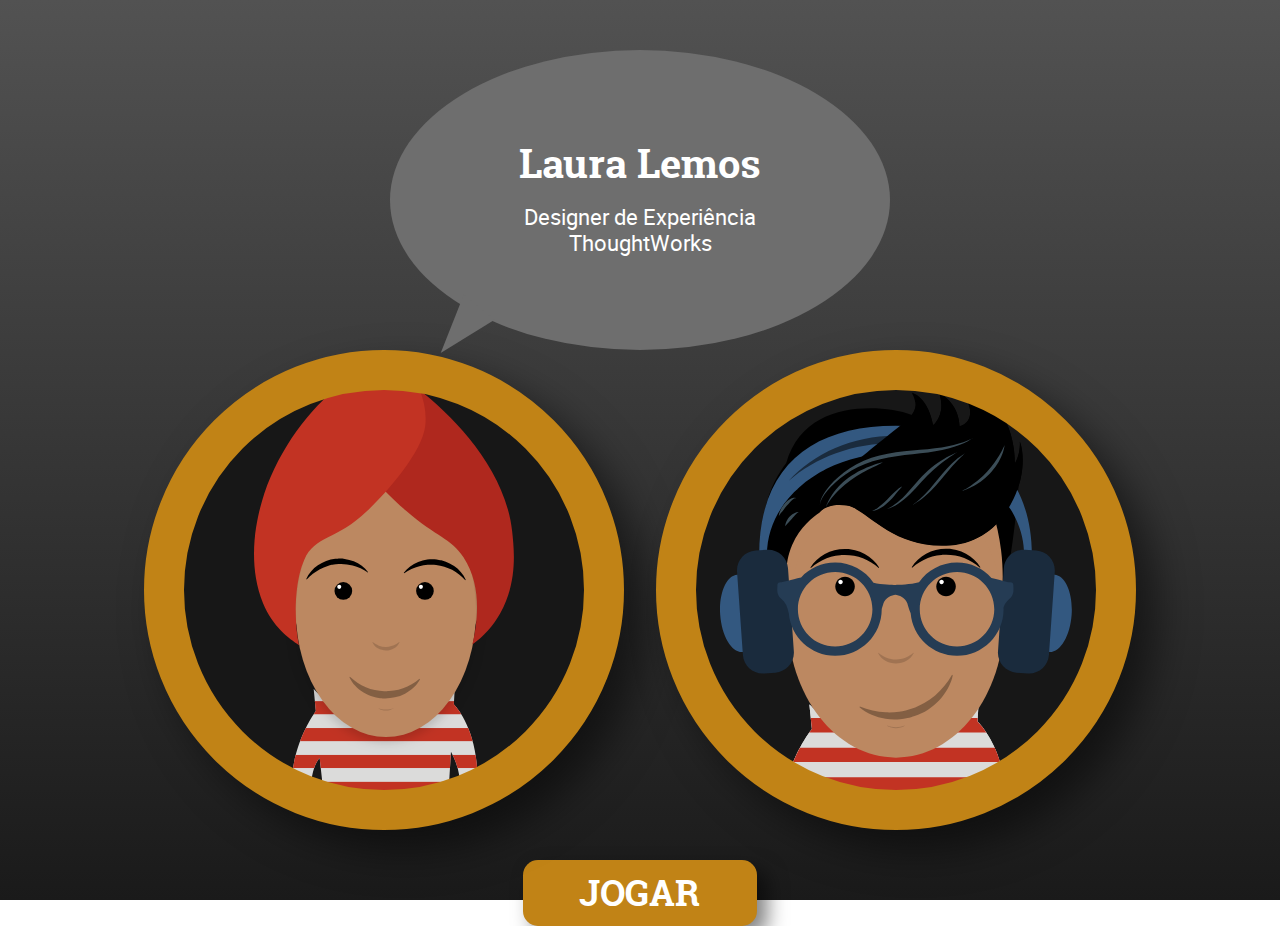
<file: index.html>
<!DOCTYPE html>
<html>
	<head>
		<title>Submarino</title>
		<meta charset="utf-8"/>
		<link rel="stylesheet" type="text/css" href="style.css">
	</head>
	<body>
		<section class="inicio">
			<div class="balao" data-href="1">
        <h1>Laura Lemos</h1>
        <p>Designer de Experiência<br>ThoughtWorks</p>
      </div>
			<div class="container">
				<div class="janela laura"></div>
				<div class="janela zalba"></div>
			</div>
			<a href="./submarino.html">Jogar</a>
		</section>
    <script src="jquery-3.3.1.min.js"></script>
    <script type="text/javascript">
      var balaoUm = '<h1>Zalba Monteiro</h1>'+
      '<p>Desenvolvedora Front-End CWI Software</p>';

      var balaoDois = '<h1 style="font-size: 30px">Humanizando Interfaces com Gamificação e CSS</h1>'+
      '<p>TDC Porto Alegre 2018</p>';

      var balaoTres = '<h1>Vamos jogar?</h1>'+
      '<p>Navegue pelo oceano dentro do submarino e colete todas as recompensas perdidas</p>';

      $(document).keydown(function(e) {
          switch (e.keyCode) {
            case 13:
                if(parseInt($('.balao').attr('data-href')) == 1){
                  $('.balao').attr('data-href', 2)
                  $('.balao').html(balaoUm)
                  $('.balao').addClass('zalbaB')
                }
                else if(parseInt($('.balao').attr('data-href')) == 2){
                  $('.balao').attr('data-href', 3)
                  $('.balao').html(balaoDois)
                  $('.balao').removeClass('zalbaB')
                }
                else if(parseInt($('.balao').attr('data-href')) == 3){
                  $('.balao').attr('data-href', 0)
                  $('.balao').html(balaoTres)
                  $('.balao').addClass('zalbaB')
                }

              break;
          }
      });
    </script>
	</body>
</html>
</file>
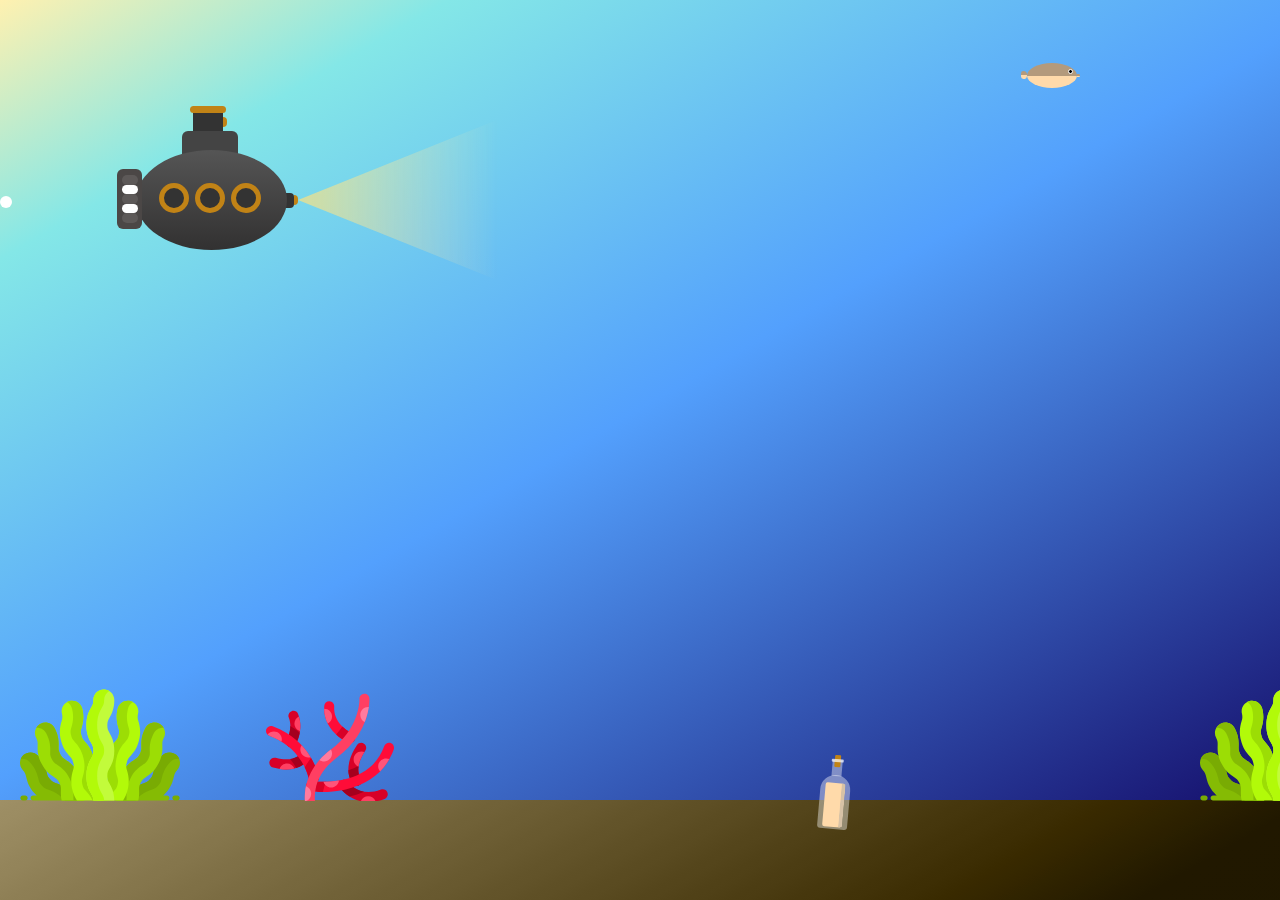
<file: submarino.html>
<!DOCTYPE html>
<html lang="pt-br" dir="ltr">
  <head>
    <title>Submarino</title>
		<meta charset="utf-8"/>
		<link rel="stylesheet" type="text/css" href="style.css">
  </head>
  <body>
      <div class="cenario">
        <div class="oceano"></div>
        <div class="areia"></div>
        <div class="container-oceano">
          <div class="planta"></div>
          <div class="planta planta--2"></div>
          <div class="planta planta--3"></div>
          <div class="planta planta--4"></div>

          <div class="coral"></div>
          <div class="coral coral--2"></div>
          <div class="coral coral--3"></div>
          <div class="coral coral--4"></div>

          <div class="garrafa" id="garrafa-um">
            <div class="garrafa__bico"></div>
            <div class="garrafa__vidro"></div>
          </div>


          <div class="garrafa" id="garrafa-dois">
            <div class="garrafa__bico"></div>
            <div class="garrafa__vidro"></div>
          </div>

          <div class="garrafa" id="garrafa-tres">
            <div class="garrafa__bico"></div>
            <div class="garrafa__vidro"></div>
          </div>

          <div class="garrafa" id="garrafa-quatro">
            <div class="garrafa__bico"></div>
            <div class="garrafa__vidro"></div>
          </div>

          <div class="garrafa" id="garrafa-cinco">
            <div class="garrafa__bico"></div>
            <div class="garrafa__vidro"></div>
          </div>
        </div>
      </div>
      <div class="submarino" id='submarino'>
        <div class="submarino__bolhas">
          <span></span>
          <span></span>
          <span></span>
          <span></span>
          <span></span>
        </div>
        <div class="submarino__helice">
          <ul class="submarino__helice__elemento">
            <li></li>
            <li></li>
            <li></li>
            <li></li>
            <li></li>
          </ul>
        </div>
        <div class="submarino__corpo__escotilha">
          <div class="submarino__corpo__escotilha__elementos submarino__corpo__escotilha__elementos--top"></div>
          <div class="submarino__corpo__escotilha__elementos submarino__corpo__escotilha__elementos--medio"></div>
          <div class="submarino__corpo__escotilha__elementos submarino__corpo__escotilha__elementos--base"></div>
        </div>
        <div class="submarino__corpo">
          <ul class="submarino__corpo__janelas">
            <li></li>
            <li></li>
            <li></li>
          </ul>
        </div>
        <div class="submarino__farol">
          <div class="submarino__farol__elemento"></div>
          <div class="submarino__farol__luz"></div>
        </div>
      </div><!-- end submarino -->

      <div class="peixaoContainer">
  			<div class="peixaoNadadeira"></div>
  			<div class="peixao"></div>
  			<div class="peixaoOlho"></div>
  			<div class="peixaoBoca"></div>
  		</div>

      <div class="peixe azul">
        <div class="peixe__olhos"></div>
        <div class="peixe__nadadeira"></div>
        <div class="peixe__calda"></div>
      </div>

      <div class="peixe vermelho">
        <div class="peixe__olhos"></div>
        <div class="peixe__nadadeira"></div>
        <div class="peixe__calda"></div>
      </div>

      <div class="peixe verde">
        <div class="peixe__olhos"></div>
        <div class="peixe__nadadeira"></div>
        <div class="peixe__calda"></div>
      </div>

      <div class="peixe amarelo">
        <div class="peixe__olhos"></div>
        <div class="peixe__nadadeira"></div>
        <div class="peixe__calda"></div>
      </div>

      <div class='modal' id="modal" data-href='0' data-step='0' data-open="false">
        <div class="modal__overley"></div>
        <div class="modal__content">
          <div class="modal__content__left"></div>
          <div class="modal__content__center">
          </div>
          <div class="modal__content__right"></div>
        </div>
      </div>

      <script src="jquery-3.3.1.min.js"></script>
      <script type="text/javascript">

        $(document).keydown(function(e) {
            console.log('luz submarino', parseInt($("#submarino .submarino__farol__luz").offset().left))
            //console.log(e.keyCode);



            switch (e.keyCode) {
              case 13:
                  checkModal();
                break;
              case 32:
                  console.log('barra espaço')
                break;
              case 37:
                  console.log('esquerda')
                  if(parseInt($("#submarino .submarino__farol__luz").offset().left) > 500 && parseInt($('.oceano').offset().left) < 0){
                    $('.oceano').animate({left: "+=12"}, 0);
                    $('.container-oceano').animate({left: "+=12"}, 0);
                  }
                  else{
                    if(parseInt($('.oceano').offset().left) < 20 && parseFloat($("#submarino .submarino__farol__luz").offset().left) > 300){
                      $("#submarino").animate({left: "-=12"}, 0)
                    }
                  }
                break;
              case 38:
                  console.log('cima')
                  $("#submarino").animate({top: "-=12"}, 0)
                break;
              case 39:
                  console.log('direita')
                  if(parseInt($("#submarino .submarino__farol__luz").offset().left) > 1100){
                    if((parseFloat($('.oceano').offset().left)) > - 4400){
                      $('.oceano').animate({left: "-=12"}, 0);
                      $('.container-oceano').animate({left: "-=12"}, 0);
                    }
                  }
                  else{
                    $("#submarino").animate({left: "+=12"}, 0)
                  }
                break;
                case 40:
                    console.log('baixo')
                    $("#submarino").animate({top: "+=12"}, 0)
                  break;
              default:
            }

            modaOpen();

        });

        function modaOpen(){
          var contentModal  = '';
          var luzOffset     = $("#submarino .submarino__farol__luz").offset();
          var modalIsOpen   = $("#modal").attr('data-open');
          var jogoSteps     = parseInt($("#modal").attr('data-href'));

          switch (jogoSteps) {
            case 0:
              if(modalIsOpen == 'false'){
                var garrafaZone = $('#garrafa-um').offset();
                contentModal    = '<h1>Gamificação</h1><h3>O que é o conceito e por quê você deveria usar?</h3>';
                if((garrafaZone !== undefined) && (parseInt(luzOffset.left)+ 70) > (parseInt(garrafaZone.left) - 50) && (parseInt(luzOffset.top) + 100) > (parseInt(garrafaZone.top))){
                  $("#modal").attr('data-href', 1)
                  $("#modal").attr('data-open', true)
                  modalCustom(contentModal);
                }
              }
              break;

            case 1:
              if(modalIsOpen == 'false'){
                var garrafaZone = $('#garrafa-dois').offset();
                contentModal = '<h1>Benefícios</h1>'+
                '<dl class="">'+
                  '<dt>Stakeholders</dt>'+
                    '<dd><span>+</span> Taxa de engajamento</dd>'+
                    '<dd><span>+</span> Humanização do produto</dd>'+
                    '<dd><span>+</span> Tempo de permanencia</dd>'+
                    '<dd><span>-</span> Taxa de abandono</dd>'+
                '</dl>';

                if((garrafaZone !== undefined) && (parseInt(luzOffset.left)+ 70) > (parseInt(garrafaZone.left) - 50) && (parseInt(luzOffset.top) + 100) > (parseInt(garrafaZone.top))){
                  $("#modal").attr('data-href', 2)
                  $("#modal").attr('data-open', true)
                  modalCustom(contentModal);
                }
              }
              break;
            case 2:
              if(modalIsOpen == 'false'){
                var garrafaZone = $('#garrafa-tres').offset();
                contentModal = '<h1>CSS</h1><h3>Por quê é uma boa opção para gamificar?</h3>';
                if((garrafaZone !== undefined) && (parseInt(luzOffset.left)+ 70) > (parseInt(garrafaZone.left) - 50) && (parseInt(luzOffset.top) + 100) > (parseInt(garrafaZone.top))){
                  $("#modal").attr('data-href', 3)
                  $("#modal").attr('data-open', true)
                  modalCustom(contentModal);
                }
              }
              break;
            case 3:
              if(modalIsOpen == 'false'){
                var garrafaZone = $('#garrafa-quatro').offset();
                contentModal = '<h1>Desempenho</h1><br>'+
                '<dl class="">'+
                    '<dd><span>></span> CSS x jQuery : jQuery não possui mecanismo para evitar o "Layout Trashing"</dd><br><br>'+
                    '<dd><span>></span> CSS x Velocity x GSAP: desempenho equivalente ou até melhor nas libs JS, dependendo da complexidade da animação</dd>'+
                '</dl>';
                if((garrafaZone !== undefined) && (parseInt(luzOffset.left)+ 70) > (parseInt(garrafaZone.left) - 50) && (parseInt(luzOffset.top) + 100) > (parseInt(garrafaZone.top))){
                  $("#modal").attr('data-href', 4)
                  $("#modal").attr('data-open', true)
                  modalCustom(contentModal);
                }
              }
              break;
            case 4:
              if(modalIsOpen == 'false'){
                var garrafaZone = $('#garrafa-cinco').offset();
                contentModal = '<h1>Conclusão</h1><h3>Afinal de contas, quando usar gamificação, CSS ou JS?</h3>';
                if((garrafaZone !== undefined) && (parseInt(luzOffset.left)+ 70) > (parseInt(garrafaZone.left) - 50) && (parseInt(luzOffset.top) + 100) > (parseInt(garrafaZone.top))){
                  $("#modal").attr('data-href', 5)
                  $("#modal").attr('data-open', true)
                  modalCustom(contentModal);
                }
              }
              break;
          }
        }

        function modalCustom( content){
          $("#modal .modal__content__center").html(content);
          $("#modal").fadeIn();
          $(".modal__overley").addClass("show");
          $(".modal__content").addClass("show");
        }

        function modalChangeContent( content ){
          $("#modal .modal__content__center").html(content);
        }

        function modalClose(){
          $("#modal .modal__content__center").html('')
          $("#modal").fadeOut();
          $(".modal__overley").removeClass("show");
          $(".modal__content").removeClass("show");
        }


        function checkModal(){
          var modalIsOpen = $("#modal").attr('data-open');
          if(modalIsOpen == 'true'){
            var stepModal = parseInt($("#modal").attr('data-step'))
            var jogoSteps = parseInt($("#modal").attr('data-href'));
            modalMove(stepModal, jogoSteps)
          }
        }

        function modalMove(stepModal, stepJogo){
          switch (stepJogo){
            case 1:
              if(stepModal == 0){
                contentModal = '<div>'+
                  '<h2>1.2 bilhões</h2>'+
                  '<h3>de jogadores pelo mundo</h3>'+
                '</div>'+
                '<div class="">'+
                  '<h2>700 milhões</h2>'+
                  '<h3>jogam online</h3>'+
                '</div>'+
                '<div class="">'+
                  '<h2>44%</h2>'+
                  '<h3>da população online</h3>'+
                '</div>';

                modalChangeContent(contentModal);
                $("#modal").attr('data-step', 1)
              }
              if(stepModal == 1){
                contentModal = '<h2>Gamificação é engajar pessoas para atingir um objetivo de forma lúdica</h2>'+
                '<p>Aplicar elementos de jogos e técnicas de design de jogos digitais em outros contextos, como negócios, educação e impacto social.</p>';

                modalChangeContent(contentModal);
                $("#modal").attr('data-step', 2)
              }
              if(stepModal == 2){
                $("#modal").attr('data-step', 0)
                $("#modal").attr('data-open', false)
                modalClose();
              }
              break;
            case 2:
              if(stepModal == 0){
                contentModal = '<h1>Benefícios</h1>'+
                '<dl class="">'+
                  '<dt>Usuários</dt>'+
                    '<dd><span>+</span>Persistência e Realização</dd>'+
                    '<dd><span>+</span>Otimismo e Diversão</dd>'+
                    '<dd><span>+</span>Cooperação e Competição</dd>'+
                    '<dd><span>+</span>Motivação e Premiação</dd>'+
                '</dl>';
                modalChangeContent(contentModal);
                $("#modal").attr('data-step', 1)
              }
              if(stepModal == 1){
                $("#modal").attr('data-step', 0)
                $("#modal").attr('data-open', false)
                modalClose();
              }
              break;
            case 3:
              if(stepModal == 0){
                contentModal = '<h1>Animações em CSS</h1>'+
                '<dl class="">'+
                  '<dt>Desvantagens</dt>'+
                    '<dd>Rotação, escala e posição aninhados na propriedade <strong>transform</strong></dd>'+
                '</dl>';
                modalChangeContent(contentModal);
                $("#modal").attr('data-step', 1)
              }
              if(stepModal == 1){
                contentModal = '<h1>Animações em CSS</h1>'+
                '<dl class="">'+
                  '<dt>Vantagens</dt>'+
                    '<dd><strong>Execução:</strong> transfere a responsabilidade de execução e gerenciamento para o navegador</dd>'+
                    '<dd><strong>Compatibilidade:</strong> mobile first e não conflita com outras libs do projeto</dd>'+
                    '<dd><strong>Aprendizado:</strong> CSS é universal e, talvez, atemporal. Já as libs em JavaScript....</dd>'+
                '</dl>';
                modalChangeContent(contentModal);
                $("#modal").attr('data-step', 2)
              }
              if(stepModal == 2){
                $("#modal").attr('data-step', 0)
                $("#modal").attr('data-open', false)
                modalClose();
              }
              break;
            case 4:
              if(stepModal == 0){
                contentModal = '<h1>Desempenho</h1><br>'+
                '<dl class="">'+
                    '<dd><span>></span> CSS é declarativo: o navegador isola os elementos animados nas camadas de GPU</dd><br><br>'+
                    '<dd><span>></span> 1 Thread: CSS dá a capacidade de utilização de um thread de CPU diferente para cálculos relacionados à animação</dd>'+
                '</dl>';
                modalChangeContent(contentModal);
                $("#modal").attr('data-step', 1)
              }
              if(stepModal == 1){
                $("#modal").attr('data-step', 0)
                $("#modal").attr('data-open', false)
                modalClose();
              }
              break;
            case 5:
              if(stepModal == 0){
                contentModal = '<h1>Quando usar?</h1>'+
                '<dl class="">'+
                    '<dd><span>-</span> <strong>Gamificação:</strong> engajar pessoas para resolver um problema, atingir um objetivo, desenvolver motivação e espírito de equipe ou fidelizar/encantar clientes</dd>'+
                    '<dd><span>-</span> <strong>CSS:</strong> desenhos, animações e interações de baixa ou média complexidade</dd>'+
                    '<dd><span>-</span> <strong>JavaScript:</strong> interações e animações de alta complexidade</dd>'+
                '</dl>';
                modalChangeContent(contentModal);
                $("#modal").attr('data-step', 1)
              }
              if(stepModal == 1){
                contentModal = '<h1>Obrigada!</h1>'+
                '<dl class="">'+
                    '<dt>Perguntas?</dt>'+
                    '<dd>laudlemos@gmail.com</dd>'+
                    '<dd>zalbasmonteiro@gmail.com</dd>'+
                '</dl>';
                modalChangeContent(contentModal);
                $("#modal").attr('data-step', 2)
              }
              if(stepModal == 2){
                $("#modal").attr('data-step', 0)
                $("#modal").attr('data-open', false)
                modalClose();
              }
              break;

          }

        }


      </script>
  </body>
</html>
</file>
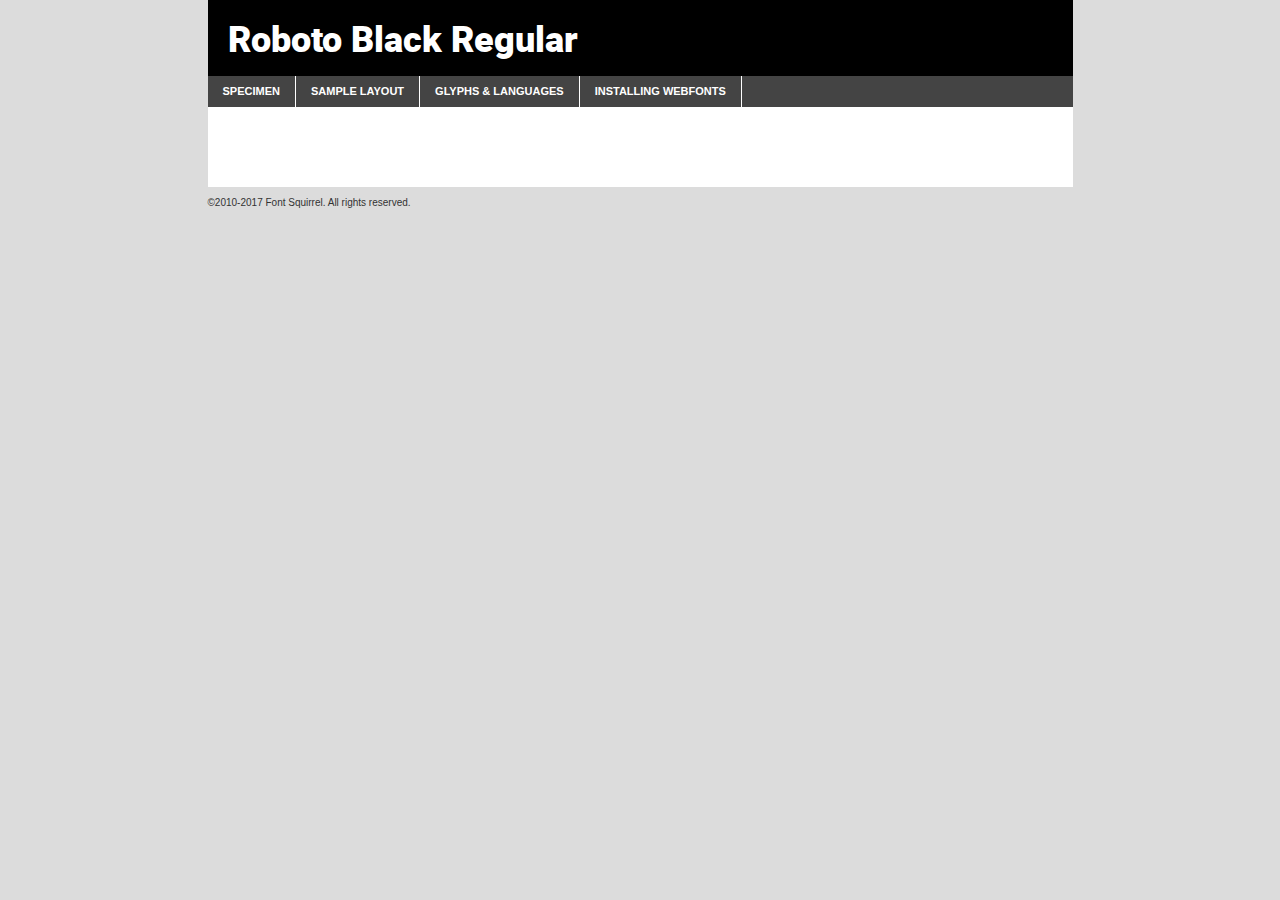
<file: fonts/Roboto/roboto-black-demo.html>
<!DOCTYPE html PUBLIC "-//W3C//DTD XHTML 1.0 Transitional//EN"
	"http://www.w3.org/TR/xhtml1/DTD/xhtml1-transitional.dtd">

<html xmlns="http://www.w3.org/1999/xhtml" xml:lang="en" lang="en">
<head>
	<meta http-equiv="Content-Type" content="text/html; charset=utf-8" />
	<script src="http://ajax.googleapis.com/ajax/libs/jquery/1.7.2/jquery.min.js" type="text/javascript" charset="utf-8"></script>
	<script type="text/javascript">
	(function($){$.fn.easyTabs=function(option){var param=jQuery.extend({fadeSpeed:"fast",defaultContent:1,activeClass:'active'},option);$(this).each(function(){var thisId="#"+this.id;if(param.defaultContent==''){param.defaultContent=1;}
	if(typeof param.defaultContent=="number")
	{var defaultTab=$(thisId+" .tabs li:eq("+(param.defaultContent-1)+") a").attr('href').substr(1);}else{var defaultTab=param.defaultContent;}
	$(thisId+" .tabs li a").each(function(){var tabToHide=$(this).attr('href').substr(1);$("#"+tabToHide).addClass('easytabs-tab-content');});hideAll();changeContent(defaultTab);function hideAll(){$(thisId+" .easytabs-tab-content").hide();}
	function changeContent(tabId){hideAll();$(thisId+" .tabs li").removeClass(param.activeClass);$(thisId+" .tabs li a[href=#"+tabId+"]").closest('li').addClass(param.activeClass);if(param.fadeSpeed!="none")
	{$(thisId+" #"+tabId).fadeIn(param.fadeSpeed);}else{$(thisId+" #"+tabId).show();}}
	$(thisId+" .tabs li").click(function(){var tabId=$(this).find('a').attr('href').substr(1);changeContent(tabId);return false;});});}})(jQuery);
	</script>
	<link rel="stylesheet" href="specimen_files/specimen_stylesheet.css" type="text/css" charset="utf-8" />
	<link rel="stylesheet" href="stylesheet.css" type="text/css" charset="utf-8" />

	<style type="text/css">
					body{
				font-family: 'robotoblack';
							}
		</style>

	<title>Roboto Black Regular Specimen</title>
	
	
	<script type="text/javascript" charset="utf-8">
		$(document).ready(function() {
			$('#container').easyTabs({defaultContent:1});
		});
	</script>
</head>

<body>
<div id="container">
	<div id="header">
		Roboto Black Regular	</div>
	<ul class="tabs">
		<li><a href="#specimen">Specimen</a></li>
		<li><a href="#layout">Sample Layout</a></li>
				<li><a href="#glyphs">Glyphs &amp; Languages</a></li>
		<li><a href="#installing">Installing Webfonts</a></li>
		
	</ul>
	
	<div id="main_content">

		
			<div id="specimen">
		
				<div class="section">
					<div class="grid12 firstcol">
						<div class="huge">AaBb</div>
					</div>
				</div>
		
				<div class="section">
					<div class="glyph_range">A&#x200B;B&#x200b;C&#x200b;D&#x200b;E&#x200b;F&#x200b;G&#x200b;H&#x200b;I&#x200b;J&#x200b;K&#x200b;L&#x200b;M&#x200b;N&#x200b;O&#x200b;P&#x200b;Q&#x200b;R&#x200b;S&#x200b;T&#x200b;U&#x200b;V&#x200b;W&#x200b;X&#x200b;Y&#x200b;Z&#x200b;a&#x200b;b&#x200b;c&#x200b;d&#x200b;e&#x200b;f&#x200b;g&#x200b;h&#x200b;i&#x200b;j&#x200b;k&#x200b;l&#x200b;m&#x200b;n&#x200b;o&#x200b;p&#x200b;q&#x200b;r&#x200b;s&#x200b;t&#x200b;u&#x200b;v&#x200b;w&#x200b;x&#x200b;y&#x200b;z&#x200b;1&#x200b;2&#x200b;3&#x200b;4&#x200b;5&#x200b;6&#x200b;7&#x200b;8&#x200b;9&#x200b;0&#x200b;&amp;&#x200b;.&#x200b;,&#x200b;?&#x200b;!&#x200b;&#64;&#x200b;(&#x200b;)&#x200b;#&#x200b;$&#x200b;%&#x200b;*&#x200b;+&#x200b;-&#x200b;=&#x200b;:&#x200b;;</div>
				</div>
				<div class="section">
					<div class="grid12 firstcol">
						<table class="sample_table">
							<tr><td>10</td><td class="size10">abcdefghijklmnopqrstuvwxyzABCDEFGHIJKLMNOPQRSTUVWXYZ0123456789abcdefghijklmnopqrstuvwxyzABCDEFGHIJKLMNOPQRSTUVWXYZ0123456789abcdefghijklmnopqrstuvwxyzABCDEFGHIJKLMNOPQRSTUVWXYZ</td></tr>
							<tr><td>11</td><td class="size11">abcdefghijklmnopqrstuvwxyzABCDEFGHIJKLMNOPQRSTUVWXYZ0123456789abcdefghijklmnopqrstuvwxyzABCDEFGHIJKLMNOPQRSTUVWXYZ0123456789abcdefghijklmnopqrstuvwxyzABCDEFGHIJKLMNOPQRSTUVWXYZ</td></tr>
							<tr><td>12</td><td class="size12">abcdefghijklmnopqrstuvwxyzABCDEFGHIJKLMNOPQRSTUVWXYZ0123456789abcdefghijklmnopqrstuvwxyzABCDEFGHIJKLMNOPQRSTUVWXYZ0123456789abcdefghijklmnopqrstuvwxyzABCDEFGHIJKLMNOPQRSTUVWXYZ</td></tr>
							<tr><td>13</td><td class="size13">abcdefghijklmnopqrstuvwxyzABCDEFGHIJKLMNOPQRSTUVWXYZ0123456789abcdefghijklmnopqrstuvwxyzABCDEFGHIJKLMNOPQRSTUVWXYZ0123456789abcdefghijklmnopqrstuvwxyzABCDEFGHIJKLMNOPQRSTUVWXYZ</td></tr>
							<tr><td>14</td><td class="size14">abcdefghijklmnopqrstuvwxyzABCDEFGHIJKLMNOPQRSTUVWXYZ0123456789abcdefghijklmnopqrstuvwxyzABCDEFGHIJKLMNOPQRSTUVWXYZ0123456789abcdefghijklmnopqrstuvwxyzABCDEFGHIJKLMNOPQRSTUVWXYZ</td></tr>
							<tr><td>16</td><td class="size16">abcdefghijklmnopqrstuvwxyzABCDEFGHIJKLMNOPQRSTUVWXYZ0123456789abcdefghijklmnopqrstuvwxyzABCDEFGHIJKLMNOPQRSTUVWXYZ</td></tr>
							<tr><td>18</td><td class="size18">abcdefghijklmnopqrstuvwxyzABCDEFGHIJKLMNOPQRSTUVWXYZ0123456789abcdefghijklmnopqrstuvwxyzABCDEFGHIJKLMNOPQRSTUVWXYZ</td></tr>
							<tr><td>20</td><td class="size20">abcdefghijklmnopqrstuvwxyzABCDEFGHIJKLMNOPQRSTUVWXYZ0123456789abcdefghijklmnopqrstuvwxyzABCDEFGHIJKLMNOPQRSTUVWXYZ</td></tr>
							<tr><td>24</td><td class="size24">abcdefghijklmnopqrstuvwxyzABCDEFGHIJKLMNOPQRSTUVWXYZ0123456789abcdefghijklmnopqrstuvwxyzABCDEFGHIJKLMNOPQRSTUVWXYZ</td></tr>
							<tr><td>30</td><td class="size30">abcdefghijklmnopqrstuvwxyzABCDEFGHIJKLMNOPQRSTUVWXYZ0123456789abcdefghijklmnopqrstuvwxyzABCDEFGHIJKLMNOPQRSTUVWXYZ</td></tr>
							<tr><td>36</td><td class="size36">abcdefghijklmnopqrstuvwxyzABCDEFGHIJKLMNOPQRSTUVWXYZ0123456789abcdefghijklmnopqrstuvwxyzABCDEFGHIJKLMNOPQRSTUVWXYZ</td></tr>
							<tr><td>48</td><td class="size48">abcdefghijklmnopqrstuvwxyzABCDEFGHIJKLMNOPQRSTUVWXYZ0123456789abcdefghijklmnopqrstuvwxyzABCDEFGHIJKLMNOPQRSTUVWXYZ</td></tr>
							<tr><td>60</td><td class="size60">abcdefghijklmnopqrstuvwxyzABCDEFGHIJKLMNOPQRSTUVWXYZ0123456789abcdefghijklmnopqrstuvwxyzABCDEFGHIJKLMNOPQRSTUVWXYZ</td></tr>
							<tr><td>72</td><td class="size72">abcdefghijklmnopqrstuvwxyzABCDEFGHIJKLMNOPQRSTUVWXYZ0123456789abcdefghijklmnopqrstuvwxyzABCDEFGHIJKLMNOPQRSTUVWXYZ</td></tr>
							<tr><td>90</td><td class="size90">abcdefghijklmnopqrstuvwxyzABCDEFGHIJKLMNOPQRSTUVWXYZ0123456789abcdefghijklmnopqrstuvwxyzABCDEFGHIJKLMNOPQRSTUVWXYZ</td></tr>
						</table>
				
					</div>
			
				</div>
		
		
		
								<div class="section" id="bodycomparison">


										<div id="xheight">
				<div class="fontbody">&#x25FC;&#x25FC;&#x25FC;&#x25FC;&#x25FC;&#x25FC;&#x25FC;&#x25FC;&#x25FC;&#x25FC;&#x25FC;&#x25FC;&#x25FC;&#x25FC;&#x25FC;&#x25FC;&#x25FC;&#x25FC;&#x25FC;&#x25FC;&#x25FC;&#x25FC;&#x25FC;&#x25FC;&#x25FC;&#x25FC;&#x25FC;&#x25FC;&#x25FC;&#x25FC;&#x25FC;&#x25FC;&#x25FC;&#x25FC;&#x25FC;&#x25FC;&#x25FC;&#x25FC;&#x25FC;&#x25FC;&#x25FC;&#x25FC;&#x25FC;&#x25FC;&#x25FC;&#x25FC;&#x25FC;&#x25FC;&#x25FC;&#x25FC;&#x25FC;&#x25FC;&#x25FC;&#x25FC;&#x25FC;&#x25FC;&#x25FC;&#x25FC;&#x25FC;&#x25FC;&#x25FC;&#x25FC;&#x25FC;&#x25FC;&#x25FC;&#x25FC;&#x25FC;&#x25FC;&#x25FC;&#x25FC;&#x25FC;&#x25FC;&#x25FC;&#x25FC;&#x25FC;&#x25FC;&#x25FC;&#x25FC;&#x25FC;&#x25FC;&#x25FC;&#x25FC;&#x25FC;&#x25FC;&#x25FC;&#x25FC;&#x25FC;&#x25FC;&#x25FC;&#x25FC;&#x25FC;&#x25FC;&#x25FC;&#x25FC;&#x25FC;&#x25FC;&#x25FC;&#x25FC;&#x25FC;body</div><div class="arialbody">body</div><div class="verdanabody">body</div><div class="georgiabody">body</div></div>
										<div class="fontbody" style="z-index:1">
											body<span>Roboto Black Regular</span>
										</div>
										<div class="arialbody" style="z-index:1">
											body<span>Arial</span>
										</div>
										<div class="verdanabody" style="z-index:1">
											body<span>Verdana</span>
										</div>
										<div class="georgiabody" style="z-index:1">
											body<span>Georgia</span>
										</div>



								</div>
		
		
				<div class="section psample psample_row1" id="">
					
					<div class="grid2 firstcol">
						<p class="size10"><span>10.</span>Aenean lacinia bibendum nulla sed consectetur. Fusce dapibus, tellus ac cursus commodo, tortor mauris condimentum nibh, ut fermentum massa justo sit amet risus. Nullam id dolor id nibh ultricies vehicula ut id elit. Cum sociis natoque penatibus et magnis dis parturient montes, nascetur ridiculus mus. Nulla vitae elit libero, a pharetra augue.</p>
			
					</div>
					<div class="grid3">
						<p class="size11"><span>11.</span>Aenean lacinia bibendum nulla sed consectetur. Fusce dapibus, tellus ac cursus commodo, tortor mauris condimentum nibh, ut fermentum massa justo sit amet risus. Nullam id dolor id nibh ultricies vehicula ut id elit. Cum sociis natoque penatibus et magnis dis parturient montes, nascetur ridiculus mus. Nulla vitae elit libero, a pharetra augue.</p>
			
					</div>
					<div class="grid3">
						<p class="size12"><span>12.</span>Aenean lacinia bibendum nulla sed consectetur. Fusce dapibus, tellus ac cursus commodo, tortor mauris condimentum nibh, ut fermentum massa justo sit amet risus. Nullam id dolor id nibh ultricies vehicula ut id elit. Cum sociis natoque penatibus et magnis dis parturient montes, nascetur ridiculus mus. Nulla vitae elit libero, a pharetra augue.</p>
			
					</div>
					<div class="grid4">
						<p class="size13"><span>13.</span>Aenean lacinia bibendum nulla sed consectetur. Fusce dapibus, tellus ac cursus commodo, tortor mauris condimentum nibh, ut fermentum massa justo sit amet risus. Nullam id dolor id nibh ultricies vehicula ut id elit. Cum sociis natoque penatibus et magnis dis parturient montes, nascetur ridiculus mus. Nulla vitae elit libero, a pharetra augue.</p>
			
					</div>
					<div class="white_blend"></div>
					
				</div>
				<div class="section psample psample_row2" id="">
					<div class="grid3 firstcol">
						<p class="size14"><span>14.</span>Aenean lacinia bibendum nulla sed consectetur. Fusce dapibus, tellus ac cursus commodo, tortor mauris condimentum nibh, ut fermentum massa justo sit amet risus. Nullam id dolor id nibh ultricies vehicula ut id elit. Cum sociis natoque penatibus et magnis dis parturient montes, nascetur ridiculus mus. Nulla vitae elit libero, a pharetra augue.</p>
			
					</div>
					<div class="grid4">
						<p class="size16"><span>16.</span>Aenean lacinia bibendum nulla sed consectetur. Fusce dapibus, tellus ac cursus commodo, tortor mauris condimentum nibh, ut fermentum massa justo sit amet risus. Nullam id dolor id nibh ultricies vehicula ut id elit. Cum sociis natoque penatibus et magnis dis parturient montes, nascetur ridiculus mus. Nulla vitae elit libero, a pharetra augue.</p>
			
					</div>
					<div class="grid5">
						<p class="size18"><span>18.</span>Aenean lacinia bibendum nulla sed consectetur. Fusce dapibus, tellus ac cursus commodo, tortor mauris condimentum nibh, ut fermentum massa justo sit amet risus. Nullam id dolor id nibh ultricies vehicula ut id elit. Cum sociis natoque penatibus et magnis dis parturient montes, nascetur ridiculus mus. Nulla vitae elit libero, a pharetra augue.</p>
			
					</div>

					<div class="white_blend"></div>

				</div>
				
				<div class="section psample psample_row3" id="">
					<div class="grid5 firstcol">
						<p class="size20"><span>20.</span>Aenean lacinia bibendum nulla sed consectetur. Fusce dapibus, tellus ac cursus commodo, tortor mauris condimentum nibh, ut fermentum massa justo sit amet risus. Nullam id dolor id nibh ultricies vehicula ut id elit. Cum sociis natoque penatibus et magnis dis parturient montes, nascetur ridiculus mus. Nulla vitae elit libero, a pharetra augue.</p>
					</div>
					<div class="grid7">
						<p class="size24"><span>24.</span>Aenean lacinia bibendum nulla sed consectetur. Fusce dapibus, tellus ac cursus commodo, tortor mauris condimentum nibh, ut fermentum massa justo sit amet risus. Nullam id dolor id nibh ultricies vehicula ut id elit. Cum sociis natoque penatibus et magnis dis parturient montes, nascetur ridiculus mus. Nulla vitae elit libero, a pharetra augue.</p>
					</div>
					
					<div class="white_blend"></div>
					
				</div>
				
				<div class="section psample psample_row4" id="">
					<div class="grid12 firstcol">
						<p class="size30"><span>30.</span>Aenean lacinia bibendum nulla sed consectetur. Fusce dapibus, tellus ac cursus commodo, tortor mauris condimentum nibh, ut fermentum massa justo sit amet risus. Nullam id dolor id nibh ultricies vehicula ut id elit. Cum sociis natoque penatibus et magnis dis parturient montes, nascetur ridiculus mus. Nulla vitae elit libero, a pharetra augue.</p>
					</div>
					<div class="white_blend"></div>
					
				</div>
				
				
				
				<div class="section psample psample_row1 fullreverse">
					<div class="grid2 firstcol">
						<p class="size10"><span>10.</span>Aenean lacinia bibendum nulla sed consectetur. Fusce dapibus, tellus ac cursus commodo, tortor mauris condimentum nibh, ut fermentum massa justo sit amet risus. Nullam id dolor id nibh ultricies vehicula ut id elit. Cum sociis natoque penatibus et magnis dis parturient montes, nascetur ridiculus mus. Nulla vitae elit libero, a pharetra augue.</p>
			
					</div>
					<div class="grid3">
						<p class="size11"><span>11.</span>Aenean lacinia bibendum nulla sed consectetur. Fusce dapibus, tellus ac cursus commodo, tortor mauris condimentum nibh, ut fermentum massa justo sit amet risus. Nullam id dolor id nibh ultricies vehicula ut id elit. Cum sociis natoque penatibus et magnis dis parturient montes, nascetur ridiculus mus. Nulla vitae elit libero, a pharetra augue.</p>
			
					</div>
					<div class="grid3">
						<p class="size12"><span>12.</span>Aenean lacinia bibendum nulla sed consectetur. Fusce dapibus, tellus ac cursus commodo, tortor mauris condimentum nibh, ut fermentum massa justo sit amet risus. Nullam id dolor id nibh ultricies vehicula ut id elit. Cum sociis natoque penatibus et magnis dis parturient montes, nascetur ridiculus mus. Nulla vitae elit libero, a pharetra augue.</p>
			
					</div>
					<div class="grid4">
						<p class="size13"><span>13.</span>Aenean lacinia bibendum nulla sed consectetur. Fusce dapibus, tellus ac cursus commodo, tortor mauris condimentum nibh, ut fermentum massa justo sit amet risus. Nullam id dolor id nibh ultricies vehicula ut id elit. Cum sociis natoque penatibus et magnis dis parturient montes, nascetur ridiculus mus. Nulla vitae elit libero, a pharetra augue.</p>
			
					</div>
					<div class="black_blend"></div>
					
				</div>
				
				<div class="section psample psample_row2 fullreverse">
					<div class="grid3 firstcol">
						<p class="size14"><span>14.</span>Aenean lacinia bibendum nulla sed consectetur. Fusce dapibus, tellus ac cursus commodo, tortor mauris condimentum nibh, ut fermentum massa justo sit amet risus. Nullam id dolor id nibh ultricies vehicula ut id elit. Cum sociis natoque penatibus et magnis dis parturient montes, nascetur ridiculus mus. Nulla vitae elit libero, a pharetra augue.</p>
			
					</div>
					<div class="grid4">
						<p class="size16"><span>16.</span>Aenean lacinia bibendum nulla sed consectetur. Fusce dapibus, tellus ac cursus commodo, tortor mauris condimentum nibh, ut fermentum massa justo sit amet risus. Nullam id dolor id nibh ultricies vehicula ut id elit. Cum sociis natoque penatibus et magnis dis parturient montes, nascetur ridiculus mus. Nulla vitae elit libero, a pharetra augue.</p>
			
					</div>
					<div class="grid5">
						<p class="size18"><span>18.</span>Aenean lacinia bibendum nulla sed consectetur. Fusce dapibus, tellus ac cursus commodo, tortor mauris condimentum nibh, ut fermentum massa justo sit amet risus. Nullam id dolor id nibh ultricies vehicula ut id elit. Cum sociis natoque penatibus et magnis dis parturient montes, nascetur ridiculus mus. Nulla vitae elit libero, a pharetra augue.</p>
			
					</div>
					<div class="black_blend"></div>

				</div>
				
				<div class="section psample fullreverse psample_row3" id="">
					<div class="grid5 firstcol">
						<p class="size20"><span>20.</span>Aenean lacinia bibendum nulla sed consectetur. Fusce dapibus, tellus ac cursus commodo, tortor mauris condimentum nibh, ut fermentum massa justo sit amet risus. Nullam id dolor id nibh ultricies vehicula ut id elit. Cum sociis natoque penatibus et magnis dis parturient montes, nascetur ridiculus mus. Nulla vitae elit libero, a pharetra augue.</p>
					</div>
					<div class="grid7">
						<p class="size24"><span>24.</span>Aenean lacinia bibendum nulla sed consectetur. Fusce dapibus, tellus ac cursus commodo, tortor mauris condimentum nibh, ut fermentum massa justo sit amet risus. Nullam id dolor id nibh ultricies vehicula ut id elit. Cum sociis natoque penatibus et magnis dis parturient montes, nascetur ridiculus mus. Nulla vitae elit libero, a pharetra augue.</p>
					</div>
					
					<div class="black_blend"></div>
					
				</div>
				
				<div class="section psample fullreverse psample_row4" id="" style="border-bottom: 20px #000 solid;">
					<div class="grid12 firstcol">
						<p class="size30"><span>30.</span>Aenean lacinia bibendum nulla sed consectetur. Fusce dapibus, tellus ac cursus commodo, tortor mauris condimentum nibh, ut fermentum massa justo sit amet risus. Nullam id dolor id nibh ultricies vehicula ut id elit. Cum sociis natoque penatibus et magnis dis parturient montes, nascetur ridiculus mus. Nulla vitae elit libero, a pharetra augue.</p>
					</div>
					<div class="black_blend"></div>
					
				</div>
				
				
				
				
			</div>
			
			<div id="layout">
				
				<div class="section">
					
					<div class="grid12 firstcol">
						<h1>Lorem Ipsum Dolor</h1>
						<h2>Etiam porta sem malesuada magna mollis euismod</h2>
						
						<p class="byline">By <a href="#link">Aenean Lacinia</a></p>
					</div>
				</div>
				<div class="section">
					<div class="grid8 firstcol">
						<p class="large">Donec sed odio dui. Morbi leo risus, porta ac consectetur ac, vestibulum at eros. Fusce dapibus, tellus ac cursus commodo, tortor mauris condimentum nibh, ut fermentum massa justo sit amet risus. </p>

						
						<h3>Pellentesque ornare sem</h3>

						<p>Maecenas sed diam eget risus varius blandit sit amet non magna. Maecenas faucibus mollis interdum. Donec ullamcorper nulla non metus auctor fringilla. Nullam id dolor id nibh ultricies vehicula ut id elit. Nullam id dolor id nibh ultricies vehicula ut id elit. </p>

						<p>Aenean eu leo quam. Pellentesque ornare sem lacinia quam venenatis vestibulum. Lorem ipsum dolor sit amet, consectetur adipiscing elit. Cum sociis natoque penatibus et magnis dis parturient montes, nascetur ridiculus mus. </p>

						<p>Nulla vitae elit libero, a pharetra augue. Praesent commodo cursus magna, vel scelerisque nisl consectetur et. Aenean lacinia bibendum nulla sed consectetur. </p>

						<p>Nullam quis risus eget urna mollis ornare vel eu leo. Nullam quis risus eget urna mollis ornare vel eu leo. Maecenas sed diam eget risus varius blandit sit amet non magna. Donec ullamcorper nulla non metus auctor fringilla. </p>

						<h3>Cras mattis consectetur</h3>

						<p>Aenean eu leo quam. Pellentesque ornare sem lacinia quam venenatis vestibulum. Aenean lacinia bibendum nulla sed consectetur. Integer posuere erat a ante venenatis dapibus posuere velit aliquet. Cras mattis consectetur purus sit amet fermentum. </p>

						<p>Nullam id dolor id nibh ultricies vehicula ut id elit. Nullam quis risus eget urna mollis ornare vel eu leo. Cras mattis consectetur purus sit amet fermentum.</p>
					</div>
					
					<div class="grid4 sidebar">
						
						<div class="box reverse">
							<p class="last">Nullam quis risus eget urna mollis ornare vel eu leo. Donec ullamcorper nulla non metus auctor fringilla. Cras mattis consectetur purus sit amet fermentum. Sed posuere consectetur est at lobortis. Lorem ipsum dolor sit amet, consectetur adipiscing elit. </p>
						</div>
						
						<p class="caption">Maecenas sed diam eget risus varius.</p>

						<p>Vestibulum id ligula porta felis euismod semper. Integer posuere erat a ante venenatis dapibus posuere velit aliquet. Vestibulum id ligula porta felis euismod semper. Sed posuere consectetur est at lobortis. Maecenas sed diam eget risus varius blandit sit amet non magna. Fusce dapibus, tellus ac cursus commodo, tortor mauris condimentum nibh, ut fermentum massa justo sit amet risus. </p>

					

						<p>Duis mollis, est non commodo luctus, nisi erat porttitor ligula, eget lacinia odio sem nec elit. Aenean lacinia bibendum nulla sed consectetur. Vivamus sagittis lacus vel augue laoreet rutrum faucibus dolor auctor. Aenean lacinia bibendum nulla sed consectetur. Nullam quis risus eget urna mollis ornare vel eu leo. </p>

						<p>Praesent commodo cursus magna, vel scelerisque nisl consectetur et. Donec ullamcorper nulla non metus auctor fringilla. Maecenas faucibus mollis interdum. Fusce dapibus, tellus ac cursus commodo, tortor mauris condimentum nibh, ut fermentum massa justo sit amet risus. </p>

					</div>
				</div>
				
			</div>


			



		<div id="glyphs">
			<div class="section">
				<div class="grid12 firstcol">
			
				<h1>Language Support</h1>
				<p>The subset of Roboto Black Regular in this kit supports the following languages:<br />
			
					Albanian, Basque, Breton, Chamorro, Danish, Dutch, English, Faroese, Finnish, French, Frisian, Galician, German, Icelandic, Italian, Malagasy, Norwegian, Portuguese, Spanish, Swedish, Alsatian, Aragonese, Arapaho, Arrernte, Asturian, Aymara, Bislama, Cebuano, Corsican, Fijian, French_creole, Genoese, Gilbertese, Greenlandic, Haitian_creole, Hiligaynon, Hmong, Hopi, Ibanag, Iloko_ilokano, Indonesian, Interglossa_glosa, Interlingua, Irish_gaelic, Jerriais, Lojban, Lombard, Luxembourgeois, Manx, Mohawk, Norfolk_pitcairnese, Occitan, Oromo, Pangasinan, Papiamento, Piedmontese, Potawatomi, Rhaeto-romance, Romansh, Rotokas, Sami_lule, Samoan, Sardinian, Scots_gaelic, Seychelles_creole, Shona, Sicilian, Somali, Southern_ndebele, Swahili, Swati_swazi, Tagalog_filipino_pilipino, Tetum, Tok_pisin, Uyghur_latinized, Volapuk, Walloon, Warlpiri, Xhosa, Yapese, Zulu, Latinbasic, Ubasic, Demo				</p>
				<h1>Glyph Chart</h1>
				<p>The subset of Roboto Black Regular in this kit includes all the glyphs listed below. Unicode entities are included above each glyph to help you insert individual characters into your layout.</p>
				<div id="glyph_chart">
			
																														 <div><p>&amp;#2;</p>&#2;</div>
																				 <div><p>&amp;#13;</p>&#13;</div>
																				 <div><p>&amp;#32;</p>&#32;</div>
																				 <div><p>&amp;#33;</p>&#33;</div>
																				 <div><p>&amp;#34;</p>&#34;</div>
																				 <div><p>&amp;#35;</p>&#35;</div>
																				 <div><p>&amp;#36;</p>&#36;</div>
																				 <div><p>&amp;#37;</p>&#37;</div>
																				 <div><p>&amp;#38;</p>&#38;</div>
																				 <div><p>&amp;#39;</p>&#39;</div>
																				 <div><p>&amp;#40;</p>&#40;</div>
																				 <div><p>&amp;#41;</p>&#41;</div>
																				 <div><p>&amp;#42;</p>&#42;</div>
																				 <div><p>&amp;#43;</p>&#43;</div>
																				 <div><p>&amp;#44;</p>&#44;</div>
																				 <div><p>&amp;#45;</p>&#45;</div>
																				 <div><p>&amp;#46;</p>&#46;</div>
																				 <div><p>&amp;#47;</p>&#47;</div>
																				 <div><p>&amp;#48;</p>&#48;</div>
																				 <div><p>&amp;#49;</p>&#49;</div>
																				 <div><p>&amp;#50;</p>&#50;</div>
																				 <div><p>&amp;#51;</p>&#51;</div>
																				 <div><p>&amp;#52;</p>&#52;</div>
																				 <div><p>&amp;#53;</p>&#53;</div>
																				 <div><p>&amp;#54;</p>&#54;</div>
																				 <div><p>&amp;#55;</p>&#55;</div>
																				 <div><p>&amp;#56;</p>&#56;</div>
																				 <div><p>&amp;#57;</p>&#57;</div>
																				 <div><p>&amp;#58;</p>&#58;</div>
																				 <div><p>&amp;#59;</p>&#59;</div>
																				 <div><p>&amp;#60;</p>&#60;</div>
																				 <div><p>&amp;#61;</p>&#61;</div>
																				 <div><p>&amp;#62;</p>&#62;</div>
																				 <div><p>&amp;#63;</p>&#63;</div>
																				 <div><p>&amp;#64;</p>&#64;</div>
																				 <div><p>&amp;#65;</p>&#65;</div>
																				 <div><p>&amp;#66;</p>&#66;</div>
																				 <div><p>&amp;#67;</p>&#67;</div>
																				 <div><p>&amp;#68;</p>&#68;</div>
																				 <div><p>&amp;#69;</p>&#69;</div>
																				 <div><p>&amp;#70;</p>&#70;</div>
																				 <div><p>&amp;#71;</p>&#71;</div>
																				 <div><p>&amp;#72;</p>&#72;</div>
																				 <div><p>&amp;#73;</p>&#73;</div>
																				 <div><p>&amp;#74;</p>&#74;</div>
																				 <div><p>&amp;#75;</p>&#75;</div>
																				 <div><p>&amp;#76;</p>&#76;</div>
																				 <div><p>&amp;#77;</p>&#77;</div>
																				 <div><p>&amp;#78;</p>&#78;</div>
																				 <div><p>&amp;#79;</p>&#79;</div>
																				 <div><p>&amp;#80;</p>&#80;</div>
																				 <div><p>&amp;#81;</p>&#81;</div>
																				 <div><p>&amp;#82;</p>&#82;</div>
																				 <div><p>&amp;#83;</p>&#83;</div>
																				 <div><p>&amp;#84;</p>&#84;</div>
																				 <div><p>&amp;#85;</p>&#85;</div>
																				 <div><p>&amp;#86;</p>&#86;</div>
																				 <div><p>&amp;#87;</p>&#87;</div>
																				 <div><p>&amp;#88;</p>&#88;</div>
																				 <div><p>&amp;#89;</p>&#89;</div>
																				 <div><p>&amp;#90;</p>&#90;</div>
																				 <div><p>&amp;#91;</p>&#91;</div>
																				 <div><p>&amp;#92;</p>&#92;</div>
																				 <div><p>&amp;#93;</p>&#93;</div>
																				 <div><p>&amp;#94;</p>&#94;</div>
																				 <div><p>&amp;#95;</p>&#95;</div>
																				 <div><p>&amp;#96;</p>&#96;</div>
																				 <div><p>&amp;#97;</p>&#97;</div>
																				 <div><p>&amp;#98;</p>&#98;</div>
																				 <div><p>&amp;#99;</p>&#99;</div>
																				 <div><p>&amp;#100;</p>&#100;</div>
																				 <div><p>&amp;#101;</p>&#101;</div>
																				 <div><p>&amp;#102;</p>&#102;</div>
																				 <div><p>&amp;#103;</p>&#103;</div>
																				 <div><p>&amp;#104;</p>&#104;</div>
																				 <div><p>&amp;#105;</p>&#105;</div>
																				 <div><p>&amp;#106;</p>&#106;</div>
																				 <div><p>&amp;#107;</p>&#107;</div>
																				 <div><p>&amp;#108;</p>&#108;</div>
																				 <div><p>&amp;#109;</p>&#109;</div>
																				 <div><p>&amp;#110;</p>&#110;</div>
																				 <div><p>&amp;#111;</p>&#111;</div>
																				 <div><p>&amp;#112;</p>&#112;</div>
																				 <div><p>&amp;#113;</p>&#113;</div>
																				 <div><p>&amp;#114;</p>&#114;</div>
																				 <div><p>&amp;#115;</p>&#115;</div>
																				 <div><p>&amp;#116;</p>&#116;</div>
																				 <div><p>&amp;#117;</p>&#117;</div>
																				 <div><p>&amp;#118;</p>&#118;</div>
																				 <div><p>&amp;#119;</p>&#119;</div>
																				 <div><p>&amp;#120;</p>&#120;</div>
																				 <div><p>&amp;#121;</p>&#121;</div>
																				 <div><p>&amp;#122;</p>&#122;</div>
																				 <div><p>&amp;#123;</p>&#123;</div>
																				 <div><p>&amp;#124;</p>&#124;</div>
																				 <div><p>&amp;#125;</p>&#125;</div>
																				 <div><p>&amp;#126;</p>&#126;</div>
																				 <div><p>&amp;#160;</p>&#160;</div>
																				 <div><p>&amp;#161;</p>&#161;</div>
																				 <div><p>&amp;#162;</p>&#162;</div>
																				 <div><p>&amp;#163;</p>&#163;</div>
																				 <div><p>&amp;#164;</p>&#164;</div>
																				 <div><p>&amp;#165;</p>&#165;</div>
																				 <div><p>&amp;#166;</p>&#166;</div>
																				 <div><p>&amp;#167;</p>&#167;</div>
																				 <div><p>&amp;#168;</p>&#168;</div>
																				 <div><p>&amp;#169;</p>&#169;</div>
																				 <div><p>&amp;#170;</p>&#170;</div>
																				 <div><p>&amp;#171;</p>&#171;</div>
																				 <div><p>&amp;#172;</p>&#172;</div>
																				 <div><p>&amp;#173;</p>&#173;</div>
																				 <div><p>&amp;#174;</p>&#174;</div>
																				 <div><p>&amp;#175;</p>&#175;</div>
																				 <div><p>&amp;#176;</p>&#176;</div>
																				 <div><p>&amp;#177;</p>&#177;</div>
																				 <div><p>&amp;#178;</p>&#178;</div>
																				 <div><p>&amp;#179;</p>&#179;</div>
																				 <div><p>&amp;#180;</p>&#180;</div>
																				 <div><p>&amp;#181;</p>&#181;</div>
																				 <div><p>&amp;#182;</p>&#182;</div>
																				 <div><p>&amp;#183;</p>&#183;</div>
																				 <div><p>&amp;#184;</p>&#184;</div>
																				 <div><p>&amp;#185;</p>&#185;</div>
																				 <div><p>&amp;#186;</p>&#186;</div>
																				 <div><p>&amp;#187;</p>&#187;</div>
																				 <div><p>&amp;#188;</p>&#188;</div>
																				 <div><p>&amp;#189;</p>&#189;</div>
																				 <div><p>&amp;#190;</p>&#190;</div>
																				 <div><p>&amp;#191;</p>&#191;</div>
																				 <div><p>&amp;#192;</p>&#192;</div>
																				 <div><p>&amp;#193;</p>&#193;</div>
																				 <div><p>&amp;#194;</p>&#194;</div>
																				 <div><p>&amp;#195;</p>&#195;</div>
																				 <div><p>&amp;#196;</p>&#196;</div>
																				 <div><p>&amp;#197;</p>&#197;</div>
																				 <div><p>&amp;#198;</p>&#198;</div>
																				 <div><p>&amp;#199;</p>&#199;</div>
																				 <div><p>&amp;#200;</p>&#200;</div>
																				 <div><p>&amp;#201;</p>&#201;</div>
																				 <div><p>&amp;#202;</p>&#202;</div>
																				 <div><p>&amp;#203;</p>&#203;</div>
																				 <div><p>&amp;#204;</p>&#204;</div>
																				 <div><p>&amp;#205;</p>&#205;</div>
																				 <div><p>&amp;#206;</p>&#206;</div>
																				 <div><p>&amp;#207;</p>&#207;</div>
																				 <div><p>&amp;#208;</p>&#208;</div>
																				 <div><p>&amp;#209;</p>&#209;</div>
																				 <div><p>&amp;#210;</p>&#210;</div>
																				 <div><p>&amp;#211;</p>&#211;</div>
																				 <div><p>&amp;#212;</p>&#212;</div>
																				 <div><p>&amp;#213;</p>&#213;</div>
																				 <div><p>&amp;#214;</p>&#214;</div>
																				 <div><p>&amp;#215;</p>&#215;</div>
																				 <div><p>&amp;#216;</p>&#216;</div>
																				 <div><p>&amp;#217;</p>&#217;</div>
																				 <div><p>&amp;#218;</p>&#218;</div>
																				 <div><p>&amp;#219;</p>&#219;</div>
																				 <div><p>&amp;#220;</p>&#220;</div>
																				 <div><p>&amp;#221;</p>&#221;</div>
																				 <div><p>&amp;#222;</p>&#222;</div>
																				 <div><p>&amp;#223;</p>&#223;</div>
																				 <div><p>&amp;#224;</p>&#224;</div>
																				 <div><p>&amp;#225;</p>&#225;</div>
																				 <div><p>&amp;#226;</p>&#226;</div>
																				 <div><p>&amp;#227;</p>&#227;</div>
																				 <div><p>&amp;#228;</p>&#228;</div>
																				 <div><p>&amp;#229;</p>&#229;</div>
																				 <div><p>&amp;#230;</p>&#230;</div>
																				 <div><p>&amp;#231;</p>&#231;</div>
																				 <div><p>&amp;#232;</p>&#232;</div>
																				 <div><p>&amp;#233;</p>&#233;</div>
																				 <div><p>&amp;#234;</p>&#234;</div>
																				 <div><p>&amp;#235;</p>&#235;</div>
																				 <div><p>&amp;#236;</p>&#236;</div>
																				 <div><p>&amp;#237;</p>&#237;</div>
																				 <div><p>&amp;#238;</p>&#238;</div>
																				 <div><p>&amp;#239;</p>&#239;</div>
																				 <div><p>&amp;#240;</p>&#240;</div>
																				 <div><p>&amp;#241;</p>&#241;</div>
																				 <div><p>&amp;#242;</p>&#242;</div>
																				 <div><p>&amp;#243;</p>&#243;</div>
																				 <div><p>&amp;#244;</p>&#244;</div>
																				 <div><p>&amp;#245;</p>&#245;</div>
																				 <div><p>&amp;#246;</p>&#246;</div>
																				 <div><p>&amp;#247;</p>&#247;</div>
																				 <div><p>&amp;#248;</p>&#248;</div>
																				 <div><p>&amp;#249;</p>&#249;</div>
																				 <div><p>&amp;#250;</p>&#250;</div>
																				 <div><p>&amp;#251;</p>&#251;</div>
																				 <div><p>&amp;#252;</p>&#252;</div>
																				 <div><p>&amp;#253;</p>&#253;</div>
																				 <div><p>&amp;#254;</p>&#254;</div>
																				 <div><p>&amp;#255;</p>&#255;</div>
																				 <div><p>&amp;#338;</p>&#338;</div>
																				 <div><p>&amp;#339;</p>&#339;</div>
																				 <div><p>&amp;#376;</p>&#376;</div>
																				 <div><p>&amp;#710;</p>&#710;</div>
																				 <div><p>&amp;#732;</p>&#732;</div>
																				 <div><p>&amp;#8192;</p>&#8192;</div>
																				 <div><p>&amp;#8193;</p>&#8193;</div>
																				 <div><p>&amp;#8194;</p>&#8194;</div>
																				 <div><p>&amp;#8195;</p>&#8195;</div>
																				 <div><p>&amp;#8196;</p>&#8196;</div>
																				 <div><p>&amp;#8197;</p>&#8197;</div>
																				 <div><p>&amp;#8198;</p>&#8198;</div>
																				 <div><p>&amp;#8199;</p>&#8199;</div>
																				 <div><p>&amp;#8200;</p>&#8200;</div>
																				 <div><p>&amp;#8201;</p>&#8201;</div>
																				 <div><p>&amp;#8202;</p>&#8202;</div>
																				 <div><p>&amp;#8208;</p>&#8208;</div>
																				 <div><p>&amp;#8209;</p>&#8209;</div>
																				 <div><p>&amp;#8210;</p>&#8210;</div>
																				 <div><p>&amp;#8211;</p>&#8211;</div>
																				 <div><p>&amp;#8212;</p>&#8212;</div>
																				 <div><p>&amp;#8216;</p>&#8216;</div>
																				 <div><p>&amp;#8217;</p>&#8217;</div>
																				 <div><p>&amp;#8218;</p>&#8218;</div>
																				 <div><p>&amp;#8220;</p>&#8220;</div>
																				 <div><p>&amp;#8221;</p>&#8221;</div>
																				 <div><p>&amp;#8222;</p>&#8222;</div>
																				 <div><p>&amp;#8226;</p>&#8226;</div>
																				 <div><p>&amp;#8230;</p>&#8230;</div>
																				 <div><p>&amp;#8239;</p>&#8239;</div>
																				 <div><p>&amp;#8249;</p>&#8249;</div>
																				 <div><p>&amp;#8250;</p>&#8250;</div>
																				 <div><p>&amp;#8287;</p>&#8287;</div>
																				 <div><p>&amp;#8364;</p>&#8364;</div>
																				 <div><p>&amp;#8482;</p>&#8482;</div>
																				 <div><p>&amp;#9724;</p>&#9724;</div>
																				 <div><p>&amp;#64257;</p>&#64257;</div>
																				 <div><p>&amp;#64258;</p>&#64258;</div>
																				 <div><p>&amp;#64259;</p>&#64259;</div>
																				 <div><p>&amp;#64260;</p>&#64260;</div>
																												</div>	
				</div>
		
		
			</div>
		</div>
		
		
		<div id="specs">
			
		</div>
	
		<div id="installing">
			<div class="section">
				<div class="grid7 firstcol">
					<h1>Installing Webfonts</h1>
					
					<p>Webfonts are supported by all major browser platforms but not all in the same way. There are currently four different font formats that must be included in order to target all browsers. This includes TTF, WOFF, EOT and SVG.</p>
					
					<h2>1. Upload your webfonts</h2>
					<p>You must upload your webfont kit to your website. They should be in or near the same directory as your CSS files.</p>
					
					<h2>2. Include the webfont stylesheet</h2>
					<p>A special CSS @font-face declaration helps the various browsers select the appropriate font it needs without causing you a bunch of headaches. Learn more about this syntax by reading the <a href="https://www.fontspring.com/blog/further-hardening-of-the-bulletproof-syntax">Fontspring blog post</a> about it. The code for it is as follows:</p>


<code>
@font-face{ 
	font-family: 'MyWebFont';
	src: url('WebFont.eot');
	src: url('WebFont.eot?#iefix') format('embedded-opentype'),
	     url('WebFont.woff') format('woff'),
	     url('WebFont.ttf') format('truetype'),
	     url('WebFont.svg#webfont') format('svg');
}
</code>

	<p>We've already gone ahead and generated the code for you. All you have to do is link to the stylesheet in your HTML, like this:</p>
	<code>&lt;link rel=&quot;stylesheet&quot; href=&quot;stylesheet.css&quot; type=&quot;text/css&quot; charset=&quot;utf-8&quot; /&gt;</code>

					<h2>3. Modify your own stylesheet</h2>
					<p>To take advantage of your new fonts, you must tell your stylesheet to use them. Look at the original @font-face declaration above and find the property called "font-family." The name linked there will be what you use to reference the font. Prepend that webfont name to the font stack in the "font-family" property, inside the selector you want to change. For example:</p>
<code>p { font-family: 'WebFont', Arial, sans-serif; }</code>

<h2>4. Test</h2>
<p>Getting webfonts to work cross-browser <em>can</em> be tricky. Use the information in the sidebar to help you if you find that fonts aren't loading in a particular browser.</p>
				</div>
				
				<div class="grid5 sidebar">
					<div class="box">
						<h2>Troubleshooting<br />Font-Face Problems</h2>
						<p>Having trouble getting your webfonts to load in your new website? Here are some tips to sort out what might be the problem.</p>

						<h3>Fonts not showing in any browser</h3>

						<p>This sounds like you need to work on the plumbing. You either did not upload the fonts to the correct directory, or you did not link the fonts properly in the CSS. If you've confirmed that all this is correct and you still have a problem, take a look at your .htaccess file and see if requests are getting intercepted.</p>

						<h3>Fonts not loading in iPhone or iPad</h3>

						<p>The most common problem here is that you are serving the fonts from an IIS server. IIS refuses to serve files that have unknown MIME types. If that is the case, you must set the MIME type for SVG to "image/svg+xml" in the server settings. Follow these instructions from Microsoft if you need help.</p>

						<h3>Fonts not loading in Firefox</h3>

						<p>The primary reason for this failure? You are still using a version Firefox older than 3.5. So upgrade already! If that isn't it, then you are very likely serving fonts from a different domain. Firefox requires that all font assets be served from the same domain. Lastly it is possible that you need to add WOFF to your list of MIME types (if you are serving via IIS.)</p>

						<h3>Fonts not loading in IE</h3>

						<p>Are you looking at Internet Explorer on an actual Windows machine or are you cheating by using a service like Adobe BrowserLab? Many of these screenshot services do not render @font-face for IE. Best to test it on a real machine.</p>

						<h3>Fonts not loading in IE9</h3>

						<p>IE9, like Firefox, requires that fonts be served from the same domain as the website. Make sure that is the case.</p>
					</div>
				</div>
			</div>
			
		</div>
	
	</div>
	<div id="footer">
		<p>&copy;2010-2017 Font Squirrel. All rights reserved.</p>
	</div>
</div>
</body>
</html>
</file>
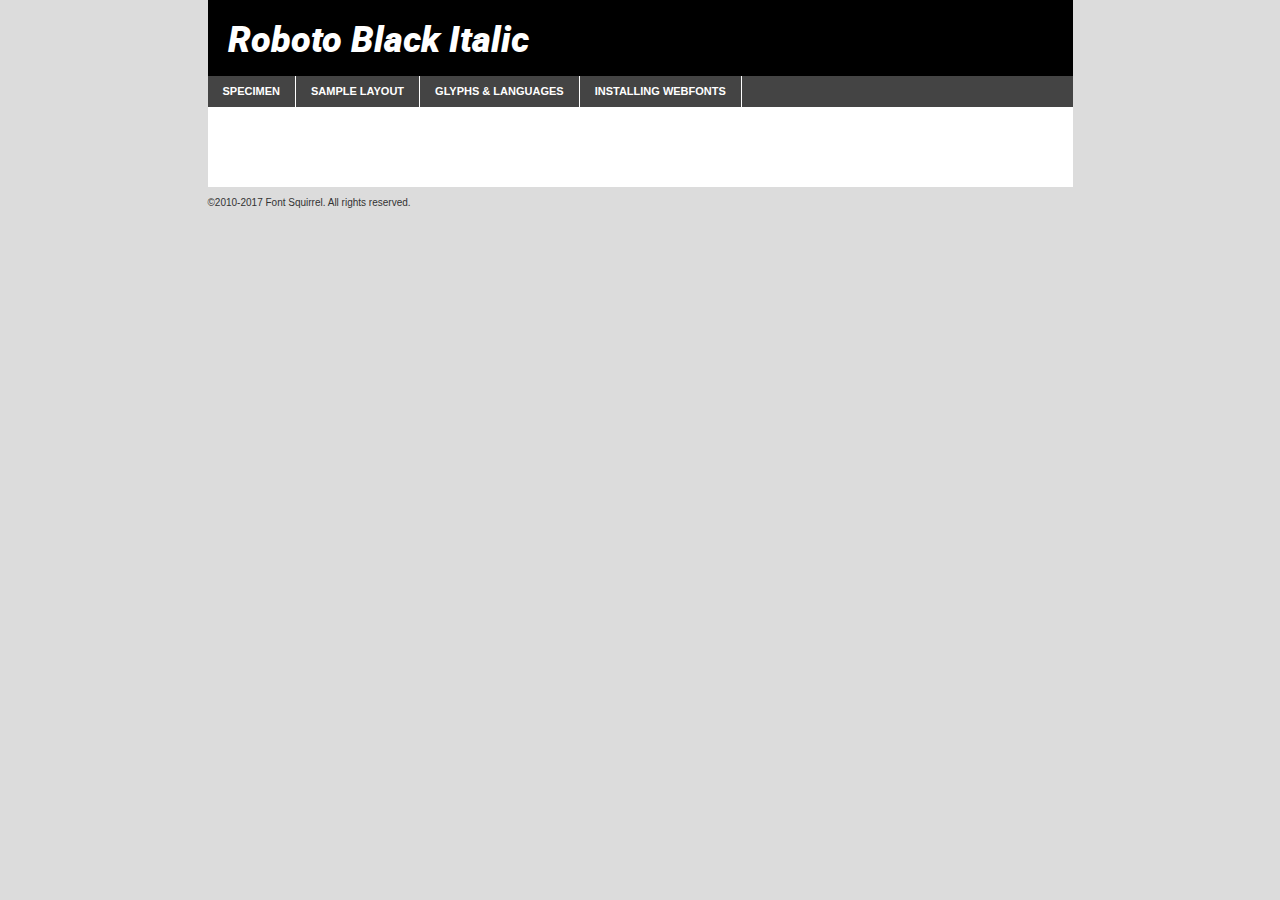
<file: fonts/Roboto/roboto-blackitalic-demo.html>
<!DOCTYPE html PUBLIC "-//W3C//DTD XHTML 1.0 Transitional//EN"
	"http://www.w3.org/TR/xhtml1/DTD/xhtml1-transitional.dtd">

<html xmlns="http://www.w3.org/1999/xhtml" xml:lang="en" lang="en">
<head>
	<meta http-equiv="Content-Type" content="text/html; charset=utf-8" />
	<script src="http://ajax.googleapis.com/ajax/libs/jquery/1.7.2/jquery.min.js" type="text/javascript" charset="utf-8"></script>
	<script type="text/javascript">
	(function($){$.fn.easyTabs=function(option){var param=jQuery.extend({fadeSpeed:"fast",defaultContent:1,activeClass:'active'},option);$(this).each(function(){var thisId="#"+this.id;if(param.defaultContent==''){param.defaultContent=1;}
	if(typeof param.defaultContent=="number")
	{var defaultTab=$(thisId+" .tabs li:eq("+(param.defaultContent-1)+") a").attr('href').substr(1);}else{var defaultTab=param.defaultContent;}
	$(thisId+" .tabs li a").each(function(){var tabToHide=$(this).attr('href').substr(1);$("#"+tabToHide).addClass('easytabs-tab-content');});hideAll();changeContent(defaultTab);function hideAll(){$(thisId+" .easytabs-tab-content").hide();}
	function changeContent(tabId){hideAll();$(thisId+" .tabs li").removeClass(param.activeClass);$(thisId+" .tabs li a[href=#"+tabId+"]").closest('li').addClass(param.activeClass);if(param.fadeSpeed!="none")
	{$(thisId+" #"+tabId).fadeIn(param.fadeSpeed);}else{$(thisId+" #"+tabId).show();}}
	$(thisId+" .tabs li").click(function(){var tabId=$(this).find('a').attr('href').substr(1);changeContent(tabId);return false;});});}})(jQuery);
	</script>
	<link rel="stylesheet" href="specimen_files/specimen_stylesheet.css" type="text/css" charset="utf-8" />
	<link rel="stylesheet" href="stylesheet.css" type="text/css" charset="utf-8" />

	<style type="text/css">
					body{
				font-family: 'robotoblack_italic';
							}
		</style>

	<title>Roboto Black Italic Specimen</title>
	
	
	<script type="text/javascript" charset="utf-8">
		$(document).ready(function() {
			$('#container').easyTabs({defaultContent:1});
		});
	</script>
</head>

<body>
<div id="container">
	<div id="header">
		Roboto Black Italic	</div>
	<ul class="tabs">
		<li><a href="#specimen">Specimen</a></li>
		<li><a href="#layout">Sample Layout</a></li>
				<li><a href="#glyphs">Glyphs &amp; Languages</a></li>
		<li><a href="#installing">Installing Webfonts</a></li>
		
	</ul>
	
	<div id="main_content">

		
			<div id="specimen">
		
				<div class="section">
					<div class="grid12 firstcol">
						<div class="huge">AaBb</div>
					</div>
				</div>
		
				<div class="section">
					<div class="glyph_range">A&#x200B;B&#x200b;C&#x200b;D&#x200b;E&#x200b;F&#x200b;G&#x200b;H&#x200b;I&#x200b;J&#x200b;K&#x200b;L&#x200b;M&#x200b;N&#x200b;O&#x200b;P&#x200b;Q&#x200b;R&#x200b;S&#x200b;T&#x200b;U&#x200b;V&#x200b;W&#x200b;X&#x200b;Y&#x200b;Z&#x200b;a&#x200b;b&#x200b;c&#x200b;d&#x200b;e&#x200b;f&#x200b;g&#x200b;h&#x200b;i&#x200b;j&#x200b;k&#x200b;l&#x200b;m&#x200b;n&#x200b;o&#x200b;p&#x200b;q&#x200b;r&#x200b;s&#x200b;t&#x200b;u&#x200b;v&#x200b;w&#x200b;x&#x200b;y&#x200b;z&#x200b;1&#x200b;2&#x200b;3&#x200b;4&#x200b;5&#x200b;6&#x200b;7&#x200b;8&#x200b;9&#x200b;0&#x200b;&amp;&#x200b;.&#x200b;,&#x200b;?&#x200b;!&#x200b;&#64;&#x200b;(&#x200b;)&#x200b;#&#x200b;$&#x200b;%&#x200b;*&#x200b;+&#x200b;-&#x200b;=&#x200b;:&#x200b;;</div>
				</div>
				<div class="section">
					<div class="grid12 firstcol">
						<table class="sample_table">
							<tr><td>10</td><td class="size10">abcdefghijklmnopqrstuvwxyzABCDEFGHIJKLMNOPQRSTUVWXYZ0123456789abcdefghijklmnopqrstuvwxyzABCDEFGHIJKLMNOPQRSTUVWXYZ0123456789abcdefghijklmnopqrstuvwxyzABCDEFGHIJKLMNOPQRSTUVWXYZ</td></tr>
							<tr><td>11</td><td class="size11">abcdefghijklmnopqrstuvwxyzABCDEFGHIJKLMNOPQRSTUVWXYZ0123456789abcdefghijklmnopqrstuvwxyzABCDEFGHIJKLMNOPQRSTUVWXYZ0123456789abcdefghijklmnopqrstuvwxyzABCDEFGHIJKLMNOPQRSTUVWXYZ</td></tr>
							<tr><td>12</td><td class="size12">abcdefghijklmnopqrstuvwxyzABCDEFGHIJKLMNOPQRSTUVWXYZ0123456789abcdefghijklmnopqrstuvwxyzABCDEFGHIJKLMNOPQRSTUVWXYZ0123456789abcdefghijklmnopqrstuvwxyzABCDEFGHIJKLMNOPQRSTUVWXYZ</td></tr>
							<tr><td>13</td><td class="size13">abcdefghijklmnopqrstuvwxyzABCDEFGHIJKLMNOPQRSTUVWXYZ0123456789abcdefghijklmnopqrstuvwxyzABCDEFGHIJKLMNOPQRSTUVWXYZ0123456789abcdefghijklmnopqrstuvwxyzABCDEFGHIJKLMNOPQRSTUVWXYZ</td></tr>
							<tr><td>14</td><td class="size14">abcdefghijklmnopqrstuvwxyzABCDEFGHIJKLMNOPQRSTUVWXYZ0123456789abcdefghijklmnopqrstuvwxyzABCDEFGHIJKLMNOPQRSTUVWXYZ0123456789abcdefghijklmnopqrstuvwxyzABCDEFGHIJKLMNOPQRSTUVWXYZ</td></tr>
							<tr><td>16</td><td class="size16">abcdefghijklmnopqrstuvwxyzABCDEFGHIJKLMNOPQRSTUVWXYZ0123456789abcdefghijklmnopqrstuvwxyzABCDEFGHIJKLMNOPQRSTUVWXYZ</td></tr>
							<tr><td>18</td><td class="size18">abcdefghijklmnopqrstuvwxyzABCDEFGHIJKLMNOPQRSTUVWXYZ0123456789abcdefghijklmnopqrstuvwxyzABCDEFGHIJKLMNOPQRSTUVWXYZ</td></tr>
							<tr><td>20</td><td class="size20">abcdefghijklmnopqrstuvwxyzABCDEFGHIJKLMNOPQRSTUVWXYZ0123456789abcdefghijklmnopqrstuvwxyzABCDEFGHIJKLMNOPQRSTUVWXYZ</td></tr>
							<tr><td>24</td><td class="size24">abcdefghijklmnopqrstuvwxyzABCDEFGHIJKLMNOPQRSTUVWXYZ0123456789abcdefghijklmnopqrstuvwxyzABCDEFGHIJKLMNOPQRSTUVWXYZ</td></tr>
							<tr><td>30</td><td class="size30">abcdefghijklmnopqrstuvwxyzABCDEFGHIJKLMNOPQRSTUVWXYZ0123456789abcdefghijklmnopqrstuvwxyzABCDEFGHIJKLMNOPQRSTUVWXYZ</td></tr>
							<tr><td>36</td><td class="size36">abcdefghijklmnopqrstuvwxyzABCDEFGHIJKLMNOPQRSTUVWXYZ0123456789abcdefghijklmnopqrstuvwxyzABCDEFGHIJKLMNOPQRSTUVWXYZ</td></tr>
							<tr><td>48</td><td class="size48">abcdefghijklmnopqrstuvwxyzABCDEFGHIJKLMNOPQRSTUVWXYZ0123456789abcdefghijklmnopqrstuvwxyzABCDEFGHIJKLMNOPQRSTUVWXYZ</td></tr>
							<tr><td>60</td><td class="size60">abcdefghijklmnopqrstuvwxyzABCDEFGHIJKLMNOPQRSTUVWXYZ0123456789abcdefghijklmnopqrstuvwxyzABCDEFGHIJKLMNOPQRSTUVWXYZ</td></tr>
							<tr><td>72</td><td class="size72">abcdefghijklmnopqrstuvwxyzABCDEFGHIJKLMNOPQRSTUVWXYZ0123456789abcdefghijklmnopqrstuvwxyzABCDEFGHIJKLMNOPQRSTUVWXYZ</td></tr>
							<tr><td>90</td><td class="size90">abcdefghijklmnopqrstuvwxyzABCDEFGHIJKLMNOPQRSTUVWXYZ0123456789abcdefghijklmnopqrstuvwxyzABCDEFGHIJKLMNOPQRSTUVWXYZ</td></tr>
						</table>
				
					</div>
			
				</div>
		
		
		
								<div class="section" id="bodycomparison">


										<div id="xheight">
				<div class="fontbody">&#x25FC;&#x25FC;&#x25FC;&#x25FC;&#x25FC;&#x25FC;&#x25FC;&#x25FC;&#x25FC;&#x25FC;&#x25FC;&#x25FC;&#x25FC;&#x25FC;&#x25FC;&#x25FC;&#x25FC;&#x25FC;&#x25FC;&#x25FC;&#x25FC;&#x25FC;&#x25FC;&#x25FC;&#x25FC;&#x25FC;&#x25FC;&#x25FC;&#x25FC;&#x25FC;&#x25FC;&#x25FC;&#x25FC;&#x25FC;&#x25FC;&#x25FC;&#x25FC;&#x25FC;&#x25FC;&#x25FC;&#x25FC;&#x25FC;&#x25FC;&#x25FC;&#x25FC;&#x25FC;&#x25FC;&#x25FC;&#x25FC;&#x25FC;&#x25FC;&#x25FC;&#x25FC;&#x25FC;&#x25FC;&#x25FC;&#x25FC;&#x25FC;&#x25FC;&#x25FC;&#x25FC;&#x25FC;&#x25FC;&#x25FC;&#x25FC;&#x25FC;&#x25FC;&#x25FC;&#x25FC;&#x25FC;&#x25FC;&#x25FC;&#x25FC;&#x25FC;&#x25FC;&#x25FC;&#x25FC;&#x25FC;&#x25FC;&#x25FC;&#x25FC;&#x25FC;&#x25FC;&#x25FC;&#x25FC;&#x25FC;&#x25FC;&#x25FC;&#x25FC;&#x25FC;&#x25FC;&#x25FC;&#x25FC;&#x25FC;&#x25FC;&#x25FC;&#x25FC;&#x25FC;&#x25FC;body</div><div class="arialbody">body</div><div class="verdanabody">body</div><div class="georgiabody">body</div></div>
										<div class="fontbody" style="z-index:1">
											body<span>Roboto Black Italic</span>
										</div>
										<div class="arialbody" style="z-index:1">
											body<span>Arial</span>
										</div>
										<div class="verdanabody" style="z-index:1">
											body<span>Verdana</span>
										</div>
										<div class="georgiabody" style="z-index:1">
											body<span>Georgia</span>
										</div>



								</div>
		
		
				<div class="section psample psample_row1" id="">
					
					<div class="grid2 firstcol">
						<p class="size10"><span>10.</span>Aenean lacinia bibendum nulla sed consectetur. Fusce dapibus, tellus ac cursus commodo, tortor mauris condimentum nibh, ut fermentum massa justo sit amet risus. Nullam id dolor id nibh ultricies vehicula ut id elit. Cum sociis natoque penatibus et magnis dis parturient montes, nascetur ridiculus mus. Nulla vitae elit libero, a pharetra augue.</p>
			
					</div>
					<div class="grid3">
						<p class="size11"><span>11.</span>Aenean lacinia bibendum nulla sed consectetur. Fusce dapibus, tellus ac cursus commodo, tortor mauris condimentum nibh, ut fermentum massa justo sit amet risus. Nullam id dolor id nibh ultricies vehicula ut id elit. Cum sociis natoque penatibus et magnis dis parturient montes, nascetur ridiculus mus. Nulla vitae elit libero, a pharetra augue.</p>
			
					</div>
					<div class="grid3">
						<p class="size12"><span>12.</span>Aenean lacinia bibendum nulla sed consectetur. Fusce dapibus, tellus ac cursus commodo, tortor mauris condimentum nibh, ut fermentum massa justo sit amet risus. Nullam id dolor id nibh ultricies vehicula ut id elit. Cum sociis natoque penatibus et magnis dis parturient montes, nascetur ridiculus mus. Nulla vitae elit libero, a pharetra augue.</p>
			
					</div>
					<div class="grid4">
						<p class="size13"><span>13.</span>Aenean lacinia bibendum nulla sed consectetur. Fusce dapibus, tellus ac cursus commodo, tortor mauris condimentum nibh, ut fermentum massa justo sit amet risus. Nullam id dolor id nibh ultricies vehicula ut id elit. Cum sociis natoque penatibus et magnis dis parturient montes, nascetur ridiculus mus. Nulla vitae elit libero, a pharetra augue.</p>
			
					</div>
					<div class="white_blend"></div>
					
				</div>
				<div class="section psample psample_row2" id="">
					<div class="grid3 firstcol">
						<p class="size14"><span>14.</span>Aenean lacinia bibendum nulla sed consectetur. Fusce dapibus, tellus ac cursus commodo, tortor mauris condimentum nibh, ut fermentum massa justo sit amet risus. Nullam id dolor id nibh ultricies vehicula ut id elit. Cum sociis natoque penatibus et magnis dis parturient montes, nascetur ridiculus mus. Nulla vitae elit libero, a pharetra augue.</p>
			
					</div>
					<div class="grid4">
						<p class="size16"><span>16.</span>Aenean lacinia bibendum nulla sed consectetur. Fusce dapibus, tellus ac cursus commodo, tortor mauris condimentum nibh, ut fermentum massa justo sit amet risus. Nullam id dolor id nibh ultricies vehicula ut id elit. Cum sociis natoque penatibus et magnis dis parturient montes, nascetur ridiculus mus. Nulla vitae elit libero, a pharetra augue.</p>
			
					</div>
					<div class="grid5">
						<p class="size18"><span>18.</span>Aenean lacinia bibendum nulla sed consectetur. Fusce dapibus, tellus ac cursus commodo, tortor mauris condimentum nibh, ut fermentum massa justo sit amet risus. Nullam id dolor id nibh ultricies vehicula ut id elit. Cum sociis natoque penatibus et magnis dis parturient montes, nascetur ridiculus mus. Nulla vitae elit libero, a pharetra augue.</p>
			
					</div>

					<div class="white_blend"></div>

				</div>
				
				<div class="section psample psample_row3" id="">
					<div class="grid5 firstcol">
						<p class="size20"><span>20.</span>Aenean lacinia bibendum nulla sed consectetur. Fusce dapibus, tellus ac cursus commodo, tortor mauris condimentum nibh, ut fermentum massa justo sit amet risus. Nullam id dolor id nibh ultricies vehicula ut id elit. Cum sociis natoque penatibus et magnis dis parturient montes, nascetur ridiculus mus. Nulla vitae elit libero, a pharetra augue.</p>
					</div>
					<div class="grid7">
						<p class="size24"><span>24.</span>Aenean lacinia bibendum nulla sed consectetur. Fusce dapibus, tellus ac cursus commodo, tortor mauris condimentum nibh, ut fermentum massa justo sit amet risus. Nullam id dolor id nibh ultricies vehicula ut id elit. Cum sociis natoque penatibus et magnis dis parturient montes, nascetur ridiculus mus. Nulla vitae elit libero, a pharetra augue.</p>
					</div>
					
					<div class="white_blend"></div>
					
				</div>
				
				<div class="section psample psample_row4" id="">
					<div class="grid12 firstcol">
						<p class="size30"><span>30.</span>Aenean lacinia bibendum nulla sed consectetur. Fusce dapibus, tellus ac cursus commodo, tortor mauris condimentum nibh, ut fermentum massa justo sit amet risus. Nullam id dolor id nibh ultricies vehicula ut id elit. Cum sociis natoque penatibus et magnis dis parturient montes, nascetur ridiculus mus. Nulla vitae elit libero, a pharetra augue.</p>
					</div>
					<div class="white_blend"></div>
					
				</div>
				
				
				
				<div class="section psample psample_row1 fullreverse">
					<div class="grid2 firstcol">
						<p class="size10"><span>10.</span>Aenean lacinia bibendum nulla sed consectetur. Fusce dapibus, tellus ac cursus commodo, tortor mauris condimentum nibh, ut fermentum massa justo sit amet risus. Nullam id dolor id nibh ultricies vehicula ut id elit. Cum sociis natoque penatibus et magnis dis parturient montes, nascetur ridiculus mus. Nulla vitae elit libero, a pharetra augue.</p>
			
					</div>
					<div class="grid3">
						<p class="size11"><span>11.</span>Aenean lacinia bibendum nulla sed consectetur. Fusce dapibus, tellus ac cursus commodo, tortor mauris condimentum nibh, ut fermentum massa justo sit amet risus. Nullam id dolor id nibh ultricies vehicula ut id elit. Cum sociis natoque penatibus et magnis dis parturient montes, nascetur ridiculus mus. Nulla vitae elit libero, a pharetra augue.</p>
			
					</div>
					<div class="grid3">
						<p class="size12"><span>12.</span>Aenean lacinia bibendum nulla sed consectetur. Fusce dapibus, tellus ac cursus commodo, tortor mauris condimentum nibh, ut fermentum massa justo sit amet risus. Nullam id dolor id nibh ultricies vehicula ut id elit. Cum sociis natoque penatibus et magnis dis parturient montes, nascetur ridiculus mus. Nulla vitae elit libero, a pharetra augue.</p>
			
					</div>
					<div class="grid4">
						<p class="size13"><span>13.</span>Aenean lacinia bibendum nulla sed consectetur. Fusce dapibus, tellus ac cursus commodo, tortor mauris condimentum nibh, ut fermentum massa justo sit amet risus. Nullam id dolor id nibh ultricies vehicula ut id elit. Cum sociis natoque penatibus et magnis dis parturient montes, nascetur ridiculus mus. Nulla vitae elit libero, a pharetra augue.</p>
			
					</div>
					<div class="black_blend"></div>
					
				</div>
				
				<div class="section psample psample_row2 fullreverse">
					<div class="grid3 firstcol">
						<p class="size14"><span>14.</span>Aenean lacinia bibendum nulla sed consectetur. Fusce dapibus, tellus ac cursus commodo, tortor mauris condimentum nibh, ut fermentum massa justo sit amet risus. Nullam id dolor id nibh ultricies vehicula ut id elit. Cum sociis natoque penatibus et magnis dis parturient montes, nascetur ridiculus mus. Nulla vitae elit libero, a pharetra augue.</p>
			
					</div>
					<div class="grid4">
						<p class="size16"><span>16.</span>Aenean lacinia bibendum nulla sed consectetur. Fusce dapibus, tellus ac cursus commodo, tortor mauris condimentum nibh, ut fermentum massa justo sit amet risus. Nullam id dolor id nibh ultricies vehicula ut id elit. Cum sociis natoque penatibus et magnis dis parturient montes, nascetur ridiculus mus. Nulla vitae elit libero, a pharetra augue.</p>
			
					</div>
					<div class="grid5">
						<p class="size18"><span>18.</span>Aenean lacinia bibendum nulla sed consectetur. Fusce dapibus, tellus ac cursus commodo, tortor mauris condimentum nibh, ut fermentum massa justo sit amet risus. Nullam id dolor id nibh ultricies vehicula ut id elit. Cum sociis natoque penatibus et magnis dis parturient montes, nascetur ridiculus mus. Nulla vitae elit libero, a pharetra augue.</p>
			
					</div>
					<div class="black_blend"></div>

				</div>
				
				<div class="section psample fullreverse psample_row3" id="">
					<div class="grid5 firstcol">
						<p class="size20"><span>20.</span>Aenean lacinia bibendum nulla sed consectetur. Fusce dapibus, tellus ac cursus commodo, tortor mauris condimentum nibh, ut fermentum massa justo sit amet risus. Nullam id dolor id nibh ultricies vehicula ut id elit. Cum sociis natoque penatibus et magnis dis parturient montes, nascetur ridiculus mus. Nulla vitae elit libero, a pharetra augue.</p>
					</div>
					<div class="grid7">
						<p class="size24"><span>24.</span>Aenean lacinia bibendum nulla sed consectetur. Fusce dapibus, tellus ac cursus commodo, tortor mauris condimentum nibh, ut fermentum massa justo sit amet risus. Nullam id dolor id nibh ultricies vehicula ut id elit. Cum sociis natoque penatibus et magnis dis parturient montes, nascetur ridiculus mus. Nulla vitae elit libero, a pharetra augue.</p>
					</div>
					
					<div class="black_blend"></div>
					
				</div>
				
				<div class="section psample fullreverse psample_row4" id="" style="border-bottom: 20px #000 solid;">
					<div class="grid12 firstcol">
						<p class="size30"><span>30.</span>Aenean lacinia bibendum nulla sed consectetur. Fusce dapibus, tellus ac cursus commodo, tortor mauris condimentum nibh, ut fermentum massa justo sit amet risus. Nullam id dolor id nibh ultricies vehicula ut id elit. Cum sociis natoque penatibus et magnis dis parturient montes, nascetur ridiculus mus. Nulla vitae elit libero, a pharetra augue.</p>
					</div>
					<div class="black_blend"></div>
					
				</div>
				
				
				
				
			</div>
			
			<div id="layout">
				
				<div class="section">
					
					<div class="grid12 firstcol">
						<h1>Lorem Ipsum Dolor</h1>
						<h2>Etiam porta sem malesuada magna mollis euismod</h2>
						
						<p class="byline">By <a href="#link">Aenean Lacinia</a></p>
					</div>
				</div>
				<div class="section">
					<div class="grid8 firstcol">
						<p class="large">Donec sed odio dui. Morbi leo risus, porta ac consectetur ac, vestibulum at eros. Fusce dapibus, tellus ac cursus commodo, tortor mauris condimentum nibh, ut fermentum massa justo sit amet risus. </p>

						
						<h3>Pellentesque ornare sem</h3>

						<p>Maecenas sed diam eget risus varius blandit sit amet non magna. Maecenas faucibus mollis interdum. Donec ullamcorper nulla non metus auctor fringilla. Nullam id dolor id nibh ultricies vehicula ut id elit. Nullam id dolor id nibh ultricies vehicula ut id elit. </p>

						<p>Aenean eu leo quam. Pellentesque ornare sem lacinia quam venenatis vestibulum. Lorem ipsum dolor sit amet, consectetur adipiscing elit. Cum sociis natoque penatibus et magnis dis parturient montes, nascetur ridiculus mus. </p>

						<p>Nulla vitae elit libero, a pharetra augue. Praesent commodo cursus magna, vel scelerisque nisl consectetur et. Aenean lacinia bibendum nulla sed consectetur. </p>

						<p>Nullam quis risus eget urna mollis ornare vel eu leo. Nullam quis risus eget urna mollis ornare vel eu leo. Maecenas sed diam eget risus varius blandit sit amet non magna. Donec ullamcorper nulla non metus auctor fringilla. </p>

						<h3>Cras mattis consectetur</h3>

						<p>Aenean eu leo quam. Pellentesque ornare sem lacinia quam venenatis vestibulum. Aenean lacinia bibendum nulla sed consectetur. Integer posuere erat a ante venenatis dapibus posuere velit aliquet. Cras mattis consectetur purus sit amet fermentum. </p>

						<p>Nullam id dolor id nibh ultricies vehicula ut id elit. Nullam quis risus eget urna mollis ornare vel eu leo. Cras mattis consectetur purus sit amet fermentum.</p>
					</div>
					
					<div class="grid4 sidebar">
						
						<div class="box reverse">
							<p class="last">Nullam quis risus eget urna mollis ornare vel eu leo. Donec ullamcorper nulla non metus auctor fringilla. Cras mattis consectetur purus sit amet fermentum. Sed posuere consectetur est at lobortis. Lorem ipsum dolor sit amet, consectetur adipiscing elit. </p>
						</div>
						
						<p class="caption">Maecenas sed diam eget risus varius.</p>

						<p>Vestibulum id ligula porta felis euismod semper. Integer posuere erat a ante venenatis dapibus posuere velit aliquet. Vestibulum id ligula porta felis euismod semper. Sed posuere consectetur est at lobortis. Maecenas sed diam eget risus varius blandit sit amet non magna. Fusce dapibus, tellus ac cursus commodo, tortor mauris condimentum nibh, ut fermentum massa justo sit amet risus. </p>

					

						<p>Duis mollis, est non commodo luctus, nisi erat porttitor ligula, eget lacinia odio sem nec elit. Aenean lacinia bibendum nulla sed consectetur. Vivamus sagittis lacus vel augue laoreet rutrum faucibus dolor auctor. Aenean lacinia bibendum nulla sed consectetur. Nullam quis risus eget urna mollis ornare vel eu leo. </p>

						<p>Praesent commodo cursus magna, vel scelerisque nisl consectetur et. Donec ullamcorper nulla non metus auctor fringilla. Maecenas faucibus mollis interdum. Fusce dapibus, tellus ac cursus commodo, tortor mauris condimentum nibh, ut fermentum massa justo sit amet risus. </p>

					</div>
				</div>
				
			</div>


			



		<div id="glyphs">
			<div class="section">
				<div class="grid12 firstcol">
			
				<h1>Language Support</h1>
				<p>The subset of Roboto Black Italic in this kit supports the following languages:<br />
			
					Albanian, Basque, Breton, Chamorro, Danish, Dutch, English, Faroese, Finnish, French, Frisian, Galician, German, Icelandic, Italian, Malagasy, Norwegian, Portuguese, Spanish, Swedish, Alsatian, Aragonese, Arapaho, Arrernte, Asturian, Aymara, Bislama, Cebuano, Corsican, Fijian, French_creole, Genoese, Gilbertese, Greenlandic, Haitian_creole, Hiligaynon, Hmong, Hopi, Ibanag, Iloko_ilokano, Indonesian, Interglossa_glosa, Interlingua, Irish_gaelic, Jerriais, Lojban, Lombard, Luxembourgeois, Manx, Mohawk, Norfolk_pitcairnese, Occitan, Oromo, Pangasinan, Papiamento, Piedmontese, Potawatomi, Rhaeto-romance, Romansh, Rotokas, Sami_lule, Samoan, Sardinian, Scots_gaelic, Seychelles_creole, Shona, Sicilian, Somali, Southern_ndebele, Swahili, Swati_swazi, Tagalog_filipino_pilipino, Tetum, Tok_pisin, Uyghur_latinized, Volapuk, Walloon, Warlpiri, Xhosa, Yapese, Zulu, Latinbasic, Ubasic, Demo				</p>
				<h1>Glyph Chart</h1>
				<p>The subset of Roboto Black Italic in this kit includes all the glyphs listed below. Unicode entities are included above each glyph to help you insert individual characters into your layout.</p>
				<div id="glyph_chart">
			
																														 <div><p>&amp;#2;</p>&#2;</div>
																				 <div><p>&amp;#13;</p>&#13;</div>
																				 <div><p>&amp;#32;</p>&#32;</div>
																				 <div><p>&amp;#33;</p>&#33;</div>
																				 <div><p>&amp;#34;</p>&#34;</div>
																				 <div><p>&amp;#35;</p>&#35;</div>
																				 <div><p>&amp;#36;</p>&#36;</div>
																				 <div><p>&amp;#37;</p>&#37;</div>
																				 <div><p>&amp;#38;</p>&#38;</div>
																				 <div><p>&amp;#39;</p>&#39;</div>
																				 <div><p>&amp;#40;</p>&#40;</div>
																				 <div><p>&amp;#41;</p>&#41;</div>
																				 <div><p>&amp;#42;</p>&#42;</div>
																				 <div><p>&amp;#43;</p>&#43;</div>
																				 <div><p>&amp;#44;</p>&#44;</div>
																				 <div><p>&amp;#45;</p>&#45;</div>
																				 <div><p>&amp;#46;</p>&#46;</div>
																				 <div><p>&amp;#47;</p>&#47;</div>
																				 <div><p>&amp;#48;</p>&#48;</div>
																				 <div><p>&amp;#49;</p>&#49;</div>
																				 <div><p>&amp;#50;</p>&#50;</div>
																				 <div><p>&amp;#51;</p>&#51;</div>
																				 <div><p>&amp;#52;</p>&#52;</div>
																				 <div><p>&amp;#53;</p>&#53;</div>
																				 <div><p>&amp;#54;</p>&#54;</div>
																				 <div><p>&amp;#55;</p>&#55;</div>
																				 <div><p>&amp;#56;</p>&#56;</div>
																				 <div><p>&amp;#57;</p>&#57;</div>
																				 <div><p>&amp;#58;</p>&#58;</div>
																				 <div><p>&amp;#59;</p>&#59;</div>
																				 <div><p>&amp;#60;</p>&#60;</div>
																				 <div><p>&amp;#61;</p>&#61;</div>
																				 <div><p>&amp;#62;</p>&#62;</div>
																				 <div><p>&amp;#63;</p>&#63;</div>
																				 <div><p>&amp;#64;</p>&#64;</div>
																				 <div><p>&amp;#65;</p>&#65;</div>
																				 <div><p>&amp;#66;</p>&#66;</div>
																				 <div><p>&amp;#67;</p>&#67;</div>
																				 <div><p>&amp;#68;</p>&#68;</div>
																				 <div><p>&amp;#69;</p>&#69;</div>
																				 <div><p>&amp;#70;</p>&#70;</div>
																				 <div><p>&amp;#71;</p>&#71;</div>
																				 <div><p>&amp;#72;</p>&#72;</div>
																				 <div><p>&amp;#73;</p>&#73;</div>
																				 <div><p>&amp;#74;</p>&#74;</div>
																				 <div><p>&amp;#75;</p>&#75;</div>
																				 <div><p>&amp;#76;</p>&#76;</div>
																				 <div><p>&amp;#77;</p>&#77;</div>
																				 <div><p>&amp;#78;</p>&#78;</div>
																				 <div><p>&amp;#79;</p>&#79;</div>
																				 <div><p>&amp;#80;</p>&#80;</div>
																				 <div><p>&amp;#81;</p>&#81;</div>
																				 <div><p>&amp;#82;</p>&#82;</div>
																				 <div><p>&amp;#83;</p>&#83;</div>
																				 <div><p>&amp;#84;</p>&#84;</div>
																				 <div><p>&amp;#85;</p>&#85;</div>
																				 <div><p>&amp;#86;</p>&#86;</div>
																				 <div><p>&amp;#87;</p>&#87;</div>
																				 <div><p>&amp;#88;</p>&#88;</div>
																				 <div><p>&amp;#89;</p>&#89;</div>
																				 <div><p>&amp;#90;</p>&#90;</div>
																				 <div><p>&amp;#91;</p>&#91;</div>
																				 <div><p>&amp;#92;</p>&#92;</div>
																				 <div><p>&amp;#93;</p>&#93;</div>
																				 <div><p>&amp;#94;</p>&#94;</div>
																				 <div><p>&amp;#95;</p>&#95;</div>
																				 <div><p>&amp;#96;</p>&#96;</div>
																				 <div><p>&amp;#97;</p>&#97;</div>
																				 <div><p>&amp;#98;</p>&#98;</div>
																				 <div><p>&amp;#99;</p>&#99;</div>
																				 <div><p>&amp;#100;</p>&#100;</div>
																				 <div><p>&amp;#101;</p>&#101;</div>
																				 <div><p>&amp;#102;</p>&#102;</div>
																				 <div><p>&amp;#103;</p>&#103;</div>
																				 <div><p>&amp;#104;</p>&#104;</div>
																				 <div><p>&amp;#105;</p>&#105;</div>
																				 <div><p>&amp;#106;</p>&#106;</div>
																				 <div><p>&amp;#107;</p>&#107;</div>
																				 <div><p>&amp;#108;</p>&#108;</div>
																				 <div><p>&amp;#109;</p>&#109;</div>
																				 <div><p>&amp;#110;</p>&#110;</div>
																				 <div><p>&amp;#111;</p>&#111;</div>
																				 <div><p>&amp;#112;</p>&#112;</div>
																				 <div><p>&amp;#113;</p>&#113;</div>
																				 <div><p>&amp;#114;</p>&#114;</div>
																				 <div><p>&amp;#115;</p>&#115;</div>
																				 <div><p>&amp;#116;</p>&#116;</div>
																				 <div><p>&amp;#117;</p>&#117;</div>
																				 <div><p>&amp;#118;</p>&#118;</div>
																				 <div><p>&amp;#119;</p>&#119;</div>
																				 <div><p>&amp;#120;</p>&#120;</div>
																				 <div><p>&amp;#121;</p>&#121;</div>
																				 <div><p>&amp;#122;</p>&#122;</div>
																				 <div><p>&amp;#123;</p>&#123;</div>
																				 <div><p>&amp;#124;</p>&#124;</div>
																				 <div><p>&amp;#125;</p>&#125;</div>
																				 <div><p>&amp;#126;</p>&#126;</div>
																				 <div><p>&amp;#160;</p>&#160;</div>
																				 <div><p>&amp;#161;</p>&#161;</div>
																				 <div><p>&amp;#162;</p>&#162;</div>
																				 <div><p>&amp;#163;</p>&#163;</div>
																				 <div><p>&amp;#164;</p>&#164;</div>
																				 <div><p>&amp;#165;</p>&#165;</div>
																				 <div><p>&amp;#166;</p>&#166;</div>
																				 <div><p>&amp;#167;</p>&#167;</div>
																				 <div><p>&amp;#168;</p>&#168;</div>
																				 <div><p>&amp;#169;</p>&#169;</div>
																				 <div><p>&amp;#170;</p>&#170;</div>
																				 <div><p>&amp;#171;</p>&#171;</div>
																				 <div><p>&amp;#172;</p>&#172;</div>
																				 <div><p>&amp;#173;</p>&#173;</div>
																				 <div><p>&amp;#174;</p>&#174;</div>
																				 <div><p>&amp;#175;</p>&#175;</div>
																				 <div><p>&amp;#176;</p>&#176;</div>
																				 <div><p>&amp;#177;</p>&#177;</div>
																				 <div><p>&amp;#178;</p>&#178;</div>
																				 <div><p>&amp;#179;</p>&#179;</div>
																				 <div><p>&amp;#180;</p>&#180;</div>
																				 <div><p>&amp;#181;</p>&#181;</div>
																				 <div><p>&amp;#182;</p>&#182;</div>
																				 <div><p>&amp;#183;</p>&#183;</div>
																				 <div><p>&amp;#184;</p>&#184;</div>
																				 <div><p>&amp;#185;</p>&#185;</div>
																				 <div><p>&amp;#186;</p>&#186;</div>
																				 <div><p>&amp;#187;</p>&#187;</div>
																				 <div><p>&amp;#188;</p>&#188;</div>
																				 <div><p>&amp;#189;</p>&#189;</div>
																				 <div><p>&amp;#190;</p>&#190;</div>
																				 <div><p>&amp;#191;</p>&#191;</div>
																				 <div><p>&amp;#192;</p>&#192;</div>
																				 <div><p>&amp;#193;</p>&#193;</div>
																				 <div><p>&amp;#194;</p>&#194;</div>
																				 <div><p>&amp;#195;</p>&#195;</div>
																				 <div><p>&amp;#196;</p>&#196;</div>
																				 <div><p>&amp;#197;</p>&#197;</div>
																				 <div><p>&amp;#198;</p>&#198;</div>
																				 <div><p>&amp;#199;</p>&#199;</div>
																				 <div><p>&amp;#200;</p>&#200;</div>
																				 <div><p>&amp;#201;</p>&#201;</div>
																				 <div><p>&amp;#202;</p>&#202;</div>
																				 <div><p>&amp;#203;</p>&#203;</div>
																				 <div><p>&amp;#204;</p>&#204;</div>
																				 <div><p>&amp;#205;</p>&#205;</div>
																				 <div><p>&amp;#206;</p>&#206;</div>
																				 <div><p>&amp;#207;</p>&#207;</div>
																				 <div><p>&amp;#208;</p>&#208;</div>
																				 <div><p>&amp;#209;</p>&#209;</div>
																				 <div><p>&amp;#210;</p>&#210;</div>
																				 <div><p>&amp;#211;</p>&#211;</div>
																				 <div><p>&amp;#212;</p>&#212;</div>
																				 <div><p>&amp;#213;</p>&#213;</div>
																				 <div><p>&amp;#214;</p>&#214;</div>
																				 <div><p>&amp;#215;</p>&#215;</div>
																				 <div><p>&amp;#216;</p>&#216;</div>
																				 <div><p>&amp;#217;</p>&#217;</div>
																				 <div><p>&amp;#218;</p>&#218;</div>
																				 <div><p>&amp;#219;</p>&#219;</div>
																				 <div><p>&amp;#220;</p>&#220;</div>
																				 <div><p>&amp;#221;</p>&#221;</div>
																				 <div><p>&amp;#222;</p>&#222;</div>
																				 <div><p>&amp;#223;</p>&#223;</div>
																				 <div><p>&amp;#224;</p>&#224;</div>
																				 <div><p>&amp;#225;</p>&#225;</div>
																				 <div><p>&amp;#226;</p>&#226;</div>
																				 <div><p>&amp;#227;</p>&#227;</div>
																				 <div><p>&amp;#228;</p>&#228;</div>
																				 <div><p>&amp;#229;</p>&#229;</div>
																				 <div><p>&amp;#230;</p>&#230;</div>
																				 <div><p>&amp;#231;</p>&#231;</div>
																				 <div><p>&amp;#232;</p>&#232;</div>
																				 <div><p>&amp;#233;</p>&#233;</div>
																				 <div><p>&amp;#234;</p>&#234;</div>
																				 <div><p>&amp;#235;</p>&#235;</div>
																				 <div><p>&amp;#236;</p>&#236;</div>
																				 <div><p>&amp;#237;</p>&#237;</div>
																				 <div><p>&amp;#238;</p>&#238;</div>
																				 <div><p>&amp;#239;</p>&#239;</div>
																				 <div><p>&amp;#240;</p>&#240;</div>
																				 <div><p>&amp;#241;</p>&#241;</div>
																				 <div><p>&amp;#242;</p>&#242;</div>
																				 <div><p>&amp;#243;</p>&#243;</div>
																				 <div><p>&amp;#244;</p>&#244;</div>
																				 <div><p>&amp;#245;</p>&#245;</div>
																				 <div><p>&amp;#246;</p>&#246;</div>
																				 <div><p>&amp;#247;</p>&#247;</div>
																				 <div><p>&amp;#248;</p>&#248;</div>
																				 <div><p>&amp;#249;</p>&#249;</div>
																				 <div><p>&amp;#250;</p>&#250;</div>
																				 <div><p>&amp;#251;</p>&#251;</div>
																				 <div><p>&amp;#252;</p>&#252;</div>
																				 <div><p>&amp;#253;</p>&#253;</div>
																				 <div><p>&amp;#254;</p>&#254;</div>
																				 <div><p>&amp;#255;</p>&#255;</div>
																				 <div><p>&amp;#338;</p>&#338;</div>
																				 <div><p>&amp;#339;</p>&#339;</div>
																				 <div><p>&amp;#376;</p>&#376;</div>
																				 <div><p>&amp;#710;</p>&#710;</div>
																				 <div><p>&amp;#732;</p>&#732;</div>
																				 <div><p>&amp;#8192;</p>&#8192;</div>
																				 <div><p>&amp;#8193;</p>&#8193;</div>
																				 <div><p>&amp;#8194;</p>&#8194;</div>
																				 <div><p>&amp;#8195;</p>&#8195;</div>
																				 <div><p>&amp;#8196;</p>&#8196;</div>
																				 <div><p>&amp;#8197;</p>&#8197;</div>
																				 <div><p>&amp;#8198;</p>&#8198;</div>
																				 <div><p>&amp;#8199;</p>&#8199;</div>
																				 <div><p>&amp;#8200;</p>&#8200;</div>
																				 <div><p>&amp;#8201;</p>&#8201;</div>
																				 <div><p>&amp;#8202;</p>&#8202;</div>
																				 <div><p>&amp;#8208;</p>&#8208;</div>
																				 <div><p>&amp;#8209;</p>&#8209;</div>
																				 <div><p>&amp;#8210;</p>&#8210;</div>
																				 <div><p>&amp;#8211;</p>&#8211;</div>
																				 <div><p>&amp;#8212;</p>&#8212;</div>
																				 <div><p>&amp;#8216;</p>&#8216;</div>
																				 <div><p>&amp;#8217;</p>&#8217;</div>
																				 <div><p>&amp;#8218;</p>&#8218;</div>
																				 <div><p>&amp;#8220;</p>&#8220;</div>
																				 <div><p>&amp;#8221;</p>&#8221;</div>
																				 <div><p>&amp;#8222;</p>&#8222;</div>
																				 <div><p>&amp;#8226;</p>&#8226;</div>
																				 <div><p>&amp;#8230;</p>&#8230;</div>
																				 <div><p>&amp;#8239;</p>&#8239;</div>
																				 <div><p>&amp;#8249;</p>&#8249;</div>
																				 <div><p>&amp;#8250;</p>&#8250;</div>
																				 <div><p>&amp;#8287;</p>&#8287;</div>
																				 <div><p>&amp;#8364;</p>&#8364;</div>
																				 <div><p>&amp;#8482;</p>&#8482;</div>
																				 <div><p>&amp;#9724;</p>&#9724;</div>
																				 <div><p>&amp;#64257;</p>&#64257;</div>
																				 <div><p>&amp;#64258;</p>&#64258;</div>
																				 <div><p>&amp;#64259;</p>&#64259;</div>
																				 <div><p>&amp;#64260;</p>&#64260;</div>
																												</div>	
				</div>
		
		
			</div>
		</div>
		
		
		<div id="specs">
			
		</div>
	
		<div id="installing">
			<div class="section">
				<div class="grid7 firstcol">
					<h1>Installing Webfonts</h1>
					
					<p>Webfonts are supported by all major browser platforms but not all in the same way. There are currently four different font formats that must be included in order to target all browsers. This includes TTF, WOFF, EOT and SVG.</p>
					
					<h2>1. Upload your webfonts</h2>
					<p>You must upload your webfont kit to your website. They should be in or near the same directory as your CSS files.</p>
					
					<h2>2. Include the webfont stylesheet</h2>
					<p>A special CSS @font-face declaration helps the various browsers select the appropriate font it needs without causing you a bunch of headaches. Learn more about this syntax by reading the <a href="https://www.fontspring.com/blog/further-hardening-of-the-bulletproof-syntax">Fontspring blog post</a> about it. The code for it is as follows:</p>


<code>
@font-face{ 
	font-family: 'MyWebFont';
	src: url('WebFont.eot');
	src: url('WebFont.eot?#iefix') format('embedded-opentype'),
	     url('WebFont.woff') format('woff'),
	     url('WebFont.ttf') format('truetype'),
	     url('WebFont.svg#webfont') format('svg');
}
</code>

	<p>We've already gone ahead and generated the code for you. All you have to do is link to the stylesheet in your HTML, like this:</p>
	<code>&lt;link rel=&quot;stylesheet&quot; href=&quot;stylesheet.css&quot; type=&quot;text/css&quot; charset=&quot;utf-8&quot; /&gt;</code>

					<h2>3. Modify your own stylesheet</h2>
					<p>To take advantage of your new fonts, you must tell your stylesheet to use them. Look at the original @font-face declaration above and find the property called "font-family." The name linked there will be what you use to reference the font. Prepend that webfont name to the font stack in the "font-family" property, inside the selector you want to change. For example:</p>
<code>p { font-family: 'WebFont', Arial, sans-serif; }</code>

<h2>4. Test</h2>
<p>Getting webfonts to work cross-browser <em>can</em> be tricky. Use the information in the sidebar to help you if you find that fonts aren't loading in a particular browser.</p>
				</div>
				
				<div class="grid5 sidebar">
					<div class="box">
						<h2>Troubleshooting<br />Font-Face Problems</h2>
						<p>Having trouble getting your webfonts to load in your new website? Here are some tips to sort out what might be the problem.</p>

						<h3>Fonts not showing in any browser</h3>

						<p>This sounds like you need to work on the plumbing. You either did not upload the fonts to the correct directory, or you did not link the fonts properly in the CSS. If you've confirmed that all this is correct and you still have a problem, take a look at your .htaccess file and see if requests are getting intercepted.</p>

						<h3>Fonts not loading in iPhone or iPad</h3>

						<p>The most common problem here is that you are serving the fonts from an IIS server. IIS refuses to serve files that have unknown MIME types. If that is the case, you must set the MIME type for SVG to "image/svg+xml" in the server settings. Follow these instructions from Microsoft if you need help.</p>

						<h3>Fonts not loading in Firefox</h3>

						<p>The primary reason for this failure? You are still using a version Firefox older than 3.5. So upgrade already! If that isn't it, then you are very likely serving fonts from a different domain. Firefox requires that all font assets be served from the same domain. Lastly it is possible that you need to add WOFF to your list of MIME types (if you are serving via IIS.)</p>

						<h3>Fonts not loading in IE</h3>

						<p>Are you looking at Internet Explorer on an actual Windows machine or are you cheating by using a service like Adobe BrowserLab? Many of these screenshot services do not render @font-face for IE. Best to test it on a real machine.</p>

						<h3>Fonts not loading in IE9</h3>

						<p>IE9, like Firefox, requires that fonts be served from the same domain as the website. Make sure that is the case.</p>
					</div>
				</div>
			</div>
			
		</div>
	
	</div>
	<div id="footer">
		<p>&copy;2010-2017 Font Squirrel. All rights reserved.</p>
	</div>
</div>
</body>
</html>
</file>
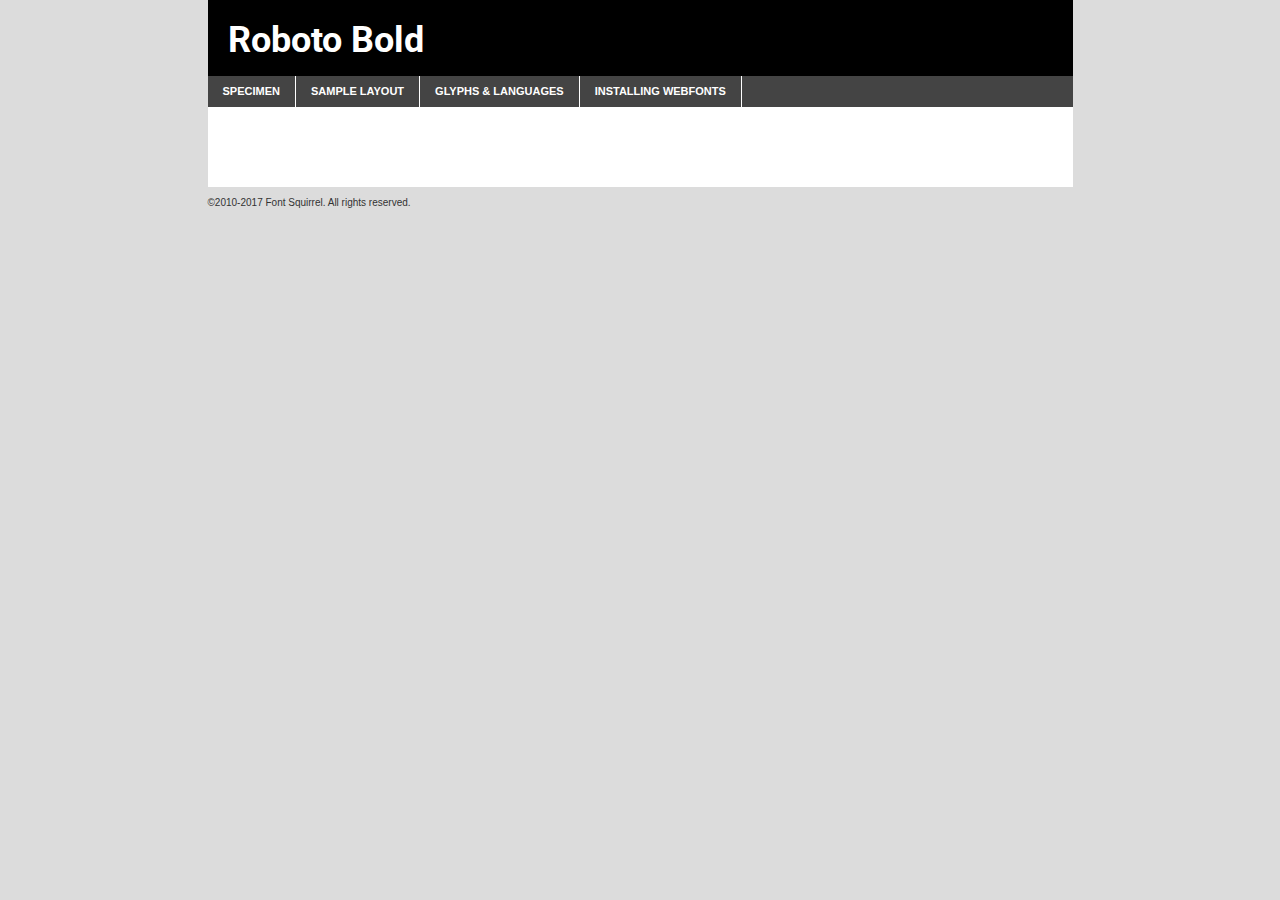
<file: fonts/Roboto/roboto-bold-demo.html>
<!DOCTYPE html PUBLIC "-//W3C//DTD XHTML 1.0 Transitional//EN"
	"http://www.w3.org/TR/xhtml1/DTD/xhtml1-transitional.dtd">

<html xmlns="http://www.w3.org/1999/xhtml" xml:lang="en" lang="en">
<head>
	<meta http-equiv="Content-Type" content="text/html; charset=utf-8" />
	<script src="http://ajax.googleapis.com/ajax/libs/jquery/1.7.2/jquery.min.js" type="text/javascript" charset="utf-8"></script>
	<script type="text/javascript">
	(function($){$.fn.easyTabs=function(option){var param=jQuery.extend({fadeSpeed:"fast",defaultContent:1,activeClass:'active'},option);$(this).each(function(){var thisId="#"+this.id;if(param.defaultContent==''){param.defaultContent=1;}
	if(typeof param.defaultContent=="number")
	{var defaultTab=$(thisId+" .tabs li:eq("+(param.defaultContent-1)+") a").attr('href').substr(1);}else{var defaultTab=param.defaultContent;}
	$(thisId+" .tabs li a").each(function(){var tabToHide=$(this).attr('href').substr(1);$("#"+tabToHide).addClass('easytabs-tab-content');});hideAll();changeContent(defaultTab);function hideAll(){$(thisId+" .easytabs-tab-content").hide();}
	function changeContent(tabId){hideAll();$(thisId+" .tabs li").removeClass(param.activeClass);$(thisId+" .tabs li a[href=#"+tabId+"]").closest('li').addClass(param.activeClass);if(param.fadeSpeed!="none")
	{$(thisId+" #"+tabId).fadeIn(param.fadeSpeed);}else{$(thisId+" #"+tabId).show();}}
	$(thisId+" .tabs li").click(function(){var tabId=$(this).find('a').attr('href').substr(1);changeContent(tabId);return false;});});}})(jQuery);
	</script>
	<link rel="stylesheet" href="specimen_files/specimen_stylesheet.css" type="text/css" charset="utf-8" />
	<link rel="stylesheet" href="stylesheet.css" type="text/css" charset="utf-8" />

	<style type="text/css">
					body{
				font-family: 'robotobold';
							}
		</style>

	<title>Roboto Bold Specimen</title>
	
	
	<script type="text/javascript" charset="utf-8">
		$(document).ready(function() {
			$('#container').easyTabs({defaultContent:1});
		});
	</script>
</head>

<body>
<div id="container">
	<div id="header">
		Roboto Bold	</div>
	<ul class="tabs">
		<li><a href="#specimen">Specimen</a></li>
		<li><a href="#layout">Sample Layout</a></li>
				<li><a href="#glyphs">Glyphs &amp; Languages</a></li>
		<li><a href="#installing">Installing Webfonts</a></li>
		
	</ul>
	
	<div id="main_content">

		
			<div id="specimen">
		
				<div class="section">
					<div class="grid12 firstcol">
						<div class="huge">AaBb</div>
					</div>
				</div>
		
				<div class="section">
					<div class="glyph_range">A&#x200B;B&#x200b;C&#x200b;D&#x200b;E&#x200b;F&#x200b;G&#x200b;H&#x200b;I&#x200b;J&#x200b;K&#x200b;L&#x200b;M&#x200b;N&#x200b;O&#x200b;P&#x200b;Q&#x200b;R&#x200b;S&#x200b;T&#x200b;U&#x200b;V&#x200b;W&#x200b;X&#x200b;Y&#x200b;Z&#x200b;a&#x200b;b&#x200b;c&#x200b;d&#x200b;e&#x200b;f&#x200b;g&#x200b;h&#x200b;i&#x200b;j&#x200b;k&#x200b;l&#x200b;m&#x200b;n&#x200b;o&#x200b;p&#x200b;q&#x200b;r&#x200b;s&#x200b;t&#x200b;u&#x200b;v&#x200b;w&#x200b;x&#x200b;y&#x200b;z&#x200b;1&#x200b;2&#x200b;3&#x200b;4&#x200b;5&#x200b;6&#x200b;7&#x200b;8&#x200b;9&#x200b;0&#x200b;&amp;&#x200b;.&#x200b;,&#x200b;?&#x200b;!&#x200b;&#64;&#x200b;(&#x200b;)&#x200b;#&#x200b;$&#x200b;%&#x200b;*&#x200b;+&#x200b;-&#x200b;=&#x200b;:&#x200b;;</div>
				</div>
				<div class="section">
					<div class="grid12 firstcol">
						<table class="sample_table">
							<tr><td>10</td><td class="size10">abcdefghijklmnopqrstuvwxyzABCDEFGHIJKLMNOPQRSTUVWXYZ0123456789abcdefghijklmnopqrstuvwxyzABCDEFGHIJKLMNOPQRSTUVWXYZ0123456789abcdefghijklmnopqrstuvwxyzABCDEFGHIJKLMNOPQRSTUVWXYZ</td></tr>
							<tr><td>11</td><td class="size11">abcdefghijklmnopqrstuvwxyzABCDEFGHIJKLMNOPQRSTUVWXYZ0123456789abcdefghijklmnopqrstuvwxyzABCDEFGHIJKLMNOPQRSTUVWXYZ0123456789abcdefghijklmnopqrstuvwxyzABCDEFGHIJKLMNOPQRSTUVWXYZ</td></tr>
							<tr><td>12</td><td class="size12">abcdefghijklmnopqrstuvwxyzABCDEFGHIJKLMNOPQRSTUVWXYZ0123456789abcdefghijklmnopqrstuvwxyzABCDEFGHIJKLMNOPQRSTUVWXYZ0123456789abcdefghijklmnopqrstuvwxyzABCDEFGHIJKLMNOPQRSTUVWXYZ</td></tr>
							<tr><td>13</td><td class="size13">abcdefghijklmnopqrstuvwxyzABCDEFGHIJKLMNOPQRSTUVWXYZ0123456789abcdefghijklmnopqrstuvwxyzABCDEFGHIJKLMNOPQRSTUVWXYZ0123456789abcdefghijklmnopqrstuvwxyzABCDEFGHIJKLMNOPQRSTUVWXYZ</td></tr>
							<tr><td>14</td><td class="size14">abcdefghijklmnopqrstuvwxyzABCDEFGHIJKLMNOPQRSTUVWXYZ0123456789abcdefghijklmnopqrstuvwxyzABCDEFGHIJKLMNOPQRSTUVWXYZ0123456789abcdefghijklmnopqrstuvwxyzABCDEFGHIJKLMNOPQRSTUVWXYZ</td></tr>
							<tr><td>16</td><td class="size16">abcdefghijklmnopqrstuvwxyzABCDEFGHIJKLMNOPQRSTUVWXYZ0123456789abcdefghijklmnopqrstuvwxyzABCDEFGHIJKLMNOPQRSTUVWXYZ</td></tr>
							<tr><td>18</td><td class="size18">abcdefghijklmnopqrstuvwxyzABCDEFGHIJKLMNOPQRSTUVWXYZ0123456789abcdefghijklmnopqrstuvwxyzABCDEFGHIJKLMNOPQRSTUVWXYZ</td></tr>
							<tr><td>20</td><td class="size20">abcdefghijklmnopqrstuvwxyzABCDEFGHIJKLMNOPQRSTUVWXYZ0123456789abcdefghijklmnopqrstuvwxyzABCDEFGHIJKLMNOPQRSTUVWXYZ</td></tr>
							<tr><td>24</td><td class="size24">abcdefghijklmnopqrstuvwxyzABCDEFGHIJKLMNOPQRSTUVWXYZ0123456789abcdefghijklmnopqrstuvwxyzABCDEFGHIJKLMNOPQRSTUVWXYZ</td></tr>
							<tr><td>30</td><td class="size30">abcdefghijklmnopqrstuvwxyzABCDEFGHIJKLMNOPQRSTUVWXYZ0123456789abcdefghijklmnopqrstuvwxyzABCDEFGHIJKLMNOPQRSTUVWXYZ</td></tr>
							<tr><td>36</td><td class="size36">abcdefghijklmnopqrstuvwxyzABCDEFGHIJKLMNOPQRSTUVWXYZ0123456789abcdefghijklmnopqrstuvwxyzABCDEFGHIJKLMNOPQRSTUVWXYZ</td></tr>
							<tr><td>48</td><td class="size48">abcdefghijklmnopqrstuvwxyzABCDEFGHIJKLMNOPQRSTUVWXYZ0123456789abcdefghijklmnopqrstuvwxyzABCDEFGHIJKLMNOPQRSTUVWXYZ</td></tr>
							<tr><td>60</td><td class="size60">abcdefghijklmnopqrstuvwxyzABCDEFGHIJKLMNOPQRSTUVWXYZ0123456789abcdefghijklmnopqrstuvwxyzABCDEFGHIJKLMNOPQRSTUVWXYZ</td></tr>
							<tr><td>72</td><td class="size72">abcdefghijklmnopqrstuvwxyzABCDEFGHIJKLMNOPQRSTUVWXYZ0123456789abcdefghijklmnopqrstuvwxyzABCDEFGHIJKLMNOPQRSTUVWXYZ</td></tr>
							<tr><td>90</td><td class="size90">abcdefghijklmnopqrstuvwxyzABCDEFGHIJKLMNOPQRSTUVWXYZ0123456789abcdefghijklmnopqrstuvwxyzABCDEFGHIJKLMNOPQRSTUVWXYZ</td></tr>
						</table>
				
					</div>
			
				</div>
		
		
		
								<div class="section" id="bodycomparison">


										<div id="xheight">
				<div class="fontbody">&#x25FC;&#x25FC;&#x25FC;&#x25FC;&#x25FC;&#x25FC;&#x25FC;&#x25FC;&#x25FC;&#x25FC;&#x25FC;&#x25FC;&#x25FC;&#x25FC;&#x25FC;&#x25FC;&#x25FC;&#x25FC;&#x25FC;&#x25FC;&#x25FC;&#x25FC;&#x25FC;&#x25FC;&#x25FC;&#x25FC;&#x25FC;&#x25FC;&#x25FC;&#x25FC;&#x25FC;&#x25FC;&#x25FC;&#x25FC;&#x25FC;&#x25FC;&#x25FC;&#x25FC;&#x25FC;&#x25FC;&#x25FC;&#x25FC;&#x25FC;&#x25FC;&#x25FC;&#x25FC;&#x25FC;&#x25FC;&#x25FC;&#x25FC;&#x25FC;&#x25FC;&#x25FC;&#x25FC;&#x25FC;&#x25FC;&#x25FC;&#x25FC;&#x25FC;&#x25FC;&#x25FC;&#x25FC;&#x25FC;&#x25FC;&#x25FC;&#x25FC;&#x25FC;&#x25FC;&#x25FC;&#x25FC;&#x25FC;&#x25FC;&#x25FC;&#x25FC;&#x25FC;&#x25FC;&#x25FC;&#x25FC;&#x25FC;&#x25FC;&#x25FC;&#x25FC;&#x25FC;&#x25FC;&#x25FC;&#x25FC;&#x25FC;&#x25FC;&#x25FC;&#x25FC;&#x25FC;&#x25FC;&#x25FC;&#x25FC;&#x25FC;&#x25FC;&#x25FC;&#x25FC;&#x25FC;body</div><div class="arialbody">body</div><div class="verdanabody">body</div><div class="georgiabody">body</div></div>
										<div class="fontbody" style="z-index:1">
											body<span>Roboto Bold</span>
										</div>
										<div class="arialbody" style="z-index:1">
											body<span>Arial</span>
										</div>
										<div class="verdanabody" style="z-index:1">
											body<span>Verdana</span>
										</div>
										<div class="georgiabody" style="z-index:1">
											body<span>Georgia</span>
										</div>



								</div>
		
		
				<div class="section psample psample_row1" id="">
					
					<div class="grid2 firstcol">
						<p class="size10"><span>10.</span>Aenean lacinia bibendum nulla sed consectetur. Fusce dapibus, tellus ac cursus commodo, tortor mauris condimentum nibh, ut fermentum massa justo sit amet risus. Nullam id dolor id nibh ultricies vehicula ut id elit. Cum sociis natoque penatibus et magnis dis parturient montes, nascetur ridiculus mus. Nulla vitae elit libero, a pharetra augue.</p>
			
					</div>
					<div class="grid3">
						<p class="size11"><span>11.</span>Aenean lacinia bibendum nulla sed consectetur. Fusce dapibus, tellus ac cursus commodo, tortor mauris condimentum nibh, ut fermentum massa justo sit amet risus. Nullam id dolor id nibh ultricies vehicula ut id elit. Cum sociis natoque penatibus et magnis dis parturient montes, nascetur ridiculus mus. Nulla vitae elit libero, a pharetra augue.</p>
			
					</div>
					<div class="grid3">
						<p class="size12"><span>12.</span>Aenean lacinia bibendum nulla sed consectetur. Fusce dapibus, tellus ac cursus commodo, tortor mauris condimentum nibh, ut fermentum massa justo sit amet risus. Nullam id dolor id nibh ultricies vehicula ut id elit. Cum sociis natoque penatibus et magnis dis parturient montes, nascetur ridiculus mus. Nulla vitae elit libero, a pharetra augue.</p>
			
					</div>
					<div class="grid4">
						<p class="size13"><span>13.</span>Aenean lacinia bibendum nulla sed consectetur. Fusce dapibus, tellus ac cursus commodo, tortor mauris condimentum nibh, ut fermentum massa justo sit amet risus. Nullam id dolor id nibh ultricies vehicula ut id elit. Cum sociis natoque penatibus et magnis dis parturient montes, nascetur ridiculus mus. Nulla vitae elit libero, a pharetra augue.</p>
			
					</div>
					<div class="white_blend"></div>
					
				</div>
				<div class="section psample psample_row2" id="">
					<div class="grid3 firstcol">
						<p class="size14"><span>14.</span>Aenean lacinia bibendum nulla sed consectetur. Fusce dapibus, tellus ac cursus commodo, tortor mauris condimentum nibh, ut fermentum massa justo sit amet risus. Nullam id dolor id nibh ultricies vehicula ut id elit. Cum sociis natoque penatibus et magnis dis parturient montes, nascetur ridiculus mus. Nulla vitae elit libero, a pharetra augue.</p>
			
					</div>
					<div class="grid4">
						<p class="size16"><span>16.</span>Aenean lacinia bibendum nulla sed consectetur. Fusce dapibus, tellus ac cursus commodo, tortor mauris condimentum nibh, ut fermentum massa justo sit amet risus. Nullam id dolor id nibh ultricies vehicula ut id elit. Cum sociis natoque penatibus et magnis dis parturient montes, nascetur ridiculus mus. Nulla vitae elit libero, a pharetra augue.</p>
			
					</div>
					<div class="grid5">
						<p class="size18"><span>18.</span>Aenean lacinia bibendum nulla sed consectetur. Fusce dapibus, tellus ac cursus commodo, tortor mauris condimentum nibh, ut fermentum massa justo sit amet risus. Nullam id dolor id nibh ultricies vehicula ut id elit. Cum sociis natoque penatibus et magnis dis parturient montes, nascetur ridiculus mus. Nulla vitae elit libero, a pharetra augue.</p>
			
					</div>

					<div class="white_blend"></div>

				</div>
				
				<div class="section psample psample_row3" id="">
					<div class="grid5 firstcol">
						<p class="size20"><span>20.</span>Aenean lacinia bibendum nulla sed consectetur. Fusce dapibus, tellus ac cursus commodo, tortor mauris condimentum nibh, ut fermentum massa justo sit amet risus. Nullam id dolor id nibh ultricies vehicula ut id elit. Cum sociis natoque penatibus et magnis dis parturient montes, nascetur ridiculus mus. Nulla vitae elit libero, a pharetra augue.</p>
					</div>
					<div class="grid7">
						<p class="size24"><span>24.</span>Aenean lacinia bibendum nulla sed consectetur. Fusce dapibus, tellus ac cursus commodo, tortor mauris condimentum nibh, ut fermentum massa justo sit amet risus. Nullam id dolor id nibh ultricies vehicula ut id elit. Cum sociis natoque penatibus et magnis dis parturient montes, nascetur ridiculus mus. Nulla vitae elit libero, a pharetra augue.</p>
					</div>
					
					<div class="white_blend"></div>
					
				</div>
				
				<div class="section psample psample_row4" id="">
					<div class="grid12 firstcol">
						<p class="size30"><span>30.</span>Aenean lacinia bibendum nulla sed consectetur. Fusce dapibus, tellus ac cursus commodo, tortor mauris condimentum nibh, ut fermentum massa justo sit amet risus. Nullam id dolor id nibh ultricies vehicula ut id elit. Cum sociis natoque penatibus et magnis dis parturient montes, nascetur ridiculus mus. Nulla vitae elit libero, a pharetra augue.</p>
					</div>
					<div class="white_blend"></div>
					
				</div>
				
				
				
				<div class="section psample psample_row1 fullreverse">
					<div class="grid2 firstcol">
						<p class="size10"><span>10.</span>Aenean lacinia bibendum nulla sed consectetur. Fusce dapibus, tellus ac cursus commodo, tortor mauris condimentum nibh, ut fermentum massa justo sit amet risus. Nullam id dolor id nibh ultricies vehicula ut id elit. Cum sociis natoque penatibus et magnis dis parturient montes, nascetur ridiculus mus. Nulla vitae elit libero, a pharetra augue.</p>
			
					</div>
					<div class="grid3">
						<p class="size11"><span>11.</span>Aenean lacinia bibendum nulla sed consectetur. Fusce dapibus, tellus ac cursus commodo, tortor mauris condimentum nibh, ut fermentum massa justo sit amet risus. Nullam id dolor id nibh ultricies vehicula ut id elit. Cum sociis natoque penatibus et magnis dis parturient montes, nascetur ridiculus mus. Nulla vitae elit libero, a pharetra augue.</p>
			
					</div>
					<div class="grid3">
						<p class="size12"><span>12.</span>Aenean lacinia bibendum nulla sed consectetur. Fusce dapibus, tellus ac cursus commodo, tortor mauris condimentum nibh, ut fermentum massa justo sit amet risus. Nullam id dolor id nibh ultricies vehicula ut id elit. Cum sociis natoque penatibus et magnis dis parturient montes, nascetur ridiculus mus. Nulla vitae elit libero, a pharetra augue.</p>
			
					</div>
					<div class="grid4">
						<p class="size13"><span>13.</span>Aenean lacinia bibendum nulla sed consectetur. Fusce dapibus, tellus ac cursus commodo, tortor mauris condimentum nibh, ut fermentum massa justo sit amet risus. Nullam id dolor id nibh ultricies vehicula ut id elit. Cum sociis natoque penatibus et magnis dis parturient montes, nascetur ridiculus mus. Nulla vitae elit libero, a pharetra augue.</p>
			
					</div>
					<div class="black_blend"></div>
					
				</div>
				
				<div class="section psample psample_row2 fullreverse">
					<div class="grid3 firstcol">
						<p class="size14"><span>14.</span>Aenean lacinia bibendum nulla sed consectetur. Fusce dapibus, tellus ac cursus commodo, tortor mauris condimentum nibh, ut fermentum massa justo sit amet risus. Nullam id dolor id nibh ultricies vehicula ut id elit. Cum sociis natoque penatibus et magnis dis parturient montes, nascetur ridiculus mus. Nulla vitae elit libero, a pharetra augue.</p>
			
					</div>
					<div class="grid4">
						<p class="size16"><span>16.</span>Aenean lacinia bibendum nulla sed consectetur. Fusce dapibus, tellus ac cursus commodo, tortor mauris condimentum nibh, ut fermentum massa justo sit amet risus. Nullam id dolor id nibh ultricies vehicula ut id elit. Cum sociis natoque penatibus et magnis dis parturient montes, nascetur ridiculus mus. Nulla vitae elit libero, a pharetra augue.</p>
			
					</div>
					<div class="grid5">
						<p class="size18"><span>18.</span>Aenean lacinia bibendum nulla sed consectetur. Fusce dapibus, tellus ac cursus commodo, tortor mauris condimentum nibh, ut fermentum massa justo sit amet risus. Nullam id dolor id nibh ultricies vehicula ut id elit. Cum sociis natoque penatibus et magnis dis parturient montes, nascetur ridiculus mus. Nulla vitae elit libero, a pharetra augue.</p>
			
					</div>
					<div class="black_blend"></div>

				</div>
				
				<div class="section psample fullreverse psample_row3" id="">
					<div class="grid5 firstcol">
						<p class="size20"><span>20.</span>Aenean lacinia bibendum nulla sed consectetur. Fusce dapibus, tellus ac cursus commodo, tortor mauris condimentum nibh, ut fermentum massa justo sit amet risus. Nullam id dolor id nibh ultricies vehicula ut id elit. Cum sociis natoque penatibus et magnis dis parturient montes, nascetur ridiculus mus. Nulla vitae elit libero, a pharetra augue.</p>
					</div>
					<div class="grid7">
						<p class="size24"><span>24.</span>Aenean lacinia bibendum nulla sed consectetur. Fusce dapibus, tellus ac cursus commodo, tortor mauris condimentum nibh, ut fermentum massa justo sit amet risus. Nullam id dolor id nibh ultricies vehicula ut id elit. Cum sociis natoque penatibus et magnis dis parturient montes, nascetur ridiculus mus. Nulla vitae elit libero, a pharetra augue.</p>
					</div>
					
					<div class="black_blend"></div>
					
				</div>
				
				<div class="section psample fullreverse psample_row4" id="" style="border-bottom: 20px #000 solid;">
					<div class="grid12 firstcol">
						<p class="size30"><span>30.</span>Aenean lacinia bibendum nulla sed consectetur. Fusce dapibus, tellus ac cursus commodo, tortor mauris condimentum nibh, ut fermentum massa justo sit amet risus. Nullam id dolor id nibh ultricies vehicula ut id elit. Cum sociis natoque penatibus et magnis dis parturient montes, nascetur ridiculus mus. Nulla vitae elit libero, a pharetra augue.</p>
					</div>
					<div class="black_blend"></div>
					
				</div>
				
				
				
				
			</div>
			
			<div id="layout">
				
				<div class="section">
					
					<div class="grid12 firstcol">
						<h1>Lorem Ipsum Dolor</h1>
						<h2>Etiam porta sem malesuada magna mollis euismod</h2>
						
						<p class="byline">By <a href="#link">Aenean Lacinia</a></p>
					</div>
				</div>
				<div class="section">
					<div class="grid8 firstcol">
						<p class="large">Donec sed odio dui. Morbi leo risus, porta ac consectetur ac, vestibulum at eros. Fusce dapibus, tellus ac cursus commodo, tortor mauris condimentum nibh, ut fermentum massa justo sit amet risus. </p>

						
						<h3>Pellentesque ornare sem</h3>

						<p>Maecenas sed diam eget risus varius blandit sit amet non magna. Maecenas faucibus mollis interdum. Donec ullamcorper nulla non metus auctor fringilla. Nullam id dolor id nibh ultricies vehicula ut id elit. Nullam id dolor id nibh ultricies vehicula ut id elit. </p>

						<p>Aenean eu leo quam. Pellentesque ornare sem lacinia quam venenatis vestibulum. Lorem ipsum dolor sit amet, consectetur adipiscing elit. Cum sociis natoque penatibus et magnis dis parturient montes, nascetur ridiculus mus. </p>

						<p>Nulla vitae elit libero, a pharetra augue. Praesent commodo cursus magna, vel scelerisque nisl consectetur et. Aenean lacinia bibendum nulla sed consectetur. </p>

						<p>Nullam quis risus eget urna mollis ornare vel eu leo. Nullam quis risus eget urna mollis ornare vel eu leo. Maecenas sed diam eget risus varius blandit sit amet non magna. Donec ullamcorper nulla non metus auctor fringilla. </p>

						<h3>Cras mattis consectetur</h3>

						<p>Aenean eu leo quam. Pellentesque ornare sem lacinia quam venenatis vestibulum. Aenean lacinia bibendum nulla sed consectetur. Integer posuere erat a ante venenatis dapibus posuere velit aliquet. Cras mattis consectetur purus sit amet fermentum. </p>

						<p>Nullam id dolor id nibh ultricies vehicula ut id elit. Nullam quis risus eget urna mollis ornare vel eu leo. Cras mattis consectetur purus sit amet fermentum.</p>
					</div>
					
					<div class="grid4 sidebar">
						
						<div class="box reverse">
							<p class="last">Nullam quis risus eget urna mollis ornare vel eu leo. Donec ullamcorper nulla non metus auctor fringilla. Cras mattis consectetur purus sit amet fermentum. Sed posuere consectetur est at lobortis. Lorem ipsum dolor sit amet, consectetur adipiscing elit. </p>
						</div>
						
						<p class="caption">Maecenas sed diam eget risus varius.</p>

						<p>Vestibulum id ligula porta felis euismod semper. Integer posuere erat a ante venenatis dapibus posuere velit aliquet. Vestibulum id ligula porta felis euismod semper. Sed posuere consectetur est at lobortis. Maecenas sed diam eget risus varius blandit sit amet non magna. Fusce dapibus, tellus ac cursus commodo, tortor mauris condimentum nibh, ut fermentum massa justo sit amet risus. </p>

					

						<p>Duis mollis, est non commodo luctus, nisi erat porttitor ligula, eget lacinia odio sem nec elit. Aenean lacinia bibendum nulla sed consectetur. Vivamus sagittis lacus vel augue laoreet rutrum faucibus dolor auctor. Aenean lacinia bibendum nulla sed consectetur. Nullam quis risus eget urna mollis ornare vel eu leo. </p>

						<p>Praesent commodo cursus magna, vel scelerisque nisl consectetur et. Donec ullamcorper nulla non metus auctor fringilla. Maecenas faucibus mollis interdum. Fusce dapibus, tellus ac cursus commodo, tortor mauris condimentum nibh, ut fermentum massa justo sit amet risus. </p>

					</div>
				</div>
				
			</div>


			



		<div id="glyphs">
			<div class="section">
				<div class="grid12 firstcol">
			
				<h1>Language Support</h1>
				<p>The subset of Roboto Bold in this kit supports the following languages:<br />
			
					Albanian, Basque, Breton, Chamorro, Danish, Dutch, English, Faroese, Finnish, French, Frisian, Galician, German, Icelandic, Italian, Malagasy, Norwegian, Portuguese, Spanish, Alsatian, Aragonese, Arapaho, Arrernte, Asturian, Aymara, Bislama, Cebuano, Corsican, Fijian, French_creole, Genoese, Gilbertese, Greenlandic, Haitian_creole, Hiligaynon, Hmong, Hopi, Ibanag, Iloko_ilokano, Indonesian, Interglossa_glosa, Interlingua, Irish_gaelic, Jerriais, Lojban, Lombard, Luxembourgeois, Manx, Mohawk, Norfolk_pitcairnese, Occitan, Oromo, Pangasinan, Papiamento, Piedmontese, Potawatomi, Rhaeto-romance, Romansh, Rotokas, Sami_lule, Samoan, Sardinian, Scots_gaelic, Seychelles_creole, Shona, Sicilian, Somali, Southern_ndebele, Swahili, Swati_swazi, Tagalog_filipino_pilipino, Tetum, Tok_pisin, Uyghur_latinized, Volapuk, Walloon, Warlpiri, Xhosa, Yapese, Zulu, Latinbasic, Ubasic, Demo				</p>
				<h1>Glyph Chart</h1>
				<p>The subset of Roboto Bold in this kit includes all the glyphs listed below. Unicode entities are included above each glyph to help you insert individual characters into your layout.</p>
				<div id="glyph_chart">
			
																														 <div><p>&amp;#2;</p>&#2;</div>
																				 <div><p>&amp;#13;</p>&#13;</div>
																				 <div><p>&amp;#32;</p>&#32;</div>
																				 <div><p>&amp;#33;</p>&#33;</div>
																				 <div><p>&amp;#34;</p>&#34;</div>
																				 <div><p>&amp;#35;</p>&#35;</div>
																				 <div><p>&amp;#36;</p>&#36;</div>
																				 <div><p>&amp;#37;</p>&#37;</div>
																				 <div><p>&amp;#38;</p>&#38;</div>
																				 <div><p>&amp;#39;</p>&#39;</div>
																				 <div><p>&amp;#40;</p>&#40;</div>
																				 <div><p>&amp;#41;</p>&#41;</div>
																				 <div><p>&amp;#42;</p>&#42;</div>
																				 <div><p>&amp;#43;</p>&#43;</div>
																				 <div><p>&amp;#44;</p>&#44;</div>
																				 <div><p>&amp;#45;</p>&#45;</div>
																				 <div><p>&amp;#46;</p>&#46;</div>
																				 <div><p>&amp;#47;</p>&#47;</div>
																				 <div><p>&amp;#48;</p>&#48;</div>
																				 <div><p>&amp;#49;</p>&#49;</div>
																				 <div><p>&amp;#50;</p>&#50;</div>
																				 <div><p>&amp;#51;</p>&#51;</div>
																				 <div><p>&amp;#52;</p>&#52;</div>
																				 <div><p>&amp;#53;</p>&#53;</div>
																				 <div><p>&amp;#54;</p>&#54;</div>
																				 <div><p>&amp;#55;</p>&#55;</div>
																				 <div><p>&amp;#56;</p>&#56;</div>
																				 <div><p>&amp;#57;</p>&#57;</div>
																				 <div><p>&amp;#58;</p>&#58;</div>
																				 <div><p>&amp;#59;</p>&#59;</div>
																				 <div><p>&amp;#60;</p>&#60;</div>
																				 <div><p>&amp;#61;</p>&#61;</div>
																				 <div><p>&amp;#62;</p>&#62;</div>
																				 <div><p>&amp;#63;</p>&#63;</div>
																				 <div><p>&amp;#64;</p>&#64;</div>
																				 <div><p>&amp;#65;</p>&#65;</div>
																				 <div><p>&amp;#66;</p>&#66;</div>
																				 <div><p>&amp;#67;</p>&#67;</div>
																				 <div><p>&amp;#68;</p>&#68;</div>
																				 <div><p>&amp;#69;</p>&#69;</div>
																				 <div><p>&amp;#70;</p>&#70;</div>
																				 <div><p>&amp;#71;</p>&#71;</div>
																				 <div><p>&amp;#72;</p>&#72;</div>
																				 <div><p>&amp;#73;</p>&#73;</div>
																				 <div><p>&amp;#74;</p>&#74;</div>
																				 <div><p>&amp;#75;</p>&#75;</div>
																				 <div><p>&amp;#76;</p>&#76;</div>
																				 <div><p>&amp;#77;</p>&#77;</div>
																				 <div><p>&amp;#78;</p>&#78;</div>
																				 <div><p>&amp;#79;</p>&#79;</div>
																				 <div><p>&amp;#80;</p>&#80;</div>
																				 <div><p>&amp;#81;</p>&#81;</div>
																				 <div><p>&amp;#82;</p>&#82;</div>
																				 <div><p>&amp;#83;</p>&#83;</div>
																				 <div><p>&amp;#84;</p>&#84;</div>
																				 <div><p>&amp;#85;</p>&#85;</div>
																				 <div><p>&amp;#86;</p>&#86;</div>
																				 <div><p>&amp;#87;</p>&#87;</div>
																				 <div><p>&amp;#88;</p>&#88;</div>
																				 <div><p>&amp;#89;</p>&#89;</div>
																				 <div><p>&amp;#90;</p>&#90;</div>
																				 <div><p>&amp;#91;</p>&#91;</div>
																				 <div><p>&amp;#92;</p>&#92;</div>
																				 <div><p>&amp;#93;</p>&#93;</div>
																				 <div><p>&amp;#94;</p>&#94;</div>
																				 <div><p>&amp;#95;</p>&#95;</div>
																				 <div><p>&amp;#96;</p>&#96;</div>
																				 <div><p>&amp;#97;</p>&#97;</div>
																				 <div><p>&amp;#98;</p>&#98;</div>
																				 <div><p>&amp;#99;</p>&#99;</div>
																				 <div><p>&amp;#100;</p>&#100;</div>
																				 <div><p>&amp;#101;</p>&#101;</div>
																				 <div><p>&amp;#102;</p>&#102;</div>
																				 <div><p>&amp;#103;</p>&#103;</div>
																				 <div><p>&amp;#104;</p>&#104;</div>
																				 <div><p>&amp;#105;</p>&#105;</div>
																				 <div><p>&amp;#106;</p>&#106;</div>
																				 <div><p>&amp;#107;</p>&#107;</div>
																				 <div><p>&amp;#108;</p>&#108;</div>
																				 <div><p>&amp;#109;</p>&#109;</div>
																				 <div><p>&amp;#110;</p>&#110;</div>
																				 <div><p>&amp;#111;</p>&#111;</div>
																				 <div><p>&amp;#112;</p>&#112;</div>
																				 <div><p>&amp;#113;</p>&#113;</div>
																				 <div><p>&amp;#114;</p>&#114;</div>
																				 <div><p>&amp;#115;</p>&#115;</div>
																				 <div><p>&amp;#116;</p>&#116;</div>
																				 <div><p>&amp;#117;</p>&#117;</div>
																				 <div><p>&amp;#118;</p>&#118;</div>
																				 <div><p>&amp;#119;</p>&#119;</div>
																				 <div><p>&amp;#120;</p>&#120;</div>
																				 <div><p>&amp;#121;</p>&#121;</div>
																				 <div><p>&amp;#122;</p>&#122;</div>
																				 <div><p>&amp;#123;</p>&#123;</div>
																				 <div><p>&amp;#124;</p>&#124;</div>
																				 <div><p>&amp;#125;</p>&#125;</div>
																				 <div><p>&amp;#126;</p>&#126;</div>
																				 <div><p>&amp;#160;</p>&#160;</div>
																				 <div><p>&amp;#161;</p>&#161;</div>
																				 <div><p>&amp;#162;</p>&#162;</div>
																				 <div><p>&amp;#163;</p>&#163;</div>
																				 <div><p>&amp;#164;</p>&#164;</div>
																				 <div><p>&amp;#165;</p>&#165;</div>
																				 <div><p>&amp;#166;</p>&#166;</div>
																				 <div><p>&amp;#167;</p>&#167;</div>
																				 <div><p>&amp;#168;</p>&#168;</div>
																				 <div><p>&amp;#169;</p>&#169;</div>
																				 <div><p>&amp;#170;</p>&#170;</div>
																				 <div><p>&amp;#171;</p>&#171;</div>
																				 <div><p>&amp;#172;</p>&#172;</div>
																				 <div><p>&amp;#173;</p>&#173;</div>
																				 <div><p>&amp;#174;</p>&#174;</div>
																				 <div><p>&amp;#175;</p>&#175;</div>
																				 <div><p>&amp;#176;</p>&#176;</div>
																				 <div><p>&amp;#177;</p>&#177;</div>
																				 <div><p>&amp;#178;</p>&#178;</div>
																				 <div><p>&amp;#179;</p>&#179;</div>
																				 <div><p>&amp;#180;</p>&#180;</div>
																				 <div><p>&amp;#181;</p>&#181;</div>
																				 <div><p>&amp;#182;</p>&#182;</div>
																				 <div><p>&amp;#183;</p>&#183;</div>
																				 <div><p>&amp;#184;</p>&#184;</div>
																				 <div><p>&amp;#185;</p>&#185;</div>
																				 <div><p>&amp;#186;</p>&#186;</div>
																				 <div><p>&amp;#187;</p>&#187;</div>
																				 <div><p>&amp;#188;</p>&#188;</div>
																				 <div><p>&amp;#189;</p>&#189;</div>
																				 <div><p>&amp;#190;</p>&#190;</div>
																				 <div><p>&amp;#191;</p>&#191;</div>
																				 <div><p>&amp;#192;</p>&#192;</div>
																				 <div><p>&amp;#193;</p>&#193;</div>
																				 <div><p>&amp;#194;</p>&#194;</div>
																				 <div><p>&amp;#195;</p>&#195;</div>
																				 <div><p>&amp;#196;</p>&#196;</div>
																				 <div><p>&amp;#197;</p>&#197;</div>
																				 <div><p>&amp;#198;</p>&#198;</div>
																				 <div><p>&amp;#199;</p>&#199;</div>
																				 <div><p>&amp;#200;</p>&#200;</div>
																				 <div><p>&amp;#201;</p>&#201;</div>
																				 <div><p>&amp;#202;</p>&#202;</div>
																				 <div><p>&amp;#203;</p>&#203;</div>
																				 <div><p>&amp;#204;</p>&#204;</div>
																				 <div><p>&amp;#205;</p>&#205;</div>
																				 <div><p>&amp;#206;</p>&#206;</div>
																				 <div><p>&amp;#207;</p>&#207;</div>
																				 <div><p>&amp;#208;</p>&#208;</div>
																				 <div><p>&amp;#209;</p>&#209;</div>
																				 <div><p>&amp;#210;</p>&#210;</div>
																				 <div><p>&amp;#211;</p>&#211;</div>
																				 <div><p>&amp;#212;</p>&#212;</div>
																				 <div><p>&amp;#213;</p>&#213;</div>
																				 <div><p>&amp;#214;</p>&#214;</div>
																				 <div><p>&amp;#215;</p>&#215;</div>
																				 <div><p>&amp;#216;</p>&#216;</div>
																				 <div><p>&amp;#217;</p>&#217;</div>
																				 <div><p>&amp;#218;</p>&#218;</div>
																				 <div><p>&amp;#219;</p>&#219;</div>
																				 <div><p>&amp;#220;</p>&#220;</div>
																				 <div><p>&amp;#221;</p>&#221;</div>
																				 <div><p>&amp;#222;</p>&#222;</div>
																				 <div><p>&amp;#223;</p>&#223;</div>
																				 <div><p>&amp;#224;</p>&#224;</div>
																				 <div><p>&amp;#225;</p>&#225;</div>
																				 <div><p>&amp;#226;</p>&#226;</div>
																				 <div><p>&amp;#227;</p>&#227;</div>
																				 <div><p>&amp;#228;</p>&#228;</div>
																				 <div><p>&amp;#229;</p>&#229;</div>
																				 <div><p>&amp;#230;</p>&#230;</div>
																				 <div><p>&amp;#231;</p>&#231;</div>
																				 <div><p>&amp;#232;</p>&#232;</div>
																				 <div><p>&amp;#233;</p>&#233;</div>
																				 <div><p>&amp;#234;</p>&#234;</div>
																				 <div><p>&amp;#235;</p>&#235;</div>
																				 <div><p>&amp;#236;</p>&#236;</div>
																				 <div><p>&amp;#237;</p>&#237;</div>
																				 <div><p>&amp;#238;</p>&#238;</div>
																				 <div><p>&amp;#239;</p>&#239;</div>
																				 <div><p>&amp;#240;</p>&#240;</div>
																				 <div><p>&amp;#241;</p>&#241;</div>
																				 <div><p>&amp;#242;</p>&#242;</div>
																				 <div><p>&amp;#243;</p>&#243;</div>
																				 <div><p>&amp;#244;</p>&#244;</div>
																				 <div><p>&amp;#245;</p>&#245;</div>
																				 <div><p>&amp;#246;</p>&#246;</div>
																				 <div><p>&amp;#247;</p>&#247;</div>
																				 <div><p>&amp;#248;</p>&#248;</div>
																				 <div><p>&amp;#249;</p>&#249;</div>
																				 <div><p>&amp;#250;</p>&#250;</div>
																				 <div><p>&amp;#251;</p>&#251;</div>
																				 <div><p>&amp;#252;</p>&#252;</div>
																				 <div><p>&amp;#253;</p>&#253;</div>
																				 <div><p>&amp;#254;</p>&#254;</div>
																				 <div><p>&amp;#255;</p>&#255;</div>
																				 <div><p>&amp;#338;</p>&#338;</div>
																				 <div><p>&amp;#339;</p>&#339;</div>
																				 <div><p>&amp;#376;</p>&#376;</div>
																				 <div><p>&amp;#710;</p>&#710;</div>
																				 <div><p>&amp;#732;</p>&#732;</div>
																				 <div><p>&amp;#8192;</p>&#8192;</div>
																				 <div><p>&amp;#8193;</p>&#8193;</div>
																				 <div><p>&amp;#8194;</p>&#8194;</div>
																				 <div><p>&amp;#8195;</p>&#8195;</div>
																				 <div><p>&amp;#8196;</p>&#8196;</div>
																				 <div><p>&amp;#8197;</p>&#8197;</div>
																				 <div><p>&amp;#8198;</p>&#8198;</div>
																				 <div><p>&amp;#8199;</p>&#8199;</div>
																				 <div><p>&amp;#8200;</p>&#8200;</div>
																				 <div><p>&amp;#8201;</p>&#8201;</div>
																				 <div><p>&amp;#8202;</p>&#8202;</div>
																				 <div><p>&amp;#8208;</p>&#8208;</div>
																				 <div><p>&amp;#8209;</p>&#8209;</div>
																				 <div><p>&amp;#8210;</p>&#8210;</div>
																				 <div><p>&amp;#8211;</p>&#8211;</div>
																				 <div><p>&amp;#8212;</p>&#8212;</div>
																				 <div><p>&amp;#8216;</p>&#8216;</div>
																				 <div><p>&amp;#8217;</p>&#8217;</div>
																				 <div><p>&amp;#8218;</p>&#8218;</div>
																				 <div><p>&amp;#8220;</p>&#8220;</div>
																				 <div><p>&amp;#8221;</p>&#8221;</div>
																				 <div><p>&amp;#8222;</p>&#8222;</div>
																				 <div><p>&amp;#8226;</p>&#8226;</div>
																				 <div><p>&amp;#8230;</p>&#8230;</div>
																				 <div><p>&amp;#8239;</p>&#8239;</div>
																				 <div><p>&amp;#8249;</p>&#8249;</div>
																				 <div><p>&amp;#8250;</p>&#8250;</div>
																				 <div><p>&amp;#8287;</p>&#8287;</div>
																				 <div><p>&amp;#8364;</p>&#8364;</div>
																				 <div><p>&amp;#8482;</p>&#8482;</div>
																				 <div><p>&amp;#9724;</p>&#9724;</div>
																				 <div><p>&amp;#64257;</p>&#64257;</div>
																				 <div><p>&amp;#64258;</p>&#64258;</div>
																				 <div><p>&amp;#64259;</p>&#64259;</div>
																				 <div><p>&amp;#64260;</p>&#64260;</div>
																												</div>	
				</div>
		
		
			</div>
		</div>
		
		
		<div id="specs">
			
		</div>
	
		<div id="installing">
			<div class="section">
				<div class="grid7 firstcol">
					<h1>Installing Webfonts</h1>
					
					<p>Webfonts are supported by all major browser platforms but not all in the same way. There are currently four different font formats that must be included in order to target all browsers. This includes TTF, WOFF, EOT and SVG.</p>
					
					<h2>1. Upload your webfonts</h2>
					<p>You must upload your webfont kit to your website. They should be in or near the same directory as your CSS files.</p>
					
					<h2>2. Include the webfont stylesheet</h2>
					<p>A special CSS @font-face declaration helps the various browsers select the appropriate font it needs without causing you a bunch of headaches. Learn more about this syntax by reading the <a href="https://www.fontspring.com/blog/further-hardening-of-the-bulletproof-syntax">Fontspring blog post</a> about it. The code for it is as follows:</p>


<code>
@font-face{ 
	font-family: 'MyWebFont';
	src: url('WebFont.eot');
	src: url('WebFont.eot?#iefix') format('embedded-opentype'),
	     url('WebFont.woff') format('woff'),
	     url('WebFont.ttf') format('truetype'),
	     url('WebFont.svg#webfont') format('svg');
}
</code>

	<p>We've already gone ahead and generated the code for you. All you have to do is link to the stylesheet in your HTML, like this:</p>
	<code>&lt;link rel=&quot;stylesheet&quot; href=&quot;stylesheet.css&quot; type=&quot;text/css&quot; charset=&quot;utf-8&quot; /&gt;</code>

					<h2>3. Modify your own stylesheet</h2>
					<p>To take advantage of your new fonts, you must tell your stylesheet to use them. Look at the original @font-face declaration above and find the property called "font-family." The name linked there will be what you use to reference the font. Prepend that webfont name to the font stack in the "font-family" property, inside the selector you want to change. For example:</p>
<code>p { font-family: 'WebFont', Arial, sans-serif; }</code>

<h2>4. Test</h2>
<p>Getting webfonts to work cross-browser <em>can</em> be tricky. Use the information in the sidebar to help you if you find that fonts aren't loading in a particular browser.</p>
				</div>
				
				<div class="grid5 sidebar">
					<div class="box">
						<h2>Troubleshooting<br />Font-Face Problems</h2>
						<p>Having trouble getting your webfonts to load in your new website? Here are some tips to sort out what might be the problem.</p>

						<h3>Fonts not showing in any browser</h3>

						<p>This sounds like you need to work on the plumbing. You either did not upload the fonts to the correct directory, or you did not link the fonts properly in the CSS. If you've confirmed that all this is correct and you still have a problem, take a look at your .htaccess file and see if requests are getting intercepted.</p>

						<h3>Fonts not loading in iPhone or iPad</h3>

						<p>The most common problem here is that you are serving the fonts from an IIS server. IIS refuses to serve files that have unknown MIME types. If that is the case, you must set the MIME type for SVG to "image/svg+xml" in the server settings. Follow these instructions from Microsoft if you need help.</p>

						<h3>Fonts not loading in Firefox</h3>

						<p>The primary reason for this failure? You are still using a version Firefox older than 3.5. So upgrade already! If that isn't it, then you are very likely serving fonts from a different domain. Firefox requires that all font assets be served from the same domain. Lastly it is possible that you need to add WOFF to your list of MIME types (if you are serving via IIS.)</p>

						<h3>Fonts not loading in IE</h3>

						<p>Are you looking at Internet Explorer on an actual Windows machine or are you cheating by using a service like Adobe BrowserLab? Many of these screenshot services do not render @font-face for IE. Best to test it on a real machine.</p>

						<h3>Fonts not loading in IE9</h3>

						<p>IE9, like Firefox, requires that fonts be served from the same domain as the website. Make sure that is the case.</p>
					</div>
				</div>
			</div>
			
		</div>
	
	</div>
	<div id="footer">
		<p>&copy;2010-2017 Font Squirrel. All rights reserved.</p>
	</div>
</div>
</body>
</html>
</file>
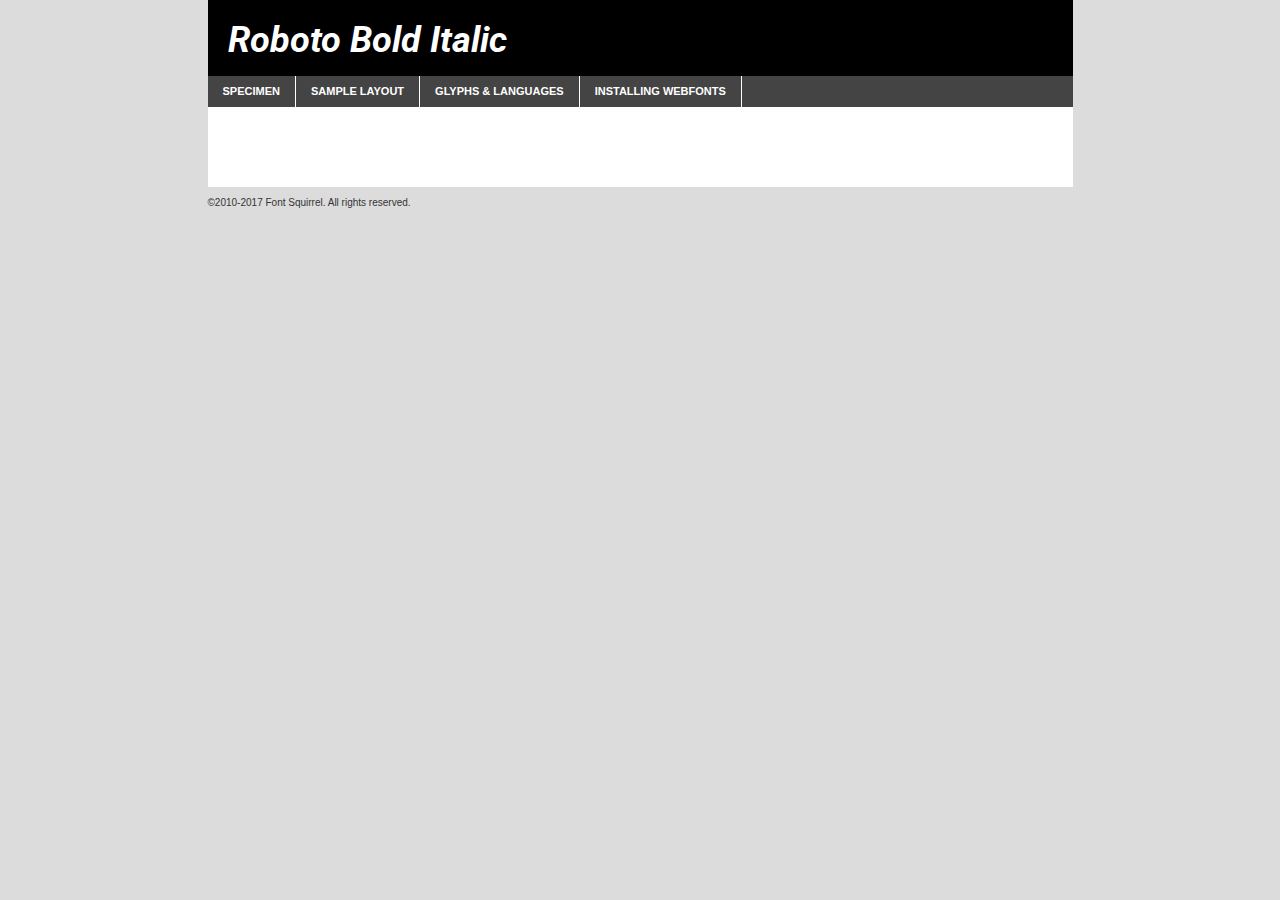
<file: fonts/Roboto/roboto-bolditalic-demo.html>
<!DOCTYPE html PUBLIC "-//W3C//DTD XHTML 1.0 Transitional//EN"
	"http://www.w3.org/TR/xhtml1/DTD/xhtml1-transitional.dtd">

<html xmlns="http://www.w3.org/1999/xhtml" xml:lang="en" lang="en">
<head>
	<meta http-equiv="Content-Type" content="text/html; charset=utf-8" />
	<script src="http://ajax.googleapis.com/ajax/libs/jquery/1.7.2/jquery.min.js" type="text/javascript" charset="utf-8"></script>
	<script type="text/javascript">
	(function($){$.fn.easyTabs=function(option){var param=jQuery.extend({fadeSpeed:"fast",defaultContent:1,activeClass:'active'},option);$(this).each(function(){var thisId="#"+this.id;if(param.defaultContent==''){param.defaultContent=1;}
	if(typeof param.defaultContent=="number")
	{var defaultTab=$(thisId+" .tabs li:eq("+(param.defaultContent-1)+") a").attr('href').substr(1);}else{var defaultTab=param.defaultContent;}
	$(thisId+" .tabs li a").each(function(){var tabToHide=$(this).attr('href').substr(1);$("#"+tabToHide).addClass('easytabs-tab-content');});hideAll();changeContent(defaultTab);function hideAll(){$(thisId+" .easytabs-tab-content").hide();}
	function changeContent(tabId){hideAll();$(thisId+" .tabs li").removeClass(param.activeClass);$(thisId+" .tabs li a[href=#"+tabId+"]").closest('li').addClass(param.activeClass);if(param.fadeSpeed!="none")
	{$(thisId+" #"+tabId).fadeIn(param.fadeSpeed);}else{$(thisId+" #"+tabId).show();}}
	$(thisId+" .tabs li").click(function(){var tabId=$(this).find('a').attr('href').substr(1);changeContent(tabId);return false;});});}})(jQuery);
	</script>
	<link rel="stylesheet" href="specimen_files/specimen_stylesheet.css" type="text/css" charset="utf-8" />
	<link rel="stylesheet" href="stylesheet.css" type="text/css" charset="utf-8" />

	<style type="text/css">
					body{
				font-family: 'robotobold_italic';
							}
		</style>

	<title>Roboto Bold Italic Specimen</title>
	
	
	<script type="text/javascript" charset="utf-8">
		$(document).ready(function() {
			$('#container').easyTabs({defaultContent:1});
		});
	</script>
</head>

<body>
<div id="container">
	<div id="header">
		Roboto Bold Italic	</div>
	<ul class="tabs">
		<li><a href="#specimen">Specimen</a></li>
		<li><a href="#layout">Sample Layout</a></li>
				<li><a href="#glyphs">Glyphs &amp; Languages</a></li>
		<li><a href="#installing">Installing Webfonts</a></li>
		
	</ul>
	
	<div id="main_content">

		
			<div id="specimen">
		
				<div class="section">
					<div class="grid12 firstcol">
						<div class="huge">AaBb</div>
					</div>
				</div>
		
				<div class="section">
					<div class="glyph_range">A&#x200B;B&#x200b;C&#x200b;D&#x200b;E&#x200b;F&#x200b;G&#x200b;H&#x200b;I&#x200b;J&#x200b;K&#x200b;L&#x200b;M&#x200b;N&#x200b;O&#x200b;P&#x200b;Q&#x200b;R&#x200b;S&#x200b;T&#x200b;U&#x200b;V&#x200b;W&#x200b;X&#x200b;Y&#x200b;Z&#x200b;a&#x200b;b&#x200b;c&#x200b;d&#x200b;e&#x200b;f&#x200b;g&#x200b;h&#x200b;i&#x200b;j&#x200b;k&#x200b;l&#x200b;m&#x200b;n&#x200b;o&#x200b;p&#x200b;q&#x200b;r&#x200b;s&#x200b;t&#x200b;u&#x200b;v&#x200b;w&#x200b;x&#x200b;y&#x200b;z&#x200b;1&#x200b;2&#x200b;3&#x200b;4&#x200b;5&#x200b;6&#x200b;7&#x200b;8&#x200b;9&#x200b;0&#x200b;&amp;&#x200b;.&#x200b;,&#x200b;?&#x200b;!&#x200b;&#64;&#x200b;(&#x200b;)&#x200b;#&#x200b;$&#x200b;%&#x200b;*&#x200b;+&#x200b;-&#x200b;=&#x200b;:&#x200b;;</div>
				</div>
				<div class="section">
					<div class="grid12 firstcol">
						<table class="sample_table">
							<tr><td>10</td><td class="size10">abcdefghijklmnopqrstuvwxyzABCDEFGHIJKLMNOPQRSTUVWXYZ0123456789abcdefghijklmnopqrstuvwxyzABCDEFGHIJKLMNOPQRSTUVWXYZ0123456789abcdefghijklmnopqrstuvwxyzABCDEFGHIJKLMNOPQRSTUVWXYZ</td></tr>
							<tr><td>11</td><td class="size11">abcdefghijklmnopqrstuvwxyzABCDEFGHIJKLMNOPQRSTUVWXYZ0123456789abcdefghijklmnopqrstuvwxyzABCDEFGHIJKLMNOPQRSTUVWXYZ0123456789abcdefghijklmnopqrstuvwxyzABCDEFGHIJKLMNOPQRSTUVWXYZ</td></tr>
							<tr><td>12</td><td class="size12">abcdefghijklmnopqrstuvwxyzABCDEFGHIJKLMNOPQRSTUVWXYZ0123456789abcdefghijklmnopqrstuvwxyzABCDEFGHIJKLMNOPQRSTUVWXYZ0123456789abcdefghijklmnopqrstuvwxyzABCDEFGHIJKLMNOPQRSTUVWXYZ</td></tr>
							<tr><td>13</td><td class="size13">abcdefghijklmnopqrstuvwxyzABCDEFGHIJKLMNOPQRSTUVWXYZ0123456789abcdefghijklmnopqrstuvwxyzABCDEFGHIJKLMNOPQRSTUVWXYZ0123456789abcdefghijklmnopqrstuvwxyzABCDEFGHIJKLMNOPQRSTUVWXYZ</td></tr>
							<tr><td>14</td><td class="size14">abcdefghijklmnopqrstuvwxyzABCDEFGHIJKLMNOPQRSTUVWXYZ0123456789abcdefghijklmnopqrstuvwxyzABCDEFGHIJKLMNOPQRSTUVWXYZ0123456789abcdefghijklmnopqrstuvwxyzABCDEFGHIJKLMNOPQRSTUVWXYZ</td></tr>
							<tr><td>16</td><td class="size16">abcdefghijklmnopqrstuvwxyzABCDEFGHIJKLMNOPQRSTUVWXYZ0123456789abcdefghijklmnopqrstuvwxyzABCDEFGHIJKLMNOPQRSTUVWXYZ</td></tr>
							<tr><td>18</td><td class="size18">abcdefghijklmnopqrstuvwxyzABCDEFGHIJKLMNOPQRSTUVWXYZ0123456789abcdefghijklmnopqrstuvwxyzABCDEFGHIJKLMNOPQRSTUVWXYZ</td></tr>
							<tr><td>20</td><td class="size20">abcdefghijklmnopqrstuvwxyzABCDEFGHIJKLMNOPQRSTUVWXYZ0123456789abcdefghijklmnopqrstuvwxyzABCDEFGHIJKLMNOPQRSTUVWXYZ</td></tr>
							<tr><td>24</td><td class="size24">abcdefghijklmnopqrstuvwxyzABCDEFGHIJKLMNOPQRSTUVWXYZ0123456789abcdefghijklmnopqrstuvwxyzABCDEFGHIJKLMNOPQRSTUVWXYZ</td></tr>
							<tr><td>30</td><td class="size30">abcdefghijklmnopqrstuvwxyzABCDEFGHIJKLMNOPQRSTUVWXYZ0123456789abcdefghijklmnopqrstuvwxyzABCDEFGHIJKLMNOPQRSTUVWXYZ</td></tr>
							<tr><td>36</td><td class="size36">abcdefghijklmnopqrstuvwxyzABCDEFGHIJKLMNOPQRSTUVWXYZ0123456789abcdefghijklmnopqrstuvwxyzABCDEFGHIJKLMNOPQRSTUVWXYZ</td></tr>
							<tr><td>48</td><td class="size48">abcdefghijklmnopqrstuvwxyzABCDEFGHIJKLMNOPQRSTUVWXYZ0123456789abcdefghijklmnopqrstuvwxyzABCDEFGHIJKLMNOPQRSTUVWXYZ</td></tr>
							<tr><td>60</td><td class="size60">abcdefghijklmnopqrstuvwxyzABCDEFGHIJKLMNOPQRSTUVWXYZ0123456789abcdefghijklmnopqrstuvwxyzABCDEFGHIJKLMNOPQRSTUVWXYZ</td></tr>
							<tr><td>72</td><td class="size72">abcdefghijklmnopqrstuvwxyzABCDEFGHIJKLMNOPQRSTUVWXYZ0123456789abcdefghijklmnopqrstuvwxyzABCDEFGHIJKLMNOPQRSTUVWXYZ</td></tr>
							<tr><td>90</td><td class="size90">abcdefghijklmnopqrstuvwxyzABCDEFGHIJKLMNOPQRSTUVWXYZ0123456789abcdefghijklmnopqrstuvwxyzABCDEFGHIJKLMNOPQRSTUVWXYZ</td></tr>
						</table>
				
					</div>
			
				</div>
		
		
		
								<div class="section" id="bodycomparison">


										<div id="xheight">
				<div class="fontbody">&#x25FC;&#x25FC;&#x25FC;&#x25FC;&#x25FC;&#x25FC;&#x25FC;&#x25FC;&#x25FC;&#x25FC;&#x25FC;&#x25FC;&#x25FC;&#x25FC;&#x25FC;&#x25FC;&#x25FC;&#x25FC;&#x25FC;&#x25FC;&#x25FC;&#x25FC;&#x25FC;&#x25FC;&#x25FC;&#x25FC;&#x25FC;&#x25FC;&#x25FC;&#x25FC;&#x25FC;&#x25FC;&#x25FC;&#x25FC;&#x25FC;&#x25FC;&#x25FC;&#x25FC;&#x25FC;&#x25FC;&#x25FC;&#x25FC;&#x25FC;&#x25FC;&#x25FC;&#x25FC;&#x25FC;&#x25FC;&#x25FC;&#x25FC;&#x25FC;&#x25FC;&#x25FC;&#x25FC;&#x25FC;&#x25FC;&#x25FC;&#x25FC;&#x25FC;&#x25FC;&#x25FC;&#x25FC;&#x25FC;&#x25FC;&#x25FC;&#x25FC;&#x25FC;&#x25FC;&#x25FC;&#x25FC;&#x25FC;&#x25FC;&#x25FC;&#x25FC;&#x25FC;&#x25FC;&#x25FC;&#x25FC;&#x25FC;&#x25FC;&#x25FC;&#x25FC;&#x25FC;&#x25FC;&#x25FC;&#x25FC;&#x25FC;&#x25FC;&#x25FC;&#x25FC;&#x25FC;&#x25FC;&#x25FC;&#x25FC;&#x25FC;&#x25FC;&#x25FC;&#x25FC;&#x25FC;body</div><div class="arialbody">body</div><div class="verdanabody">body</div><div class="georgiabody">body</div></div>
										<div class="fontbody" style="z-index:1">
											body<span>Roboto Bold Italic</span>
										</div>
										<div class="arialbody" style="z-index:1">
											body<span>Arial</span>
										</div>
										<div class="verdanabody" style="z-index:1">
											body<span>Verdana</span>
										</div>
										<div class="georgiabody" style="z-index:1">
											body<span>Georgia</span>
										</div>



								</div>
		
		
				<div class="section psample psample_row1" id="">
					
					<div class="grid2 firstcol">
						<p class="size10"><span>10.</span>Aenean lacinia bibendum nulla sed consectetur. Fusce dapibus, tellus ac cursus commodo, tortor mauris condimentum nibh, ut fermentum massa justo sit amet risus. Nullam id dolor id nibh ultricies vehicula ut id elit. Cum sociis natoque penatibus et magnis dis parturient montes, nascetur ridiculus mus. Nulla vitae elit libero, a pharetra augue.</p>
			
					</div>
					<div class="grid3">
						<p class="size11"><span>11.</span>Aenean lacinia bibendum nulla sed consectetur. Fusce dapibus, tellus ac cursus commodo, tortor mauris condimentum nibh, ut fermentum massa justo sit amet risus. Nullam id dolor id nibh ultricies vehicula ut id elit. Cum sociis natoque penatibus et magnis dis parturient montes, nascetur ridiculus mus. Nulla vitae elit libero, a pharetra augue.</p>
			
					</div>
					<div class="grid3">
						<p class="size12"><span>12.</span>Aenean lacinia bibendum nulla sed consectetur. Fusce dapibus, tellus ac cursus commodo, tortor mauris condimentum nibh, ut fermentum massa justo sit amet risus. Nullam id dolor id nibh ultricies vehicula ut id elit. Cum sociis natoque penatibus et magnis dis parturient montes, nascetur ridiculus mus. Nulla vitae elit libero, a pharetra augue.</p>
			
					</div>
					<div class="grid4">
						<p class="size13"><span>13.</span>Aenean lacinia bibendum nulla sed consectetur. Fusce dapibus, tellus ac cursus commodo, tortor mauris condimentum nibh, ut fermentum massa justo sit amet risus. Nullam id dolor id nibh ultricies vehicula ut id elit. Cum sociis natoque penatibus et magnis dis parturient montes, nascetur ridiculus mus. Nulla vitae elit libero, a pharetra augue.</p>
			
					</div>
					<div class="white_blend"></div>
					
				</div>
				<div class="section psample psample_row2" id="">
					<div class="grid3 firstcol">
						<p class="size14"><span>14.</span>Aenean lacinia bibendum nulla sed consectetur. Fusce dapibus, tellus ac cursus commodo, tortor mauris condimentum nibh, ut fermentum massa justo sit amet risus. Nullam id dolor id nibh ultricies vehicula ut id elit. Cum sociis natoque penatibus et magnis dis parturient montes, nascetur ridiculus mus. Nulla vitae elit libero, a pharetra augue.</p>
			
					</div>
					<div class="grid4">
						<p class="size16"><span>16.</span>Aenean lacinia bibendum nulla sed consectetur. Fusce dapibus, tellus ac cursus commodo, tortor mauris condimentum nibh, ut fermentum massa justo sit amet risus. Nullam id dolor id nibh ultricies vehicula ut id elit. Cum sociis natoque penatibus et magnis dis parturient montes, nascetur ridiculus mus. Nulla vitae elit libero, a pharetra augue.</p>
			
					</div>
					<div class="grid5">
						<p class="size18"><span>18.</span>Aenean lacinia bibendum nulla sed consectetur. Fusce dapibus, tellus ac cursus commodo, tortor mauris condimentum nibh, ut fermentum massa justo sit amet risus. Nullam id dolor id nibh ultricies vehicula ut id elit. Cum sociis natoque penatibus et magnis dis parturient montes, nascetur ridiculus mus. Nulla vitae elit libero, a pharetra augue.</p>
			
					</div>

					<div class="white_blend"></div>

				</div>
				
				<div class="section psample psample_row3" id="">
					<div class="grid5 firstcol">
						<p class="size20"><span>20.</span>Aenean lacinia bibendum nulla sed consectetur. Fusce dapibus, tellus ac cursus commodo, tortor mauris condimentum nibh, ut fermentum massa justo sit amet risus. Nullam id dolor id nibh ultricies vehicula ut id elit. Cum sociis natoque penatibus et magnis dis parturient montes, nascetur ridiculus mus. Nulla vitae elit libero, a pharetra augue.</p>
					</div>
					<div class="grid7">
						<p class="size24"><span>24.</span>Aenean lacinia bibendum nulla sed consectetur. Fusce dapibus, tellus ac cursus commodo, tortor mauris condimentum nibh, ut fermentum massa justo sit amet risus. Nullam id dolor id nibh ultricies vehicula ut id elit. Cum sociis natoque penatibus et magnis dis parturient montes, nascetur ridiculus mus. Nulla vitae elit libero, a pharetra augue.</p>
					</div>
					
					<div class="white_blend"></div>
					
				</div>
				
				<div class="section psample psample_row4" id="">
					<div class="grid12 firstcol">
						<p class="size30"><span>30.</span>Aenean lacinia bibendum nulla sed consectetur. Fusce dapibus, tellus ac cursus commodo, tortor mauris condimentum nibh, ut fermentum massa justo sit amet risus. Nullam id dolor id nibh ultricies vehicula ut id elit. Cum sociis natoque penatibus et magnis dis parturient montes, nascetur ridiculus mus. Nulla vitae elit libero, a pharetra augue.</p>
					</div>
					<div class="white_blend"></div>
					
				</div>
				
				
				
				<div class="section psample psample_row1 fullreverse">
					<div class="grid2 firstcol">
						<p class="size10"><span>10.</span>Aenean lacinia bibendum nulla sed consectetur. Fusce dapibus, tellus ac cursus commodo, tortor mauris condimentum nibh, ut fermentum massa justo sit amet risus. Nullam id dolor id nibh ultricies vehicula ut id elit. Cum sociis natoque penatibus et magnis dis parturient montes, nascetur ridiculus mus. Nulla vitae elit libero, a pharetra augue.</p>
			
					</div>
					<div class="grid3">
						<p class="size11"><span>11.</span>Aenean lacinia bibendum nulla sed consectetur. Fusce dapibus, tellus ac cursus commodo, tortor mauris condimentum nibh, ut fermentum massa justo sit amet risus. Nullam id dolor id nibh ultricies vehicula ut id elit. Cum sociis natoque penatibus et magnis dis parturient montes, nascetur ridiculus mus. Nulla vitae elit libero, a pharetra augue.</p>
			
					</div>
					<div class="grid3">
						<p class="size12"><span>12.</span>Aenean lacinia bibendum nulla sed consectetur. Fusce dapibus, tellus ac cursus commodo, tortor mauris condimentum nibh, ut fermentum massa justo sit amet risus. Nullam id dolor id nibh ultricies vehicula ut id elit. Cum sociis natoque penatibus et magnis dis parturient montes, nascetur ridiculus mus. Nulla vitae elit libero, a pharetra augue.</p>
			
					</div>
					<div class="grid4">
						<p class="size13"><span>13.</span>Aenean lacinia bibendum nulla sed consectetur. Fusce dapibus, tellus ac cursus commodo, tortor mauris condimentum nibh, ut fermentum massa justo sit amet risus. Nullam id dolor id nibh ultricies vehicula ut id elit. Cum sociis natoque penatibus et magnis dis parturient montes, nascetur ridiculus mus. Nulla vitae elit libero, a pharetra augue.</p>
			
					</div>
					<div class="black_blend"></div>
					
				</div>
				
				<div class="section psample psample_row2 fullreverse">
					<div class="grid3 firstcol">
						<p class="size14"><span>14.</span>Aenean lacinia bibendum nulla sed consectetur. Fusce dapibus, tellus ac cursus commodo, tortor mauris condimentum nibh, ut fermentum massa justo sit amet risus. Nullam id dolor id nibh ultricies vehicula ut id elit. Cum sociis natoque penatibus et magnis dis parturient montes, nascetur ridiculus mus. Nulla vitae elit libero, a pharetra augue.</p>
			
					</div>
					<div class="grid4">
						<p class="size16"><span>16.</span>Aenean lacinia bibendum nulla sed consectetur. Fusce dapibus, tellus ac cursus commodo, tortor mauris condimentum nibh, ut fermentum massa justo sit amet risus. Nullam id dolor id nibh ultricies vehicula ut id elit. Cum sociis natoque penatibus et magnis dis parturient montes, nascetur ridiculus mus. Nulla vitae elit libero, a pharetra augue.</p>
			
					</div>
					<div class="grid5">
						<p class="size18"><span>18.</span>Aenean lacinia bibendum nulla sed consectetur. Fusce dapibus, tellus ac cursus commodo, tortor mauris condimentum nibh, ut fermentum massa justo sit amet risus. Nullam id dolor id nibh ultricies vehicula ut id elit. Cum sociis natoque penatibus et magnis dis parturient montes, nascetur ridiculus mus. Nulla vitae elit libero, a pharetra augue.</p>
			
					</div>
					<div class="black_blend"></div>

				</div>
				
				<div class="section psample fullreverse psample_row3" id="">
					<div class="grid5 firstcol">
						<p class="size20"><span>20.</span>Aenean lacinia bibendum nulla sed consectetur. Fusce dapibus, tellus ac cursus commodo, tortor mauris condimentum nibh, ut fermentum massa justo sit amet risus. Nullam id dolor id nibh ultricies vehicula ut id elit. Cum sociis natoque penatibus et magnis dis parturient montes, nascetur ridiculus mus. Nulla vitae elit libero, a pharetra augue.</p>
					</div>
					<div class="grid7">
						<p class="size24"><span>24.</span>Aenean lacinia bibendum nulla sed consectetur. Fusce dapibus, tellus ac cursus commodo, tortor mauris condimentum nibh, ut fermentum massa justo sit amet risus. Nullam id dolor id nibh ultricies vehicula ut id elit. Cum sociis natoque penatibus et magnis dis parturient montes, nascetur ridiculus mus. Nulla vitae elit libero, a pharetra augue.</p>
					</div>
					
					<div class="black_blend"></div>
					
				</div>
				
				<div class="section psample fullreverse psample_row4" id="" style="border-bottom: 20px #000 solid;">
					<div class="grid12 firstcol">
						<p class="size30"><span>30.</span>Aenean lacinia bibendum nulla sed consectetur. Fusce dapibus, tellus ac cursus commodo, tortor mauris condimentum nibh, ut fermentum massa justo sit amet risus. Nullam id dolor id nibh ultricies vehicula ut id elit. Cum sociis natoque penatibus et magnis dis parturient montes, nascetur ridiculus mus. Nulla vitae elit libero, a pharetra augue.</p>
					</div>
					<div class="black_blend"></div>
					
				</div>
				
				
				
				
			</div>
			
			<div id="layout">
				
				<div class="section">
					
					<div class="grid12 firstcol">
						<h1>Lorem Ipsum Dolor</h1>
						<h2>Etiam porta sem malesuada magna mollis euismod</h2>
						
						<p class="byline">By <a href="#link">Aenean Lacinia</a></p>
					</div>
				</div>
				<div class="section">
					<div class="grid8 firstcol">
						<p class="large">Donec sed odio dui. Morbi leo risus, porta ac consectetur ac, vestibulum at eros. Fusce dapibus, tellus ac cursus commodo, tortor mauris condimentum nibh, ut fermentum massa justo sit amet risus. </p>

						
						<h3>Pellentesque ornare sem</h3>

						<p>Maecenas sed diam eget risus varius blandit sit amet non magna. Maecenas faucibus mollis interdum. Donec ullamcorper nulla non metus auctor fringilla. Nullam id dolor id nibh ultricies vehicula ut id elit. Nullam id dolor id nibh ultricies vehicula ut id elit. </p>

						<p>Aenean eu leo quam. Pellentesque ornare sem lacinia quam venenatis vestibulum. Lorem ipsum dolor sit amet, consectetur adipiscing elit. Cum sociis natoque penatibus et magnis dis parturient montes, nascetur ridiculus mus. </p>

						<p>Nulla vitae elit libero, a pharetra augue. Praesent commodo cursus magna, vel scelerisque nisl consectetur et. Aenean lacinia bibendum nulla sed consectetur. </p>

						<p>Nullam quis risus eget urna mollis ornare vel eu leo. Nullam quis risus eget urna mollis ornare vel eu leo. Maecenas sed diam eget risus varius blandit sit amet non magna. Donec ullamcorper nulla non metus auctor fringilla. </p>

						<h3>Cras mattis consectetur</h3>

						<p>Aenean eu leo quam. Pellentesque ornare sem lacinia quam venenatis vestibulum. Aenean lacinia bibendum nulla sed consectetur. Integer posuere erat a ante venenatis dapibus posuere velit aliquet. Cras mattis consectetur purus sit amet fermentum. </p>

						<p>Nullam id dolor id nibh ultricies vehicula ut id elit. Nullam quis risus eget urna mollis ornare vel eu leo. Cras mattis consectetur purus sit amet fermentum.</p>
					</div>
					
					<div class="grid4 sidebar">
						
						<div class="box reverse">
							<p class="last">Nullam quis risus eget urna mollis ornare vel eu leo. Donec ullamcorper nulla non metus auctor fringilla. Cras mattis consectetur purus sit amet fermentum. Sed posuere consectetur est at lobortis. Lorem ipsum dolor sit amet, consectetur adipiscing elit. </p>
						</div>
						
						<p class="caption">Maecenas sed diam eget risus varius.</p>

						<p>Vestibulum id ligula porta felis euismod semper. Integer posuere erat a ante venenatis dapibus posuere velit aliquet. Vestibulum id ligula porta felis euismod semper. Sed posuere consectetur est at lobortis. Maecenas sed diam eget risus varius blandit sit amet non magna. Fusce dapibus, tellus ac cursus commodo, tortor mauris condimentum nibh, ut fermentum massa justo sit amet risus. </p>

					

						<p>Duis mollis, est non commodo luctus, nisi erat porttitor ligula, eget lacinia odio sem nec elit. Aenean lacinia bibendum nulla sed consectetur. Vivamus sagittis lacus vel augue laoreet rutrum faucibus dolor auctor. Aenean lacinia bibendum nulla sed consectetur. Nullam quis risus eget urna mollis ornare vel eu leo. </p>

						<p>Praesent commodo cursus magna, vel scelerisque nisl consectetur et. Donec ullamcorper nulla non metus auctor fringilla. Maecenas faucibus mollis interdum. Fusce dapibus, tellus ac cursus commodo, tortor mauris condimentum nibh, ut fermentum massa justo sit amet risus. </p>

					</div>
				</div>
				
			</div>


			



		<div id="glyphs">
			<div class="section">
				<div class="grid12 firstcol">
			
				<h1>Language Support</h1>
				<p>The subset of Roboto Bold Italic in this kit supports the following languages:<br />
			
					Albanian, Basque, Breton, Chamorro, Danish, Dutch, English, Faroese, Finnish, French, Frisian, Galician, German, Icelandic, Italian, Malagasy, Norwegian, Portuguese, Spanish, Alsatian, Aragonese, Arapaho, Arrernte, Asturian, Aymara, Bislama, Cebuano, Corsican, Fijian, French_creole, Genoese, Gilbertese, Greenlandic, Haitian_creole, Hiligaynon, Hmong, Hopi, Ibanag, Iloko_ilokano, Indonesian, Interglossa_glosa, Interlingua, Irish_gaelic, Jerriais, Lojban, Lombard, Luxembourgeois, Manx, Mohawk, Norfolk_pitcairnese, Occitan, Oromo, Pangasinan, Papiamento, Piedmontese, Potawatomi, Rhaeto-romance, Romansh, Rotokas, Sami_lule, Samoan, Sardinian, Scots_gaelic, Seychelles_creole, Shona, Sicilian, Somali, Southern_ndebele, Swahili, Swati_swazi, Tagalog_filipino_pilipino, Tetum, Tok_pisin, Uyghur_latinized, Volapuk, Walloon, Warlpiri, Xhosa, Yapese, Zulu, Latinbasic, Ubasic, Demo				</p>
				<h1>Glyph Chart</h1>
				<p>The subset of Roboto Bold Italic in this kit includes all the glyphs listed below. Unicode entities are included above each glyph to help you insert individual characters into your layout.</p>
				<div id="glyph_chart">
			
																														 <div><p>&amp;#2;</p>&#2;</div>
																				 <div><p>&amp;#13;</p>&#13;</div>
																				 <div><p>&amp;#32;</p>&#32;</div>
																				 <div><p>&amp;#33;</p>&#33;</div>
																				 <div><p>&amp;#34;</p>&#34;</div>
																				 <div><p>&amp;#35;</p>&#35;</div>
																				 <div><p>&amp;#36;</p>&#36;</div>
																				 <div><p>&amp;#37;</p>&#37;</div>
																				 <div><p>&amp;#38;</p>&#38;</div>
																				 <div><p>&amp;#39;</p>&#39;</div>
																				 <div><p>&amp;#40;</p>&#40;</div>
																				 <div><p>&amp;#41;</p>&#41;</div>
																				 <div><p>&amp;#42;</p>&#42;</div>
																				 <div><p>&amp;#43;</p>&#43;</div>
																				 <div><p>&amp;#44;</p>&#44;</div>
																				 <div><p>&amp;#45;</p>&#45;</div>
																				 <div><p>&amp;#46;</p>&#46;</div>
																				 <div><p>&amp;#47;</p>&#47;</div>
																				 <div><p>&amp;#48;</p>&#48;</div>
																				 <div><p>&amp;#49;</p>&#49;</div>
																				 <div><p>&amp;#50;</p>&#50;</div>
																				 <div><p>&amp;#51;</p>&#51;</div>
																				 <div><p>&amp;#52;</p>&#52;</div>
																				 <div><p>&amp;#53;</p>&#53;</div>
																				 <div><p>&amp;#54;</p>&#54;</div>
																				 <div><p>&amp;#55;</p>&#55;</div>
																				 <div><p>&amp;#56;</p>&#56;</div>
																				 <div><p>&amp;#57;</p>&#57;</div>
																				 <div><p>&amp;#58;</p>&#58;</div>
																				 <div><p>&amp;#59;</p>&#59;</div>
																				 <div><p>&amp;#60;</p>&#60;</div>
																				 <div><p>&amp;#61;</p>&#61;</div>
																				 <div><p>&amp;#62;</p>&#62;</div>
																				 <div><p>&amp;#63;</p>&#63;</div>
																				 <div><p>&amp;#64;</p>&#64;</div>
																				 <div><p>&amp;#65;</p>&#65;</div>
																				 <div><p>&amp;#66;</p>&#66;</div>
																				 <div><p>&amp;#67;</p>&#67;</div>
																				 <div><p>&amp;#68;</p>&#68;</div>
																				 <div><p>&amp;#69;</p>&#69;</div>
																				 <div><p>&amp;#70;</p>&#70;</div>
																				 <div><p>&amp;#71;</p>&#71;</div>
																				 <div><p>&amp;#72;</p>&#72;</div>
																				 <div><p>&amp;#73;</p>&#73;</div>
																				 <div><p>&amp;#74;</p>&#74;</div>
																				 <div><p>&amp;#75;</p>&#75;</div>
																				 <div><p>&amp;#76;</p>&#76;</div>
																				 <div><p>&amp;#77;</p>&#77;</div>
																				 <div><p>&amp;#78;</p>&#78;</div>
																				 <div><p>&amp;#79;</p>&#79;</div>
																				 <div><p>&amp;#80;</p>&#80;</div>
																				 <div><p>&amp;#81;</p>&#81;</div>
																				 <div><p>&amp;#82;</p>&#82;</div>
																				 <div><p>&amp;#83;</p>&#83;</div>
																				 <div><p>&amp;#84;</p>&#84;</div>
																				 <div><p>&amp;#85;</p>&#85;</div>
																				 <div><p>&amp;#86;</p>&#86;</div>
																				 <div><p>&amp;#87;</p>&#87;</div>
																				 <div><p>&amp;#88;</p>&#88;</div>
																				 <div><p>&amp;#89;</p>&#89;</div>
																				 <div><p>&amp;#90;</p>&#90;</div>
																				 <div><p>&amp;#91;</p>&#91;</div>
																				 <div><p>&amp;#92;</p>&#92;</div>
																				 <div><p>&amp;#93;</p>&#93;</div>
																				 <div><p>&amp;#94;</p>&#94;</div>
																				 <div><p>&amp;#95;</p>&#95;</div>
																				 <div><p>&amp;#96;</p>&#96;</div>
																				 <div><p>&amp;#97;</p>&#97;</div>
																				 <div><p>&amp;#98;</p>&#98;</div>
																				 <div><p>&amp;#99;</p>&#99;</div>
																				 <div><p>&amp;#100;</p>&#100;</div>
																				 <div><p>&amp;#101;</p>&#101;</div>
																				 <div><p>&amp;#102;</p>&#102;</div>
																				 <div><p>&amp;#103;</p>&#103;</div>
																				 <div><p>&amp;#104;</p>&#104;</div>
																				 <div><p>&amp;#105;</p>&#105;</div>
																				 <div><p>&amp;#106;</p>&#106;</div>
																				 <div><p>&amp;#107;</p>&#107;</div>
																				 <div><p>&amp;#108;</p>&#108;</div>
																				 <div><p>&amp;#109;</p>&#109;</div>
																				 <div><p>&amp;#110;</p>&#110;</div>
																				 <div><p>&amp;#111;</p>&#111;</div>
																				 <div><p>&amp;#112;</p>&#112;</div>
																				 <div><p>&amp;#113;</p>&#113;</div>
																				 <div><p>&amp;#114;</p>&#114;</div>
																				 <div><p>&amp;#115;</p>&#115;</div>
																				 <div><p>&amp;#116;</p>&#116;</div>
																				 <div><p>&amp;#117;</p>&#117;</div>
																				 <div><p>&amp;#118;</p>&#118;</div>
																				 <div><p>&amp;#119;</p>&#119;</div>
																				 <div><p>&amp;#120;</p>&#120;</div>
																				 <div><p>&amp;#121;</p>&#121;</div>
																				 <div><p>&amp;#122;</p>&#122;</div>
																				 <div><p>&amp;#123;</p>&#123;</div>
																				 <div><p>&amp;#124;</p>&#124;</div>
																				 <div><p>&amp;#125;</p>&#125;</div>
																				 <div><p>&amp;#126;</p>&#126;</div>
																				 <div><p>&amp;#160;</p>&#160;</div>
																				 <div><p>&amp;#161;</p>&#161;</div>
																				 <div><p>&amp;#162;</p>&#162;</div>
																				 <div><p>&amp;#163;</p>&#163;</div>
																				 <div><p>&amp;#164;</p>&#164;</div>
																				 <div><p>&amp;#165;</p>&#165;</div>
																				 <div><p>&amp;#166;</p>&#166;</div>
																				 <div><p>&amp;#167;</p>&#167;</div>
																				 <div><p>&amp;#168;</p>&#168;</div>
																				 <div><p>&amp;#169;</p>&#169;</div>
																				 <div><p>&amp;#170;</p>&#170;</div>
																				 <div><p>&amp;#171;</p>&#171;</div>
																				 <div><p>&amp;#172;</p>&#172;</div>
																				 <div><p>&amp;#173;</p>&#173;</div>
																				 <div><p>&amp;#174;</p>&#174;</div>
																				 <div><p>&amp;#175;</p>&#175;</div>
																				 <div><p>&amp;#176;</p>&#176;</div>
																				 <div><p>&amp;#177;</p>&#177;</div>
																				 <div><p>&amp;#178;</p>&#178;</div>
																				 <div><p>&amp;#179;</p>&#179;</div>
																				 <div><p>&amp;#180;</p>&#180;</div>
																				 <div><p>&amp;#181;</p>&#181;</div>
																				 <div><p>&amp;#182;</p>&#182;</div>
																				 <div><p>&amp;#183;</p>&#183;</div>
																				 <div><p>&amp;#184;</p>&#184;</div>
																				 <div><p>&amp;#185;</p>&#185;</div>
																				 <div><p>&amp;#186;</p>&#186;</div>
																				 <div><p>&amp;#187;</p>&#187;</div>
																				 <div><p>&amp;#188;</p>&#188;</div>
																				 <div><p>&amp;#189;</p>&#189;</div>
																				 <div><p>&amp;#190;</p>&#190;</div>
																				 <div><p>&amp;#191;</p>&#191;</div>
																				 <div><p>&amp;#192;</p>&#192;</div>
																				 <div><p>&amp;#193;</p>&#193;</div>
																				 <div><p>&amp;#194;</p>&#194;</div>
																				 <div><p>&amp;#195;</p>&#195;</div>
																				 <div><p>&amp;#196;</p>&#196;</div>
																				 <div><p>&amp;#197;</p>&#197;</div>
																				 <div><p>&amp;#198;</p>&#198;</div>
																				 <div><p>&amp;#199;</p>&#199;</div>
																				 <div><p>&amp;#200;</p>&#200;</div>
																				 <div><p>&amp;#201;</p>&#201;</div>
																				 <div><p>&amp;#202;</p>&#202;</div>
																				 <div><p>&amp;#203;</p>&#203;</div>
																				 <div><p>&amp;#204;</p>&#204;</div>
																				 <div><p>&amp;#205;</p>&#205;</div>
																				 <div><p>&amp;#206;</p>&#206;</div>
																				 <div><p>&amp;#207;</p>&#207;</div>
																				 <div><p>&amp;#208;</p>&#208;</div>
																				 <div><p>&amp;#209;</p>&#209;</div>
																				 <div><p>&amp;#210;</p>&#210;</div>
																				 <div><p>&amp;#211;</p>&#211;</div>
																				 <div><p>&amp;#212;</p>&#212;</div>
																				 <div><p>&amp;#213;</p>&#213;</div>
																				 <div><p>&amp;#214;</p>&#214;</div>
																				 <div><p>&amp;#215;</p>&#215;</div>
																				 <div><p>&amp;#216;</p>&#216;</div>
																				 <div><p>&amp;#217;</p>&#217;</div>
																				 <div><p>&amp;#218;</p>&#218;</div>
																				 <div><p>&amp;#219;</p>&#219;</div>
																				 <div><p>&amp;#220;</p>&#220;</div>
																				 <div><p>&amp;#221;</p>&#221;</div>
																				 <div><p>&amp;#222;</p>&#222;</div>
																				 <div><p>&amp;#223;</p>&#223;</div>
																				 <div><p>&amp;#224;</p>&#224;</div>
																				 <div><p>&amp;#225;</p>&#225;</div>
																				 <div><p>&amp;#226;</p>&#226;</div>
																				 <div><p>&amp;#227;</p>&#227;</div>
																				 <div><p>&amp;#228;</p>&#228;</div>
																				 <div><p>&amp;#229;</p>&#229;</div>
																				 <div><p>&amp;#230;</p>&#230;</div>
																				 <div><p>&amp;#231;</p>&#231;</div>
																				 <div><p>&amp;#232;</p>&#232;</div>
																				 <div><p>&amp;#233;</p>&#233;</div>
																				 <div><p>&amp;#234;</p>&#234;</div>
																				 <div><p>&amp;#235;</p>&#235;</div>
																				 <div><p>&amp;#236;</p>&#236;</div>
																				 <div><p>&amp;#237;</p>&#237;</div>
																				 <div><p>&amp;#238;</p>&#238;</div>
																				 <div><p>&amp;#239;</p>&#239;</div>
																				 <div><p>&amp;#240;</p>&#240;</div>
																				 <div><p>&amp;#241;</p>&#241;</div>
																				 <div><p>&amp;#242;</p>&#242;</div>
																				 <div><p>&amp;#243;</p>&#243;</div>
																				 <div><p>&amp;#244;</p>&#244;</div>
																				 <div><p>&amp;#245;</p>&#245;</div>
																				 <div><p>&amp;#246;</p>&#246;</div>
																				 <div><p>&amp;#247;</p>&#247;</div>
																				 <div><p>&amp;#248;</p>&#248;</div>
																				 <div><p>&amp;#249;</p>&#249;</div>
																				 <div><p>&amp;#250;</p>&#250;</div>
																				 <div><p>&amp;#251;</p>&#251;</div>
																				 <div><p>&amp;#252;</p>&#252;</div>
																				 <div><p>&amp;#253;</p>&#253;</div>
																				 <div><p>&amp;#254;</p>&#254;</div>
																				 <div><p>&amp;#255;</p>&#255;</div>
																				 <div><p>&amp;#338;</p>&#338;</div>
																				 <div><p>&amp;#339;</p>&#339;</div>
																				 <div><p>&amp;#376;</p>&#376;</div>
																				 <div><p>&amp;#710;</p>&#710;</div>
																				 <div><p>&amp;#732;</p>&#732;</div>
																				 <div><p>&amp;#8192;</p>&#8192;</div>
																				 <div><p>&amp;#8193;</p>&#8193;</div>
																				 <div><p>&amp;#8194;</p>&#8194;</div>
																				 <div><p>&amp;#8195;</p>&#8195;</div>
																				 <div><p>&amp;#8196;</p>&#8196;</div>
																				 <div><p>&amp;#8197;</p>&#8197;</div>
																				 <div><p>&amp;#8198;</p>&#8198;</div>
																				 <div><p>&amp;#8199;</p>&#8199;</div>
																				 <div><p>&amp;#8200;</p>&#8200;</div>
																				 <div><p>&amp;#8201;</p>&#8201;</div>
																				 <div><p>&amp;#8202;</p>&#8202;</div>
																				 <div><p>&amp;#8208;</p>&#8208;</div>
																				 <div><p>&amp;#8209;</p>&#8209;</div>
																				 <div><p>&amp;#8210;</p>&#8210;</div>
																				 <div><p>&amp;#8211;</p>&#8211;</div>
																				 <div><p>&amp;#8212;</p>&#8212;</div>
																				 <div><p>&amp;#8216;</p>&#8216;</div>
																				 <div><p>&amp;#8217;</p>&#8217;</div>
																				 <div><p>&amp;#8218;</p>&#8218;</div>
																				 <div><p>&amp;#8220;</p>&#8220;</div>
																				 <div><p>&amp;#8221;</p>&#8221;</div>
																				 <div><p>&amp;#8222;</p>&#8222;</div>
																				 <div><p>&amp;#8226;</p>&#8226;</div>
																				 <div><p>&amp;#8230;</p>&#8230;</div>
																				 <div><p>&amp;#8239;</p>&#8239;</div>
																				 <div><p>&amp;#8249;</p>&#8249;</div>
																				 <div><p>&amp;#8250;</p>&#8250;</div>
																				 <div><p>&amp;#8287;</p>&#8287;</div>
																				 <div><p>&amp;#8364;</p>&#8364;</div>
																				 <div><p>&amp;#8482;</p>&#8482;</div>
																				 <div><p>&amp;#9724;</p>&#9724;</div>
																				 <div><p>&amp;#64257;</p>&#64257;</div>
																				 <div><p>&amp;#64258;</p>&#64258;</div>
																				 <div><p>&amp;#64259;</p>&#64259;</div>
																				 <div><p>&amp;#64260;</p>&#64260;</div>
																												</div>	
				</div>
		
		
			</div>
		</div>
		
		
		<div id="specs">
			
		</div>
	
		<div id="installing">
			<div class="section">
				<div class="grid7 firstcol">
					<h1>Installing Webfonts</h1>
					
					<p>Webfonts are supported by all major browser platforms but not all in the same way. There are currently four different font formats that must be included in order to target all browsers. This includes TTF, WOFF, EOT and SVG.</p>
					
					<h2>1. Upload your webfonts</h2>
					<p>You must upload your webfont kit to your website. They should be in or near the same directory as your CSS files.</p>
					
					<h2>2. Include the webfont stylesheet</h2>
					<p>A special CSS @font-face declaration helps the various browsers select the appropriate font it needs without causing you a bunch of headaches. Learn more about this syntax by reading the <a href="https://www.fontspring.com/blog/further-hardening-of-the-bulletproof-syntax">Fontspring blog post</a> about it. The code for it is as follows:</p>


<code>
@font-face{ 
	font-family: 'MyWebFont';
	src: url('WebFont.eot');
	src: url('WebFont.eot?#iefix') format('embedded-opentype'),
	     url('WebFont.woff') format('woff'),
	     url('WebFont.ttf') format('truetype'),
	     url('WebFont.svg#webfont') format('svg');
}
</code>

	<p>We've already gone ahead and generated the code for you. All you have to do is link to the stylesheet in your HTML, like this:</p>
	<code>&lt;link rel=&quot;stylesheet&quot; href=&quot;stylesheet.css&quot; type=&quot;text/css&quot; charset=&quot;utf-8&quot; /&gt;</code>

					<h2>3. Modify your own stylesheet</h2>
					<p>To take advantage of your new fonts, you must tell your stylesheet to use them. Look at the original @font-face declaration above and find the property called "font-family." The name linked there will be what you use to reference the font. Prepend that webfont name to the font stack in the "font-family" property, inside the selector you want to change. For example:</p>
<code>p { font-family: 'WebFont', Arial, sans-serif; }</code>

<h2>4. Test</h2>
<p>Getting webfonts to work cross-browser <em>can</em> be tricky. Use the information in the sidebar to help you if you find that fonts aren't loading in a particular browser.</p>
				</div>
				
				<div class="grid5 sidebar">
					<div class="box">
						<h2>Troubleshooting<br />Font-Face Problems</h2>
						<p>Having trouble getting your webfonts to load in your new website? Here are some tips to sort out what might be the problem.</p>

						<h3>Fonts not showing in any browser</h3>

						<p>This sounds like you need to work on the plumbing. You either did not upload the fonts to the correct directory, or you did not link the fonts properly in the CSS. If you've confirmed that all this is correct and you still have a problem, take a look at your .htaccess file and see if requests are getting intercepted.</p>

						<h3>Fonts not loading in iPhone or iPad</h3>

						<p>The most common problem here is that you are serving the fonts from an IIS server. IIS refuses to serve files that have unknown MIME types. If that is the case, you must set the MIME type for SVG to "image/svg+xml" in the server settings. Follow these instructions from Microsoft if you need help.</p>

						<h3>Fonts not loading in Firefox</h3>

						<p>The primary reason for this failure? You are still using a version Firefox older than 3.5. So upgrade already! If that isn't it, then you are very likely serving fonts from a different domain. Firefox requires that all font assets be served from the same domain. Lastly it is possible that you need to add WOFF to your list of MIME types (if you are serving via IIS.)</p>

						<h3>Fonts not loading in IE</h3>

						<p>Are you looking at Internet Explorer on an actual Windows machine or are you cheating by using a service like Adobe BrowserLab? Many of these screenshot services do not render @font-face for IE. Best to test it on a real machine.</p>

						<h3>Fonts not loading in IE9</h3>

						<p>IE9, like Firefox, requires that fonts be served from the same domain as the website. Make sure that is the case.</p>
					</div>
				</div>
			</div>
			
		</div>
	
	</div>
	<div id="footer">
		<p>&copy;2010-2017 Font Squirrel. All rights reserved.</p>
	</div>
</div>
</body>
</html>
</file>
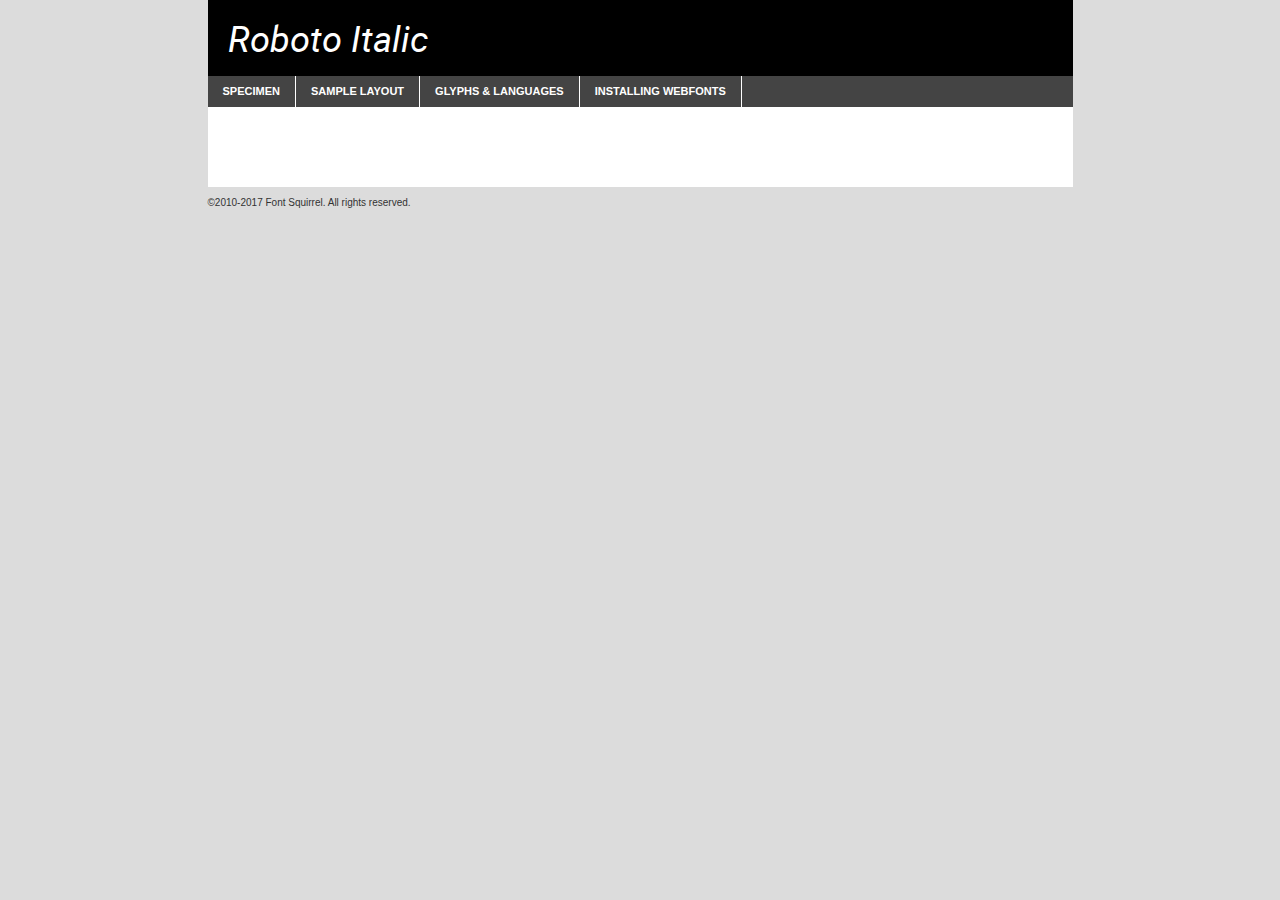
<file: fonts/Roboto/roboto-italic-demo.html>
<!DOCTYPE html PUBLIC "-//W3C//DTD XHTML 1.0 Transitional//EN"
	"http://www.w3.org/TR/xhtml1/DTD/xhtml1-transitional.dtd">

<html xmlns="http://www.w3.org/1999/xhtml" xml:lang="en" lang="en">
<head>
	<meta http-equiv="Content-Type" content="text/html; charset=utf-8" />
	<script src="http://ajax.googleapis.com/ajax/libs/jquery/1.7.2/jquery.min.js" type="text/javascript" charset="utf-8"></script>
	<script type="text/javascript">
	(function($){$.fn.easyTabs=function(option){var param=jQuery.extend({fadeSpeed:"fast",defaultContent:1,activeClass:'active'},option);$(this).each(function(){var thisId="#"+this.id;if(param.defaultContent==''){param.defaultContent=1;}
	if(typeof param.defaultContent=="number")
	{var defaultTab=$(thisId+" .tabs li:eq("+(param.defaultContent-1)+") a").attr('href').substr(1);}else{var defaultTab=param.defaultContent;}
	$(thisId+" .tabs li a").each(function(){var tabToHide=$(this).attr('href').substr(1);$("#"+tabToHide).addClass('easytabs-tab-content');});hideAll();changeContent(defaultTab);function hideAll(){$(thisId+" .easytabs-tab-content").hide();}
	function changeContent(tabId){hideAll();$(thisId+" .tabs li").removeClass(param.activeClass);$(thisId+" .tabs li a[href=#"+tabId+"]").closest('li').addClass(param.activeClass);if(param.fadeSpeed!="none")
	{$(thisId+" #"+tabId).fadeIn(param.fadeSpeed);}else{$(thisId+" #"+tabId).show();}}
	$(thisId+" .tabs li").click(function(){var tabId=$(this).find('a').attr('href').substr(1);changeContent(tabId);return false;});});}})(jQuery);
	</script>
	<link rel="stylesheet" href="specimen_files/specimen_stylesheet.css" type="text/css" charset="utf-8" />
	<link rel="stylesheet" href="stylesheet.css" type="text/css" charset="utf-8" />

	<style type="text/css">
					body{
				font-family: 'robotoitalic';
							}
		</style>

	<title>Roboto Italic Specimen</title>
	
	
	<script type="text/javascript" charset="utf-8">
		$(document).ready(function() {
			$('#container').easyTabs({defaultContent:1});
		});
	</script>
</head>

<body>
<div id="container">
	<div id="header">
		Roboto Italic	</div>
	<ul class="tabs">
		<li><a href="#specimen">Specimen</a></li>
		<li><a href="#layout">Sample Layout</a></li>
				<li><a href="#glyphs">Glyphs &amp; Languages</a></li>
		<li><a href="#installing">Installing Webfonts</a></li>
		
	</ul>
	
	<div id="main_content">

		
			<div id="specimen">
		
				<div class="section">
					<div class="grid12 firstcol">
						<div class="huge">AaBb</div>
					</div>
				</div>
		
				<div class="section">
					<div class="glyph_range">A&#x200B;B&#x200b;C&#x200b;D&#x200b;E&#x200b;F&#x200b;G&#x200b;H&#x200b;I&#x200b;J&#x200b;K&#x200b;L&#x200b;M&#x200b;N&#x200b;O&#x200b;P&#x200b;Q&#x200b;R&#x200b;S&#x200b;T&#x200b;U&#x200b;V&#x200b;W&#x200b;X&#x200b;Y&#x200b;Z&#x200b;a&#x200b;b&#x200b;c&#x200b;d&#x200b;e&#x200b;f&#x200b;g&#x200b;h&#x200b;i&#x200b;j&#x200b;k&#x200b;l&#x200b;m&#x200b;n&#x200b;o&#x200b;p&#x200b;q&#x200b;r&#x200b;s&#x200b;t&#x200b;u&#x200b;v&#x200b;w&#x200b;x&#x200b;y&#x200b;z&#x200b;1&#x200b;2&#x200b;3&#x200b;4&#x200b;5&#x200b;6&#x200b;7&#x200b;8&#x200b;9&#x200b;0&#x200b;&amp;&#x200b;.&#x200b;,&#x200b;?&#x200b;!&#x200b;&#64;&#x200b;(&#x200b;)&#x200b;#&#x200b;$&#x200b;%&#x200b;*&#x200b;+&#x200b;-&#x200b;=&#x200b;:&#x200b;;</div>
				</div>
				<div class="section">
					<div class="grid12 firstcol">
						<table class="sample_table">
							<tr><td>10</td><td class="size10">abcdefghijklmnopqrstuvwxyzABCDEFGHIJKLMNOPQRSTUVWXYZ0123456789abcdefghijklmnopqrstuvwxyzABCDEFGHIJKLMNOPQRSTUVWXYZ0123456789abcdefghijklmnopqrstuvwxyzABCDEFGHIJKLMNOPQRSTUVWXYZ</td></tr>
							<tr><td>11</td><td class="size11">abcdefghijklmnopqrstuvwxyzABCDEFGHIJKLMNOPQRSTUVWXYZ0123456789abcdefghijklmnopqrstuvwxyzABCDEFGHIJKLMNOPQRSTUVWXYZ0123456789abcdefghijklmnopqrstuvwxyzABCDEFGHIJKLMNOPQRSTUVWXYZ</td></tr>
							<tr><td>12</td><td class="size12">abcdefghijklmnopqrstuvwxyzABCDEFGHIJKLMNOPQRSTUVWXYZ0123456789abcdefghijklmnopqrstuvwxyzABCDEFGHIJKLMNOPQRSTUVWXYZ0123456789abcdefghijklmnopqrstuvwxyzABCDEFGHIJKLMNOPQRSTUVWXYZ</td></tr>
							<tr><td>13</td><td class="size13">abcdefghijklmnopqrstuvwxyzABCDEFGHIJKLMNOPQRSTUVWXYZ0123456789abcdefghijklmnopqrstuvwxyzABCDEFGHIJKLMNOPQRSTUVWXYZ0123456789abcdefghijklmnopqrstuvwxyzABCDEFGHIJKLMNOPQRSTUVWXYZ</td></tr>
							<tr><td>14</td><td class="size14">abcdefghijklmnopqrstuvwxyzABCDEFGHIJKLMNOPQRSTUVWXYZ0123456789abcdefghijklmnopqrstuvwxyzABCDEFGHIJKLMNOPQRSTUVWXYZ0123456789abcdefghijklmnopqrstuvwxyzABCDEFGHIJKLMNOPQRSTUVWXYZ</td></tr>
							<tr><td>16</td><td class="size16">abcdefghijklmnopqrstuvwxyzABCDEFGHIJKLMNOPQRSTUVWXYZ0123456789abcdefghijklmnopqrstuvwxyzABCDEFGHIJKLMNOPQRSTUVWXYZ</td></tr>
							<tr><td>18</td><td class="size18">abcdefghijklmnopqrstuvwxyzABCDEFGHIJKLMNOPQRSTUVWXYZ0123456789abcdefghijklmnopqrstuvwxyzABCDEFGHIJKLMNOPQRSTUVWXYZ</td></tr>
							<tr><td>20</td><td class="size20">abcdefghijklmnopqrstuvwxyzABCDEFGHIJKLMNOPQRSTUVWXYZ0123456789abcdefghijklmnopqrstuvwxyzABCDEFGHIJKLMNOPQRSTUVWXYZ</td></tr>
							<tr><td>24</td><td class="size24">abcdefghijklmnopqrstuvwxyzABCDEFGHIJKLMNOPQRSTUVWXYZ0123456789abcdefghijklmnopqrstuvwxyzABCDEFGHIJKLMNOPQRSTUVWXYZ</td></tr>
							<tr><td>30</td><td class="size30">abcdefghijklmnopqrstuvwxyzABCDEFGHIJKLMNOPQRSTUVWXYZ0123456789abcdefghijklmnopqrstuvwxyzABCDEFGHIJKLMNOPQRSTUVWXYZ</td></tr>
							<tr><td>36</td><td class="size36">abcdefghijklmnopqrstuvwxyzABCDEFGHIJKLMNOPQRSTUVWXYZ0123456789abcdefghijklmnopqrstuvwxyzABCDEFGHIJKLMNOPQRSTUVWXYZ</td></tr>
							<tr><td>48</td><td class="size48">abcdefghijklmnopqrstuvwxyzABCDEFGHIJKLMNOPQRSTUVWXYZ0123456789abcdefghijklmnopqrstuvwxyzABCDEFGHIJKLMNOPQRSTUVWXYZ</td></tr>
							<tr><td>60</td><td class="size60">abcdefghijklmnopqrstuvwxyzABCDEFGHIJKLMNOPQRSTUVWXYZ0123456789abcdefghijklmnopqrstuvwxyzABCDEFGHIJKLMNOPQRSTUVWXYZ</td></tr>
							<tr><td>72</td><td class="size72">abcdefghijklmnopqrstuvwxyzABCDEFGHIJKLMNOPQRSTUVWXYZ0123456789abcdefghijklmnopqrstuvwxyzABCDEFGHIJKLMNOPQRSTUVWXYZ</td></tr>
							<tr><td>90</td><td class="size90">abcdefghijklmnopqrstuvwxyzABCDEFGHIJKLMNOPQRSTUVWXYZ0123456789abcdefghijklmnopqrstuvwxyzABCDEFGHIJKLMNOPQRSTUVWXYZ</td></tr>
						</table>
				
					</div>
			
				</div>
		
		
		
								<div class="section" id="bodycomparison">


										<div id="xheight">
				<div class="fontbody">&#x25FC;&#x25FC;&#x25FC;&#x25FC;&#x25FC;&#x25FC;&#x25FC;&#x25FC;&#x25FC;&#x25FC;&#x25FC;&#x25FC;&#x25FC;&#x25FC;&#x25FC;&#x25FC;&#x25FC;&#x25FC;&#x25FC;&#x25FC;&#x25FC;&#x25FC;&#x25FC;&#x25FC;&#x25FC;&#x25FC;&#x25FC;&#x25FC;&#x25FC;&#x25FC;&#x25FC;&#x25FC;&#x25FC;&#x25FC;&#x25FC;&#x25FC;&#x25FC;&#x25FC;&#x25FC;&#x25FC;&#x25FC;&#x25FC;&#x25FC;&#x25FC;&#x25FC;&#x25FC;&#x25FC;&#x25FC;&#x25FC;&#x25FC;&#x25FC;&#x25FC;&#x25FC;&#x25FC;&#x25FC;&#x25FC;&#x25FC;&#x25FC;&#x25FC;&#x25FC;&#x25FC;&#x25FC;&#x25FC;&#x25FC;&#x25FC;&#x25FC;&#x25FC;&#x25FC;&#x25FC;&#x25FC;&#x25FC;&#x25FC;&#x25FC;&#x25FC;&#x25FC;&#x25FC;&#x25FC;&#x25FC;&#x25FC;&#x25FC;&#x25FC;&#x25FC;&#x25FC;&#x25FC;&#x25FC;&#x25FC;&#x25FC;&#x25FC;&#x25FC;&#x25FC;&#x25FC;&#x25FC;&#x25FC;&#x25FC;&#x25FC;&#x25FC;&#x25FC;&#x25FC;&#x25FC;body</div><div class="arialbody">body</div><div class="verdanabody">body</div><div class="georgiabody">body</div></div>
										<div class="fontbody" style="z-index:1">
											body<span>Roboto Italic</span>
										</div>
										<div class="arialbody" style="z-index:1">
											body<span>Arial</span>
										</div>
										<div class="verdanabody" style="z-index:1">
											body<span>Verdana</span>
										</div>
										<div class="georgiabody" style="z-index:1">
											body<span>Georgia</span>
										</div>



								</div>
		
		
				<div class="section psample psample_row1" id="">
					
					<div class="grid2 firstcol">
						<p class="size10"><span>10.</span>Aenean lacinia bibendum nulla sed consectetur. Fusce dapibus, tellus ac cursus commodo, tortor mauris condimentum nibh, ut fermentum massa justo sit amet risus. Nullam id dolor id nibh ultricies vehicula ut id elit. Cum sociis natoque penatibus et magnis dis parturient montes, nascetur ridiculus mus. Nulla vitae elit libero, a pharetra augue.</p>
			
					</div>
					<div class="grid3">
						<p class="size11"><span>11.</span>Aenean lacinia bibendum nulla sed consectetur. Fusce dapibus, tellus ac cursus commodo, tortor mauris condimentum nibh, ut fermentum massa justo sit amet risus. Nullam id dolor id nibh ultricies vehicula ut id elit. Cum sociis natoque penatibus et magnis dis parturient montes, nascetur ridiculus mus. Nulla vitae elit libero, a pharetra augue.</p>
			
					</div>
					<div class="grid3">
						<p class="size12"><span>12.</span>Aenean lacinia bibendum nulla sed consectetur. Fusce dapibus, tellus ac cursus commodo, tortor mauris condimentum nibh, ut fermentum massa justo sit amet risus. Nullam id dolor id nibh ultricies vehicula ut id elit. Cum sociis natoque penatibus et magnis dis parturient montes, nascetur ridiculus mus. Nulla vitae elit libero, a pharetra augue.</p>
			
					</div>
					<div class="grid4">
						<p class="size13"><span>13.</span>Aenean lacinia bibendum nulla sed consectetur. Fusce dapibus, tellus ac cursus commodo, tortor mauris condimentum nibh, ut fermentum massa justo sit amet risus. Nullam id dolor id nibh ultricies vehicula ut id elit. Cum sociis natoque penatibus et magnis dis parturient montes, nascetur ridiculus mus. Nulla vitae elit libero, a pharetra augue.</p>
			
					</div>
					<div class="white_blend"></div>
					
				</div>
				<div class="section psample psample_row2" id="">
					<div class="grid3 firstcol">
						<p class="size14"><span>14.</span>Aenean lacinia bibendum nulla sed consectetur. Fusce dapibus, tellus ac cursus commodo, tortor mauris condimentum nibh, ut fermentum massa justo sit amet risus. Nullam id dolor id nibh ultricies vehicula ut id elit. Cum sociis natoque penatibus et magnis dis parturient montes, nascetur ridiculus mus. Nulla vitae elit libero, a pharetra augue.</p>
			
					</div>
					<div class="grid4">
						<p class="size16"><span>16.</span>Aenean lacinia bibendum nulla sed consectetur. Fusce dapibus, tellus ac cursus commodo, tortor mauris condimentum nibh, ut fermentum massa justo sit amet risus. Nullam id dolor id nibh ultricies vehicula ut id elit. Cum sociis natoque penatibus et magnis dis parturient montes, nascetur ridiculus mus. Nulla vitae elit libero, a pharetra augue.</p>
			
					</div>
					<div class="grid5">
						<p class="size18"><span>18.</span>Aenean lacinia bibendum nulla sed consectetur. Fusce dapibus, tellus ac cursus commodo, tortor mauris condimentum nibh, ut fermentum massa justo sit amet risus. Nullam id dolor id nibh ultricies vehicula ut id elit. Cum sociis natoque penatibus et magnis dis parturient montes, nascetur ridiculus mus. Nulla vitae elit libero, a pharetra augue.</p>
			
					</div>

					<div class="white_blend"></div>

				</div>
				
				<div class="section psample psample_row3" id="">
					<div class="grid5 firstcol">
						<p class="size20"><span>20.</span>Aenean lacinia bibendum nulla sed consectetur. Fusce dapibus, tellus ac cursus commodo, tortor mauris condimentum nibh, ut fermentum massa justo sit amet risus. Nullam id dolor id nibh ultricies vehicula ut id elit. Cum sociis natoque penatibus et magnis dis parturient montes, nascetur ridiculus mus. Nulla vitae elit libero, a pharetra augue.</p>
					</div>
					<div class="grid7">
						<p class="size24"><span>24.</span>Aenean lacinia bibendum nulla sed consectetur. Fusce dapibus, tellus ac cursus commodo, tortor mauris condimentum nibh, ut fermentum massa justo sit amet risus. Nullam id dolor id nibh ultricies vehicula ut id elit. Cum sociis natoque penatibus et magnis dis parturient montes, nascetur ridiculus mus. Nulla vitae elit libero, a pharetra augue.</p>
					</div>
					
					<div class="white_blend"></div>
					
				</div>
				
				<div class="section psample psample_row4" id="">
					<div class="grid12 firstcol">
						<p class="size30"><span>30.</span>Aenean lacinia bibendum nulla sed consectetur. Fusce dapibus, tellus ac cursus commodo, tortor mauris condimentum nibh, ut fermentum massa justo sit amet risus. Nullam id dolor id nibh ultricies vehicula ut id elit. Cum sociis natoque penatibus et magnis dis parturient montes, nascetur ridiculus mus. Nulla vitae elit libero, a pharetra augue.</p>
					</div>
					<div class="white_blend"></div>
					
				</div>
				
				
				
				<div class="section psample psample_row1 fullreverse">
					<div class="grid2 firstcol">
						<p class="size10"><span>10.</span>Aenean lacinia bibendum nulla sed consectetur. Fusce dapibus, tellus ac cursus commodo, tortor mauris condimentum nibh, ut fermentum massa justo sit amet risus. Nullam id dolor id nibh ultricies vehicula ut id elit. Cum sociis natoque penatibus et magnis dis parturient montes, nascetur ridiculus mus. Nulla vitae elit libero, a pharetra augue.</p>
			
					</div>
					<div class="grid3">
						<p class="size11"><span>11.</span>Aenean lacinia bibendum nulla sed consectetur. Fusce dapibus, tellus ac cursus commodo, tortor mauris condimentum nibh, ut fermentum massa justo sit amet risus. Nullam id dolor id nibh ultricies vehicula ut id elit. Cum sociis natoque penatibus et magnis dis parturient montes, nascetur ridiculus mus. Nulla vitae elit libero, a pharetra augue.</p>
			
					</div>
					<div class="grid3">
						<p class="size12"><span>12.</span>Aenean lacinia bibendum nulla sed consectetur. Fusce dapibus, tellus ac cursus commodo, tortor mauris condimentum nibh, ut fermentum massa justo sit amet risus. Nullam id dolor id nibh ultricies vehicula ut id elit. Cum sociis natoque penatibus et magnis dis parturient montes, nascetur ridiculus mus. Nulla vitae elit libero, a pharetra augue.</p>
			
					</div>
					<div class="grid4">
						<p class="size13"><span>13.</span>Aenean lacinia bibendum nulla sed consectetur. Fusce dapibus, tellus ac cursus commodo, tortor mauris condimentum nibh, ut fermentum massa justo sit amet risus. Nullam id dolor id nibh ultricies vehicula ut id elit. Cum sociis natoque penatibus et magnis dis parturient montes, nascetur ridiculus mus. Nulla vitae elit libero, a pharetra augue.</p>
			
					</div>
					<div class="black_blend"></div>
					
				</div>
				
				<div class="section psample psample_row2 fullreverse">
					<div class="grid3 firstcol">
						<p class="size14"><span>14.</span>Aenean lacinia bibendum nulla sed consectetur. Fusce dapibus, tellus ac cursus commodo, tortor mauris condimentum nibh, ut fermentum massa justo sit amet risus. Nullam id dolor id nibh ultricies vehicula ut id elit. Cum sociis natoque penatibus et magnis dis parturient montes, nascetur ridiculus mus. Nulla vitae elit libero, a pharetra augue.</p>
			
					</div>
					<div class="grid4">
						<p class="size16"><span>16.</span>Aenean lacinia bibendum nulla sed consectetur. Fusce dapibus, tellus ac cursus commodo, tortor mauris condimentum nibh, ut fermentum massa justo sit amet risus. Nullam id dolor id nibh ultricies vehicula ut id elit. Cum sociis natoque penatibus et magnis dis parturient montes, nascetur ridiculus mus. Nulla vitae elit libero, a pharetra augue.</p>
			
					</div>
					<div class="grid5">
						<p class="size18"><span>18.</span>Aenean lacinia bibendum nulla sed consectetur. Fusce dapibus, tellus ac cursus commodo, tortor mauris condimentum nibh, ut fermentum massa justo sit amet risus. Nullam id dolor id nibh ultricies vehicula ut id elit. Cum sociis natoque penatibus et magnis dis parturient montes, nascetur ridiculus mus. Nulla vitae elit libero, a pharetra augue.</p>
			
					</div>
					<div class="black_blend"></div>

				</div>
				
				<div class="section psample fullreverse psample_row3" id="">
					<div class="grid5 firstcol">
						<p class="size20"><span>20.</span>Aenean lacinia bibendum nulla sed consectetur. Fusce dapibus, tellus ac cursus commodo, tortor mauris condimentum nibh, ut fermentum massa justo sit amet risus. Nullam id dolor id nibh ultricies vehicula ut id elit. Cum sociis natoque penatibus et magnis dis parturient montes, nascetur ridiculus mus. Nulla vitae elit libero, a pharetra augue.</p>
					</div>
					<div class="grid7">
						<p class="size24"><span>24.</span>Aenean lacinia bibendum nulla sed consectetur. Fusce dapibus, tellus ac cursus commodo, tortor mauris condimentum nibh, ut fermentum massa justo sit amet risus. Nullam id dolor id nibh ultricies vehicula ut id elit. Cum sociis natoque penatibus et magnis dis parturient montes, nascetur ridiculus mus. Nulla vitae elit libero, a pharetra augue.</p>
					</div>
					
					<div class="black_blend"></div>
					
				</div>
				
				<div class="section psample fullreverse psample_row4" id="" style="border-bottom: 20px #000 solid;">
					<div class="grid12 firstcol">
						<p class="size30"><span>30.</span>Aenean lacinia bibendum nulla sed consectetur. Fusce dapibus, tellus ac cursus commodo, tortor mauris condimentum nibh, ut fermentum massa justo sit amet risus. Nullam id dolor id nibh ultricies vehicula ut id elit. Cum sociis natoque penatibus et magnis dis parturient montes, nascetur ridiculus mus. Nulla vitae elit libero, a pharetra augue.</p>
					</div>
					<div class="black_blend"></div>
					
				</div>
				
				
				
				
			</div>
			
			<div id="layout">
				
				<div class="section">
					
					<div class="grid12 firstcol">
						<h1>Lorem Ipsum Dolor</h1>
						<h2>Etiam porta sem malesuada magna mollis euismod</h2>
						
						<p class="byline">By <a href="#link">Aenean Lacinia</a></p>
					</div>
				</div>
				<div class="section">
					<div class="grid8 firstcol">
						<p class="large">Donec sed odio dui. Morbi leo risus, porta ac consectetur ac, vestibulum at eros. Fusce dapibus, tellus ac cursus commodo, tortor mauris condimentum nibh, ut fermentum massa justo sit amet risus. </p>

						
						<h3>Pellentesque ornare sem</h3>

						<p>Maecenas sed diam eget risus varius blandit sit amet non magna. Maecenas faucibus mollis interdum. Donec ullamcorper nulla non metus auctor fringilla. Nullam id dolor id nibh ultricies vehicula ut id elit. Nullam id dolor id nibh ultricies vehicula ut id elit. </p>

						<p>Aenean eu leo quam. Pellentesque ornare sem lacinia quam venenatis vestibulum. Lorem ipsum dolor sit amet, consectetur adipiscing elit. Cum sociis natoque penatibus et magnis dis parturient montes, nascetur ridiculus mus. </p>

						<p>Nulla vitae elit libero, a pharetra augue. Praesent commodo cursus magna, vel scelerisque nisl consectetur et. Aenean lacinia bibendum nulla sed consectetur. </p>

						<p>Nullam quis risus eget urna mollis ornare vel eu leo. Nullam quis risus eget urna mollis ornare vel eu leo. Maecenas sed diam eget risus varius blandit sit amet non magna. Donec ullamcorper nulla non metus auctor fringilla. </p>

						<h3>Cras mattis consectetur</h3>

						<p>Aenean eu leo quam. Pellentesque ornare sem lacinia quam venenatis vestibulum. Aenean lacinia bibendum nulla sed consectetur. Integer posuere erat a ante venenatis dapibus posuere velit aliquet. Cras mattis consectetur purus sit amet fermentum. </p>

						<p>Nullam id dolor id nibh ultricies vehicula ut id elit. Nullam quis risus eget urna mollis ornare vel eu leo. Cras mattis consectetur purus sit amet fermentum.</p>
					</div>
					
					<div class="grid4 sidebar">
						
						<div class="box reverse">
							<p class="last">Nullam quis risus eget urna mollis ornare vel eu leo. Donec ullamcorper nulla non metus auctor fringilla. Cras mattis consectetur purus sit amet fermentum. Sed posuere consectetur est at lobortis. Lorem ipsum dolor sit amet, consectetur adipiscing elit. </p>
						</div>
						
						<p class="caption">Maecenas sed diam eget risus varius.</p>

						<p>Vestibulum id ligula porta felis euismod semper. Integer posuere erat a ante venenatis dapibus posuere velit aliquet. Vestibulum id ligula porta felis euismod semper. Sed posuere consectetur est at lobortis. Maecenas sed diam eget risus varius blandit sit amet non magna. Fusce dapibus, tellus ac cursus commodo, tortor mauris condimentum nibh, ut fermentum massa justo sit amet risus. </p>

					

						<p>Duis mollis, est non commodo luctus, nisi erat porttitor ligula, eget lacinia odio sem nec elit. Aenean lacinia bibendum nulla sed consectetur. Vivamus sagittis lacus vel augue laoreet rutrum faucibus dolor auctor. Aenean lacinia bibendum nulla sed consectetur. Nullam quis risus eget urna mollis ornare vel eu leo. </p>

						<p>Praesent commodo cursus magna, vel scelerisque nisl consectetur et. Donec ullamcorper nulla non metus auctor fringilla. Maecenas faucibus mollis interdum. Fusce dapibus, tellus ac cursus commodo, tortor mauris condimentum nibh, ut fermentum massa justo sit amet risus. </p>

					</div>
				</div>
				
			</div>


			



		<div id="glyphs">
			<div class="section">
				<div class="grid12 firstcol">
			
				<h1>Language Support</h1>
				<p>The subset of Roboto Italic in this kit supports the following languages:<br />
			
					Albanian, Basque, Breton, Chamorro, Danish, Dutch, English, Faroese, Finnish, French, Frisian, Galician, German, Icelandic, Italian, Malagasy, Norwegian, Portuguese, Spanish, Swedish, Alsatian, Aragonese, Arapaho, Arrernte, Asturian, Aymara, Bislama, Cebuano, Corsican, Fijian, French_creole, Genoese, Gilbertese, Greenlandic, Haitian_creole, Hiligaynon, Hmong, Hopi, Ibanag, Iloko_ilokano, Indonesian, Interglossa_glosa, Interlingua, Irish_gaelic, Jerriais, Lojban, Lombard, Luxembourgeois, Manx, Mohawk, Norfolk_pitcairnese, Occitan, Oromo, Pangasinan, Papiamento, Piedmontese, Potawatomi, Rhaeto-romance, Romansh, Rotokas, Sami_lule, Samoan, Sardinian, Scots_gaelic, Seychelles_creole, Shona, Sicilian, Somali, Southern_ndebele, Swahili, Swati_swazi, Tagalog_filipino_pilipino, Tetum, Tok_pisin, Uyghur_latinized, Volapuk, Walloon, Warlpiri, Xhosa, Yapese, Zulu, Latinbasic, Ubasic, Demo				</p>
				<h1>Glyph Chart</h1>
				<p>The subset of Roboto Italic in this kit includes all the glyphs listed below. Unicode entities are included above each glyph to help you insert individual characters into your layout.</p>
				<div id="glyph_chart">
			
																														 <div><p>&amp;#2;</p>&#2;</div>
																				 <div><p>&amp;#13;</p>&#13;</div>
																				 <div><p>&amp;#32;</p>&#32;</div>
																				 <div><p>&amp;#33;</p>&#33;</div>
																				 <div><p>&amp;#34;</p>&#34;</div>
																				 <div><p>&amp;#35;</p>&#35;</div>
																				 <div><p>&amp;#36;</p>&#36;</div>
																				 <div><p>&amp;#37;</p>&#37;</div>
																				 <div><p>&amp;#38;</p>&#38;</div>
																				 <div><p>&amp;#39;</p>&#39;</div>
																				 <div><p>&amp;#40;</p>&#40;</div>
																				 <div><p>&amp;#41;</p>&#41;</div>
																				 <div><p>&amp;#42;</p>&#42;</div>
																				 <div><p>&amp;#43;</p>&#43;</div>
																				 <div><p>&amp;#44;</p>&#44;</div>
																				 <div><p>&amp;#45;</p>&#45;</div>
																				 <div><p>&amp;#46;</p>&#46;</div>
																				 <div><p>&amp;#47;</p>&#47;</div>
																				 <div><p>&amp;#48;</p>&#48;</div>
																				 <div><p>&amp;#49;</p>&#49;</div>
																				 <div><p>&amp;#50;</p>&#50;</div>
																				 <div><p>&amp;#51;</p>&#51;</div>
																				 <div><p>&amp;#52;</p>&#52;</div>
																				 <div><p>&amp;#53;</p>&#53;</div>
																				 <div><p>&amp;#54;</p>&#54;</div>
																				 <div><p>&amp;#55;</p>&#55;</div>
																				 <div><p>&amp;#56;</p>&#56;</div>
																				 <div><p>&amp;#57;</p>&#57;</div>
																				 <div><p>&amp;#58;</p>&#58;</div>
																				 <div><p>&amp;#59;</p>&#59;</div>
																				 <div><p>&amp;#60;</p>&#60;</div>
																				 <div><p>&amp;#61;</p>&#61;</div>
																				 <div><p>&amp;#62;</p>&#62;</div>
																				 <div><p>&amp;#63;</p>&#63;</div>
																				 <div><p>&amp;#64;</p>&#64;</div>
																				 <div><p>&amp;#65;</p>&#65;</div>
																				 <div><p>&amp;#66;</p>&#66;</div>
																				 <div><p>&amp;#67;</p>&#67;</div>
																				 <div><p>&amp;#68;</p>&#68;</div>
																				 <div><p>&amp;#69;</p>&#69;</div>
																				 <div><p>&amp;#70;</p>&#70;</div>
																				 <div><p>&amp;#71;</p>&#71;</div>
																				 <div><p>&amp;#72;</p>&#72;</div>
																				 <div><p>&amp;#73;</p>&#73;</div>
																				 <div><p>&amp;#74;</p>&#74;</div>
																				 <div><p>&amp;#75;</p>&#75;</div>
																				 <div><p>&amp;#76;</p>&#76;</div>
																				 <div><p>&amp;#77;</p>&#77;</div>
																				 <div><p>&amp;#78;</p>&#78;</div>
																				 <div><p>&amp;#79;</p>&#79;</div>
																				 <div><p>&amp;#80;</p>&#80;</div>
																				 <div><p>&amp;#81;</p>&#81;</div>
																				 <div><p>&amp;#82;</p>&#82;</div>
																				 <div><p>&amp;#83;</p>&#83;</div>
																				 <div><p>&amp;#84;</p>&#84;</div>
																				 <div><p>&amp;#85;</p>&#85;</div>
																				 <div><p>&amp;#86;</p>&#86;</div>
																				 <div><p>&amp;#87;</p>&#87;</div>
																				 <div><p>&amp;#88;</p>&#88;</div>
																				 <div><p>&amp;#89;</p>&#89;</div>
																				 <div><p>&amp;#90;</p>&#90;</div>
																				 <div><p>&amp;#91;</p>&#91;</div>
																				 <div><p>&amp;#92;</p>&#92;</div>
																				 <div><p>&amp;#93;</p>&#93;</div>
																				 <div><p>&amp;#94;</p>&#94;</div>
																				 <div><p>&amp;#95;</p>&#95;</div>
																				 <div><p>&amp;#96;</p>&#96;</div>
																				 <div><p>&amp;#97;</p>&#97;</div>
																				 <div><p>&amp;#98;</p>&#98;</div>
																				 <div><p>&amp;#99;</p>&#99;</div>
																				 <div><p>&amp;#100;</p>&#100;</div>
																				 <div><p>&amp;#101;</p>&#101;</div>
																				 <div><p>&amp;#102;</p>&#102;</div>
																				 <div><p>&amp;#103;</p>&#103;</div>
																				 <div><p>&amp;#104;</p>&#104;</div>
																				 <div><p>&amp;#105;</p>&#105;</div>
																				 <div><p>&amp;#106;</p>&#106;</div>
																				 <div><p>&amp;#107;</p>&#107;</div>
																				 <div><p>&amp;#108;</p>&#108;</div>
																				 <div><p>&amp;#109;</p>&#109;</div>
																				 <div><p>&amp;#110;</p>&#110;</div>
																				 <div><p>&amp;#111;</p>&#111;</div>
																				 <div><p>&amp;#112;</p>&#112;</div>
																				 <div><p>&amp;#113;</p>&#113;</div>
																				 <div><p>&amp;#114;</p>&#114;</div>
																				 <div><p>&amp;#115;</p>&#115;</div>
																				 <div><p>&amp;#116;</p>&#116;</div>
																				 <div><p>&amp;#117;</p>&#117;</div>
																				 <div><p>&amp;#118;</p>&#118;</div>
																				 <div><p>&amp;#119;</p>&#119;</div>
																				 <div><p>&amp;#120;</p>&#120;</div>
																				 <div><p>&amp;#121;</p>&#121;</div>
																				 <div><p>&amp;#122;</p>&#122;</div>
																				 <div><p>&amp;#123;</p>&#123;</div>
																				 <div><p>&amp;#124;</p>&#124;</div>
																				 <div><p>&amp;#125;</p>&#125;</div>
																				 <div><p>&amp;#126;</p>&#126;</div>
																				 <div><p>&amp;#160;</p>&#160;</div>
																				 <div><p>&amp;#161;</p>&#161;</div>
																				 <div><p>&amp;#162;</p>&#162;</div>
																				 <div><p>&amp;#163;</p>&#163;</div>
																				 <div><p>&amp;#164;</p>&#164;</div>
																				 <div><p>&amp;#165;</p>&#165;</div>
																				 <div><p>&amp;#166;</p>&#166;</div>
																				 <div><p>&amp;#167;</p>&#167;</div>
																				 <div><p>&amp;#168;</p>&#168;</div>
																				 <div><p>&amp;#169;</p>&#169;</div>
																				 <div><p>&amp;#170;</p>&#170;</div>
																				 <div><p>&amp;#171;</p>&#171;</div>
																				 <div><p>&amp;#172;</p>&#172;</div>
																				 <div><p>&amp;#173;</p>&#173;</div>
																				 <div><p>&amp;#174;</p>&#174;</div>
																				 <div><p>&amp;#175;</p>&#175;</div>
																				 <div><p>&amp;#176;</p>&#176;</div>
																				 <div><p>&amp;#177;</p>&#177;</div>
																				 <div><p>&amp;#178;</p>&#178;</div>
																				 <div><p>&amp;#179;</p>&#179;</div>
																				 <div><p>&amp;#180;</p>&#180;</div>
																				 <div><p>&amp;#181;</p>&#181;</div>
																				 <div><p>&amp;#182;</p>&#182;</div>
																				 <div><p>&amp;#183;</p>&#183;</div>
																				 <div><p>&amp;#184;</p>&#184;</div>
																				 <div><p>&amp;#185;</p>&#185;</div>
																				 <div><p>&amp;#186;</p>&#186;</div>
																				 <div><p>&amp;#187;</p>&#187;</div>
																				 <div><p>&amp;#188;</p>&#188;</div>
																				 <div><p>&amp;#189;</p>&#189;</div>
																				 <div><p>&amp;#190;</p>&#190;</div>
																				 <div><p>&amp;#191;</p>&#191;</div>
																				 <div><p>&amp;#192;</p>&#192;</div>
																				 <div><p>&amp;#193;</p>&#193;</div>
																				 <div><p>&amp;#194;</p>&#194;</div>
																				 <div><p>&amp;#195;</p>&#195;</div>
																				 <div><p>&amp;#196;</p>&#196;</div>
																				 <div><p>&amp;#197;</p>&#197;</div>
																				 <div><p>&amp;#198;</p>&#198;</div>
																				 <div><p>&amp;#199;</p>&#199;</div>
																				 <div><p>&amp;#200;</p>&#200;</div>
																				 <div><p>&amp;#201;</p>&#201;</div>
																				 <div><p>&amp;#202;</p>&#202;</div>
																				 <div><p>&amp;#203;</p>&#203;</div>
																				 <div><p>&amp;#204;</p>&#204;</div>
																				 <div><p>&amp;#205;</p>&#205;</div>
																				 <div><p>&amp;#206;</p>&#206;</div>
																				 <div><p>&amp;#207;</p>&#207;</div>
																				 <div><p>&amp;#208;</p>&#208;</div>
																				 <div><p>&amp;#209;</p>&#209;</div>
																				 <div><p>&amp;#210;</p>&#210;</div>
																				 <div><p>&amp;#211;</p>&#211;</div>
																				 <div><p>&amp;#212;</p>&#212;</div>
																				 <div><p>&amp;#213;</p>&#213;</div>
																				 <div><p>&amp;#214;</p>&#214;</div>
																				 <div><p>&amp;#215;</p>&#215;</div>
																				 <div><p>&amp;#216;</p>&#216;</div>
																				 <div><p>&amp;#217;</p>&#217;</div>
																				 <div><p>&amp;#218;</p>&#218;</div>
																				 <div><p>&amp;#219;</p>&#219;</div>
																				 <div><p>&amp;#220;</p>&#220;</div>
																				 <div><p>&amp;#221;</p>&#221;</div>
																				 <div><p>&amp;#222;</p>&#222;</div>
																				 <div><p>&amp;#223;</p>&#223;</div>
																				 <div><p>&amp;#224;</p>&#224;</div>
																				 <div><p>&amp;#225;</p>&#225;</div>
																				 <div><p>&amp;#226;</p>&#226;</div>
																				 <div><p>&amp;#227;</p>&#227;</div>
																				 <div><p>&amp;#228;</p>&#228;</div>
																				 <div><p>&amp;#229;</p>&#229;</div>
																				 <div><p>&amp;#230;</p>&#230;</div>
																				 <div><p>&amp;#231;</p>&#231;</div>
																				 <div><p>&amp;#232;</p>&#232;</div>
																				 <div><p>&amp;#233;</p>&#233;</div>
																				 <div><p>&amp;#234;</p>&#234;</div>
																				 <div><p>&amp;#235;</p>&#235;</div>
																				 <div><p>&amp;#236;</p>&#236;</div>
																				 <div><p>&amp;#237;</p>&#237;</div>
																				 <div><p>&amp;#238;</p>&#238;</div>
																				 <div><p>&amp;#239;</p>&#239;</div>
																				 <div><p>&amp;#240;</p>&#240;</div>
																				 <div><p>&amp;#241;</p>&#241;</div>
																				 <div><p>&amp;#242;</p>&#242;</div>
																				 <div><p>&amp;#243;</p>&#243;</div>
																				 <div><p>&amp;#244;</p>&#244;</div>
																				 <div><p>&amp;#245;</p>&#245;</div>
																				 <div><p>&amp;#246;</p>&#246;</div>
																				 <div><p>&amp;#247;</p>&#247;</div>
																				 <div><p>&amp;#248;</p>&#248;</div>
																				 <div><p>&amp;#249;</p>&#249;</div>
																				 <div><p>&amp;#250;</p>&#250;</div>
																				 <div><p>&amp;#251;</p>&#251;</div>
																				 <div><p>&amp;#252;</p>&#252;</div>
																				 <div><p>&amp;#253;</p>&#253;</div>
																				 <div><p>&amp;#254;</p>&#254;</div>
																				 <div><p>&amp;#255;</p>&#255;</div>
																				 <div><p>&amp;#338;</p>&#338;</div>
																				 <div><p>&amp;#339;</p>&#339;</div>
																				 <div><p>&amp;#376;</p>&#376;</div>
																				 <div><p>&amp;#710;</p>&#710;</div>
																				 <div><p>&amp;#732;</p>&#732;</div>
																				 <div><p>&amp;#8192;</p>&#8192;</div>
																				 <div><p>&amp;#8193;</p>&#8193;</div>
																				 <div><p>&amp;#8194;</p>&#8194;</div>
																				 <div><p>&amp;#8195;</p>&#8195;</div>
																				 <div><p>&amp;#8196;</p>&#8196;</div>
																				 <div><p>&amp;#8197;</p>&#8197;</div>
																				 <div><p>&amp;#8198;</p>&#8198;</div>
																				 <div><p>&amp;#8199;</p>&#8199;</div>
																				 <div><p>&amp;#8200;</p>&#8200;</div>
																				 <div><p>&amp;#8201;</p>&#8201;</div>
																				 <div><p>&amp;#8202;</p>&#8202;</div>
																				 <div><p>&amp;#8208;</p>&#8208;</div>
																				 <div><p>&amp;#8209;</p>&#8209;</div>
																				 <div><p>&amp;#8210;</p>&#8210;</div>
																				 <div><p>&amp;#8211;</p>&#8211;</div>
																				 <div><p>&amp;#8212;</p>&#8212;</div>
																				 <div><p>&amp;#8216;</p>&#8216;</div>
																				 <div><p>&amp;#8217;</p>&#8217;</div>
																				 <div><p>&amp;#8218;</p>&#8218;</div>
																				 <div><p>&amp;#8220;</p>&#8220;</div>
																				 <div><p>&amp;#8221;</p>&#8221;</div>
																				 <div><p>&amp;#8222;</p>&#8222;</div>
																				 <div><p>&amp;#8226;</p>&#8226;</div>
																				 <div><p>&amp;#8230;</p>&#8230;</div>
																				 <div><p>&amp;#8239;</p>&#8239;</div>
																				 <div><p>&amp;#8249;</p>&#8249;</div>
																				 <div><p>&amp;#8250;</p>&#8250;</div>
																				 <div><p>&amp;#8287;</p>&#8287;</div>
																				 <div><p>&amp;#8364;</p>&#8364;</div>
																				 <div><p>&amp;#8482;</p>&#8482;</div>
																				 <div><p>&amp;#9724;</p>&#9724;</div>
																				 <div><p>&amp;#64257;</p>&#64257;</div>
																				 <div><p>&amp;#64258;</p>&#64258;</div>
																				 <div><p>&amp;#64259;</p>&#64259;</div>
																				 <div><p>&amp;#64260;</p>&#64260;</div>
																												</div>	
				</div>
		
		
			</div>
		</div>
		
		
		<div id="specs">
			
		</div>
	
		<div id="installing">
			<div class="section">
				<div class="grid7 firstcol">
					<h1>Installing Webfonts</h1>
					
					<p>Webfonts are supported by all major browser platforms but not all in the same way. There are currently four different font formats that must be included in order to target all browsers. This includes TTF, WOFF, EOT and SVG.</p>
					
					<h2>1. Upload your webfonts</h2>
					<p>You must upload your webfont kit to your website. They should be in or near the same directory as your CSS files.</p>
					
					<h2>2. Include the webfont stylesheet</h2>
					<p>A special CSS @font-face declaration helps the various browsers select the appropriate font it needs without causing you a bunch of headaches. Learn more about this syntax by reading the <a href="https://www.fontspring.com/blog/further-hardening-of-the-bulletproof-syntax">Fontspring blog post</a> about it. The code for it is as follows:</p>


<code>
@font-face{ 
	font-family: 'MyWebFont';
	src: url('WebFont.eot');
	src: url('WebFont.eot?#iefix') format('embedded-opentype'),
	     url('WebFont.woff') format('woff'),
	     url('WebFont.ttf') format('truetype'),
	     url('WebFont.svg#webfont') format('svg');
}
</code>

	<p>We've already gone ahead and generated the code for you. All you have to do is link to the stylesheet in your HTML, like this:</p>
	<code>&lt;link rel=&quot;stylesheet&quot; href=&quot;stylesheet.css&quot; type=&quot;text/css&quot; charset=&quot;utf-8&quot; /&gt;</code>

					<h2>3. Modify your own stylesheet</h2>
					<p>To take advantage of your new fonts, you must tell your stylesheet to use them. Look at the original @font-face declaration above and find the property called "font-family." The name linked there will be what you use to reference the font. Prepend that webfont name to the font stack in the "font-family" property, inside the selector you want to change. For example:</p>
<code>p { font-family: 'WebFont', Arial, sans-serif; }</code>

<h2>4. Test</h2>
<p>Getting webfonts to work cross-browser <em>can</em> be tricky. Use the information in the sidebar to help you if you find that fonts aren't loading in a particular browser.</p>
				</div>
				
				<div class="grid5 sidebar">
					<div class="box">
						<h2>Troubleshooting<br />Font-Face Problems</h2>
						<p>Having trouble getting your webfonts to load in your new website? Here are some tips to sort out what might be the problem.</p>

						<h3>Fonts not showing in any browser</h3>

						<p>This sounds like you need to work on the plumbing. You either did not upload the fonts to the correct directory, or you did not link the fonts properly in the CSS. If you've confirmed that all this is correct and you still have a problem, take a look at your .htaccess file and see if requests are getting intercepted.</p>

						<h3>Fonts not loading in iPhone or iPad</h3>

						<p>The most common problem here is that you are serving the fonts from an IIS server. IIS refuses to serve files that have unknown MIME types. If that is the case, you must set the MIME type for SVG to "image/svg+xml" in the server settings. Follow these instructions from Microsoft if you need help.</p>

						<h3>Fonts not loading in Firefox</h3>

						<p>The primary reason for this failure? You are still using a version Firefox older than 3.5. So upgrade already! If that isn't it, then you are very likely serving fonts from a different domain. Firefox requires that all font assets be served from the same domain. Lastly it is possible that you need to add WOFF to your list of MIME types (if you are serving via IIS.)</p>

						<h3>Fonts not loading in IE</h3>

						<p>Are you looking at Internet Explorer on an actual Windows machine or are you cheating by using a service like Adobe BrowserLab? Many of these screenshot services do not render @font-face for IE. Best to test it on a real machine.</p>

						<h3>Fonts not loading in IE9</h3>

						<p>IE9, like Firefox, requires that fonts be served from the same domain as the website. Make sure that is the case.</p>
					</div>
				</div>
			</div>
			
		</div>
	
	</div>
	<div id="footer">
		<p>&copy;2010-2017 Font Squirrel. All rights reserved.</p>
	</div>
</div>
</body>
</html>
</file>
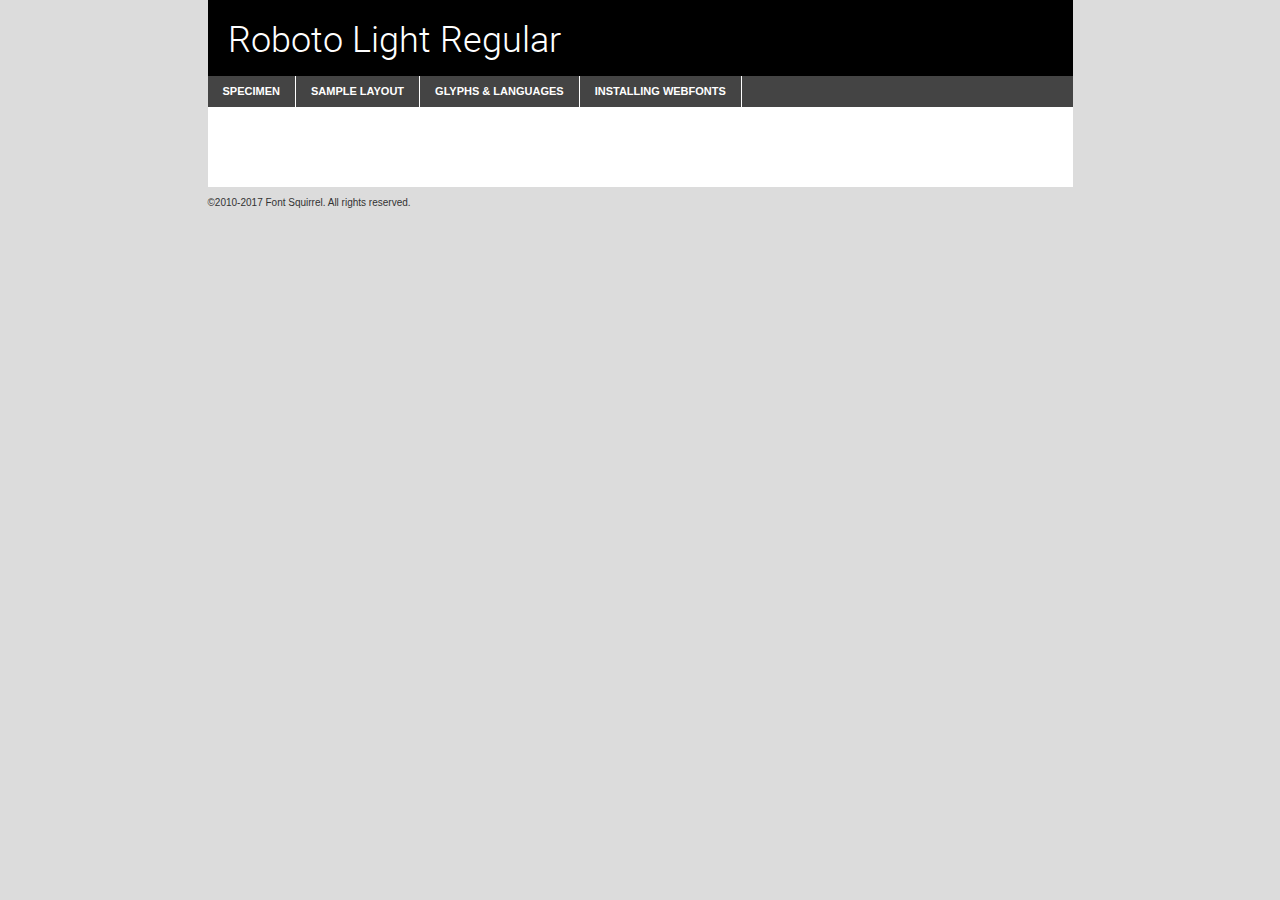
<file: fonts/Roboto/roboto-light-demo.html>
<!DOCTYPE html PUBLIC "-//W3C//DTD XHTML 1.0 Transitional//EN"
	"http://www.w3.org/TR/xhtml1/DTD/xhtml1-transitional.dtd">

<html xmlns="http://www.w3.org/1999/xhtml" xml:lang="en" lang="en">
<head>
	<meta http-equiv="Content-Type" content="text/html; charset=utf-8" />
	<script src="http://ajax.googleapis.com/ajax/libs/jquery/1.7.2/jquery.min.js" type="text/javascript" charset="utf-8"></script>
	<script type="text/javascript">
	(function($){$.fn.easyTabs=function(option){var param=jQuery.extend({fadeSpeed:"fast",defaultContent:1,activeClass:'active'},option);$(this).each(function(){var thisId="#"+this.id;if(param.defaultContent==''){param.defaultContent=1;}
	if(typeof param.defaultContent=="number")
	{var defaultTab=$(thisId+" .tabs li:eq("+(param.defaultContent-1)+") a").attr('href').substr(1);}else{var defaultTab=param.defaultContent;}
	$(thisId+" .tabs li a").each(function(){var tabToHide=$(this).attr('href').substr(1);$("#"+tabToHide).addClass('easytabs-tab-content');});hideAll();changeContent(defaultTab);function hideAll(){$(thisId+" .easytabs-tab-content").hide();}
	function changeContent(tabId){hideAll();$(thisId+" .tabs li").removeClass(param.activeClass);$(thisId+" .tabs li a[href=#"+tabId+"]").closest('li').addClass(param.activeClass);if(param.fadeSpeed!="none")
	{$(thisId+" #"+tabId).fadeIn(param.fadeSpeed);}else{$(thisId+" #"+tabId).show();}}
	$(thisId+" .tabs li").click(function(){var tabId=$(this).find('a').attr('href').substr(1);changeContent(tabId);return false;});});}})(jQuery);
	</script>
	<link rel="stylesheet" href="specimen_files/specimen_stylesheet.css" type="text/css" charset="utf-8" />
	<link rel="stylesheet" href="stylesheet.css" type="text/css" charset="utf-8" />

	<style type="text/css">
					body{
				font-family: 'robotolight';
							}
		</style>

	<title>Roboto Light Regular Specimen</title>
	
	
	<script type="text/javascript" charset="utf-8">
		$(document).ready(function() {
			$('#container').easyTabs({defaultContent:1});
		});
	</script>
</head>

<body>
<div id="container">
	<div id="header">
		Roboto Light Regular	</div>
	<ul class="tabs">
		<li><a href="#specimen">Specimen</a></li>
		<li><a href="#layout">Sample Layout</a></li>
				<li><a href="#glyphs">Glyphs &amp; Languages</a></li>
		<li><a href="#installing">Installing Webfonts</a></li>
		
	</ul>
	
	<div id="main_content">

		
			<div id="specimen">
		
				<div class="section">
					<div class="grid12 firstcol">
						<div class="huge">AaBb</div>
					</div>
				</div>
		
				<div class="section">
					<div class="glyph_range">A&#x200B;B&#x200b;C&#x200b;D&#x200b;E&#x200b;F&#x200b;G&#x200b;H&#x200b;I&#x200b;J&#x200b;K&#x200b;L&#x200b;M&#x200b;N&#x200b;O&#x200b;P&#x200b;Q&#x200b;R&#x200b;S&#x200b;T&#x200b;U&#x200b;V&#x200b;W&#x200b;X&#x200b;Y&#x200b;Z&#x200b;a&#x200b;b&#x200b;c&#x200b;d&#x200b;e&#x200b;f&#x200b;g&#x200b;h&#x200b;i&#x200b;j&#x200b;k&#x200b;l&#x200b;m&#x200b;n&#x200b;o&#x200b;p&#x200b;q&#x200b;r&#x200b;s&#x200b;t&#x200b;u&#x200b;v&#x200b;w&#x200b;x&#x200b;y&#x200b;z&#x200b;1&#x200b;2&#x200b;3&#x200b;4&#x200b;5&#x200b;6&#x200b;7&#x200b;8&#x200b;9&#x200b;0&#x200b;&amp;&#x200b;.&#x200b;,&#x200b;?&#x200b;!&#x200b;&#64;&#x200b;(&#x200b;)&#x200b;#&#x200b;$&#x200b;%&#x200b;*&#x200b;+&#x200b;-&#x200b;=&#x200b;:&#x200b;;</div>
				</div>
				<div class="section">
					<div class="grid12 firstcol">
						<table class="sample_table">
							<tr><td>10</td><td class="size10">abcdefghijklmnopqrstuvwxyzABCDEFGHIJKLMNOPQRSTUVWXYZ0123456789abcdefghijklmnopqrstuvwxyzABCDEFGHIJKLMNOPQRSTUVWXYZ0123456789abcdefghijklmnopqrstuvwxyzABCDEFGHIJKLMNOPQRSTUVWXYZ</td></tr>
							<tr><td>11</td><td class="size11">abcdefghijklmnopqrstuvwxyzABCDEFGHIJKLMNOPQRSTUVWXYZ0123456789abcdefghijklmnopqrstuvwxyzABCDEFGHIJKLMNOPQRSTUVWXYZ0123456789abcdefghijklmnopqrstuvwxyzABCDEFGHIJKLMNOPQRSTUVWXYZ</td></tr>
							<tr><td>12</td><td class="size12">abcdefghijklmnopqrstuvwxyzABCDEFGHIJKLMNOPQRSTUVWXYZ0123456789abcdefghijklmnopqrstuvwxyzABCDEFGHIJKLMNOPQRSTUVWXYZ0123456789abcdefghijklmnopqrstuvwxyzABCDEFGHIJKLMNOPQRSTUVWXYZ</td></tr>
							<tr><td>13</td><td class="size13">abcdefghijklmnopqrstuvwxyzABCDEFGHIJKLMNOPQRSTUVWXYZ0123456789abcdefghijklmnopqrstuvwxyzABCDEFGHIJKLMNOPQRSTUVWXYZ0123456789abcdefghijklmnopqrstuvwxyzABCDEFGHIJKLMNOPQRSTUVWXYZ</td></tr>
							<tr><td>14</td><td class="size14">abcdefghijklmnopqrstuvwxyzABCDEFGHIJKLMNOPQRSTUVWXYZ0123456789abcdefghijklmnopqrstuvwxyzABCDEFGHIJKLMNOPQRSTUVWXYZ0123456789abcdefghijklmnopqrstuvwxyzABCDEFGHIJKLMNOPQRSTUVWXYZ</td></tr>
							<tr><td>16</td><td class="size16">abcdefghijklmnopqrstuvwxyzABCDEFGHIJKLMNOPQRSTUVWXYZ0123456789abcdefghijklmnopqrstuvwxyzABCDEFGHIJKLMNOPQRSTUVWXYZ</td></tr>
							<tr><td>18</td><td class="size18">abcdefghijklmnopqrstuvwxyzABCDEFGHIJKLMNOPQRSTUVWXYZ0123456789abcdefghijklmnopqrstuvwxyzABCDEFGHIJKLMNOPQRSTUVWXYZ</td></tr>
							<tr><td>20</td><td class="size20">abcdefghijklmnopqrstuvwxyzABCDEFGHIJKLMNOPQRSTUVWXYZ0123456789abcdefghijklmnopqrstuvwxyzABCDEFGHIJKLMNOPQRSTUVWXYZ</td></tr>
							<tr><td>24</td><td class="size24">abcdefghijklmnopqrstuvwxyzABCDEFGHIJKLMNOPQRSTUVWXYZ0123456789abcdefghijklmnopqrstuvwxyzABCDEFGHIJKLMNOPQRSTUVWXYZ</td></tr>
							<tr><td>30</td><td class="size30">abcdefghijklmnopqrstuvwxyzABCDEFGHIJKLMNOPQRSTUVWXYZ0123456789abcdefghijklmnopqrstuvwxyzABCDEFGHIJKLMNOPQRSTUVWXYZ</td></tr>
							<tr><td>36</td><td class="size36">abcdefghijklmnopqrstuvwxyzABCDEFGHIJKLMNOPQRSTUVWXYZ0123456789abcdefghijklmnopqrstuvwxyzABCDEFGHIJKLMNOPQRSTUVWXYZ</td></tr>
							<tr><td>48</td><td class="size48">abcdefghijklmnopqrstuvwxyzABCDEFGHIJKLMNOPQRSTUVWXYZ0123456789abcdefghijklmnopqrstuvwxyzABCDEFGHIJKLMNOPQRSTUVWXYZ</td></tr>
							<tr><td>60</td><td class="size60">abcdefghijklmnopqrstuvwxyzABCDEFGHIJKLMNOPQRSTUVWXYZ0123456789abcdefghijklmnopqrstuvwxyzABCDEFGHIJKLMNOPQRSTUVWXYZ</td></tr>
							<tr><td>72</td><td class="size72">abcdefghijklmnopqrstuvwxyzABCDEFGHIJKLMNOPQRSTUVWXYZ0123456789abcdefghijklmnopqrstuvwxyzABCDEFGHIJKLMNOPQRSTUVWXYZ</td></tr>
							<tr><td>90</td><td class="size90">abcdefghijklmnopqrstuvwxyzABCDEFGHIJKLMNOPQRSTUVWXYZ0123456789abcdefghijklmnopqrstuvwxyzABCDEFGHIJKLMNOPQRSTUVWXYZ</td></tr>
						</table>
				
					</div>
			
				</div>
		
		
		
								<div class="section" id="bodycomparison">


										<div id="xheight">
				<div class="fontbody">&#x25FC;&#x25FC;&#x25FC;&#x25FC;&#x25FC;&#x25FC;&#x25FC;&#x25FC;&#x25FC;&#x25FC;&#x25FC;&#x25FC;&#x25FC;&#x25FC;&#x25FC;&#x25FC;&#x25FC;&#x25FC;&#x25FC;&#x25FC;&#x25FC;&#x25FC;&#x25FC;&#x25FC;&#x25FC;&#x25FC;&#x25FC;&#x25FC;&#x25FC;&#x25FC;&#x25FC;&#x25FC;&#x25FC;&#x25FC;&#x25FC;&#x25FC;&#x25FC;&#x25FC;&#x25FC;&#x25FC;&#x25FC;&#x25FC;&#x25FC;&#x25FC;&#x25FC;&#x25FC;&#x25FC;&#x25FC;&#x25FC;&#x25FC;&#x25FC;&#x25FC;&#x25FC;&#x25FC;&#x25FC;&#x25FC;&#x25FC;&#x25FC;&#x25FC;&#x25FC;&#x25FC;&#x25FC;&#x25FC;&#x25FC;&#x25FC;&#x25FC;&#x25FC;&#x25FC;&#x25FC;&#x25FC;&#x25FC;&#x25FC;&#x25FC;&#x25FC;&#x25FC;&#x25FC;&#x25FC;&#x25FC;&#x25FC;&#x25FC;&#x25FC;&#x25FC;&#x25FC;&#x25FC;&#x25FC;&#x25FC;&#x25FC;&#x25FC;&#x25FC;&#x25FC;&#x25FC;&#x25FC;&#x25FC;&#x25FC;&#x25FC;&#x25FC;&#x25FC;&#x25FC;&#x25FC;body</div><div class="arialbody">body</div><div class="verdanabody">body</div><div class="georgiabody">body</div></div>
										<div class="fontbody" style="z-index:1">
											body<span>Roboto Light Regular</span>
										</div>
										<div class="arialbody" style="z-index:1">
											body<span>Arial</span>
										</div>
										<div class="verdanabody" style="z-index:1">
											body<span>Verdana</span>
										</div>
										<div class="georgiabody" style="z-index:1">
											body<span>Georgia</span>
										</div>



								</div>
		
		
				<div class="section psample psample_row1" id="">
					
					<div class="grid2 firstcol">
						<p class="size10"><span>10.</span>Aenean lacinia bibendum nulla sed consectetur. Fusce dapibus, tellus ac cursus commodo, tortor mauris condimentum nibh, ut fermentum massa justo sit amet risus. Nullam id dolor id nibh ultricies vehicula ut id elit. Cum sociis natoque penatibus et magnis dis parturient montes, nascetur ridiculus mus. Nulla vitae elit libero, a pharetra augue.</p>
			
					</div>
					<div class="grid3">
						<p class="size11"><span>11.</span>Aenean lacinia bibendum nulla sed consectetur. Fusce dapibus, tellus ac cursus commodo, tortor mauris condimentum nibh, ut fermentum massa justo sit amet risus. Nullam id dolor id nibh ultricies vehicula ut id elit. Cum sociis natoque penatibus et magnis dis parturient montes, nascetur ridiculus mus. Nulla vitae elit libero, a pharetra augue.</p>
			
					</div>
					<div class="grid3">
						<p class="size12"><span>12.</span>Aenean lacinia bibendum nulla sed consectetur. Fusce dapibus, tellus ac cursus commodo, tortor mauris condimentum nibh, ut fermentum massa justo sit amet risus. Nullam id dolor id nibh ultricies vehicula ut id elit. Cum sociis natoque penatibus et magnis dis parturient montes, nascetur ridiculus mus. Nulla vitae elit libero, a pharetra augue.</p>
			
					</div>
					<div class="grid4">
						<p class="size13"><span>13.</span>Aenean lacinia bibendum nulla sed consectetur. Fusce dapibus, tellus ac cursus commodo, tortor mauris condimentum nibh, ut fermentum massa justo sit amet risus. Nullam id dolor id nibh ultricies vehicula ut id elit. Cum sociis natoque penatibus et magnis dis parturient montes, nascetur ridiculus mus. Nulla vitae elit libero, a pharetra augue.</p>
			
					</div>
					<div class="white_blend"></div>
					
				</div>
				<div class="section psample psample_row2" id="">
					<div class="grid3 firstcol">
						<p class="size14"><span>14.</span>Aenean lacinia bibendum nulla sed consectetur. Fusce dapibus, tellus ac cursus commodo, tortor mauris condimentum nibh, ut fermentum massa justo sit amet risus. Nullam id dolor id nibh ultricies vehicula ut id elit. Cum sociis natoque penatibus et magnis dis parturient montes, nascetur ridiculus mus. Nulla vitae elit libero, a pharetra augue.</p>
			
					</div>
					<div class="grid4">
						<p class="size16"><span>16.</span>Aenean lacinia bibendum nulla sed consectetur. Fusce dapibus, tellus ac cursus commodo, tortor mauris condimentum nibh, ut fermentum massa justo sit amet risus. Nullam id dolor id nibh ultricies vehicula ut id elit. Cum sociis natoque penatibus et magnis dis parturient montes, nascetur ridiculus mus. Nulla vitae elit libero, a pharetra augue.</p>
			
					</div>
					<div class="grid5">
						<p class="size18"><span>18.</span>Aenean lacinia bibendum nulla sed consectetur. Fusce dapibus, tellus ac cursus commodo, tortor mauris condimentum nibh, ut fermentum massa justo sit amet risus. Nullam id dolor id nibh ultricies vehicula ut id elit. Cum sociis natoque penatibus et magnis dis parturient montes, nascetur ridiculus mus. Nulla vitae elit libero, a pharetra augue.</p>
			
					</div>

					<div class="white_blend"></div>

				</div>
				
				<div class="section psample psample_row3" id="">
					<div class="grid5 firstcol">
						<p class="size20"><span>20.</span>Aenean lacinia bibendum nulla sed consectetur. Fusce dapibus, tellus ac cursus commodo, tortor mauris condimentum nibh, ut fermentum massa justo sit amet risus. Nullam id dolor id nibh ultricies vehicula ut id elit. Cum sociis natoque penatibus et magnis dis parturient montes, nascetur ridiculus mus. Nulla vitae elit libero, a pharetra augue.</p>
					</div>
					<div class="grid7">
						<p class="size24"><span>24.</span>Aenean lacinia bibendum nulla sed consectetur. Fusce dapibus, tellus ac cursus commodo, tortor mauris condimentum nibh, ut fermentum massa justo sit amet risus. Nullam id dolor id nibh ultricies vehicula ut id elit. Cum sociis natoque penatibus et magnis dis parturient montes, nascetur ridiculus mus. Nulla vitae elit libero, a pharetra augue.</p>
					</div>
					
					<div class="white_blend"></div>
					
				</div>
				
				<div class="section psample psample_row4" id="">
					<div class="grid12 firstcol">
						<p class="size30"><span>30.</span>Aenean lacinia bibendum nulla sed consectetur. Fusce dapibus, tellus ac cursus commodo, tortor mauris condimentum nibh, ut fermentum massa justo sit amet risus. Nullam id dolor id nibh ultricies vehicula ut id elit. Cum sociis natoque penatibus et magnis dis parturient montes, nascetur ridiculus mus. Nulla vitae elit libero, a pharetra augue.</p>
					</div>
					<div class="white_blend"></div>
					
				</div>
				
				
				
				<div class="section psample psample_row1 fullreverse">
					<div class="grid2 firstcol">
						<p class="size10"><span>10.</span>Aenean lacinia bibendum nulla sed consectetur. Fusce dapibus, tellus ac cursus commodo, tortor mauris condimentum nibh, ut fermentum massa justo sit amet risus. Nullam id dolor id nibh ultricies vehicula ut id elit. Cum sociis natoque penatibus et magnis dis parturient montes, nascetur ridiculus mus. Nulla vitae elit libero, a pharetra augue.</p>
			
					</div>
					<div class="grid3">
						<p class="size11"><span>11.</span>Aenean lacinia bibendum nulla sed consectetur. Fusce dapibus, tellus ac cursus commodo, tortor mauris condimentum nibh, ut fermentum massa justo sit amet risus. Nullam id dolor id nibh ultricies vehicula ut id elit. Cum sociis natoque penatibus et magnis dis parturient montes, nascetur ridiculus mus. Nulla vitae elit libero, a pharetra augue.</p>
			
					</div>
					<div class="grid3">
						<p class="size12"><span>12.</span>Aenean lacinia bibendum nulla sed consectetur. Fusce dapibus, tellus ac cursus commodo, tortor mauris condimentum nibh, ut fermentum massa justo sit amet risus. Nullam id dolor id nibh ultricies vehicula ut id elit. Cum sociis natoque penatibus et magnis dis parturient montes, nascetur ridiculus mus. Nulla vitae elit libero, a pharetra augue.</p>
			
					</div>
					<div class="grid4">
						<p class="size13"><span>13.</span>Aenean lacinia bibendum nulla sed consectetur. Fusce dapibus, tellus ac cursus commodo, tortor mauris condimentum nibh, ut fermentum massa justo sit amet risus. Nullam id dolor id nibh ultricies vehicula ut id elit. Cum sociis natoque penatibus et magnis dis parturient montes, nascetur ridiculus mus. Nulla vitae elit libero, a pharetra augue.</p>
			
					</div>
					<div class="black_blend"></div>
					
				</div>
				
				<div class="section psample psample_row2 fullreverse">
					<div class="grid3 firstcol">
						<p class="size14"><span>14.</span>Aenean lacinia bibendum nulla sed consectetur. Fusce dapibus, tellus ac cursus commodo, tortor mauris condimentum nibh, ut fermentum massa justo sit amet risus. Nullam id dolor id nibh ultricies vehicula ut id elit. Cum sociis natoque penatibus et magnis dis parturient montes, nascetur ridiculus mus. Nulla vitae elit libero, a pharetra augue.</p>
			
					</div>
					<div class="grid4">
						<p class="size16"><span>16.</span>Aenean lacinia bibendum nulla sed consectetur. Fusce dapibus, tellus ac cursus commodo, tortor mauris condimentum nibh, ut fermentum massa justo sit amet risus. Nullam id dolor id nibh ultricies vehicula ut id elit. Cum sociis natoque penatibus et magnis dis parturient montes, nascetur ridiculus mus. Nulla vitae elit libero, a pharetra augue.</p>
			
					</div>
					<div class="grid5">
						<p class="size18"><span>18.</span>Aenean lacinia bibendum nulla sed consectetur. Fusce dapibus, tellus ac cursus commodo, tortor mauris condimentum nibh, ut fermentum massa justo sit amet risus. Nullam id dolor id nibh ultricies vehicula ut id elit. Cum sociis natoque penatibus et magnis dis parturient montes, nascetur ridiculus mus. Nulla vitae elit libero, a pharetra augue.</p>
			
					</div>
					<div class="black_blend"></div>

				</div>
				
				<div class="section psample fullreverse psample_row3" id="">
					<div class="grid5 firstcol">
						<p class="size20"><span>20.</span>Aenean lacinia bibendum nulla sed consectetur. Fusce dapibus, tellus ac cursus commodo, tortor mauris condimentum nibh, ut fermentum massa justo sit amet risus. Nullam id dolor id nibh ultricies vehicula ut id elit. Cum sociis natoque penatibus et magnis dis parturient montes, nascetur ridiculus mus. Nulla vitae elit libero, a pharetra augue.</p>
					</div>
					<div class="grid7">
						<p class="size24"><span>24.</span>Aenean lacinia bibendum nulla sed consectetur. Fusce dapibus, tellus ac cursus commodo, tortor mauris condimentum nibh, ut fermentum massa justo sit amet risus. Nullam id dolor id nibh ultricies vehicula ut id elit. Cum sociis natoque penatibus et magnis dis parturient montes, nascetur ridiculus mus. Nulla vitae elit libero, a pharetra augue.</p>
					</div>
					
					<div class="black_blend"></div>
					
				</div>
				
				<div class="section psample fullreverse psample_row4" id="" style="border-bottom: 20px #000 solid;">
					<div class="grid12 firstcol">
						<p class="size30"><span>30.</span>Aenean lacinia bibendum nulla sed consectetur. Fusce dapibus, tellus ac cursus commodo, tortor mauris condimentum nibh, ut fermentum massa justo sit amet risus. Nullam id dolor id nibh ultricies vehicula ut id elit. Cum sociis natoque penatibus et magnis dis parturient montes, nascetur ridiculus mus. Nulla vitae elit libero, a pharetra augue.</p>
					</div>
					<div class="black_blend"></div>
					
				</div>
				
				
				
				
			</div>
			
			<div id="layout">
				
				<div class="section">
					
					<div class="grid12 firstcol">
						<h1>Lorem Ipsum Dolor</h1>
						<h2>Etiam porta sem malesuada magna mollis euismod</h2>
						
						<p class="byline">By <a href="#link">Aenean Lacinia</a></p>
					</div>
				</div>
				<div class="section">
					<div class="grid8 firstcol">
						<p class="large">Donec sed odio dui. Morbi leo risus, porta ac consectetur ac, vestibulum at eros. Fusce dapibus, tellus ac cursus commodo, tortor mauris condimentum nibh, ut fermentum massa justo sit amet risus. </p>

						
						<h3>Pellentesque ornare sem</h3>

						<p>Maecenas sed diam eget risus varius blandit sit amet non magna. Maecenas faucibus mollis interdum. Donec ullamcorper nulla non metus auctor fringilla. Nullam id dolor id nibh ultricies vehicula ut id elit. Nullam id dolor id nibh ultricies vehicula ut id elit. </p>

						<p>Aenean eu leo quam. Pellentesque ornare sem lacinia quam venenatis vestibulum. Lorem ipsum dolor sit amet, consectetur adipiscing elit. Cum sociis natoque penatibus et magnis dis parturient montes, nascetur ridiculus mus. </p>

						<p>Nulla vitae elit libero, a pharetra augue. Praesent commodo cursus magna, vel scelerisque nisl consectetur et. Aenean lacinia bibendum nulla sed consectetur. </p>

						<p>Nullam quis risus eget urna mollis ornare vel eu leo. Nullam quis risus eget urna mollis ornare vel eu leo. Maecenas sed diam eget risus varius blandit sit amet non magna. Donec ullamcorper nulla non metus auctor fringilla. </p>

						<h3>Cras mattis consectetur</h3>

						<p>Aenean eu leo quam. Pellentesque ornare sem lacinia quam venenatis vestibulum. Aenean lacinia bibendum nulla sed consectetur. Integer posuere erat a ante venenatis dapibus posuere velit aliquet. Cras mattis consectetur purus sit amet fermentum. </p>

						<p>Nullam id dolor id nibh ultricies vehicula ut id elit. Nullam quis risus eget urna mollis ornare vel eu leo. Cras mattis consectetur purus sit amet fermentum.</p>
					</div>
					
					<div class="grid4 sidebar">
						
						<div class="box reverse">
							<p class="last">Nullam quis risus eget urna mollis ornare vel eu leo. Donec ullamcorper nulla non metus auctor fringilla. Cras mattis consectetur purus sit amet fermentum. Sed posuere consectetur est at lobortis. Lorem ipsum dolor sit amet, consectetur adipiscing elit. </p>
						</div>
						
						<p class="caption">Maecenas sed diam eget risus varius.</p>

						<p>Vestibulum id ligula porta felis euismod semper. Integer posuere erat a ante venenatis dapibus posuere velit aliquet. Vestibulum id ligula porta felis euismod semper. Sed posuere consectetur est at lobortis. Maecenas sed diam eget risus varius blandit sit amet non magna. Fusce dapibus, tellus ac cursus commodo, tortor mauris condimentum nibh, ut fermentum massa justo sit amet risus. </p>

					

						<p>Duis mollis, est non commodo luctus, nisi erat porttitor ligula, eget lacinia odio sem nec elit. Aenean lacinia bibendum nulla sed consectetur. Vivamus sagittis lacus vel augue laoreet rutrum faucibus dolor auctor. Aenean lacinia bibendum nulla sed consectetur. Nullam quis risus eget urna mollis ornare vel eu leo. </p>

						<p>Praesent commodo cursus magna, vel scelerisque nisl consectetur et. Donec ullamcorper nulla non metus auctor fringilla. Maecenas faucibus mollis interdum. Fusce dapibus, tellus ac cursus commodo, tortor mauris condimentum nibh, ut fermentum massa justo sit amet risus. </p>

					</div>
				</div>
				
			</div>


			



		<div id="glyphs">
			<div class="section">
				<div class="grid12 firstcol">
			
				<h1>Language Support</h1>
				<p>The subset of Roboto Light Regular in this kit supports the following languages:<br />
			
					Albanian, Basque, Breton, Chamorro, Danish, Dutch, English, Faroese, Finnish, French, Frisian, Galician, German, Icelandic, Italian, Malagasy, Norwegian, Portuguese, Spanish, Swedish, Alsatian, Aragonese, Arapaho, Arrernte, Asturian, Aymara, Bislama, Cebuano, Corsican, Fijian, French_creole, Genoese, Gilbertese, Greenlandic, Haitian_creole, Hiligaynon, Hmong, Hopi, Ibanag, Iloko_ilokano, Indonesian, Interglossa_glosa, Interlingua, Irish_gaelic, Jerriais, Lojban, Lombard, Luxembourgeois, Manx, Mohawk, Norfolk_pitcairnese, Occitan, Oromo, Pangasinan, Papiamento, Piedmontese, Potawatomi, Rhaeto-romance, Romansh, Rotokas, Sami_lule, Samoan, Sardinian, Scots_gaelic, Seychelles_creole, Shona, Sicilian, Somali, Southern_ndebele, Swahili, Swati_swazi, Tagalog_filipino_pilipino, Tetum, Tok_pisin, Uyghur_latinized, Volapuk, Walloon, Warlpiri, Xhosa, Yapese, Zulu, Latinbasic, Ubasic, Demo				</p>
				<h1>Glyph Chart</h1>
				<p>The subset of Roboto Light Regular in this kit includes all the glyphs listed below. Unicode entities are included above each glyph to help you insert individual characters into your layout.</p>
				<div id="glyph_chart">
			
																														 <div><p>&amp;#2;</p>&#2;</div>
																				 <div><p>&amp;#13;</p>&#13;</div>
																				 <div><p>&amp;#32;</p>&#32;</div>
																				 <div><p>&amp;#33;</p>&#33;</div>
																				 <div><p>&amp;#34;</p>&#34;</div>
																				 <div><p>&amp;#35;</p>&#35;</div>
																				 <div><p>&amp;#36;</p>&#36;</div>
																				 <div><p>&amp;#37;</p>&#37;</div>
																				 <div><p>&amp;#38;</p>&#38;</div>
																				 <div><p>&amp;#39;</p>&#39;</div>
																				 <div><p>&amp;#40;</p>&#40;</div>
																				 <div><p>&amp;#41;</p>&#41;</div>
																				 <div><p>&amp;#42;</p>&#42;</div>
																				 <div><p>&amp;#43;</p>&#43;</div>
																				 <div><p>&amp;#44;</p>&#44;</div>
																				 <div><p>&amp;#45;</p>&#45;</div>
																				 <div><p>&amp;#46;</p>&#46;</div>
																				 <div><p>&amp;#47;</p>&#47;</div>
																				 <div><p>&amp;#48;</p>&#48;</div>
																				 <div><p>&amp;#49;</p>&#49;</div>
																				 <div><p>&amp;#50;</p>&#50;</div>
																				 <div><p>&amp;#51;</p>&#51;</div>
																				 <div><p>&amp;#52;</p>&#52;</div>
																				 <div><p>&amp;#53;</p>&#53;</div>
																				 <div><p>&amp;#54;</p>&#54;</div>
																				 <div><p>&amp;#55;</p>&#55;</div>
																				 <div><p>&amp;#56;</p>&#56;</div>
																				 <div><p>&amp;#57;</p>&#57;</div>
																				 <div><p>&amp;#58;</p>&#58;</div>
																				 <div><p>&amp;#59;</p>&#59;</div>
																				 <div><p>&amp;#60;</p>&#60;</div>
																				 <div><p>&amp;#61;</p>&#61;</div>
																				 <div><p>&amp;#62;</p>&#62;</div>
																				 <div><p>&amp;#63;</p>&#63;</div>
																				 <div><p>&amp;#64;</p>&#64;</div>
																				 <div><p>&amp;#65;</p>&#65;</div>
																				 <div><p>&amp;#66;</p>&#66;</div>
																				 <div><p>&amp;#67;</p>&#67;</div>
																				 <div><p>&amp;#68;</p>&#68;</div>
																				 <div><p>&amp;#69;</p>&#69;</div>
																				 <div><p>&amp;#70;</p>&#70;</div>
																				 <div><p>&amp;#71;</p>&#71;</div>
																				 <div><p>&amp;#72;</p>&#72;</div>
																				 <div><p>&amp;#73;</p>&#73;</div>
																				 <div><p>&amp;#74;</p>&#74;</div>
																				 <div><p>&amp;#75;</p>&#75;</div>
																				 <div><p>&amp;#76;</p>&#76;</div>
																				 <div><p>&amp;#77;</p>&#77;</div>
																				 <div><p>&amp;#78;</p>&#78;</div>
																				 <div><p>&amp;#79;</p>&#79;</div>
																				 <div><p>&amp;#80;</p>&#80;</div>
																				 <div><p>&amp;#81;</p>&#81;</div>
																				 <div><p>&amp;#82;</p>&#82;</div>
																				 <div><p>&amp;#83;</p>&#83;</div>
																				 <div><p>&amp;#84;</p>&#84;</div>
																				 <div><p>&amp;#85;</p>&#85;</div>
																				 <div><p>&amp;#86;</p>&#86;</div>
																				 <div><p>&amp;#87;</p>&#87;</div>
																				 <div><p>&amp;#88;</p>&#88;</div>
																				 <div><p>&amp;#89;</p>&#89;</div>
																				 <div><p>&amp;#90;</p>&#90;</div>
																				 <div><p>&amp;#91;</p>&#91;</div>
																				 <div><p>&amp;#92;</p>&#92;</div>
																				 <div><p>&amp;#93;</p>&#93;</div>
																				 <div><p>&amp;#94;</p>&#94;</div>
																				 <div><p>&amp;#95;</p>&#95;</div>
																				 <div><p>&amp;#96;</p>&#96;</div>
																				 <div><p>&amp;#97;</p>&#97;</div>
																				 <div><p>&amp;#98;</p>&#98;</div>
																				 <div><p>&amp;#99;</p>&#99;</div>
																				 <div><p>&amp;#100;</p>&#100;</div>
																				 <div><p>&amp;#101;</p>&#101;</div>
																				 <div><p>&amp;#102;</p>&#102;</div>
																				 <div><p>&amp;#103;</p>&#103;</div>
																				 <div><p>&amp;#104;</p>&#104;</div>
																				 <div><p>&amp;#105;</p>&#105;</div>
																				 <div><p>&amp;#106;</p>&#106;</div>
																				 <div><p>&amp;#107;</p>&#107;</div>
																				 <div><p>&amp;#108;</p>&#108;</div>
																				 <div><p>&amp;#109;</p>&#109;</div>
																				 <div><p>&amp;#110;</p>&#110;</div>
																				 <div><p>&amp;#111;</p>&#111;</div>
																				 <div><p>&amp;#112;</p>&#112;</div>
																				 <div><p>&amp;#113;</p>&#113;</div>
																				 <div><p>&amp;#114;</p>&#114;</div>
																				 <div><p>&amp;#115;</p>&#115;</div>
																				 <div><p>&amp;#116;</p>&#116;</div>
																				 <div><p>&amp;#117;</p>&#117;</div>
																				 <div><p>&amp;#118;</p>&#118;</div>
																				 <div><p>&amp;#119;</p>&#119;</div>
																				 <div><p>&amp;#120;</p>&#120;</div>
																				 <div><p>&amp;#121;</p>&#121;</div>
																				 <div><p>&amp;#122;</p>&#122;</div>
																				 <div><p>&amp;#123;</p>&#123;</div>
																				 <div><p>&amp;#124;</p>&#124;</div>
																				 <div><p>&amp;#125;</p>&#125;</div>
																				 <div><p>&amp;#126;</p>&#126;</div>
																				 <div><p>&amp;#160;</p>&#160;</div>
																				 <div><p>&amp;#161;</p>&#161;</div>
																				 <div><p>&amp;#162;</p>&#162;</div>
																				 <div><p>&amp;#163;</p>&#163;</div>
																				 <div><p>&amp;#164;</p>&#164;</div>
																				 <div><p>&amp;#165;</p>&#165;</div>
																				 <div><p>&amp;#166;</p>&#166;</div>
																				 <div><p>&amp;#167;</p>&#167;</div>
																				 <div><p>&amp;#168;</p>&#168;</div>
																				 <div><p>&amp;#169;</p>&#169;</div>
																				 <div><p>&amp;#170;</p>&#170;</div>
																				 <div><p>&amp;#171;</p>&#171;</div>
																				 <div><p>&amp;#172;</p>&#172;</div>
																				 <div><p>&amp;#173;</p>&#173;</div>
																				 <div><p>&amp;#174;</p>&#174;</div>
																				 <div><p>&amp;#175;</p>&#175;</div>
																				 <div><p>&amp;#176;</p>&#176;</div>
																				 <div><p>&amp;#177;</p>&#177;</div>
																				 <div><p>&amp;#178;</p>&#178;</div>
																				 <div><p>&amp;#179;</p>&#179;</div>
																				 <div><p>&amp;#180;</p>&#180;</div>
																				 <div><p>&amp;#181;</p>&#181;</div>
																				 <div><p>&amp;#182;</p>&#182;</div>
																				 <div><p>&amp;#183;</p>&#183;</div>
																				 <div><p>&amp;#184;</p>&#184;</div>
																				 <div><p>&amp;#185;</p>&#185;</div>
																				 <div><p>&amp;#186;</p>&#186;</div>
																				 <div><p>&amp;#187;</p>&#187;</div>
																				 <div><p>&amp;#188;</p>&#188;</div>
																				 <div><p>&amp;#189;</p>&#189;</div>
																				 <div><p>&amp;#190;</p>&#190;</div>
																				 <div><p>&amp;#191;</p>&#191;</div>
																				 <div><p>&amp;#192;</p>&#192;</div>
																				 <div><p>&amp;#193;</p>&#193;</div>
																				 <div><p>&amp;#194;</p>&#194;</div>
																				 <div><p>&amp;#195;</p>&#195;</div>
																				 <div><p>&amp;#196;</p>&#196;</div>
																				 <div><p>&amp;#197;</p>&#197;</div>
																				 <div><p>&amp;#198;</p>&#198;</div>
																				 <div><p>&amp;#199;</p>&#199;</div>
																				 <div><p>&amp;#200;</p>&#200;</div>
																				 <div><p>&amp;#201;</p>&#201;</div>
																				 <div><p>&amp;#202;</p>&#202;</div>
																				 <div><p>&amp;#203;</p>&#203;</div>
																				 <div><p>&amp;#204;</p>&#204;</div>
																				 <div><p>&amp;#205;</p>&#205;</div>
																				 <div><p>&amp;#206;</p>&#206;</div>
																				 <div><p>&amp;#207;</p>&#207;</div>
																				 <div><p>&amp;#208;</p>&#208;</div>
																				 <div><p>&amp;#209;</p>&#209;</div>
																				 <div><p>&amp;#210;</p>&#210;</div>
																				 <div><p>&amp;#211;</p>&#211;</div>
																				 <div><p>&amp;#212;</p>&#212;</div>
																				 <div><p>&amp;#213;</p>&#213;</div>
																				 <div><p>&amp;#214;</p>&#214;</div>
																				 <div><p>&amp;#215;</p>&#215;</div>
																				 <div><p>&amp;#216;</p>&#216;</div>
																				 <div><p>&amp;#217;</p>&#217;</div>
																				 <div><p>&amp;#218;</p>&#218;</div>
																				 <div><p>&amp;#219;</p>&#219;</div>
																				 <div><p>&amp;#220;</p>&#220;</div>
																				 <div><p>&amp;#221;</p>&#221;</div>
																				 <div><p>&amp;#222;</p>&#222;</div>
																				 <div><p>&amp;#223;</p>&#223;</div>
																				 <div><p>&amp;#224;</p>&#224;</div>
																				 <div><p>&amp;#225;</p>&#225;</div>
																				 <div><p>&amp;#226;</p>&#226;</div>
																				 <div><p>&amp;#227;</p>&#227;</div>
																				 <div><p>&amp;#228;</p>&#228;</div>
																				 <div><p>&amp;#229;</p>&#229;</div>
																				 <div><p>&amp;#230;</p>&#230;</div>
																				 <div><p>&amp;#231;</p>&#231;</div>
																				 <div><p>&amp;#232;</p>&#232;</div>
																				 <div><p>&amp;#233;</p>&#233;</div>
																				 <div><p>&amp;#234;</p>&#234;</div>
																				 <div><p>&amp;#235;</p>&#235;</div>
																				 <div><p>&amp;#236;</p>&#236;</div>
																				 <div><p>&amp;#237;</p>&#237;</div>
																				 <div><p>&amp;#238;</p>&#238;</div>
																				 <div><p>&amp;#239;</p>&#239;</div>
																				 <div><p>&amp;#240;</p>&#240;</div>
																				 <div><p>&amp;#241;</p>&#241;</div>
																				 <div><p>&amp;#242;</p>&#242;</div>
																				 <div><p>&amp;#243;</p>&#243;</div>
																				 <div><p>&amp;#244;</p>&#244;</div>
																				 <div><p>&amp;#245;</p>&#245;</div>
																				 <div><p>&amp;#246;</p>&#246;</div>
																				 <div><p>&amp;#247;</p>&#247;</div>
																				 <div><p>&amp;#248;</p>&#248;</div>
																				 <div><p>&amp;#249;</p>&#249;</div>
																				 <div><p>&amp;#250;</p>&#250;</div>
																				 <div><p>&amp;#251;</p>&#251;</div>
																				 <div><p>&amp;#252;</p>&#252;</div>
																				 <div><p>&amp;#253;</p>&#253;</div>
																				 <div><p>&amp;#254;</p>&#254;</div>
																				 <div><p>&amp;#255;</p>&#255;</div>
																				 <div><p>&amp;#338;</p>&#338;</div>
																				 <div><p>&amp;#339;</p>&#339;</div>
																				 <div><p>&amp;#376;</p>&#376;</div>
																				 <div><p>&amp;#710;</p>&#710;</div>
																				 <div><p>&amp;#732;</p>&#732;</div>
																				 <div><p>&amp;#8192;</p>&#8192;</div>
																				 <div><p>&amp;#8193;</p>&#8193;</div>
																				 <div><p>&amp;#8194;</p>&#8194;</div>
																				 <div><p>&amp;#8195;</p>&#8195;</div>
																				 <div><p>&amp;#8196;</p>&#8196;</div>
																				 <div><p>&amp;#8197;</p>&#8197;</div>
																				 <div><p>&amp;#8198;</p>&#8198;</div>
																				 <div><p>&amp;#8199;</p>&#8199;</div>
																				 <div><p>&amp;#8200;</p>&#8200;</div>
																				 <div><p>&amp;#8201;</p>&#8201;</div>
																				 <div><p>&amp;#8202;</p>&#8202;</div>
																				 <div><p>&amp;#8208;</p>&#8208;</div>
																				 <div><p>&amp;#8209;</p>&#8209;</div>
																				 <div><p>&amp;#8210;</p>&#8210;</div>
																				 <div><p>&amp;#8211;</p>&#8211;</div>
																				 <div><p>&amp;#8212;</p>&#8212;</div>
																				 <div><p>&amp;#8216;</p>&#8216;</div>
																				 <div><p>&amp;#8217;</p>&#8217;</div>
																				 <div><p>&amp;#8218;</p>&#8218;</div>
																				 <div><p>&amp;#8220;</p>&#8220;</div>
																				 <div><p>&amp;#8221;</p>&#8221;</div>
																				 <div><p>&amp;#8222;</p>&#8222;</div>
																				 <div><p>&amp;#8226;</p>&#8226;</div>
																				 <div><p>&amp;#8230;</p>&#8230;</div>
																				 <div><p>&amp;#8239;</p>&#8239;</div>
																				 <div><p>&amp;#8249;</p>&#8249;</div>
																				 <div><p>&amp;#8250;</p>&#8250;</div>
																				 <div><p>&amp;#8287;</p>&#8287;</div>
																				 <div><p>&amp;#8364;</p>&#8364;</div>
																				 <div><p>&amp;#8482;</p>&#8482;</div>
																				 <div><p>&amp;#9724;</p>&#9724;</div>
																				 <div><p>&amp;#64257;</p>&#64257;</div>
																				 <div><p>&amp;#64258;</p>&#64258;</div>
																				 <div><p>&amp;#64259;</p>&#64259;</div>
																				 <div><p>&amp;#64260;</p>&#64260;</div>
																												</div>	
				</div>
		
		
			</div>
		</div>
		
		
		<div id="specs">
			
		</div>
	
		<div id="installing">
			<div class="section">
				<div class="grid7 firstcol">
					<h1>Installing Webfonts</h1>
					
					<p>Webfonts are supported by all major browser platforms but not all in the same way. There are currently four different font formats that must be included in order to target all browsers. This includes TTF, WOFF, EOT and SVG.</p>
					
					<h2>1. Upload your webfonts</h2>
					<p>You must upload your webfont kit to your website. They should be in or near the same directory as your CSS files.</p>
					
					<h2>2. Include the webfont stylesheet</h2>
					<p>A special CSS @font-face declaration helps the various browsers select the appropriate font it needs without causing you a bunch of headaches. Learn more about this syntax by reading the <a href="https://www.fontspring.com/blog/further-hardening-of-the-bulletproof-syntax">Fontspring blog post</a> about it. The code for it is as follows:</p>


<code>
@font-face{ 
	font-family: 'MyWebFont';
	src: url('WebFont.eot');
	src: url('WebFont.eot?#iefix') format('embedded-opentype'),
	     url('WebFont.woff') format('woff'),
	     url('WebFont.ttf') format('truetype'),
	     url('WebFont.svg#webfont') format('svg');
}
</code>

	<p>We've already gone ahead and generated the code for you. All you have to do is link to the stylesheet in your HTML, like this:</p>
	<code>&lt;link rel=&quot;stylesheet&quot; href=&quot;stylesheet.css&quot; type=&quot;text/css&quot; charset=&quot;utf-8&quot; /&gt;</code>

					<h2>3. Modify your own stylesheet</h2>
					<p>To take advantage of your new fonts, you must tell your stylesheet to use them. Look at the original @font-face declaration above and find the property called "font-family." The name linked there will be what you use to reference the font. Prepend that webfont name to the font stack in the "font-family" property, inside the selector you want to change. For example:</p>
<code>p { font-family: 'WebFont', Arial, sans-serif; }</code>

<h2>4. Test</h2>
<p>Getting webfonts to work cross-browser <em>can</em> be tricky. Use the information in the sidebar to help you if you find that fonts aren't loading in a particular browser.</p>
				</div>
				
				<div class="grid5 sidebar">
					<div class="box">
						<h2>Troubleshooting<br />Font-Face Problems</h2>
						<p>Having trouble getting your webfonts to load in your new website? Here are some tips to sort out what might be the problem.</p>

						<h3>Fonts not showing in any browser</h3>

						<p>This sounds like you need to work on the plumbing. You either did not upload the fonts to the correct directory, or you did not link the fonts properly in the CSS. If you've confirmed that all this is correct and you still have a problem, take a look at your .htaccess file and see if requests are getting intercepted.</p>

						<h3>Fonts not loading in iPhone or iPad</h3>

						<p>The most common problem here is that you are serving the fonts from an IIS server. IIS refuses to serve files that have unknown MIME types. If that is the case, you must set the MIME type for SVG to "image/svg+xml" in the server settings. Follow these instructions from Microsoft if you need help.</p>

						<h3>Fonts not loading in Firefox</h3>

						<p>The primary reason for this failure? You are still using a version Firefox older than 3.5. So upgrade already! If that isn't it, then you are very likely serving fonts from a different domain. Firefox requires that all font assets be served from the same domain. Lastly it is possible that you need to add WOFF to your list of MIME types (if you are serving via IIS.)</p>

						<h3>Fonts not loading in IE</h3>

						<p>Are you looking at Internet Explorer on an actual Windows machine or are you cheating by using a service like Adobe BrowserLab? Many of these screenshot services do not render @font-face for IE. Best to test it on a real machine.</p>

						<h3>Fonts not loading in IE9</h3>

						<p>IE9, like Firefox, requires that fonts be served from the same domain as the website. Make sure that is the case.</p>
					</div>
				</div>
			</div>
			
		</div>
	
	</div>
	<div id="footer">
		<p>&copy;2010-2017 Font Squirrel. All rights reserved.</p>
	</div>
</div>
</body>
</html>
</file>
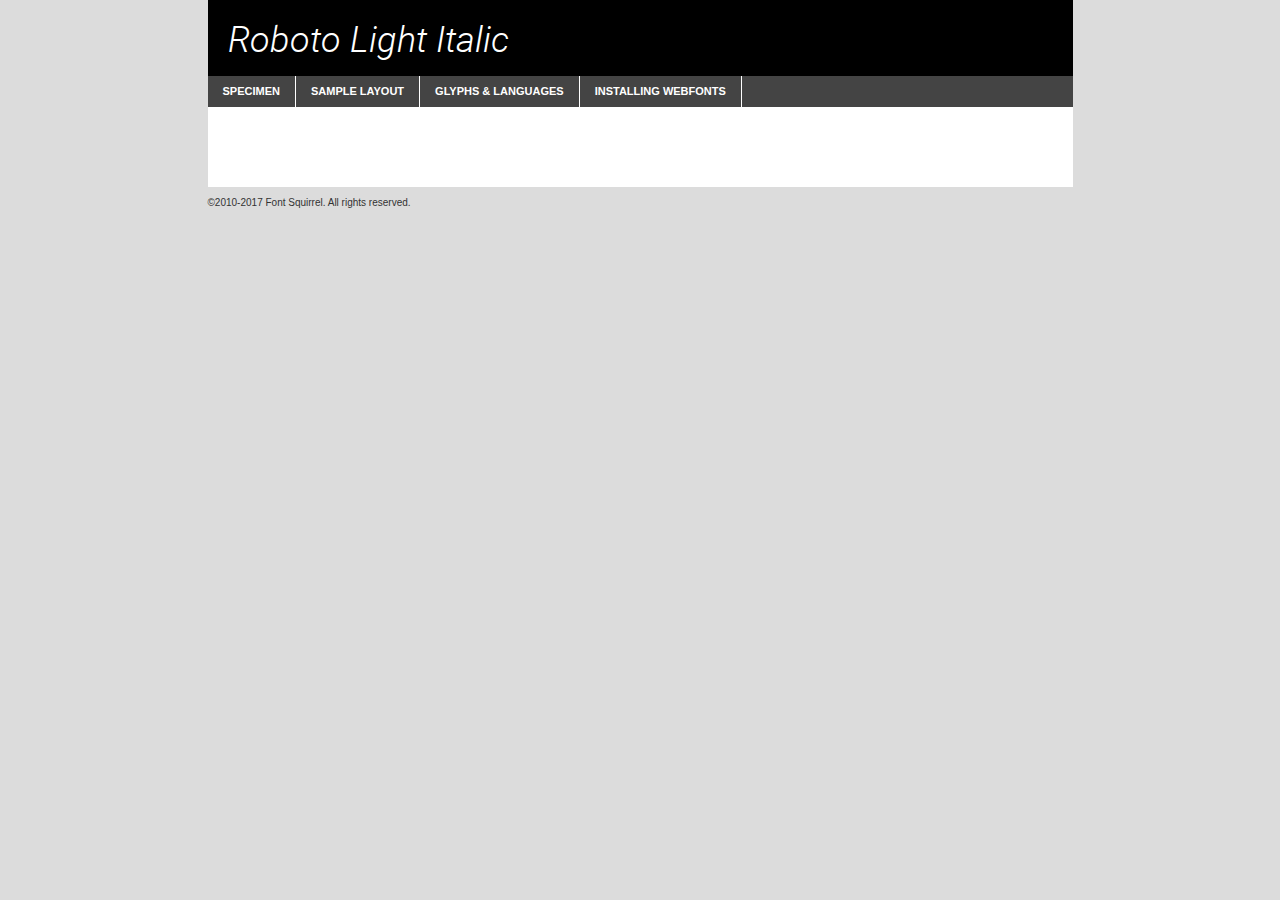
<file: fonts/Roboto/roboto-lightitalic-demo.html>
<!DOCTYPE html PUBLIC "-//W3C//DTD XHTML 1.0 Transitional//EN"
	"http://www.w3.org/TR/xhtml1/DTD/xhtml1-transitional.dtd">

<html xmlns="http://www.w3.org/1999/xhtml" xml:lang="en" lang="en">
<head>
	<meta http-equiv="Content-Type" content="text/html; charset=utf-8" />
	<script src="http://ajax.googleapis.com/ajax/libs/jquery/1.7.2/jquery.min.js" type="text/javascript" charset="utf-8"></script>
	<script type="text/javascript">
	(function($){$.fn.easyTabs=function(option){var param=jQuery.extend({fadeSpeed:"fast",defaultContent:1,activeClass:'active'},option);$(this).each(function(){var thisId="#"+this.id;if(param.defaultContent==''){param.defaultContent=1;}
	if(typeof param.defaultContent=="number")
	{var defaultTab=$(thisId+" .tabs li:eq("+(param.defaultContent-1)+") a").attr('href').substr(1);}else{var defaultTab=param.defaultContent;}
	$(thisId+" .tabs li a").each(function(){var tabToHide=$(this).attr('href').substr(1);$("#"+tabToHide).addClass('easytabs-tab-content');});hideAll();changeContent(defaultTab);function hideAll(){$(thisId+" .easytabs-tab-content").hide();}
	function changeContent(tabId){hideAll();$(thisId+" .tabs li").removeClass(param.activeClass);$(thisId+" .tabs li a[href=#"+tabId+"]").closest('li').addClass(param.activeClass);if(param.fadeSpeed!="none")
	{$(thisId+" #"+tabId).fadeIn(param.fadeSpeed);}else{$(thisId+" #"+tabId).show();}}
	$(thisId+" .tabs li").click(function(){var tabId=$(this).find('a').attr('href').substr(1);changeContent(tabId);return false;});});}})(jQuery);
	</script>
	<link rel="stylesheet" href="specimen_files/specimen_stylesheet.css" type="text/css" charset="utf-8" />
	<link rel="stylesheet" href="stylesheet.css" type="text/css" charset="utf-8" />

	<style type="text/css">
					body{
				font-family: 'robotolight_italic';
							}
		</style>

	<title>Roboto Light Italic Specimen</title>
	
	
	<script type="text/javascript" charset="utf-8">
		$(document).ready(function() {
			$('#container').easyTabs({defaultContent:1});
		});
	</script>
</head>

<body>
<div id="container">
	<div id="header">
		Roboto Light Italic	</div>
	<ul class="tabs">
		<li><a href="#specimen">Specimen</a></li>
		<li><a href="#layout">Sample Layout</a></li>
				<li><a href="#glyphs">Glyphs &amp; Languages</a></li>
		<li><a href="#installing">Installing Webfonts</a></li>
		
	</ul>
	
	<div id="main_content">

		
			<div id="specimen">
		
				<div class="section">
					<div class="grid12 firstcol">
						<div class="huge">AaBb</div>
					</div>
				</div>
		
				<div class="section">
					<div class="glyph_range">A&#x200B;B&#x200b;C&#x200b;D&#x200b;E&#x200b;F&#x200b;G&#x200b;H&#x200b;I&#x200b;J&#x200b;K&#x200b;L&#x200b;M&#x200b;N&#x200b;O&#x200b;P&#x200b;Q&#x200b;R&#x200b;S&#x200b;T&#x200b;U&#x200b;V&#x200b;W&#x200b;X&#x200b;Y&#x200b;Z&#x200b;a&#x200b;b&#x200b;c&#x200b;d&#x200b;e&#x200b;f&#x200b;g&#x200b;h&#x200b;i&#x200b;j&#x200b;k&#x200b;l&#x200b;m&#x200b;n&#x200b;o&#x200b;p&#x200b;q&#x200b;r&#x200b;s&#x200b;t&#x200b;u&#x200b;v&#x200b;w&#x200b;x&#x200b;y&#x200b;z&#x200b;1&#x200b;2&#x200b;3&#x200b;4&#x200b;5&#x200b;6&#x200b;7&#x200b;8&#x200b;9&#x200b;0&#x200b;&amp;&#x200b;.&#x200b;,&#x200b;?&#x200b;!&#x200b;&#64;&#x200b;(&#x200b;)&#x200b;#&#x200b;$&#x200b;%&#x200b;*&#x200b;+&#x200b;-&#x200b;=&#x200b;:&#x200b;;</div>
				</div>
				<div class="section">
					<div class="grid12 firstcol">
						<table class="sample_table">
							<tr><td>10</td><td class="size10">abcdefghijklmnopqrstuvwxyzABCDEFGHIJKLMNOPQRSTUVWXYZ0123456789abcdefghijklmnopqrstuvwxyzABCDEFGHIJKLMNOPQRSTUVWXYZ0123456789abcdefghijklmnopqrstuvwxyzABCDEFGHIJKLMNOPQRSTUVWXYZ</td></tr>
							<tr><td>11</td><td class="size11">abcdefghijklmnopqrstuvwxyzABCDEFGHIJKLMNOPQRSTUVWXYZ0123456789abcdefghijklmnopqrstuvwxyzABCDEFGHIJKLMNOPQRSTUVWXYZ0123456789abcdefghijklmnopqrstuvwxyzABCDEFGHIJKLMNOPQRSTUVWXYZ</td></tr>
							<tr><td>12</td><td class="size12">abcdefghijklmnopqrstuvwxyzABCDEFGHIJKLMNOPQRSTUVWXYZ0123456789abcdefghijklmnopqrstuvwxyzABCDEFGHIJKLMNOPQRSTUVWXYZ0123456789abcdefghijklmnopqrstuvwxyzABCDEFGHIJKLMNOPQRSTUVWXYZ</td></tr>
							<tr><td>13</td><td class="size13">abcdefghijklmnopqrstuvwxyzABCDEFGHIJKLMNOPQRSTUVWXYZ0123456789abcdefghijklmnopqrstuvwxyzABCDEFGHIJKLMNOPQRSTUVWXYZ0123456789abcdefghijklmnopqrstuvwxyzABCDEFGHIJKLMNOPQRSTUVWXYZ</td></tr>
							<tr><td>14</td><td class="size14">abcdefghijklmnopqrstuvwxyzABCDEFGHIJKLMNOPQRSTUVWXYZ0123456789abcdefghijklmnopqrstuvwxyzABCDEFGHIJKLMNOPQRSTUVWXYZ0123456789abcdefghijklmnopqrstuvwxyzABCDEFGHIJKLMNOPQRSTUVWXYZ</td></tr>
							<tr><td>16</td><td class="size16">abcdefghijklmnopqrstuvwxyzABCDEFGHIJKLMNOPQRSTUVWXYZ0123456789abcdefghijklmnopqrstuvwxyzABCDEFGHIJKLMNOPQRSTUVWXYZ</td></tr>
							<tr><td>18</td><td class="size18">abcdefghijklmnopqrstuvwxyzABCDEFGHIJKLMNOPQRSTUVWXYZ0123456789abcdefghijklmnopqrstuvwxyzABCDEFGHIJKLMNOPQRSTUVWXYZ</td></tr>
							<tr><td>20</td><td class="size20">abcdefghijklmnopqrstuvwxyzABCDEFGHIJKLMNOPQRSTUVWXYZ0123456789abcdefghijklmnopqrstuvwxyzABCDEFGHIJKLMNOPQRSTUVWXYZ</td></tr>
							<tr><td>24</td><td class="size24">abcdefghijklmnopqrstuvwxyzABCDEFGHIJKLMNOPQRSTUVWXYZ0123456789abcdefghijklmnopqrstuvwxyzABCDEFGHIJKLMNOPQRSTUVWXYZ</td></tr>
							<tr><td>30</td><td class="size30">abcdefghijklmnopqrstuvwxyzABCDEFGHIJKLMNOPQRSTUVWXYZ0123456789abcdefghijklmnopqrstuvwxyzABCDEFGHIJKLMNOPQRSTUVWXYZ</td></tr>
							<tr><td>36</td><td class="size36">abcdefghijklmnopqrstuvwxyzABCDEFGHIJKLMNOPQRSTUVWXYZ0123456789abcdefghijklmnopqrstuvwxyzABCDEFGHIJKLMNOPQRSTUVWXYZ</td></tr>
							<tr><td>48</td><td class="size48">abcdefghijklmnopqrstuvwxyzABCDEFGHIJKLMNOPQRSTUVWXYZ0123456789abcdefghijklmnopqrstuvwxyzABCDEFGHIJKLMNOPQRSTUVWXYZ</td></tr>
							<tr><td>60</td><td class="size60">abcdefghijklmnopqrstuvwxyzABCDEFGHIJKLMNOPQRSTUVWXYZ0123456789abcdefghijklmnopqrstuvwxyzABCDEFGHIJKLMNOPQRSTUVWXYZ</td></tr>
							<tr><td>72</td><td class="size72">abcdefghijklmnopqrstuvwxyzABCDEFGHIJKLMNOPQRSTUVWXYZ0123456789abcdefghijklmnopqrstuvwxyzABCDEFGHIJKLMNOPQRSTUVWXYZ</td></tr>
							<tr><td>90</td><td class="size90">abcdefghijklmnopqrstuvwxyzABCDEFGHIJKLMNOPQRSTUVWXYZ0123456789abcdefghijklmnopqrstuvwxyzABCDEFGHIJKLMNOPQRSTUVWXYZ</td></tr>
						</table>
				
					</div>
			
				</div>
		
		
		
								<div class="section" id="bodycomparison">


										<div id="xheight">
				<div class="fontbody">&#x25FC;&#x25FC;&#x25FC;&#x25FC;&#x25FC;&#x25FC;&#x25FC;&#x25FC;&#x25FC;&#x25FC;&#x25FC;&#x25FC;&#x25FC;&#x25FC;&#x25FC;&#x25FC;&#x25FC;&#x25FC;&#x25FC;&#x25FC;&#x25FC;&#x25FC;&#x25FC;&#x25FC;&#x25FC;&#x25FC;&#x25FC;&#x25FC;&#x25FC;&#x25FC;&#x25FC;&#x25FC;&#x25FC;&#x25FC;&#x25FC;&#x25FC;&#x25FC;&#x25FC;&#x25FC;&#x25FC;&#x25FC;&#x25FC;&#x25FC;&#x25FC;&#x25FC;&#x25FC;&#x25FC;&#x25FC;&#x25FC;&#x25FC;&#x25FC;&#x25FC;&#x25FC;&#x25FC;&#x25FC;&#x25FC;&#x25FC;&#x25FC;&#x25FC;&#x25FC;&#x25FC;&#x25FC;&#x25FC;&#x25FC;&#x25FC;&#x25FC;&#x25FC;&#x25FC;&#x25FC;&#x25FC;&#x25FC;&#x25FC;&#x25FC;&#x25FC;&#x25FC;&#x25FC;&#x25FC;&#x25FC;&#x25FC;&#x25FC;&#x25FC;&#x25FC;&#x25FC;&#x25FC;&#x25FC;&#x25FC;&#x25FC;&#x25FC;&#x25FC;&#x25FC;&#x25FC;&#x25FC;&#x25FC;&#x25FC;&#x25FC;&#x25FC;&#x25FC;&#x25FC;&#x25FC;body</div><div class="arialbody">body</div><div class="verdanabody">body</div><div class="georgiabody">body</div></div>
										<div class="fontbody" style="z-index:1">
											body<span>Roboto Light Italic</span>
										</div>
										<div class="arialbody" style="z-index:1">
											body<span>Arial</span>
										</div>
										<div class="verdanabody" style="z-index:1">
											body<span>Verdana</span>
										</div>
										<div class="georgiabody" style="z-index:1">
											body<span>Georgia</span>
										</div>



								</div>
		
		
				<div class="section psample psample_row1" id="">
					
					<div class="grid2 firstcol">
						<p class="size10"><span>10.</span>Aenean lacinia bibendum nulla sed consectetur. Fusce dapibus, tellus ac cursus commodo, tortor mauris condimentum nibh, ut fermentum massa justo sit amet risus. Nullam id dolor id nibh ultricies vehicula ut id elit. Cum sociis natoque penatibus et magnis dis parturient montes, nascetur ridiculus mus. Nulla vitae elit libero, a pharetra augue.</p>
			
					</div>
					<div class="grid3">
						<p class="size11"><span>11.</span>Aenean lacinia bibendum nulla sed consectetur. Fusce dapibus, tellus ac cursus commodo, tortor mauris condimentum nibh, ut fermentum massa justo sit amet risus. Nullam id dolor id nibh ultricies vehicula ut id elit. Cum sociis natoque penatibus et magnis dis parturient montes, nascetur ridiculus mus. Nulla vitae elit libero, a pharetra augue.</p>
			
					</div>
					<div class="grid3">
						<p class="size12"><span>12.</span>Aenean lacinia bibendum nulla sed consectetur. Fusce dapibus, tellus ac cursus commodo, tortor mauris condimentum nibh, ut fermentum massa justo sit amet risus. Nullam id dolor id nibh ultricies vehicula ut id elit. Cum sociis natoque penatibus et magnis dis parturient montes, nascetur ridiculus mus. Nulla vitae elit libero, a pharetra augue.</p>
			
					</div>
					<div class="grid4">
						<p class="size13"><span>13.</span>Aenean lacinia bibendum nulla sed consectetur. Fusce dapibus, tellus ac cursus commodo, tortor mauris condimentum nibh, ut fermentum massa justo sit amet risus. Nullam id dolor id nibh ultricies vehicula ut id elit. Cum sociis natoque penatibus et magnis dis parturient montes, nascetur ridiculus mus. Nulla vitae elit libero, a pharetra augue.</p>
			
					</div>
					<div class="white_blend"></div>
					
				</div>
				<div class="section psample psample_row2" id="">
					<div class="grid3 firstcol">
						<p class="size14"><span>14.</span>Aenean lacinia bibendum nulla sed consectetur. Fusce dapibus, tellus ac cursus commodo, tortor mauris condimentum nibh, ut fermentum massa justo sit amet risus. Nullam id dolor id nibh ultricies vehicula ut id elit. Cum sociis natoque penatibus et magnis dis parturient montes, nascetur ridiculus mus. Nulla vitae elit libero, a pharetra augue.</p>
			
					</div>
					<div class="grid4">
						<p class="size16"><span>16.</span>Aenean lacinia bibendum nulla sed consectetur. Fusce dapibus, tellus ac cursus commodo, tortor mauris condimentum nibh, ut fermentum massa justo sit amet risus. Nullam id dolor id nibh ultricies vehicula ut id elit. Cum sociis natoque penatibus et magnis dis parturient montes, nascetur ridiculus mus. Nulla vitae elit libero, a pharetra augue.</p>
			
					</div>
					<div class="grid5">
						<p class="size18"><span>18.</span>Aenean lacinia bibendum nulla sed consectetur. Fusce dapibus, tellus ac cursus commodo, tortor mauris condimentum nibh, ut fermentum massa justo sit amet risus. Nullam id dolor id nibh ultricies vehicula ut id elit. Cum sociis natoque penatibus et magnis dis parturient montes, nascetur ridiculus mus. Nulla vitae elit libero, a pharetra augue.</p>
			
					</div>

					<div class="white_blend"></div>

				</div>
				
				<div class="section psample psample_row3" id="">
					<div class="grid5 firstcol">
						<p class="size20"><span>20.</span>Aenean lacinia bibendum nulla sed consectetur. Fusce dapibus, tellus ac cursus commodo, tortor mauris condimentum nibh, ut fermentum massa justo sit amet risus. Nullam id dolor id nibh ultricies vehicula ut id elit. Cum sociis natoque penatibus et magnis dis parturient montes, nascetur ridiculus mus. Nulla vitae elit libero, a pharetra augue.</p>
					</div>
					<div class="grid7">
						<p class="size24"><span>24.</span>Aenean lacinia bibendum nulla sed consectetur. Fusce dapibus, tellus ac cursus commodo, tortor mauris condimentum nibh, ut fermentum massa justo sit amet risus. Nullam id dolor id nibh ultricies vehicula ut id elit. Cum sociis natoque penatibus et magnis dis parturient montes, nascetur ridiculus mus. Nulla vitae elit libero, a pharetra augue.</p>
					</div>
					
					<div class="white_blend"></div>
					
				</div>
				
				<div class="section psample psample_row4" id="">
					<div class="grid12 firstcol">
						<p class="size30"><span>30.</span>Aenean lacinia bibendum nulla sed consectetur. Fusce dapibus, tellus ac cursus commodo, tortor mauris condimentum nibh, ut fermentum massa justo sit amet risus. Nullam id dolor id nibh ultricies vehicula ut id elit. Cum sociis natoque penatibus et magnis dis parturient montes, nascetur ridiculus mus. Nulla vitae elit libero, a pharetra augue.</p>
					</div>
					<div class="white_blend"></div>
					
				</div>
				
				
				
				<div class="section psample psample_row1 fullreverse">
					<div class="grid2 firstcol">
						<p class="size10"><span>10.</span>Aenean lacinia bibendum nulla sed consectetur. Fusce dapibus, tellus ac cursus commodo, tortor mauris condimentum nibh, ut fermentum massa justo sit amet risus. Nullam id dolor id nibh ultricies vehicula ut id elit. Cum sociis natoque penatibus et magnis dis parturient montes, nascetur ridiculus mus. Nulla vitae elit libero, a pharetra augue.</p>
			
					</div>
					<div class="grid3">
						<p class="size11"><span>11.</span>Aenean lacinia bibendum nulla sed consectetur. Fusce dapibus, tellus ac cursus commodo, tortor mauris condimentum nibh, ut fermentum massa justo sit amet risus. Nullam id dolor id nibh ultricies vehicula ut id elit. Cum sociis natoque penatibus et magnis dis parturient montes, nascetur ridiculus mus. Nulla vitae elit libero, a pharetra augue.</p>
			
					</div>
					<div class="grid3">
						<p class="size12"><span>12.</span>Aenean lacinia bibendum nulla sed consectetur. Fusce dapibus, tellus ac cursus commodo, tortor mauris condimentum nibh, ut fermentum massa justo sit amet risus. Nullam id dolor id nibh ultricies vehicula ut id elit. Cum sociis natoque penatibus et magnis dis parturient montes, nascetur ridiculus mus. Nulla vitae elit libero, a pharetra augue.</p>
			
					</div>
					<div class="grid4">
						<p class="size13"><span>13.</span>Aenean lacinia bibendum nulla sed consectetur. Fusce dapibus, tellus ac cursus commodo, tortor mauris condimentum nibh, ut fermentum massa justo sit amet risus. Nullam id dolor id nibh ultricies vehicula ut id elit. Cum sociis natoque penatibus et magnis dis parturient montes, nascetur ridiculus mus. Nulla vitae elit libero, a pharetra augue.</p>
			
					</div>
					<div class="black_blend"></div>
					
				</div>
				
				<div class="section psample psample_row2 fullreverse">
					<div class="grid3 firstcol">
						<p class="size14"><span>14.</span>Aenean lacinia bibendum nulla sed consectetur. Fusce dapibus, tellus ac cursus commodo, tortor mauris condimentum nibh, ut fermentum massa justo sit amet risus. Nullam id dolor id nibh ultricies vehicula ut id elit. Cum sociis natoque penatibus et magnis dis parturient montes, nascetur ridiculus mus. Nulla vitae elit libero, a pharetra augue.</p>
			
					</div>
					<div class="grid4">
						<p class="size16"><span>16.</span>Aenean lacinia bibendum nulla sed consectetur. Fusce dapibus, tellus ac cursus commodo, tortor mauris condimentum nibh, ut fermentum massa justo sit amet risus. Nullam id dolor id nibh ultricies vehicula ut id elit. Cum sociis natoque penatibus et magnis dis parturient montes, nascetur ridiculus mus. Nulla vitae elit libero, a pharetra augue.</p>
			
					</div>
					<div class="grid5">
						<p class="size18"><span>18.</span>Aenean lacinia bibendum nulla sed consectetur. Fusce dapibus, tellus ac cursus commodo, tortor mauris condimentum nibh, ut fermentum massa justo sit amet risus. Nullam id dolor id nibh ultricies vehicula ut id elit. Cum sociis natoque penatibus et magnis dis parturient montes, nascetur ridiculus mus. Nulla vitae elit libero, a pharetra augue.</p>
			
					</div>
					<div class="black_blend"></div>

				</div>
				
				<div class="section psample fullreverse psample_row3" id="">
					<div class="grid5 firstcol">
						<p class="size20"><span>20.</span>Aenean lacinia bibendum nulla sed consectetur. Fusce dapibus, tellus ac cursus commodo, tortor mauris condimentum nibh, ut fermentum massa justo sit amet risus. Nullam id dolor id nibh ultricies vehicula ut id elit. Cum sociis natoque penatibus et magnis dis parturient montes, nascetur ridiculus mus. Nulla vitae elit libero, a pharetra augue.</p>
					</div>
					<div class="grid7">
						<p class="size24"><span>24.</span>Aenean lacinia bibendum nulla sed consectetur. Fusce dapibus, tellus ac cursus commodo, tortor mauris condimentum nibh, ut fermentum massa justo sit amet risus. Nullam id dolor id nibh ultricies vehicula ut id elit. Cum sociis natoque penatibus et magnis dis parturient montes, nascetur ridiculus mus. Nulla vitae elit libero, a pharetra augue.</p>
					</div>
					
					<div class="black_blend"></div>
					
				</div>
				
				<div class="section psample fullreverse psample_row4" id="" style="border-bottom: 20px #000 solid;">
					<div class="grid12 firstcol">
						<p class="size30"><span>30.</span>Aenean lacinia bibendum nulla sed consectetur. Fusce dapibus, tellus ac cursus commodo, tortor mauris condimentum nibh, ut fermentum massa justo sit amet risus. Nullam id dolor id nibh ultricies vehicula ut id elit. Cum sociis natoque penatibus et magnis dis parturient montes, nascetur ridiculus mus. Nulla vitae elit libero, a pharetra augue.</p>
					</div>
					<div class="black_blend"></div>
					
				</div>
				
				
				
				
			</div>
			
			<div id="layout">
				
				<div class="section">
					
					<div class="grid12 firstcol">
						<h1>Lorem Ipsum Dolor</h1>
						<h2>Etiam porta sem malesuada magna mollis euismod</h2>
						
						<p class="byline">By <a href="#link">Aenean Lacinia</a></p>
					</div>
				</div>
				<div class="section">
					<div class="grid8 firstcol">
						<p class="large">Donec sed odio dui. Morbi leo risus, porta ac consectetur ac, vestibulum at eros. Fusce dapibus, tellus ac cursus commodo, tortor mauris condimentum nibh, ut fermentum massa justo sit amet risus. </p>

						
						<h3>Pellentesque ornare sem</h3>

						<p>Maecenas sed diam eget risus varius blandit sit amet non magna. Maecenas faucibus mollis interdum. Donec ullamcorper nulla non metus auctor fringilla. Nullam id dolor id nibh ultricies vehicula ut id elit. Nullam id dolor id nibh ultricies vehicula ut id elit. </p>

						<p>Aenean eu leo quam. Pellentesque ornare sem lacinia quam venenatis vestibulum. Lorem ipsum dolor sit amet, consectetur adipiscing elit. Cum sociis natoque penatibus et magnis dis parturient montes, nascetur ridiculus mus. </p>

						<p>Nulla vitae elit libero, a pharetra augue. Praesent commodo cursus magna, vel scelerisque nisl consectetur et. Aenean lacinia bibendum nulla sed consectetur. </p>

						<p>Nullam quis risus eget urna mollis ornare vel eu leo. Nullam quis risus eget urna mollis ornare vel eu leo. Maecenas sed diam eget risus varius blandit sit amet non magna. Donec ullamcorper nulla non metus auctor fringilla. </p>

						<h3>Cras mattis consectetur</h3>

						<p>Aenean eu leo quam. Pellentesque ornare sem lacinia quam venenatis vestibulum. Aenean lacinia bibendum nulla sed consectetur. Integer posuere erat a ante venenatis dapibus posuere velit aliquet. Cras mattis consectetur purus sit amet fermentum. </p>

						<p>Nullam id dolor id nibh ultricies vehicula ut id elit. Nullam quis risus eget urna mollis ornare vel eu leo. Cras mattis consectetur purus sit amet fermentum.</p>
					</div>
					
					<div class="grid4 sidebar">
						
						<div class="box reverse">
							<p class="last">Nullam quis risus eget urna mollis ornare vel eu leo. Donec ullamcorper nulla non metus auctor fringilla. Cras mattis consectetur purus sit amet fermentum. Sed posuere consectetur est at lobortis. Lorem ipsum dolor sit amet, consectetur adipiscing elit. </p>
						</div>
						
						<p class="caption">Maecenas sed diam eget risus varius.</p>

						<p>Vestibulum id ligula porta felis euismod semper. Integer posuere erat a ante venenatis dapibus posuere velit aliquet. Vestibulum id ligula porta felis euismod semper. Sed posuere consectetur est at lobortis. Maecenas sed diam eget risus varius blandit sit amet non magna. Fusce dapibus, tellus ac cursus commodo, tortor mauris condimentum nibh, ut fermentum massa justo sit amet risus. </p>

					

						<p>Duis mollis, est non commodo luctus, nisi erat porttitor ligula, eget lacinia odio sem nec elit. Aenean lacinia bibendum nulla sed consectetur. Vivamus sagittis lacus vel augue laoreet rutrum faucibus dolor auctor. Aenean lacinia bibendum nulla sed consectetur. Nullam quis risus eget urna mollis ornare vel eu leo. </p>

						<p>Praesent commodo cursus magna, vel scelerisque nisl consectetur et. Donec ullamcorper nulla non metus auctor fringilla. Maecenas faucibus mollis interdum. Fusce dapibus, tellus ac cursus commodo, tortor mauris condimentum nibh, ut fermentum massa justo sit amet risus. </p>

					</div>
				</div>
				
			</div>


			



		<div id="glyphs">
			<div class="section">
				<div class="grid12 firstcol">
			
				<h1>Language Support</h1>
				<p>The subset of Roboto Light Italic in this kit supports the following languages:<br />
			
					Albanian, Basque, Breton, Chamorro, Danish, Dutch, English, Faroese, Finnish, French, Frisian, Galician, German, Icelandic, Italian, Malagasy, Norwegian, Portuguese, Spanish, Swedish, Alsatian, Aragonese, Arapaho, Arrernte, Asturian, Aymara, Bislama, Cebuano, Corsican, Fijian, French_creole, Genoese, Gilbertese, Greenlandic, Haitian_creole, Hiligaynon, Hmong, Hopi, Ibanag, Iloko_ilokano, Indonesian, Interglossa_glosa, Interlingua, Irish_gaelic, Jerriais, Lojban, Lombard, Luxembourgeois, Manx, Mohawk, Norfolk_pitcairnese, Occitan, Oromo, Pangasinan, Papiamento, Piedmontese, Potawatomi, Rhaeto-romance, Romansh, Rotokas, Sami_lule, Samoan, Sardinian, Scots_gaelic, Seychelles_creole, Shona, Sicilian, Somali, Southern_ndebele, Swahili, Swati_swazi, Tagalog_filipino_pilipino, Tetum, Tok_pisin, Uyghur_latinized, Volapuk, Walloon, Warlpiri, Xhosa, Yapese, Zulu, Latinbasic, Ubasic, Demo				</p>
				<h1>Glyph Chart</h1>
				<p>The subset of Roboto Light Italic in this kit includes all the glyphs listed below. Unicode entities are included above each glyph to help you insert individual characters into your layout.</p>
				<div id="glyph_chart">
			
																														 <div><p>&amp;#2;</p>&#2;</div>
																				 <div><p>&amp;#13;</p>&#13;</div>
																				 <div><p>&amp;#32;</p>&#32;</div>
																				 <div><p>&amp;#33;</p>&#33;</div>
																				 <div><p>&amp;#34;</p>&#34;</div>
																				 <div><p>&amp;#35;</p>&#35;</div>
																				 <div><p>&amp;#36;</p>&#36;</div>
																				 <div><p>&amp;#37;</p>&#37;</div>
																				 <div><p>&amp;#38;</p>&#38;</div>
																				 <div><p>&amp;#39;</p>&#39;</div>
																				 <div><p>&amp;#40;</p>&#40;</div>
																				 <div><p>&amp;#41;</p>&#41;</div>
																				 <div><p>&amp;#42;</p>&#42;</div>
																				 <div><p>&amp;#43;</p>&#43;</div>
																				 <div><p>&amp;#44;</p>&#44;</div>
																				 <div><p>&amp;#45;</p>&#45;</div>
																				 <div><p>&amp;#46;</p>&#46;</div>
																				 <div><p>&amp;#47;</p>&#47;</div>
																				 <div><p>&amp;#48;</p>&#48;</div>
																				 <div><p>&amp;#49;</p>&#49;</div>
																				 <div><p>&amp;#50;</p>&#50;</div>
																				 <div><p>&amp;#51;</p>&#51;</div>
																				 <div><p>&amp;#52;</p>&#52;</div>
																				 <div><p>&amp;#53;</p>&#53;</div>
																				 <div><p>&amp;#54;</p>&#54;</div>
																				 <div><p>&amp;#55;</p>&#55;</div>
																				 <div><p>&amp;#56;</p>&#56;</div>
																				 <div><p>&amp;#57;</p>&#57;</div>
																				 <div><p>&amp;#58;</p>&#58;</div>
																				 <div><p>&amp;#59;</p>&#59;</div>
																				 <div><p>&amp;#60;</p>&#60;</div>
																				 <div><p>&amp;#61;</p>&#61;</div>
																				 <div><p>&amp;#62;</p>&#62;</div>
																				 <div><p>&amp;#63;</p>&#63;</div>
																				 <div><p>&amp;#64;</p>&#64;</div>
																				 <div><p>&amp;#65;</p>&#65;</div>
																				 <div><p>&amp;#66;</p>&#66;</div>
																				 <div><p>&amp;#67;</p>&#67;</div>
																				 <div><p>&amp;#68;</p>&#68;</div>
																				 <div><p>&amp;#69;</p>&#69;</div>
																				 <div><p>&amp;#70;</p>&#70;</div>
																				 <div><p>&amp;#71;</p>&#71;</div>
																				 <div><p>&amp;#72;</p>&#72;</div>
																				 <div><p>&amp;#73;</p>&#73;</div>
																				 <div><p>&amp;#74;</p>&#74;</div>
																				 <div><p>&amp;#75;</p>&#75;</div>
																				 <div><p>&amp;#76;</p>&#76;</div>
																				 <div><p>&amp;#77;</p>&#77;</div>
																				 <div><p>&amp;#78;</p>&#78;</div>
																				 <div><p>&amp;#79;</p>&#79;</div>
																				 <div><p>&amp;#80;</p>&#80;</div>
																				 <div><p>&amp;#81;</p>&#81;</div>
																				 <div><p>&amp;#82;</p>&#82;</div>
																				 <div><p>&amp;#83;</p>&#83;</div>
																				 <div><p>&amp;#84;</p>&#84;</div>
																				 <div><p>&amp;#85;</p>&#85;</div>
																				 <div><p>&amp;#86;</p>&#86;</div>
																				 <div><p>&amp;#87;</p>&#87;</div>
																				 <div><p>&amp;#88;</p>&#88;</div>
																				 <div><p>&amp;#89;</p>&#89;</div>
																				 <div><p>&amp;#90;</p>&#90;</div>
																				 <div><p>&amp;#91;</p>&#91;</div>
																				 <div><p>&amp;#92;</p>&#92;</div>
																				 <div><p>&amp;#93;</p>&#93;</div>
																				 <div><p>&amp;#94;</p>&#94;</div>
																				 <div><p>&amp;#95;</p>&#95;</div>
																				 <div><p>&amp;#96;</p>&#96;</div>
																				 <div><p>&amp;#97;</p>&#97;</div>
																				 <div><p>&amp;#98;</p>&#98;</div>
																				 <div><p>&amp;#99;</p>&#99;</div>
																				 <div><p>&amp;#100;</p>&#100;</div>
																				 <div><p>&amp;#101;</p>&#101;</div>
																				 <div><p>&amp;#102;</p>&#102;</div>
																				 <div><p>&amp;#103;</p>&#103;</div>
																				 <div><p>&amp;#104;</p>&#104;</div>
																				 <div><p>&amp;#105;</p>&#105;</div>
																				 <div><p>&amp;#106;</p>&#106;</div>
																				 <div><p>&amp;#107;</p>&#107;</div>
																				 <div><p>&amp;#108;</p>&#108;</div>
																				 <div><p>&amp;#109;</p>&#109;</div>
																				 <div><p>&amp;#110;</p>&#110;</div>
																				 <div><p>&amp;#111;</p>&#111;</div>
																				 <div><p>&amp;#112;</p>&#112;</div>
																				 <div><p>&amp;#113;</p>&#113;</div>
																				 <div><p>&amp;#114;</p>&#114;</div>
																				 <div><p>&amp;#115;</p>&#115;</div>
																				 <div><p>&amp;#116;</p>&#116;</div>
																				 <div><p>&amp;#117;</p>&#117;</div>
																				 <div><p>&amp;#118;</p>&#118;</div>
																				 <div><p>&amp;#119;</p>&#119;</div>
																				 <div><p>&amp;#120;</p>&#120;</div>
																				 <div><p>&amp;#121;</p>&#121;</div>
																				 <div><p>&amp;#122;</p>&#122;</div>
																				 <div><p>&amp;#123;</p>&#123;</div>
																				 <div><p>&amp;#124;</p>&#124;</div>
																				 <div><p>&amp;#125;</p>&#125;</div>
																				 <div><p>&amp;#126;</p>&#126;</div>
																				 <div><p>&amp;#160;</p>&#160;</div>
																				 <div><p>&amp;#161;</p>&#161;</div>
																				 <div><p>&amp;#162;</p>&#162;</div>
																				 <div><p>&amp;#163;</p>&#163;</div>
																				 <div><p>&amp;#164;</p>&#164;</div>
																				 <div><p>&amp;#165;</p>&#165;</div>
																				 <div><p>&amp;#166;</p>&#166;</div>
																				 <div><p>&amp;#167;</p>&#167;</div>
																				 <div><p>&amp;#168;</p>&#168;</div>
																				 <div><p>&amp;#169;</p>&#169;</div>
																				 <div><p>&amp;#170;</p>&#170;</div>
																				 <div><p>&amp;#171;</p>&#171;</div>
																				 <div><p>&amp;#172;</p>&#172;</div>
																				 <div><p>&amp;#173;</p>&#173;</div>
																				 <div><p>&amp;#174;</p>&#174;</div>
																				 <div><p>&amp;#175;</p>&#175;</div>
																				 <div><p>&amp;#176;</p>&#176;</div>
																				 <div><p>&amp;#177;</p>&#177;</div>
																				 <div><p>&amp;#178;</p>&#178;</div>
																				 <div><p>&amp;#179;</p>&#179;</div>
																				 <div><p>&amp;#180;</p>&#180;</div>
																				 <div><p>&amp;#181;</p>&#181;</div>
																				 <div><p>&amp;#182;</p>&#182;</div>
																				 <div><p>&amp;#183;</p>&#183;</div>
																				 <div><p>&amp;#184;</p>&#184;</div>
																				 <div><p>&amp;#185;</p>&#185;</div>
																				 <div><p>&amp;#186;</p>&#186;</div>
																				 <div><p>&amp;#187;</p>&#187;</div>
																				 <div><p>&amp;#188;</p>&#188;</div>
																				 <div><p>&amp;#189;</p>&#189;</div>
																				 <div><p>&amp;#190;</p>&#190;</div>
																				 <div><p>&amp;#191;</p>&#191;</div>
																				 <div><p>&amp;#192;</p>&#192;</div>
																				 <div><p>&amp;#193;</p>&#193;</div>
																				 <div><p>&amp;#194;</p>&#194;</div>
																				 <div><p>&amp;#195;</p>&#195;</div>
																				 <div><p>&amp;#196;</p>&#196;</div>
																				 <div><p>&amp;#197;</p>&#197;</div>
																				 <div><p>&amp;#198;</p>&#198;</div>
																				 <div><p>&amp;#199;</p>&#199;</div>
																				 <div><p>&amp;#200;</p>&#200;</div>
																				 <div><p>&amp;#201;</p>&#201;</div>
																				 <div><p>&amp;#202;</p>&#202;</div>
																				 <div><p>&amp;#203;</p>&#203;</div>
																				 <div><p>&amp;#204;</p>&#204;</div>
																				 <div><p>&amp;#205;</p>&#205;</div>
																				 <div><p>&amp;#206;</p>&#206;</div>
																				 <div><p>&amp;#207;</p>&#207;</div>
																				 <div><p>&amp;#208;</p>&#208;</div>
																				 <div><p>&amp;#209;</p>&#209;</div>
																				 <div><p>&amp;#210;</p>&#210;</div>
																				 <div><p>&amp;#211;</p>&#211;</div>
																				 <div><p>&amp;#212;</p>&#212;</div>
																				 <div><p>&amp;#213;</p>&#213;</div>
																				 <div><p>&amp;#214;</p>&#214;</div>
																				 <div><p>&amp;#215;</p>&#215;</div>
																				 <div><p>&amp;#216;</p>&#216;</div>
																				 <div><p>&amp;#217;</p>&#217;</div>
																				 <div><p>&amp;#218;</p>&#218;</div>
																				 <div><p>&amp;#219;</p>&#219;</div>
																				 <div><p>&amp;#220;</p>&#220;</div>
																				 <div><p>&amp;#221;</p>&#221;</div>
																				 <div><p>&amp;#222;</p>&#222;</div>
																				 <div><p>&amp;#223;</p>&#223;</div>
																				 <div><p>&amp;#224;</p>&#224;</div>
																				 <div><p>&amp;#225;</p>&#225;</div>
																				 <div><p>&amp;#226;</p>&#226;</div>
																				 <div><p>&amp;#227;</p>&#227;</div>
																				 <div><p>&amp;#228;</p>&#228;</div>
																				 <div><p>&amp;#229;</p>&#229;</div>
																				 <div><p>&amp;#230;</p>&#230;</div>
																				 <div><p>&amp;#231;</p>&#231;</div>
																				 <div><p>&amp;#232;</p>&#232;</div>
																				 <div><p>&amp;#233;</p>&#233;</div>
																				 <div><p>&amp;#234;</p>&#234;</div>
																				 <div><p>&amp;#235;</p>&#235;</div>
																				 <div><p>&amp;#236;</p>&#236;</div>
																				 <div><p>&amp;#237;</p>&#237;</div>
																				 <div><p>&amp;#238;</p>&#238;</div>
																				 <div><p>&amp;#239;</p>&#239;</div>
																				 <div><p>&amp;#240;</p>&#240;</div>
																				 <div><p>&amp;#241;</p>&#241;</div>
																				 <div><p>&amp;#242;</p>&#242;</div>
																				 <div><p>&amp;#243;</p>&#243;</div>
																				 <div><p>&amp;#244;</p>&#244;</div>
																				 <div><p>&amp;#245;</p>&#245;</div>
																				 <div><p>&amp;#246;</p>&#246;</div>
																				 <div><p>&amp;#247;</p>&#247;</div>
																				 <div><p>&amp;#248;</p>&#248;</div>
																				 <div><p>&amp;#249;</p>&#249;</div>
																				 <div><p>&amp;#250;</p>&#250;</div>
																				 <div><p>&amp;#251;</p>&#251;</div>
																				 <div><p>&amp;#252;</p>&#252;</div>
																				 <div><p>&amp;#253;</p>&#253;</div>
																				 <div><p>&amp;#254;</p>&#254;</div>
																				 <div><p>&amp;#255;</p>&#255;</div>
																				 <div><p>&amp;#338;</p>&#338;</div>
																				 <div><p>&amp;#339;</p>&#339;</div>
																				 <div><p>&amp;#376;</p>&#376;</div>
																				 <div><p>&amp;#710;</p>&#710;</div>
																				 <div><p>&amp;#732;</p>&#732;</div>
																				 <div><p>&amp;#8192;</p>&#8192;</div>
																				 <div><p>&amp;#8193;</p>&#8193;</div>
																				 <div><p>&amp;#8194;</p>&#8194;</div>
																				 <div><p>&amp;#8195;</p>&#8195;</div>
																				 <div><p>&amp;#8196;</p>&#8196;</div>
																				 <div><p>&amp;#8197;</p>&#8197;</div>
																				 <div><p>&amp;#8198;</p>&#8198;</div>
																				 <div><p>&amp;#8199;</p>&#8199;</div>
																				 <div><p>&amp;#8200;</p>&#8200;</div>
																				 <div><p>&amp;#8201;</p>&#8201;</div>
																				 <div><p>&amp;#8202;</p>&#8202;</div>
																				 <div><p>&amp;#8208;</p>&#8208;</div>
																				 <div><p>&amp;#8209;</p>&#8209;</div>
																				 <div><p>&amp;#8210;</p>&#8210;</div>
																				 <div><p>&amp;#8211;</p>&#8211;</div>
																				 <div><p>&amp;#8212;</p>&#8212;</div>
																				 <div><p>&amp;#8216;</p>&#8216;</div>
																				 <div><p>&amp;#8217;</p>&#8217;</div>
																				 <div><p>&amp;#8218;</p>&#8218;</div>
																				 <div><p>&amp;#8220;</p>&#8220;</div>
																				 <div><p>&amp;#8221;</p>&#8221;</div>
																				 <div><p>&amp;#8222;</p>&#8222;</div>
																				 <div><p>&amp;#8226;</p>&#8226;</div>
																				 <div><p>&amp;#8230;</p>&#8230;</div>
																				 <div><p>&amp;#8239;</p>&#8239;</div>
																				 <div><p>&amp;#8249;</p>&#8249;</div>
																				 <div><p>&amp;#8250;</p>&#8250;</div>
																				 <div><p>&amp;#8287;</p>&#8287;</div>
																				 <div><p>&amp;#8364;</p>&#8364;</div>
																				 <div><p>&amp;#8482;</p>&#8482;</div>
																				 <div><p>&amp;#9724;</p>&#9724;</div>
																				 <div><p>&amp;#64257;</p>&#64257;</div>
																				 <div><p>&amp;#64258;</p>&#64258;</div>
																				 <div><p>&amp;#64259;</p>&#64259;</div>
																				 <div><p>&amp;#64260;</p>&#64260;</div>
																												</div>	
				</div>
		
		
			</div>
		</div>
		
		
		<div id="specs">
			
		</div>
	
		<div id="installing">
			<div class="section">
				<div class="grid7 firstcol">
					<h1>Installing Webfonts</h1>
					
					<p>Webfonts are supported by all major browser platforms but not all in the same way. There are currently four different font formats that must be included in order to target all browsers. This includes TTF, WOFF, EOT and SVG.</p>
					
					<h2>1. Upload your webfonts</h2>
					<p>You must upload your webfont kit to your website. They should be in or near the same directory as your CSS files.</p>
					
					<h2>2. Include the webfont stylesheet</h2>
					<p>A special CSS @font-face declaration helps the various browsers select the appropriate font it needs without causing you a bunch of headaches. Learn more about this syntax by reading the <a href="https://www.fontspring.com/blog/further-hardening-of-the-bulletproof-syntax">Fontspring blog post</a> about it. The code for it is as follows:</p>


<code>
@font-face{ 
	font-family: 'MyWebFont';
	src: url('WebFont.eot');
	src: url('WebFont.eot?#iefix') format('embedded-opentype'),
	     url('WebFont.woff') format('woff'),
	     url('WebFont.ttf') format('truetype'),
	     url('WebFont.svg#webfont') format('svg');
}
</code>

	<p>We've already gone ahead and generated the code for you. All you have to do is link to the stylesheet in your HTML, like this:</p>
	<code>&lt;link rel=&quot;stylesheet&quot; href=&quot;stylesheet.css&quot; type=&quot;text/css&quot; charset=&quot;utf-8&quot; /&gt;</code>

					<h2>3. Modify your own stylesheet</h2>
					<p>To take advantage of your new fonts, you must tell your stylesheet to use them. Look at the original @font-face declaration above and find the property called "font-family." The name linked there will be what you use to reference the font. Prepend that webfont name to the font stack in the "font-family" property, inside the selector you want to change. For example:</p>
<code>p { font-family: 'WebFont', Arial, sans-serif; }</code>

<h2>4. Test</h2>
<p>Getting webfonts to work cross-browser <em>can</em> be tricky. Use the information in the sidebar to help you if you find that fonts aren't loading in a particular browser.</p>
				</div>
				
				<div class="grid5 sidebar">
					<div class="box">
						<h2>Troubleshooting<br />Font-Face Problems</h2>
						<p>Having trouble getting your webfonts to load in your new website? Here are some tips to sort out what might be the problem.</p>

						<h3>Fonts not showing in any browser</h3>

						<p>This sounds like you need to work on the plumbing. You either did not upload the fonts to the correct directory, or you did not link the fonts properly in the CSS. If you've confirmed that all this is correct and you still have a problem, take a look at your .htaccess file and see if requests are getting intercepted.</p>

						<h3>Fonts not loading in iPhone or iPad</h3>

						<p>The most common problem here is that you are serving the fonts from an IIS server. IIS refuses to serve files that have unknown MIME types. If that is the case, you must set the MIME type for SVG to "image/svg+xml" in the server settings. Follow these instructions from Microsoft if you need help.</p>

						<h3>Fonts not loading in Firefox</h3>

						<p>The primary reason for this failure? You are still using a version Firefox older than 3.5. So upgrade already! If that isn't it, then you are very likely serving fonts from a different domain. Firefox requires that all font assets be served from the same domain. Lastly it is possible that you need to add WOFF to your list of MIME types (if you are serving via IIS.)</p>

						<h3>Fonts not loading in IE</h3>

						<p>Are you looking at Internet Explorer on an actual Windows machine or are you cheating by using a service like Adobe BrowserLab? Many of these screenshot services do not render @font-face for IE. Best to test it on a real machine.</p>

						<h3>Fonts not loading in IE9</h3>

						<p>IE9, like Firefox, requires that fonts be served from the same domain as the website. Make sure that is the case.</p>
					</div>
				</div>
			</div>
			
		</div>
	
	</div>
	<div id="footer">
		<p>&copy;2010-2017 Font Squirrel. All rights reserved.</p>
	</div>
</div>
</body>
</html>
</file>
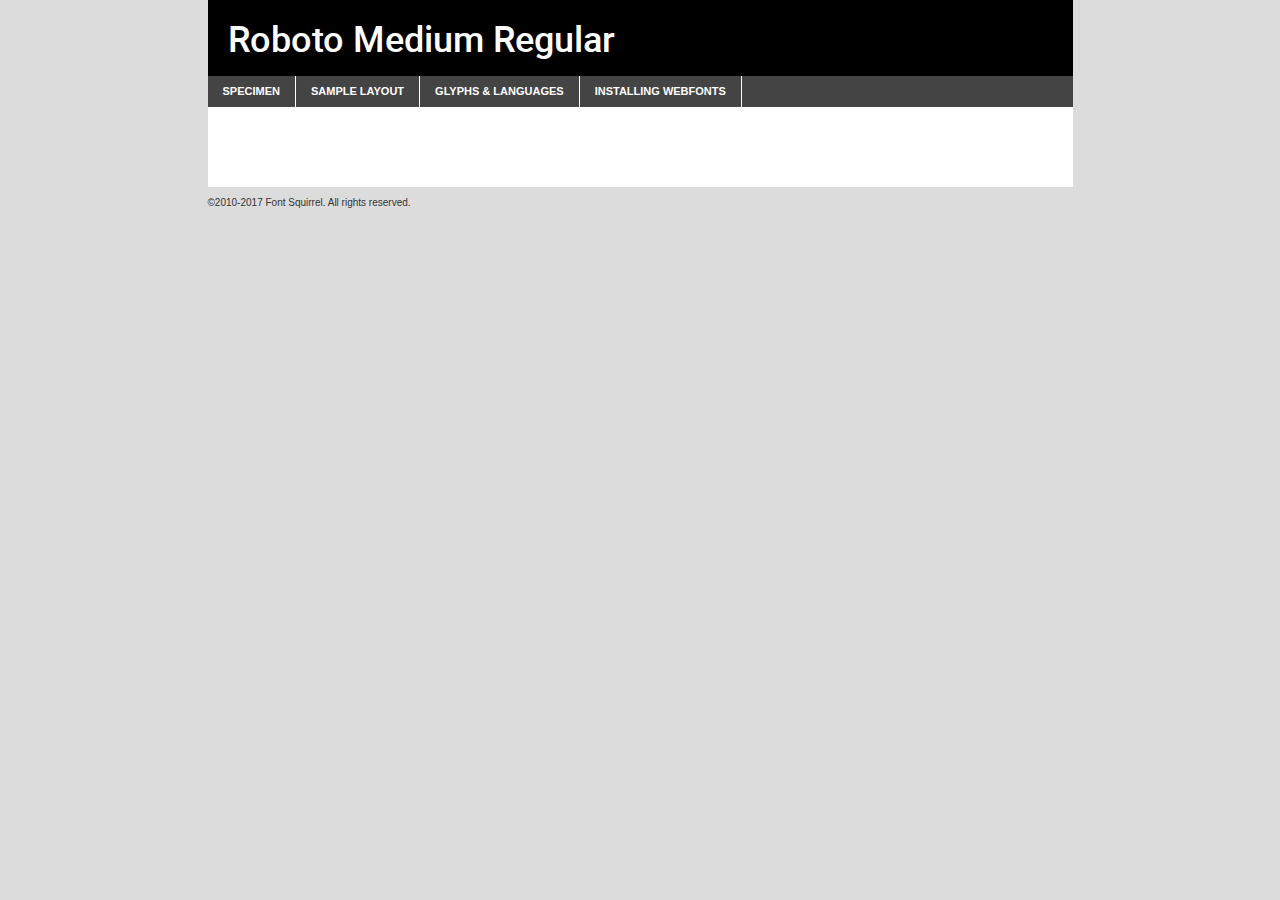
<file: fonts/Roboto/roboto-medium-demo.html>
<!DOCTYPE html PUBLIC "-//W3C//DTD XHTML 1.0 Transitional//EN"
	"http://www.w3.org/TR/xhtml1/DTD/xhtml1-transitional.dtd">

<html xmlns="http://www.w3.org/1999/xhtml" xml:lang="en" lang="en">
<head>
	<meta http-equiv="Content-Type" content="text/html; charset=utf-8" />
	<script src="http://ajax.googleapis.com/ajax/libs/jquery/1.7.2/jquery.min.js" type="text/javascript" charset="utf-8"></script>
	<script type="text/javascript">
	(function($){$.fn.easyTabs=function(option){var param=jQuery.extend({fadeSpeed:"fast",defaultContent:1,activeClass:'active'},option);$(this).each(function(){var thisId="#"+this.id;if(param.defaultContent==''){param.defaultContent=1;}
	if(typeof param.defaultContent=="number")
	{var defaultTab=$(thisId+" .tabs li:eq("+(param.defaultContent-1)+") a").attr('href').substr(1);}else{var defaultTab=param.defaultContent;}
	$(thisId+" .tabs li a").each(function(){var tabToHide=$(this).attr('href').substr(1);$("#"+tabToHide).addClass('easytabs-tab-content');});hideAll();changeContent(defaultTab);function hideAll(){$(thisId+" .easytabs-tab-content").hide();}
	function changeContent(tabId){hideAll();$(thisId+" .tabs li").removeClass(param.activeClass);$(thisId+" .tabs li a[href=#"+tabId+"]").closest('li').addClass(param.activeClass);if(param.fadeSpeed!="none")
	{$(thisId+" #"+tabId).fadeIn(param.fadeSpeed);}else{$(thisId+" #"+tabId).show();}}
	$(thisId+" .tabs li").click(function(){var tabId=$(this).find('a').attr('href').substr(1);changeContent(tabId);return false;});});}})(jQuery);
	</script>
	<link rel="stylesheet" href="specimen_files/specimen_stylesheet.css" type="text/css" charset="utf-8" />
	<link rel="stylesheet" href="stylesheet.css" type="text/css" charset="utf-8" />

	<style type="text/css">
					body{
				font-family: 'robotomedium';
							}
		</style>

	<title>Roboto Medium Regular Specimen</title>
	
	
	<script type="text/javascript" charset="utf-8">
		$(document).ready(function() {
			$('#container').easyTabs({defaultContent:1});
		});
	</script>
</head>

<body>
<div id="container">
	<div id="header">
		Roboto Medium Regular	</div>
	<ul class="tabs">
		<li><a href="#specimen">Specimen</a></li>
		<li><a href="#layout">Sample Layout</a></li>
				<li><a href="#glyphs">Glyphs &amp; Languages</a></li>
		<li><a href="#installing">Installing Webfonts</a></li>
		
	</ul>
	
	<div id="main_content">

		
			<div id="specimen">
		
				<div class="section">
					<div class="grid12 firstcol">
						<div class="huge">AaBb</div>
					</div>
				</div>
		
				<div class="section">
					<div class="glyph_range">A&#x200B;B&#x200b;C&#x200b;D&#x200b;E&#x200b;F&#x200b;G&#x200b;H&#x200b;I&#x200b;J&#x200b;K&#x200b;L&#x200b;M&#x200b;N&#x200b;O&#x200b;P&#x200b;Q&#x200b;R&#x200b;S&#x200b;T&#x200b;U&#x200b;V&#x200b;W&#x200b;X&#x200b;Y&#x200b;Z&#x200b;a&#x200b;b&#x200b;c&#x200b;d&#x200b;e&#x200b;f&#x200b;g&#x200b;h&#x200b;i&#x200b;j&#x200b;k&#x200b;l&#x200b;m&#x200b;n&#x200b;o&#x200b;p&#x200b;q&#x200b;r&#x200b;s&#x200b;t&#x200b;u&#x200b;v&#x200b;w&#x200b;x&#x200b;y&#x200b;z&#x200b;1&#x200b;2&#x200b;3&#x200b;4&#x200b;5&#x200b;6&#x200b;7&#x200b;8&#x200b;9&#x200b;0&#x200b;&amp;&#x200b;.&#x200b;,&#x200b;?&#x200b;!&#x200b;&#64;&#x200b;(&#x200b;)&#x200b;#&#x200b;$&#x200b;%&#x200b;*&#x200b;+&#x200b;-&#x200b;=&#x200b;:&#x200b;;</div>
				</div>
				<div class="section">
					<div class="grid12 firstcol">
						<table class="sample_table">
							<tr><td>10</td><td class="size10">abcdefghijklmnopqrstuvwxyzABCDEFGHIJKLMNOPQRSTUVWXYZ0123456789abcdefghijklmnopqrstuvwxyzABCDEFGHIJKLMNOPQRSTUVWXYZ0123456789abcdefghijklmnopqrstuvwxyzABCDEFGHIJKLMNOPQRSTUVWXYZ</td></tr>
							<tr><td>11</td><td class="size11">abcdefghijklmnopqrstuvwxyzABCDEFGHIJKLMNOPQRSTUVWXYZ0123456789abcdefghijklmnopqrstuvwxyzABCDEFGHIJKLMNOPQRSTUVWXYZ0123456789abcdefghijklmnopqrstuvwxyzABCDEFGHIJKLMNOPQRSTUVWXYZ</td></tr>
							<tr><td>12</td><td class="size12">abcdefghijklmnopqrstuvwxyzABCDEFGHIJKLMNOPQRSTUVWXYZ0123456789abcdefghijklmnopqrstuvwxyzABCDEFGHIJKLMNOPQRSTUVWXYZ0123456789abcdefghijklmnopqrstuvwxyzABCDEFGHIJKLMNOPQRSTUVWXYZ</td></tr>
							<tr><td>13</td><td class="size13">abcdefghijklmnopqrstuvwxyzABCDEFGHIJKLMNOPQRSTUVWXYZ0123456789abcdefghijklmnopqrstuvwxyzABCDEFGHIJKLMNOPQRSTUVWXYZ0123456789abcdefghijklmnopqrstuvwxyzABCDEFGHIJKLMNOPQRSTUVWXYZ</td></tr>
							<tr><td>14</td><td class="size14">abcdefghijklmnopqrstuvwxyzABCDEFGHIJKLMNOPQRSTUVWXYZ0123456789abcdefghijklmnopqrstuvwxyzABCDEFGHIJKLMNOPQRSTUVWXYZ0123456789abcdefghijklmnopqrstuvwxyzABCDEFGHIJKLMNOPQRSTUVWXYZ</td></tr>
							<tr><td>16</td><td class="size16">abcdefghijklmnopqrstuvwxyzABCDEFGHIJKLMNOPQRSTUVWXYZ0123456789abcdefghijklmnopqrstuvwxyzABCDEFGHIJKLMNOPQRSTUVWXYZ</td></tr>
							<tr><td>18</td><td class="size18">abcdefghijklmnopqrstuvwxyzABCDEFGHIJKLMNOPQRSTUVWXYZ0123456789abcdefghijklmnopqrstuvwxyzABCDEFGHIJKLMNOPQRSTUVWXYZ</td></tr>
							<tr><td>20</td><td class="size20">abcdefghijklmnopqrstuvwxyzABCDEFGHIJKLMNOPQRSTUVWXYZ0123456789abcdefghijklmnopqrstuvwxyzABCDEFGHIJKLMNOPQRSTUVWXYZ</td></tr>
							<tr><td>24</td><td class="size24">abcdefghijklmnopqrstuvwxyzABCDEFGHIJKLMNOPQRSTUVWXYZ0123456789abcdefghijklmnopqrstuvwxyzABCDEFGHIJKLMNOPQRSTUVWXYZ</td></tr>
							<tr><td>30</td><td class="size30">abcdefghijklmnopqrstuvwxyzABCDEFGHIJKLMNOPQRSTUVWXYZ0123456789abcdefghijklmnopqrstuvwxyzABCDEFGHIJKLMNOPQRSTUVWXYZ</td></tr>
							<tr><td>36</td><td class="size36">abcdefghijklmnopqrstuvwxyzABCDEFGHIJKLMNOPQRSTUVWXYZ0123456789abcdefghijklmnopqrstuvwxyzABCDEFGHIJKLMNOPQRSTUVWXYZ</td></tr>
							<tr><td>48</td><td class="size48">abcdefghijklmnopqrstuvwxyzABCDEFGHIJKLMNOPQRSTUVWXYZ0123456789abcdefghijklmnopqrstuvwxyzABCDEFGHIJKLMNOPQRSTUVWXYZ</td></tr>
							<tr><td>60</td><td class="size60">abcdefghijklmnopqrstuvwxyzABCDEFGHIJKLMNOPQRSTUVWXYZ0123456789abcdefghijklmnopqrstuvwxyzABCDEFGHIJKLMNOPQRSTUVWXYZ</td></tr>
							<tr><td>72</td><td class="size72">abcdefghijklmnopqrstuvwxyzABCDEFGHIJKLMNOPQRSTUVWXYZ0123456789abcdefghijklmnopqrstuvwxyzABCDEFGHIJKLMNOPQRSTUVWXYZ</td></tr>
							<tr><td>90</td><td class="size90">abcdefghijklmnopqrstuvwxyzABCDEFGHIJKLMNOPQRSTUVWXYZ0123456789abcdefghijklmnopqrstuvwxyzABCDEFGHIJKLMNOPQRSTUVWXYZ</td></tr>
						</table>
				
					</div>
			
				</div>
		
		
		
								<div class="section" id="bodycomparison">


										<div id="xheight">
				<div class="fontbody">&#x25FC;&#x25FC;&#x25FC;&#x25FC;&#x25FC;&#x25FC;&#x25FC;&#x25FC;&#x25FC;&#x25FC;&#x25FC;&#x25FC;&#x25FC;&#x25FC;&#x25FC;&#x25FC;&#x25FC;&#x25FC;&#x25FC;&#x25FC;&#x25FC;&#x25FC;&#x25FC;&#x25FC;&#x25FC;&#x25FC;&#x25FC;&#x25FC;&#x25FC;&#x25FC;&#x25FC;&#x25FC;&#x25FC;&#x25FC;&#x25FC;&#x25FC;&#x25FC;&#x25FC;&#x25FC;&#x25FC;&#x25FC;&#x25FC;&#x25FC;&#x25FC;&#x25FC;&#x25FC;&#x25FC;&#x25FC;&#x25FC;&#x25FC;&#x25FC;&#x25FC;&#x25FC;&#x25FC;&#x25FC;&#x25FC;&#x25FC;&#x25FC;&#x25FC;&#x25FC;&#x25FC;&#x25FC;&#x25FC;&#x25FC;&#x25FC;&#x25FC;&#x25FC;&#x25FC;&#x25FC;&#x25FC;&#x25FC;&#x25FC;&#x25FC;&#x25FC;&#x25FC;&#x25FC;&#x25FC;&#x25FC;&#x25FC;&#x25FC;&#x25FC;&#x25FC;&#x25FC;&#x25FC;&#x25FC;&#x25FC;&#x25FC;&#x25FC;&#x25FC;&#x25FC;&#x25FC;&#x25FC;&#x25FC;&#x25FC;&#x25FC;&#x25FC;&#x25FC;&#x25FC;&#x25FC;body</div><div class="arialbody">body</div><div class="verdanabody">body</div><div class="georgiabody">body</div></div>
										<div class="fontbody" style="z-index:1">
											body<span>Roboto Medium Regular</span>
										</div>
										<div class="arialbody" style="z-index:1">
											body<span>Arial</span>
										</div>
										<div class="verdanabody" style="z-index:1">
											body<span>Verdana</span>
										</div>
										<div class="georgiabody" style="z-index:1">
											body<span>Georgia</span>
										</div>



								</div>
		
		
				<div class="section psample psample_row1" id="">
					
					<div class="grid2 firstcol">
						<p class="size10"><span>10.</span>Aenean lacinia bibendum nulla sed consectetur. Fusce dapibus, tellus ac cursus commodo, tortor mauris condimentum nibh, ut fermentum massa justo sit amet risus. Nullam id dolor id nibh ultricies vehicula ut id elit. Cum sociis natoque penatibus et magnis dis parturient montes, nascetur ridiculus mus. Nulla vitae elit libero, a pharetra augue.</p>
			
					</div>
					<div class="grid3">
						<p class="size11"><span>11.</span>Aenean lacinia bibendum nulla sed consectetur. Fusce dapibus, tellus ac cursus commodo, tortor mauris condimentum nibh, ut fermentum massa justo sit amet risus. Nullam id dolor id nibh ultricies vehicula ut id elit. Cum sociis natoque penatibus et magnis dis parturient montes, nascetur ridiculus mus. Nulla vitae elit libero, a pharetra augue.</p>
			
					</div>
					<div class="grid3">
						<p class="size12"><span>12.</span>Aenean lacinia bibendum nulla sed consectetur. Fusce dapibus, tellus ac cursus commodo, tortor mauris condimentum nibh, ut fermentum massa justo sit amet risus. Nullam id dolor id nibh ultricies vehicula ut id elit. Cum sociis natoque penatibus et magnis dis parturient montes, nascetur ridiculus mus. Nulla vitae elit libero, a pharetra augue.</p>
			
					</div>
					<div class="grid4">
						<p class="size13"><span>13.</span>Aenean lacinia bibendum nulla sed consectetur. Fusce dapibus, tellus ac cursus commodo, tortor mauris condimentum nibh, ut fermentum massa justo sit amet risus. Nullam id dolor id nibh ultricies vehicula ut id elit. Cum sociis natoque penatibus et magnis dis parturient montes, nascetur ridiculus mus. Nulla vitae elit libero, a pharetra augue.</p>
			
					</div>
					<div class="white_blend"></div>
					
				</div>
				<div class="section psample psample_row2" id="">
					<div class="grid3 firstcol">
						<p class="size14"><span>14.</span>Aenean lacinia bibendum nulla sed consectetur. Fusce dapibus, tellus ac cursus commodo, tortor mauris condimentum nibh, ut fermentum massa justo sit amet risus. Nullam id dolor id nibh ultricies vehicula ut id elit. Cum sociis natoque penatibus et magnis dis parturient montes, nascetur ridiculus mus. Nulla vitae elit libero, a pharetra augue.</p>
			
					</div>
					<div class="grid4">
						<p class="size16"><span>16.</span>Aenean lacinia bibendum nulla sed consectetur. Fusce dapibus, tellus ac cursus commodo, tortor mauris condimentum nibh, ut fermentum massa justo sit amet risus. Nullam id dolor id nibh ultricies vehicula ut id elit. Cum sociis natoque penatibus et magnis dis parturient montes, nascetur ridiculus mus. Nulla vitae elit libero, a pharetra augue.</p>
			
					</div>
					<div class="grid5">
						<p class="size18"><span>18.</span>Aenean lacinia bibendum nulla sed consectetur. Fusce dapibus, tellus ac cursus commodo, tortor mauris condimentum nibh, ut fermentum massa justo sit amet risus. Nullam id dolor id nibh ultricies vehicula ut id elit. Cum sociis natoque penatibus et magnis dis parturient montes, nascetur ridiculus mus. Nulla vitae elit libero, a pharetra augue.</p>
			
					</div>

					<div class="white_blend"></div>

				</div>
				
				<div class="section psample psample_row3" id="">
					<div class="grid5 firstcol">
						<p class="size20"><span>20.</span>Aenean lacinia bibendum nulla sed consectetur. Fusce dapibus, tellus ac cursus commodo, tortor mauris condimentum nibh, ut fermentum massa justo sit amet risus. Nullam id dolor id nibh ultricies vehicula ut id elit. Cum sociis natoque penatibus et magnis dis parturient montes, nascetur ridiculus mus. Nulla vitae elit libero, a pharetra augue.</p>
					</div>
					<div class="grid7">
						<p class="size24"><span>24.</span>Aenean lacinia bibendum nulla sed consectetur. Fusce dapibus, tellus ac cursus commodo, tortor mauris condimentum nibh, ut fermentum massa justo sit amet risus. Nullam id dolor id nibh ultricies vehicula ut id elit. Cum sociis natoque penatibus et magnis dis parturient montes, nascetur ridiculus mus. Nulla vitae elit libero, a pharetra augue.</p>
					</div>
					
					<div class="white_blend"></div>
					
				</div>
				
				<div class="section psample psample_row4" id="">
					<div class="grid12 firstcol">
						<p class="size30"><span>30.</span>Aenean lacinia bibendum nulla sed consectetur. Fusce dapibus, tellus ac cursus commodo, tortor mauris condimentum nibh, ut fermentum massa justo sit amet risus. Nullam id dolor id nibh ultricies vehicula ut id elit. Cum sociis natoque penatibus et magnis dis parturient montes, nascetur ridiculus mus. Nulla vitae elit libero, a pharetra augue.</p>
					</div>
					<div class="white_blend"></div>
					
				</div>
				
				
				
				<div class="section psample psample_row1 fullreverse">
					<div class="grid2 firstcol">
						<p class="size10"><span>10.</span>Aenean lacinia bibendum nulla sed consectetur. Fusce dapibus, tellus ac cursus commodo, tortor mauris condimentum nibh, ut fermentum massa justo sit amet risus. Nullam id dolor id nibh ultricies vehicula ut id elit. Cum sociis natoque penatibus et magnis dis parturient montes, nascetur ridiculus mus. Nulla vitae elit libero, a pharetra augue.</p>
			
					</div>
					<div class="grid3">
						<p class="size11"><span>11.</span>Aenean lacinia bibendum nulla sed consectetur. Fusce dapibus, tellus ac cursus commodo, tortor mauris condimentum nibh, ut fermentum massa justo sit amet risus. Nullam id dolor id nibh ultricies vehicula ut id elit. Cum sociis natoque penatibus et magnis dis parturient montes, nascetur ridiculus mus. Nulla vitae elit libero, a pharetra augue.</p>
			
					</div>
					<div class="grid3">
						<p class="size12"><span>12.</span>Aenean lacinia bibendum nulla sed consectetur. Fusce dapibus, tellus ac cursus commodo, tortor mauris condimentum nibh, ut fermentum massa justo sit amet risus. Nullam id dolor id nibh ultricies vehicula ut id elit. Cum sociis natoque penatibus et magnis dis parturient montes, nascetur ridiculus mus. Nulla vitae elit libero, a pharetra augue.</p>
			
					</div>
					<div class="grid4">
						<p class="size13"><span>13.</span>Aenean lacinia bibendum nulla sed consectetur. Fusce dapibus, tellus ac cursus commodo, tortor mauris condimentum nibh, ut fermentum massa justo sit amet risus. Nullam id dolor id nibh ultricies vehicula ut id elit. Cum sociis natoque penatibus et magnis dis parturient montes, nascetur ridiculus mus. Nulla vitae elit libero, a pharetra augue.</p>
			
					</div>
					<div class="black_blend"></div>
					
				</div>
				
				<div class="section psample psample_row2 fullreverse">
					<div class="grid3 firstcol">
						<p class="size14"><span>14.</span>Aenean lacinia bibendum nulla sed consectetur. Fusce dapibus, tellus ac cursus commodo, tortor mauris condimentum nibh, ut fermentum massa justo sit amet risus. Nullam id dolor id nibh ultricies vehicula ut id elit. Cum sociis natoque penatibus et magnis dis parturient montes, nascetur ridiculus mus. Nulla vitae elit libero, a pharetra augue.</p>
			
					</div>
					<div class="grid4">
						<p class="size16"><span>16.</span>Aenean lacinia bibendum nulla sed consectetur. Fusce dapibus, tellus ac cursus commodo, tortor mauris condimentum nibh, ut fermentum massa justo sit amet risus. Nullam id dolor id nibh ultricies vehicula ut id elit. Cum sociis natoque penatibus et magnis dis parturient montes, nascetur ridiculus mus. Nulla vitae elit libero, a pharetra augue.</p>
			
					</div>
					<div class="grid5">
						<p class="size18"><span>18.</span>Aenean lacinia bibendum nulla sed consectetur. Fusce dapibus, tellus ac cursus commodo, tortor mauris condimentum nibh, ut fermentum massa justo sit amet risus. Nullam id dolor id nibh ultricies vehicula ut id elit. Cum sociis natoque penatibus et magnis dis parturient montes, nascetur ridiculus mus. Nulla vitae elit libero, a pharetra augue.</p>
			
					</div>
					<div class="black_blend"></div>

				</div>
				
				<div class="section psample fullreverse psample_row3" id="">
					<div class="grid5 firstcol">
						<p class="size20"><span>20.</span>Aenean lacinia bibendum nulla sed consectetur. Fusce dapibus, tellus ac cursus commodo, tortor mauris condimentum nibh, ut fermentum massa justo sit amet risus. Nullam id dolor id nibh ultricies vehicula ut id elit. Cum sociis natoque penatibus et magnis dis parturient montes, nascetur ridiculus mus. Nulla vitae elit libero, a pharetra augue.</p>
					</div>
					<div class="grid7">
						<p class="size24"><span>24.</span>Aenean lacinia bibendum nulla sed consectetur. Fusce dapibus, tellus ac cursus commodo, tortor mauris condimentum nibh, ut fermentum massa justo sit amet risus. Nullam id dolor id nibh ultricies vehicula ut id elit. Cum sociis natoque penatibus et magnis dis parturient montes, nascetur ridiculus mus. Nulla vitae elit libero, a pharetra augue.</p>
					</div>
					
					<div class="black_blend"></div>
					
				</div>
				
				<div class="section psample fullreverse psample_row4" id="" style="border-bottom: 20px #000 solid;">
					<div class="grid12 firstcol">
						<p class="size30"><span>30.</span>Aenean lacinia bibendum nulla sed consectetur. Fusce dapibus, tellus ac cursus commodo, tortor mauris condimentum nibh, ut fermentum massa justo sit amet risus. Nullam id dolor id nibh ultricies vehicula ut id elit. Cum sociis natoque penatibus et magnis dis parturient montes, nascetur ridiculus mus. Nulla vitae elit libero, a pharetra augue.</p>
					</div>
					<div class="black_blend"></div>
					
				</div>
				
				
				
				
			</div>
			
			<div id="layout">
				
				<div class="section">
					
					<div class="grid12 firstcol">
						<h1>Lorem Ipsum Dolor</h1>
						<h2>Etiam porta sem malesuada magna mollis euismod</h2>
						
						<p class="byline">By <a href="#link">Aenean Lacinia</a></p>
					</div>
				</div>
				<div class="section">
					<div class="grid8 firstcol">
						<p class="large">Donec sed odio dui. Morbi leo risus, porta ac consectetur ac, vestibulum at eros. Fusce dapibus, tellus ac cursus commodo, tortor mauris condimentum nibh, ut fermentum massa justo sit amet risus. </p>

						
						<h3>Pellentesque ornare sem</h3>

						<p>Maecenas sed diam eget risus varius blandit sit amet non magna. Maecenas faucibus mollis interdum. Donec ullamcorper nulla non metus auctor fringilla. Nullam id dolor id nibh ultricies vehicula ut id elit. Nullam id dolor id nibh ultricies vehicula ut id elit. </p>

						<p>Aenean eu leo quam. Pellentesque ornare sem lacinia quam venenatis vestibulum. Lorem ipsum dolor sit amet, consectetur adipiscing elit. Cum sociis natoque penatibus et magnis dis parturient montes, nascetur ridiculus mus. </p>

						<p>Nulla vitae elit libero, a pharetra augue. Praesent commodo cursus magna, vel scelerisque nisl consectetur et. Aenean lacinia bibendum nulla sed consectetur. </p>

						<p>Nullam quis risus eget urna mollis ornare vel eu leo. Nullam quis risus eget urna mollis ornare vel eu leo. Maecenas sed diam eget risus varius blandit sit amet non magna. Donec ullamcorper nulla non metus auctor fringilla. </p>

						<h3>Cras mattis consectetur</h3>

						<p>Aenean eu leo quam. Pellentesque ornare sem lacinia quam venenatis vestibulum. Aenean lacinia bibendum nulla sed consectetur. Integer posuere erat a ante venenatis dapibus posuere velit aliquet. Cras mattis consectetur purus sit amet fermentum. </p>

						<p>Nullam id dolor id nibh ultricies vehicula ut id elit. Nullam quis risus eget urna mollis ornare vel eu leo. Cras mattis consectetur purus sit amet fermentum.</p>
					</div>
					
					<div class="grid4 sidebar">
						
						<div class="box reverse">
							<p class="last">Nullam quis risus eget urna mollis ornare vel eu leo. Donec ullamcorper nulla non metus auctor fringilla. Cras mattis consectetur purus sit amet fermentum. Sed posuere consectetur est at lobortis. Lorem ipsum dolor sit amet, consectetur adipiscing elit. </p>
						</div>
						
						<p class="caption">Maecenas sed diam eget risus varius.</p>

						<p>Vestibulum id ligula porta felis euismod semper. Integer posuere erat a ante venenatis dapibus posuere velit aliquet. Vestibulum id ligula porta felis euismod semper. Sed posuere consectetur est at lobortis. Maecenas sed diam eget risus varius blandit sit amet non magna. Fusce dapibus, tellus ac cursus commodo, tortor mauris condimentum nibh, ut fermentum massa justo sit amet risus. </p>

					

						<p>Duis mollis, est non commodo luctus, nisi erat porttitor ligula, eget lacinia odio sem nec elit. Aenean lacinia bibendum nulla sed consectetur. Vivamus sagittis lacus vel augue laoreet rutrum faucibus dolor auctor. Aenean lacinia bibendum nulla sed consectetur. Nullam quis risus eget urna mollis ornare vel eu leo. </p>

						<p>Praesent commodo cursus magna, vel scelerisque nisl consectetur et. Donec ullamcorper nulla non metus auctor fringilla. Maecenas faucibus mollis interdum. Fusce dapibus, tellus ac cursus commodo, tortor mauris condimentum nibh, ut fermentum massa justo sit amet risus. </p>

					</div>
				</div>
				
			</div>


			



		<div id="glyphs">
			<div class="section">
				<div class="grid12 firstcol">
			
				<h1>Language Support</h1>
				<p>The subset of Roboto Medium Regular in this kit supports the following languages:<br />
			
					Albanian, Basque, Breton, Chamorro, Danish, Dutch, English, Faroese, Finnish, French, Frisian, Galician, German, Icelandic, Italian, Malagasy, Norwegian, Portuguese, Spanish, Swedish, Alsatian, Aragonese, Arapaho, Arrernte, Asturian, Aymara, Bislama, Cebuano, Corsican, Fijian, French_creole, Genoese, Gilbertese, Greenlandic, Haitian_creole, Hiligaynon, Hmong, Hopi, Ibanag, Iloko_ilokano, Indonesian, Interglossa_glosa, Interlingua, Irish_gaelic, Jerriais, Lojban, Lombard, Luxembourgeois, Manx, Mohawk, Norfolk_pitcairnese, Occitan, Oromo, Pangasinan, Papiamento, Piedmontese, Potawatomi, Rhaeto-romance, Romansh, Rotokas, Sami_lule, Samoan, Sardinian, Scots_gaelic, Seychelles_creole, Shona, Sicilian, Somali, Southern_ndebele, Swahili, Swati_swazi, Tagalog_filipino_pilipino, Tetum, Tok_pisin, Uyghur_latinized, Volapuk, Walloon, Warlpiri, Xhosa, Yapese, Zulu, Latinbasic, Ubasic, Demo				</p>
				<h1>Glyph Chart</h1>
				<p>The subset of Roboto Medium Regular in this kit includes all the glyphs listed below. Unicode entities are included above each glyph to help you insert individual characters into your layout.</p>
				<div id="glyph_chart">
			
																														 <div><p>&amp;#2;</p>&#2;</div>
																				 <div><p>&amp;#13;</p>&#13;</div>
																				 <div><p>&amp;#32;</p>&#32;</div>
																				 <div><p>&amp;#33;</p>&#33;</div>
																				 <div><p>&amp;#34;</p>&#34;</div>
																				 <div><p>&amp;#35;</p>&#35;</div>
																				 <div><p>&amp;#36;</p>&#36;</div>
																				 <div><p>&amp;#37;</p>&#37;</div>
																				 <div><p>&amp;#38;</p>&#38;</div>
																				 <div><p>&amp;#39;</p>&#39;</div>
																				 <div><p>&amp;#40;</p>&#40;</div>
																				 <div><p>&amp;#41;</p>&#41;</div>
																				 <div><p>&amp;#42;</p>&#42;</div>
																				 <div><p>&amp;#43;</p>&#43;</div>
																				 <div><p>&amp;#44;</p>&#44;</div>
																				 <div><p>&amp;#45;</p>&#45;</div>
																				 <div><p>&amp;#46;</p>&#46;</div>
																				 <div><p>&amp;#47;</p>&#47;</div>
																				 <div><p>&amp;#48;</p>&#48;</div>
																				 <div><p>&amp;#49;</p>&#49;</div>
																				 <div><p>&amp;#50;</p>&#50;</div>
																				 <div><p>&amp;#51;</p>&#51;</div>
																				 <div><p>&amp;#52;</p>&#52;</div>
																				 <div><p>&amp;#53;</p>&#53;</div>
																				 <div><p>&amp;#54;</p>&#54;</div>
																				 <div><p>&amp;#55;</p>&#55;</div>
																				 <div><p>&amp;#56;</p>&#56;</div>
																				 <div><p>&amp;#57;</p>&#57;</div>
																				 <div><p>&amp;#58;</p>&#58;</div>
																				 <div><p>&amp;#59;</p>&#59;</div>
																				 <div><p>&amp;#60;</p>&#60;</div>
																				 <div><p>&amp;#61;</p>&#61;</div>
																				 <div><p>&amp;#62;</p>&#62;</div>
																				 <div><p>&amp;#63;</p>&#63;</div>
																				 <div><p>&amp;#64;</p>&#64;</div>
																				 <div><p>&amp;#65;</p>&#65;</div>
																				 <div><p>&amp;#66;</p>&#66;</div>
																				 <div><p>&amp;#67;</p>&#67;</div>
																				 <div><p>&amp;#68;</p>&#68;</div>
																				 <div><p>&amp;#69;</p>&#69;</div>
																				 <div><p>&amp;#70;</p>&#70;</div>
																				 <div><p>&amp;#71;</p>&#71;</div>
																				 <div><p>&amp;#72;</p>&#72;</div>
																				 <div><p>&amp;#73;</p>&#73;</div>
																				 <div><p>&amp;#74;</p>&#74;</div>
																				 <div><p>&amp;#75;</p>&#75;</div>
																				 <div><p>&amp;#76;</p>&#76;</div>
																				 <div><p>&amp;#77;</p>&#77;</div>
																				 <div><p>&amp;#78;</p>&#78;</div>
																				 <div><p>&amp;#79;</p>&#79;</div>
																				 <div><p>&amp;#80;</p>&#80;</div>
																				 <div><p>&amp;#81;</p>&#81;</div>
																				 <div><p>&amp;#82;</p>&#82;</div>
																				 <div><p>&amp;#83;</p>&#83;</div>
																				 <div><p>&amp;#84;</p>&#84;</div>
																				 <div><p>&amp;#85;</p>&#85;</div>
																				 <div><p>&amp;#86;</p>&#86;</div>
																				 <div><p>&amp;#87;</p>&#87;</div>
																				 <div><p>&amp;#88;</p>&#88;</div>
																				 <div><p>&amp;#89;</p>&#89;</div>
																				 <div><p>&amp;#90;</p>&#90;</div>
																				 <div><p>&amp;#91;</p>&#91;</div>
																				 <div><p>&amp;#92;</p>&#92;</div>
																				 <div><p>&amp;#93;</p>&#93;</div>
																				 <div><p>&amp;#94;</p>&#94;</div>
																				 <div><p>&amp;#95;</p>&#95;</div>
																				 <div><p>&amp;#96;</p>&#96;</div>
																				 <div><p>&amp;#97;</p>&#97;</div>
																				 <div><p>&amp;#98;</p>&#98;</div>
																				 <div><p>&amp;#99;</p>&#99;</div>
																				 <div><p>&amp;#100;</p>&#100;</div>
																				 <div><p>&amp;#101;</p>&#101;</div>
																				 <div><p>&amp;#102;</p>&#102;</div>
																				 <div><p>&amp;#103;</p>&#103;</div>
																				 <div><p>&amp;#104;</p>&#104;</div>
																				 <div><p>&amp;#105;</p>&#105;</div>
																				 <div><p>&amp;#106;</p>&#106;</div>
																				 <div><p>&amp;#107;</p>&#107;</div>
																				 <div><p>&amp;#108;</p>&#108;</div>
																				 <div><p>&amp;#109;</p>&#109;</div>
																				 <div><p>&amp;#110;</p>&#110;</div>
																				 <div><p>&amp;#111;</p>&#111;</div>
																				 <div><p>&amp;#112;</p>&#112;</div>
																				 <div><p>&amp;#113;</p>&#113;</div>
																				 <div><p>&amp;#114;</p>&#114;</div>
																				 <div><p>&amp;#115;</p>&#115;</div>
																				 <div><p>&amp;#116;</p>&#116;</div>
																				 <div><p>&amp;#117;</p>&#117;</div>
																				 <div><p>&amp;#118;</p>&#118;</div>
																				 <div><p>&amp;#119;</p>&#119;</div>
																				 <div><p>&amp;#120;</p>&#120;</div>
																				 <div><p>&amp;#121;</p>&#121;</div>
																				 <div><p>&amp;#122;</p>&#122;</div>
																				 <div><p>&amp;#123;</p>&#123;</div>
																				 <div><p>&amp;#124;</p>&#124;</div>
																				 <div><p>&amp;#125;</p>&#125;</div>
																				 <div><p>&amp;#126;</p>&#126;</div>
																				 <div><p>&amp;#160;</p>&#160;</div>
																				 <div><p>&amp;#161;</p>&#161;</div>
																				 <div><p>&amp;#162;</p>&#162;</div>
																				 <div><p>&amp;#163;</p>&#163;</div>
																				 <div><p>&amp;#164;</p>&#164;</div>
																				 <div><p>&amp;#165;</p>&#165;</div>
																				 <div><p>&amp;#166;</p>&#166;</div>
																				 <div><p>&amp;#167;</p>&#167;</div>
																				 <div><p>&amp;#168;</p>&#168;</div>
																				 <div><p>&amp;#169;</p>&#169;</div>
																				 <div><p>&amp;#170;</p>&#170;</div>
																				 <div><p>&amp;#171;</p>&#171;</div>
																				 <div><p>&amp;#172;</p>&#172;</div>
																				 <div><p>&amp;#173;</p>&#173;</div>
																				 <div><p>&amp;#174;</p>&#174;</div>
																				 <div><p>&amp;#175;</p>&#175;</div>
																				 <div><p>&amp;#176;</p>&#176;</div>
																				 <div><p>&amp;#177;</p>&#177;</div>
																				 <div><p>&amp;#178;</p>&#178;</div>
																				 <div><p>&amp;#179;</p>&#179;</div>
																				 <div><p>&amp;#180;</p>&#180;</div>
																				 <div><p>&amp;#181;</p>&#181;</div>
																				 <div><p>&amp;#182;</p>&#182;</div>
																				 <div><p>&amp;#183;</p>&#183;</div>
																				 <div><p>&amp;#184;</p>&#184;</div>
																				 <div><p>&amp;#185;</p>&#185;</div>
																				 <div><p>&amp;#186;</p>&#186;</div>
																				 <div><p>&amp;#187;</p>&#187;</div>
																				 <div><p>&amp;#188;</p>&#188;</div>
																				 <div><p>&amp;#189;</p>&#189;</div>
																				 <div><p>&amp;#190;</p>&#190;</div>
																				 <div><p>&amp;#191;</p>&#191;</div>
																				 <div><p>&amp;#192;</p>&#192;</div>
																				 <div><p>&amp;#193;</p>&#193;</div>
																				 <div><p>&amp;#194;</p>&#194;</div>
																				 <div><p>&amp;#195;</p>&#195;</div>
																				 <div><p>&amp;#196;</p>&#196;</div>
																				 <div><p>&amp;#197;</p>&#197;</div>
																				 <div><p>&amp;#198;</p>&#198;</div>
																				 <div><p>&amp;#199;</p>&#199;</div>
																				 <div><p>&amp;#200;</p>&#200;</div>
																				 <div><p>&amp;#201;</p>&#201;</div>
																				 <div><p>&amp;#202;</p>&#202;</div>
																				 <div><p>&amp;#203;</p>&#203;</div>
																				 <div><p>&amp;#204;</p>&#204;</div>
																				 <div><p>&amp;#205;</p>&#205;</div>
																				 <div><p>&amp;#206;</p>&#206;</div>
																				 <div><p>&amp;#207;</p>&#207;</div>
																				 <div><p>&amp;#208;</p>&#208;</div>
																				 <div><p>&amp;#209;</p>&#209;</div>
																				 <div><p>&amp;#210;</p>&#210;</div>
																				 <div><p>&amp;#211;</p>&#211;</div>
																				 <div><p>&amp;#212;</p>&#212;</div>
																				 <div><p>&amp;#213;</p>&#213;</div>
																				 <div><p>&amp;#214;</p>&#214;</div>
																				 <div><p>&amp;#215;</p>&#215;</div>
																				 <div><p>&amp;#216;</p>&#216;</div>
																				 <div><p>&amp;#217;</p>&#217;</div>
																				 <div><p>&amp;#218;</p>&#218;</div>
																				 <div><p>&amp;#219;</p>&#219;</div>
																				 <div><p>&amp;#220;</p>&#220;</div>
																				 <div><p>&amp;#221;</p>&#221;</div>
																				 <div><p>&amp;#222;</p>&#222;</div>
																				 <div><p>&amp;#223;</p>&#223;</div>
																				 <div><p>&amp;#224;</p>&#224;</div>
																				 <div><p>&amp;#225;</p>&#225;</div>
																				 <div><p>&amp;#226;</p>&#226;</div>
																				 <div><p>&amp;#227;</p>&#227;</div>
																				 <div><p>&amp;#228;</p>&#228;</div>
																				 <div><p>&amp;#229;</p>&#229;</div>
																				 <div><p>&amp;#230;</p>&#230;</div>
																				 <div><p>&amp;#231;</p>&#231;</div>
																				 <div><p>&amp;#232;</p>&#232;</div>
																				 <div><p>&amp;#233;</p>&#233;</div>
																				 <div><p>&amp;#234;</p>&#234;</div>
																				 <div><p>&amp;#235;</p>&#235;</div>
																				 <div><p>&amp;#236;</p>&#236;</div>
																				 <div><p>&amp;#237;</p>&#237;</div>
																				 <div><p>&amp;#238;</p>&#238;</div>
																				 <div><p>&amp;#239;</p>&#239;</div>
																				 <div><p>&amp;#240;</p>&#240;</div>
																				 <div><p>&amp;#241;</p>&#241;</div>
																				 <div><p>&amp;#242;</p>&#242;</div>
																				 <div><p>&amp;#243;</p>&#243;</div>
																				 <div><p>&amp;#244;</p>&#244;</div>
																				 <div><p>&amp;#245;</p>&#245;</div>
																				 <div><p>&amp;#246;</p>&#246;</div>
																				 <div><p>&amp;#247;</p>&#247;</div>
																				 <div><p>&amp;#248;</p>&#248;</div>
																				 <div><p>&amp;#249;</p>&#249;</div>
																				 <div><p>&amp;#250;</p>&#250;</div>
																				 <div><p>&amp;#251;</p>&#251;</div>
																				 <div><p>&amp;#252;</p>&#252;</div>
																				 <div><p>&amp;#253;</p>&#253;</div>
																				 <div><p>&amp;#254;</p>&#254;</div>
																				 <div><p>&amp;#255;</p>&#255;</div>
																				 <div><p>&amp;#338;</p>&#338;</div>
																				 <div><p>&amp;#339;</p>&#339;</div>
																				 <div><p>&amp;#376;</p>&#376;</div>
																				 <div><p>&amp;#710;</p>&#710;</div>
																				 <div><p>&amp;#732;</p>&#732;</div>
																				 <div><p>&amp;#8192;</p>&#8192;</div>
																				 <div><p>&amp;#8193;</p>&#8193;</div>
																				 <div><p>&amp;#8194;</p>&#8194;</div>
																				 <div><p>&amp;#8195;</p>&#8195;</div>
																				 <div><p>&amp;#8196;</p>&#8196;</div>
																				 <div><p>&amp;#8197;</p>&#8197;</div>
																				 <div><p>&amp;#8198;</p>&#8198;</div>
																				 <div><p>&amp;#8199;</p>&#8199;</div>
																				 <div><p>&amp;#8200;</p>&#8200;</div>
																				 <div><p>&amp;#8201;</p>&#8201;</div>
																				 <div><p>&amp;#8202;</p>&#8202;</div>
																				 <div><p>&amp;#8208;</p>&#8208;</div>
																				 <div><p>&amp;#8209;</p>&#8209;</div>
																				 <div><p>&amp;#8210;</p>&#8210;</div>
																				 <div><p>&amp;#8211;</p>&#8211;</div>
																				 <div><p>&amp;#8212;</p>&#8212;</div>
																				 <div><p>&amp;#8216;</p>&#8216;</div>
																				 <div><p>&amp;#8217;</p>&#8217;</div>
																				 <div><p>&amp;#8218;</p>&#8218;</div>
																				 <div><p>&amp;#8220;</p>&#8220;</div>
																				 <div><p>&amp;#8221;</p>&#8221;</div>
																				 <div><p>&amp;#8222;</p>&#8222;</div>
																				 <div><p>&amp;#8226;</p>&#8226;</div>
																				 <div><p>&amp;#8230;</p>&#8230;</div>
																				 <div><p>&amp;#8239;</p>&#8239;</div>
																				 <div><p>&amp;#8249;</p>&#8249;</div>
																				 <div><p>&amp;#8250;</p>&#8250;</div>
																				 <div><p>&amp;#8287;</p>&#8287;</div>
																				 <div><p>&amp;#8364;</p>&#8364;</div>
																				 <div><p>&amp;#8482;</p>&#8482;</div>
																				 <div><p>&amp;#9724;</p>&#9724;</div>
																				 <div><p>&amp;#64257;</p>&#64257;</div>
																				 <div><p>&amp;#64258;</p>&#64258;</div>
																				 <div><p>&amp;#64259;</p>&#64259;</div>
																				 <div><p>&amp;#64260;</p>&#64260;</div>
																												</div>	
				</div>
		
		
			</div>
		</div>
		
		
		<div id="specs">
			
		</div>
	
		<div id="installing">
			<div class="section">
				<div class="grid7 firstcol">
					<h1>Installing Webfonts</h1>
					
					<p>Webfonts are supported by all major browser platforms but not all in the same way. There are currently four different font formats that must be included in order to target all browsers. This includes TTF, WOFF, EOT and SVG.</p>
					
					<h2>1. Upload your webfonts</h2>
					<p>You must upload your webfont kit to your website. They should be in or near the same directory as your CSS files.</p>
					
					<h2>2. Include the webfont stylesheet</h2>
					<p>A special CSS @font-face declaration helps the various browsers select the appropriate font it needs without causing you a bunch of headaches. Learn more about this syntax by reading the <a href="https://www.fontspring.com/blog/further-hardening-of-the-bulletproof-syntax">Fontspring blog post</a> about it. The code for it is as follows:</p>


<code>
@font-face{ 
	font-family: 'MyWebFont';
	src: url('WebFont.eot');
	src: url('WebFont.eot?#iefix') format('embedded-opentype'),
	     url('WebFont.woff') format('woff'),
	     url('WebFont.ttf') format('truetype'),
	     url('WebFont.svg#webfont') format('svg');
}
</code>

	<p>We've already gone ahead and generated the code for you. All you have to do is link to the stylesheet in your HTML, like this:</p>
	<code>&lt;link rel=&quot;stylesheet&quot; href=&quot;stylesheet.css&quot; type=&quot;text/css&quot; charset=&quot;utf-8&quot; /&gt;</code>

					<h2>3. Modify your own stylesheet</h2>
					<p>To take advantage of your new fonts, you must tell your stylesheet to use them. Look at the original @font-face declaration above and find the property called "font-family." The name linked there will be what you use to reference the font. Prepend that webfont name to the font stack in the "font-family" property, inside the selector you want to change. For example:</p>
<code>p { font-family: 'WebFont', Arial, sans-serif; }</code>

<h2>4. Test</h2>
<p>Getting webfonts to work cross-browser <em>can</em> be tricky. Use the information in the sidebar to help you if you find that fonts aren't loading in a particular browser.</p>
				</div>
				
				<div class="grid5 sidebar">
					<div class="box">
						<h2>Troubleshooting<br />Font-Face Problems</h2>
						<p>Having trouble getting your webfonts to load in your new website? Here are some tips to sort out what might be the problem.</p>

						<h3>Fonts not showing in any browser</h3>

						<p>This sounds like you need to work on the plumbing. You either did not upload the fonts to the correct directory, or you did not link the fonts properly in the CSS. If you've confirmed that all this is correct and you still have a problem, take a look at your .htaccess file and see if requests are getting intercepted.</p>

						<h3>Fonts not loading in iPhone or iPad</h3>

						<p>The most common problem here is that you are serving the fonts from an IIS server. IIS refuses to serve files that have unknown MIME types. If that is the case, you must set the MIME type for SVG to "image/svg+xml" in the server settings. Follow these instructions from Microsoft if you need help.</p>

						<h3>Fonts not loading in Firefox</h3>

						<p>The primary reason for this failure? You are still using a version Firefox older than 3.5. So upgrade already! If that isn't it, then you are very likely serving fonts from a different domain. Firefox requires that all font assets be served from the same domain. Lastly it is possible that you need to add WOFF to your list of MIME types (if you are serving via IIS.)</p>

						<h3>Fonts not loading in IE</h3>

						<p>Are you looking at Internet Explorer on an actual Windows machine or are you cheating by using a service like Adobe BrowserLab? Many of these screenshot services do not render @font-face for IE. Best to test it on a real machine.</p>

						<h3>Fonts not loading in IE9</h3>

						<p>IE9, like Firefox, requires that fonts be served from the same domain as the website. Make sure that is the case.</p>
					</div>
				</div>
			</div>
			
		</div>
	
	</div>
	<div id="footer">
		<p>&copy;2010-2017 Font Squirrel. All rights reserved.</p>
	</div>
</div>
</body>
</html>
</file>
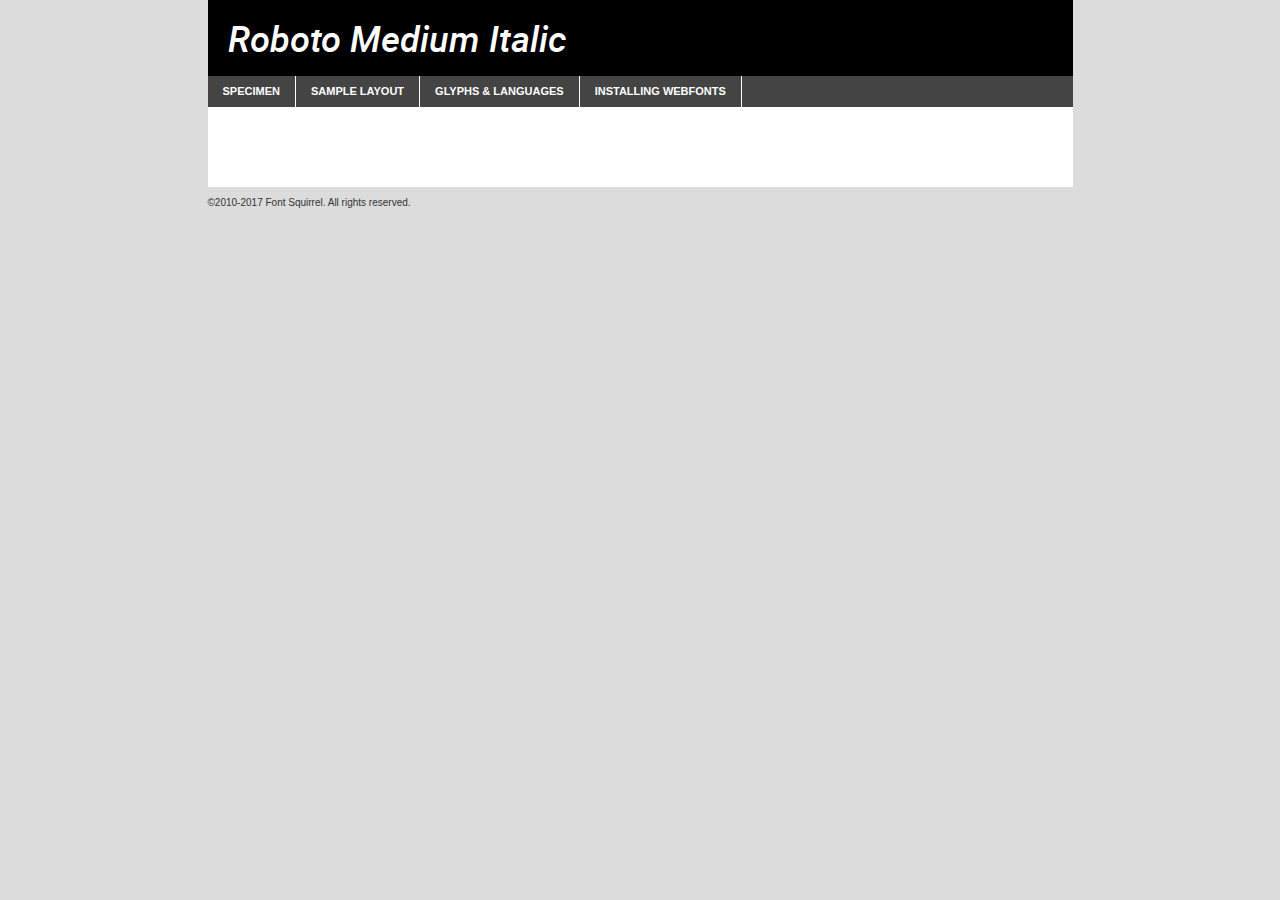
<file: fonts/Roboto/roboto-mediumitalic-demo.html>
<!DOCTYPE html PUBLIC "-//W3C//DTD XHTML 1.0 Transitional//EN"
	"http://www.w3.org/TR/xhtml1/DTD/xhtml1-transitional.dtd">

<html xmlns="http://www.w3.org/1999/xhtml" xml:lang="en" lang="en">
<head>
	<meta http-equiv="Content-Type" content="text/html; charset=utf-8" />
	<script src="http://ajax.googleapis.com/ajax/libs/jquery/1.7.2/jquery.min.js" type="text/javascript" charset="utf-8"></script>
	<script type="text/javascript">
	(function($){$.fn.easyTabs=function(option){var param=jQuery.extend({fadeSpeed:"fast",defaultContent:1,activeClass:'active'},option);$(this).each(function(){var thisId="#"+this.id;if(param.defaultContent==''){param.defaultContent=1;}
	if(typeof param.defaultContent=="number")
	{var defaultTab=$(thisId+" .tabs li:eq("+(param.defaultContent-1)+") a").attr('href').substr(1);}else{var defaultTab=param.defaultContent;}
	$(thisId+" .tabs li a").each(function(){var tabToHide=$(this).attr('href').substr(1);$("#"+tabToHide).addClass('easytabs-tab-content');});hideAll();changeContent(defaultTab);function hideAll(){$(thisId+" .easytabs-tab-content").hide();}
	function changeContent(tabId){hideAll();$(thisId+" .tabs li").removeClass(param.activeClass);$(thisId+" .tabs li a[href=#"+tabId+"]").closest('li').addClass(param.activeClass);if(param.fadeSpeed!="none")
	{$(thisId+" #"+tabId).fadeIn(param.fadeSpeed);}else{$(thisId+" #"+tabId).show();}}
	$(thisId+" .tabs li").click(function(){var tabId=$(this).find('a').attr('href').substr(1);changeContent(tabId);return false;});});}})(jQuery);
	</script>
	<link rel="stylesheet" href="specimen_files/specimen_stylesheet.css" type="text/css" charset="utf-8" />
	<link rel="stylesheet" href="stylesheet.css" type="text/css" charset="utf-8" />

	<style type="text/css">
					body{
				font-family: 'robotomedium_italic';
							}
		</style>

	<title>Roboto Medium Italic Specimen</title>
	
	
	<script type="text/javascript" charset="utf-8">
		$(document).ready(function() {
			$('#container').easyTabs({defaultContent:1});
		});
	</script>
</head>

<body>
<div id="container">
	<div id="header">
		Roboto Medium Italic	</div>
	<ul class="tabs">
		<li><a href="#specimen">Specimen</a></li>
		<li><a href="#layout">Sample Layout</a></li>
				<li><a href="#glyphs">Glyphs &amp; Languages</a></li>
		<li><a href="#installing">Installing Webfonts</a></li>
		
	</ul>
	
	<div id="main_content">

		
			<div id="specimen">
		
				<div class="section">
					<div class="grid12 firstcol">
						<div class="huge">AaBb</div>
					</div>
				</div>
		
				<div class="section">
					<div class="glyph_range">A&#x200B;B&#x200b;C&#x200b;D&#x200b;E&#x200b;F&#x200b;G&#x200b;H&#x200b;I&#x200b;J&#x200b;K&#x200b;L&#x200b;M&#x200b;N&#x200b;O&#x200b;P&#x200b;Q&#x200b;R&#x200b;S&#x200b;T&#x200b;U&#x200b;V&#x200b;W&#x200b;X&#x200b;Y&#x200b;Z&#x200b;a&#x200b;b&#x200b;c&#x200b;d&#x200b;e&#x200b;f&#x200b;g&#x200b;h&#x200b;i&#x200b;j&#x200b;k&#x200b;l&#x200b;m&#x200b;n&#x200b;o&#x200b;p&#x200b;q&#x200b;r&#x200b;s&#x200b;t&#x200b;u&#x200b;v&#x200b;w&#x200b;x&#x200b;y&#x200b;z&#x200b;1&#x200b;2&#x200b;3&#x200b;4&#x200b;5&#x200b;6&#x200b;7&#x200b;8&#x200b;9&#x200b;0&#x200b;&amp;&#x200b;.&#x200b;,&#x200b;?&#x200b;!&#x200b;&#64;&#x200b;(&#x200b;)&#x200b;#&#x200b;$&#x200b;%&#x200b;*&#x200b;+&#x200b;-&#x200b;=&#x200b;:&#x200b;;</div>
				</div>
				<div class="section">
					<div class="grid12 firstcol">
						<table class="sample_table">
							<tr><td>10</td><td class="size10">abcdefghijklmnopqrstuvwxyzABCDEFGHIJKLMNOPQRSTUVWXYZ0123456789abcdefghijklmnopqrstuvwxyzABCDEFGHIJKLMNOPQRSTUVWXYZ0123456789abcdefghijklmnopqrstuvwxyzABCDEFGHIJKLMNOPQRSTUVWXYZ</td></tr>
							<tr><td>11</td><td class="size11">abcdefghijklmnopqrstuvwxyzABCDEFGHIJKLMNOPQRSTUVWXYZ0123456789abcdefghijklmnopqrstuvwxyzABCDEFGHIJKLMNOPQRSTUVWXYZ0123456789abcdefghijklmnopqrstuvwxyzABCDEFGHIJKLMNOPQRSTUVWXYZ</td></tr>
							<tr><td>12</td><td class="size12">abcdefghijklmnopqrstuvwxyzABCDEFGHIJKLMNOPQRSTUVWXYZ0123456789abcdefghijklmnopqrstuvwxyzABCDEFGHIJKLMNOPQRSTUVWXYZ0123456789abcdefghijklmnopqrstuvwxyzABCDEFGHIJKLMNOPQRSTUVWXYZ</td></tr>
							<tr><td>13</td><td class="size13">abcdefghijklmnopqrstuvwxyzABCDEFGHIJKLMNOPQRSTUVWXYZ0123456789abcdefghijklmnopqrstuvwxyzABCDEFGHIJKLMNOPQRSTUVWXYZ0123456789abcdefghijklmnopqrstuvwxyzABCDEFGHIJKLMNOPQRSTUVWXYZ</td></tr>
							<tr><td>14</td><td class="size14">abcdefghijklmnopqrstuvwxyzABCDEFGHIJKLMNOPQRSTUVWXYZ0123456789abcdefghijklmnopqrstuvwxyzABCDEFGHIJKLMNOPQRSTUVWXYZ0123456789abcdefghijklmnopqrstuvwxyzABCDEFGHIJKLMNOPQRSTUVWXYZ</td></tr>
							<tr><td>16</td><td class="size16">abcdefghijklmnopqrstuvwxyzABCDEFGHIJKLMNOPQRSTUVWXYZ0123456789abcdefghijklmnopqrstuvwxyzABCDEFGHIJKLMNOPQRSTUVWXYZ</td></tr>
							<tr><td>18</td><td class="size18">abcdefghijklmnopqrstuvwxyzABCDEFGHIJKLMNOPQRSTUVWXYZ0123456789abcdefghijklmnopqrstuvwxyzABCDEFGHIJKLMNOPQRSTUVWXYZ</td></tr>
							<tr><td>20</td><td class="size20">abcdefghijklmnopqrstuvwxyzABCDEFGHIJKLMNOPQRSTUVWXYZ0123456789abcdefghijklmnopqrstuvwxyzABCDEFGHIJKLMNOPQRSTUVWXYZ</td></tr>
							<tr><td>24</td><td class="size24">abcdefghijklmnopqrstuvwxyzABCDEFGHIJKLMNOPQRSTUVWXYZ0123456789abcdefghijklmnopqrstuvwxyzABCDEFGHIJKLMNOPQRSTUVWXYZ</td></tr>
							<tr><td>30</td><td class="size30">abcdefghijklmnopqrstuvwxyzABCDEFGHIJKLMNOPQRSTUVWXYZ0123456789abcdefghijklmnopqrstuvwxyzABCDEFGHIJKLMNOPQRSTUVWXYZ</td></tr>
							<tr><td>36</td><td class="size36">abcdefghijklmnopqrstuvwxyzABCDEFGHIJKLMNOPQRSTUVWXYZ0123456789abcdefghijklmnopqrstuvwxyzABCDEFGHIJKLMNOPQRSTUVWXYZ</td></tr>
							<tr><td>48</td><td class="size48">abcdefghijklmnopqrstuvwxyzABCDEFGHIJKLMNOPQRSTUVWXYZ0123456789abcdefghijklmnopqrstuvwxyzABCDEFGHIJKLMNOPQRSTUVWXYZ</td></tr>
							<tr><td>60</td><td class="size60">abcdefghijklmnopqrstuvwxyzABCDEFGHIJKLMNOPQRSTUVWXYZ0123456789abcdefghijklmnopqrstuvwxyzABCDEFGHIJKLMNOPQRSTUVWXYZ</td></tr>
							<tr><td>72</td><td class="size72">abcdefghijklmnopqrstuvwxyzABCDEFGHIJKLMNOPQRSTUVWXYZ0123456789abcdefghijklmnopqrstuvwxyzABCDEFGHIJKLMNOPQRSTUVWXYZ</td></tr>
							<tr><td>90</td><td class="size90">abcdefghijklmnopqrstuvwxyzABCDEFGHIJKLMNOPQRSTUVWXYZ0123456789abcdefghijklmnopqrstuvwxyzABCDEFGHIJKLMNOPQRSTUVWXYZ</td></tr>
						</table>
				
					</div>
			
				</div>
		
		
		
								<div class="section" id="bodycomparison">


										<div id="xheight">
				<div class="fontbody">&#x25FC;&#x25FC;&#x25FC;&#x25FC;&#x25FC;&#x25FC;&#x25FC;&#x25FC;&#x25FC;&#x25FC;&#x25FC;&#x25FC;&#x25FC;&#x25FC;&#x25FC;&#x25FC;&#x25FC;&#x25FC;&#x25FC;&#x25FC;&#x25FC;&#x25FC;&#x25FC;&#x25FC;&#x25FC;&#x25FC;&#x25FC;&#x25FC;&#x25FC;&#x25FC;&#x25FC;&#x25FC;&#x25FC;&#x25FC;&#x25FC;&#x25FC;&#x25FC;&#x25FC;&#x25FC;&#x25FC;&#x25FC;&#x25FC;&#x25FC;&#x25FC;&#x25FC;&#x25FC;&#x25FC;&#x25FC;&#x25FC;&#x25FC;&#x25FC;&#x25FC;&#x25FC;&#x25FC;&#x25FC;&#x25FC;&#x25FC;&#x25FC;&#x25FC;&#x25FC;&#x25FC;&#x25FC;&#x25FC;&#x25FC;&#x25FC;&#x25FC;&#x25FC;&#x25FC;&#x25FC;&#x25FC;&#x25FC;&#x25FC;&#x25FC;&#x25FC;&#x25FC;&#x25FC;&#x25FC;&#x25FC;&#x25FC;&#x25FC;&#x25FC;&#x25FC;&#x25FC;&#x25FC;&#x25FC;&#x25FC;&#x25FC;&#x25FC;&#x25FC;&#x25FC;&#x25FC;&#x25FC;&#x25FC;&#x25FC;&#x25FC;&#x25FC;&#x25FC;&#x25FC;&#x25FC;body</div><div class="arialbody">body</div><div class="verdanabody">body</div><div class="georgiabody">body</div></div>
										<div class="fontbody" style="z-index:1">
											body<span>Roboto Medium Italic</span>
										</div>
										<div class="arialbody" style="z-index:1">
											body<span>Arial</span>
										</div>
										<div class="verdanabody" style="z-index:1">
											body<span>Verdana</span>
										</div>
										<div class="georgiabody" style="z-index:1">
											body<span>Georgia</span>
										</div>



								</div>
		
		
				<div class="section psample psample_row1" id="">
					
					<div class="grid2 firstcol">
						<p class="size10"><span>10.</span>Aenean lacinia bibendum nulla sed consectetur. Fusce dapibus, tellus ac cursus commodo, tortor mauris condimentum nibh, ut fermentum massa justo sit amet risus. Nullam id dolor id nibh ultricies vehicula ut id elit. Cum sociis natoque penatibus et magnis dis parturient montes, nascetur ridiculus mus. Nulla vitae elit libero, a pharetra augue.</p>
			
					</div>
					<div class="grid3">
						<p class="size11"><span>11.</span>Aenean lacinia bibendum nulla sed consectetur. Fusce dapibus, tellus ac cursus commodo, tortor mauris condimentum nibh, ut fermentum massa justo sit amet risus. Nullam id dolor id nibh ultricies vehicula ut id elit. Cum sociis natoque penatibus et magnis dis parturient montes, nascetur ridiculus mus. Nulla vitae elit libero, a pharetra augue.</p>
			
					</div>
					<div class="grid3">
						<p class="size12"><span>12.</span>Aenean lacinia bibendum nulla sed consectetur. Fusce dapibus, tellus ac cursus commodo, tortor mauris condimentum nibh, ut fermentum massa justo sit amet risus. Nullam id dolor id nibh ultricies vehicula ut id elit. Cum sociis natoque penatibus et magnis dis parturient montes, nascetur ridiculus mus. Nulla vitae elit libero, a pharetra augue.</p>
			
					</div>
					<div class="grid4">
						<p class="size13"><span>13.</span>Aenean lacinia bibendum nulla sed consectetur. Fusce dapibus, tellus ac cursus commodo, tortor mauris condimentum nibh, ut fermentum massa justo sit amet risus. Nullam id dolor id nibh ultricies vehicula ut id elit. Cum sociis natoque penatibus et magnis dis parturient montes, nascetur ridiculus mus. Nulla vitae elit libero, a pharetra augue.</p>
			
					</div>
					<div class="white_blend"></div>
					
				</div>
				<div class="section psample psample_row2" id="">
					<div class="grid3 firstcol">
						<p class="size14"><span>14.</span>Aenean lacinia bibendum nulla sed consectetur. Fusce dapibus, tellus ac cursus commodo, tortor mauris condimentum nibh, ut fermentum massa justo sit amet risus. Nullam id dolor id nibh ultricies vehicula ut id elit. Cum sociis natoque penatibus et magnis dis parturient montes, nascetur ridiculus mus. Nulla vitae elit libero, a pharetra augue.</p>
			
					</div>
					<div class="grid4">
						<p class="size16"><span>16.</span>Aenean lacinia bibendum nulla sed consectetur. Fusce dapibus, tellus ac cursus commodo, tortor mauris condimentum nibh, ut fermentum massa justo sit amet risus. Nullam id dolor id nibh ultricies vehicula ut id elit. Cum sociis natoque penatibus et magnis dis parturient montes, nascetur ridiculus mus. Nulla vitae elit libero, a pharetra augue.</p>
			
					</div>
					<div class="grid5">
						<p class="size18"><span>18.</span>Aenean lacinia bibendum nulla sed consectetur. Fusce dapibus, tellus ac cursus commodo, tortor mauris condimentum nibh, ut fermentum massa justo sit amet risus. Nullam id dolor id nibh ultricies vehicula ut id elit. Cum sociis natoque penatibus et magnis dis parturient montes, nascetur ridiculus mus. Nulla vitae elit libero, a pharetra augue.</p>
			
					</div>

					<div class="white_blend"></div>

				</div>
				
				<div class="section psample psample_row3" id="">
					<div class="grid5 firstcol">
						<p class="size20"><span>20.</span>Aenean lacinia bibendum nulla sed consectetur. Fusce dapibus, tellus ac cursus commodo, tortor mauris condimentum nibh, ut fermentum massa justo sit amet risus. Nullam id dolor id nibh ultricies vehicula ut id elit. Cum sociis natoque penatibus et magnis dis parturient montes, nascetur ridiculus mus. Nulla vitae elit libero, a pharetra augue.</p>
					</div>
					<div class="grid7">
						<p class="size24"><span>24.</span>Aenean lacinia bibendum nulla sed consectetur. Fusce dapibus, tellus ac cursus commodo, tortor mauris condimentum nibh, ut fermentum massa justo sit amet risus. Nullam id dolor id nibh ultricies vehicula ut id elit. Cum sociis natoque penatibus et magnis dis parturient montes, nascetur ridiculus mus. Nulla vitae elit libero, a pharetra augue.</p>
					</div>
					
					<div class="white_blend"></div>
					
				</div>
				
				<div class="section psample psample_row4" id="">
					<div class="grid12 firstcol">
						<p class="size30"><span>30.</span>Aenean lacinia bibendum nulla sed consectetur. Fusce dapibus, tellus ac cursus commodo, tortor mauris condimentum nibh, ut fermentum massa justo sit amet risus. Nullam id dolor id nibh ultricies vehicula ut id elit. Cum sociis natoque penatibus et magnis dis parturient montes, nascetur ridiculus mus. Nulla vitae elit libero, a pharetra augue.</p>
					</div>
					<div class="white_blend"></div>
					
				</div>
				
				
				
				<div class="section psample psample_row1 fullreverse">
					<div class="grid2 firstcol">
						<p class="size10"><span>10.</span>Aenean lacinia bibendum nulla sed consectetur. Fusce dapibus, tellus ac cursus commodo, tortor mauris condimentum nibh, ut fermentum massa justo sit amet risus. Nullam id dolor id nibh ultricies vehicula ut id elit. Cum sociis natoque penatibus et magnis dis parturient montes, nascetur ridiculus mus. Nulla vitae elit libero, a pharetra augue.</p>
			
					</div>
					<div class="grid3">
						<p class="size11"><span>11.</span>Aenean lacinia bibendum nulla sed consectetur. Fusce dapibus, tellus ac cursus commodo, tortor mauris condimentum nibh, ut fermentum massa justo sit amet risus. Nullam id dolor id nibh ultricies vehicula ut id elit. Cum sociis natoque penatibus et magnis dis parturient montes, nascetur ridiculus mus. Nulla vitae elit libero, a pharetra augue.</p>
			
					</div>
					<div class="grid3">
						<p class="size12"><span>12.</span>Aenean lacinia bibendum nulla sed consectetur. Fusce dapibus, tellus ac cursus commodo, tortor mauris condimentum nibh, ut fermentum massa justo sit amet risus. Nullam id dolor id nibh ultricies vehicula ut id elit. Cum sociis natoque penatibus et magnis dis parturient montes, nascetur ridiculus mus. Nulla vitae elit libero, a pharetra augue.</p>
			
					</div>
					<div class="grid4">
						<p class="size13"><span>13.</span>Aenean lacinia bibendum nulla sed consectetur. Fusce dapibus, tellus ac cursus commodo, tortor mauris condimentum nibh, ut fermentum massa justo sit amet risus. Nullam id dolor id nibh ultricies vehicula ut id elit. Cum sociis natoque penatibus et magnis dis parturient montes, nascetur ridiculus mus. Nulla vitae elit libero, a pharetra augue.</p>
			
					</div>
					<div class="black_blend"></div>
					
				</div>
				
				<div class="section psample psample_row2 fullreverse">
					<div class="grid3 firstcol">
						<p class="size14"><span>14.</span>Aenean lacinia bibendum nulla sed consectetur. Fusce dapibus, tellus ac cursus commodo, tortor mauris condimentum nibh, ut fermentum massa justo sit amet risus. Nullam id dolor id nibh ultricies vehicula ut id elit. Cum sociis natoque penatibus et magnis dis parturient montes, nascetur ridiculus mus. Nulla vitae elit libero, a pharetra augue.</p>
			
					</div>
					<div class="grid4">
						<p class="size16"><span>16.</span>Aenean lacinia bibendum nulla sed consectetur. Fusce dapibus, tellus ac cursus commodo, tortor mauris condimentum nibh, ut fermentum massa justo sit amet risus. Nullam id dolor id nibh ultricies vehicula ut id elit. Cum sociis natoque penatibus et magnis dis parturient montes, nascetur ridiculus mus. Nulla vitae elit libero, a pharetra augue.</p>
			
					</div>
					<div class="grid5">
						<p class="size18"><span>18.</span>Aenean lacinia bibendum nulla sed consectetur. Fusce dapibus, tellus ac cursus commodo, tortor mauris condimentum nibh, ut fermentum massa justo sit amet risus. Nullam id dolor id nibh ultricies vehicula ut id elit. Cum sociis natoque penatibus et magnis dis parturient montes, nascetur ridiculus mus. Nulla vitae elit libero, a pharetra augue.</p>
			
					</div>
					<div class="black_blend"></div>

				</div>
				
				<div class="section psample fullreverse psample_row3" id="">
					<div class="grid5 firstcol">
						<p class="size20"><span>20.</span>Aenean lacinia bibendum nulla sed consectetur. Fusce dapibus, tellus ac cursus commodo, tortor mauris condimentum nibh, ut fermentum massa justo sit amet risus. Nullam id dolor id nibh ultricies vehicula ut id elit. Cum sociis natoque penatibus et magnis dis parturient montes, nascetur ridiculus mus. Nulla vitae elit libero, a pharetra augue.</p>
					</div>
					<div class="grid7">
						<p class="size24"><span>24.</span>Aenean lacinia bibendum nulla sed consectetur. Fusce dapibus, tellus ac cursus commodo, tortor mauris condimentum nibh, ut fermentum massa justo sit amet risus. Nullam id dolor id nibh ultricies vehicula ut id elit. Cum sociis natoque penatibus et magnis dis parturient montes, nascetur ridiculus mus. Nulla vitae elit libero, a pharetra augue.</p>
					</div>
					
					<div class="black_blend"></div>
					
				</div>
				
				<div class="section psample fullreverse psample_row4" id="" style="border-bottom: 20px #000 solid;">
					<div class="grid12 firstcol">
						<p class="size30"><span>30.</span>Aenean lacinia bibendum nulla sed consectetur. Fusce dapibus, tellus ac cursus commodo, tortor mauris condimentum nibh, ut fermentum massa justo sit amet risus. Nullam id dolor id nibh ultricies vehicula ut id elit. Cum sociis natoque penatibus et magnis dis parturient montes, nascetur ridiculus mus. Nulla vitae elit libero, a pharetra augue.</p>
					</div>
					<div class="black_blend"></div>
					
				</div>
				
				
				
				
			</div>
			
			<div id="layout">
				
				<div class="section">
					
					<div class="grid12 firstcol">
						<h1>Lorem Ipsum Dolor</h1>
						<h2>Etiam porta sem malesuada magna mollis euismod</h2>
						
						<p class="byline">By <a href="#link">Aenean Lacinia</a></p>
					</div>
				</div>
				<div class="section">
					<div class="grid8 firstcol">
						<p class="large">Donec sed odio dui. Morbi leo risus, porta ac consectetur ac, vestibulum at eros. Fusce dapibus, tellus ac cursus commodo, tortor mauris condimentum nibh, ut fermentum massa justo sit amet risus. </p>

						
						<h3>Pellentesque ornare sem</h3>

						<p>Maecenas sed diam eget risus varius blandit sit amet non magna. Maecenas faucibus mollis interdum. Donec ullamcorper nulla non metus auctor fringilla. Nullam id dolor id nibh ultricies vehicula ut id elit. Nullam id dolor id nibh ultricies vehicula ut id elit. </p>

						<p>Aenean eu leo quam. Pellentesque ornare sem lacinia quam venenatis vestibulum. Lorem ipsum dolor sit amet, consectetur adipiscing elit. Cum sociis natoque penatibus et magnis dis parturient montes, nascetur ridiculus mus. </p>

						<p>Nulla vitae elit libero, a pharetra augue. Praesent commodo cursus magna, vel scelerisque nisl consectetur et. Aenean lacinia bibendum nulla sed consectetur. </p>

						<p>Nullam quis risus eget urna mollis ornare vel eu leo. Nullam quis risus eget urna mollis ornare vel eu leo. Maecenas sed diam eget risus varius blandit sit amet non magna. Donec ullamcorper nulla non metus auctor fringilla. </p>

						<h3>Cras mattis consectetur</h3>

						<p>Aenean eu leo quam. Pellentesque ornare sem lacinia quam venenatis vestibulum. Aenean lacinia bibendum nulla sed consectetur. Integer posuere erat a ante venenatis dapibus posuere velit aliquet. Cras mattis consectetur purus sit amet fermentum. </p>

						<p>Nullam id dolor id nibh ultricies vehicula ut id elit. Nullam quis risus eget urna mollis ornare vel eu leo. Cras mattis consectetur purus sit amet fermentum.</p>
					</div>
					
					<div class="grid4 sidebar">
						
						<div class="box reverse">
							<p class="last">Nullam quis risus eget urna mollis ornare vel eu leo. Donec ullamcorper nulla non metus auctor fringilla. Cras mattis consectetur purus sit amet fermentum. Sed posuere consectetur est at lobortis. Lorem ipsum dolor sit amet, consectetur adipiscing elit. </p>
						</div>
						
						<p class="caption">Maecenas sed diam eget risus varius.</p>

						<p>Vestibulum id ligula porta felis euismod semper. Integer posuere erat a ante venenatis dapibus posuere velit aliquet. Vestibulum id ligula porta felis euismod semper. Sed posuere consectetur est at lobortis. Maecenas sed diam eget risus varius blandit sit amet non magna. Fusce dapibus, tellus ac cursus commodo, tortor mauris condimentum nibh, ut fermentum massa justo sit amet risus. </p>

					

						<p>Duis mollis, est non commodo luctus, nisi erat porttitor ligula, eget lacinia odio sem nec elit. Aenean lacinia bibendum nulla sed consectetur. Vivamus sagittis lacus vel augue laoreet rutrum faucibus dolor auctor. Aenean lacinia bibendum nulla sed consectetur. Nullam quis risus eget urna mollis ornare vel eu leo. </p>

						<p>Praesent commodo cursus magna, vel scelerisque nisl consectetur et. Donec ullamcorper nulla non metus auctor fringilla. Maecenas faucibus mollis interdum. Fusce dapibus, tellus ac cursus commodo, tortor mauris condimentum nibh, ut fermentum massa justo sit amet risus. </p>

					</div>
				</div>
				
			</div>


			



		<div id="glyphs">
			<div class="section">
				<div class="grid12 firstcol">
			
				<h1>Language Support</h1>
				<p>The subset of Roboto Medium Italic in this kit supports the following languages:<br />
			
					Albanian, Basque, Breton, Chamorro, Danish, Dutch, English, Faroese, Finnish, French, Frisian, Galician, German, Icelandic, Italian, Malagasy, Norwegian, Portuguese, Spanish, Swedish, Alsatian, Aragonese, Arapaho, Arrernte, Asturian, Aymara, Bislama, Cebuano, Corsican, Fijian, French_creole, Genoese, Gilbertese, Greenlandic, Haitian_creole, Hiligaynon, Hmong, Hopi, Ibanag, Iloko_ilokano, Indonesian, Interglossa_glosa, Interlingua, Irish_gaelic, Jerriais, Lojban, Lombard, Luxembourgeois, Manx, Mohawk, Norfolk_pitcairnese, Occitan, Oromo, Pangasinan, Papiamento, Piedmontese, Potawatomi, Rhaeto-romance, Romansh, Rotokas, Sami_lule, Samoan, Sardinian, Scots_gaelic, Seychelles_creole, Shona, Sicilian, Somali, Southern_ndebele, Swahili, Swati_swazi, Tagalog_filipino_pilipino, Tetum, Tok_pisin, Uyghur_latinized, Volapuk, Walloon, Warlpiri, Xhosa, Yapese, Zulu, Latinbasic, Ubasic, Demo				</p>
				<h1>Glyph Chart</h1>
				<p>The subset of Roboto Medium Italic in this kit includes all the glyphs listed below. Unicode entities are included above each glyph to help you insert individual characters into your layout.</p>
				<div id="glyph_chart">
			
																														 <div><p>&amp;#2;</p>&#2;</div>
																				 <div><p>&amp;#13;</p>&#13;</div>
																				 <div><p>&amp;#32;</p>&#32;</div>
																				 <div><p>&amp;#33;</p>&#33;</div>
																				 <div><p>&amp;#34;</p>&#34;</div>
																				 <div><p>&amp;#35;</p>&#35;</div>
																				 <div><p>&amp;#36;</p>&#36;</div>
																				 <div><p>&amp;#37;</p>&#37;</div>
																				 <div><p>&amp;#38;</p>&#38;</div>
																				 <div><p>&amp;#39;</p>&#39;</div>
																				 <div><p>&amp;#40;</p>&#40;</div>
																				 <div><p>&amp;#41;</p>&#41;</div>
																				 <div><p>&amp;#42;</p>&#42;</div>
																				 <div><p>&amp;#43;</p>&#43;</div>
																				 <div><p>&amp;#44;</p>&#44;</div>
																				 <div><p>&amp;#45;</p>&#45;</div>
																				 <div><p>&amp;#46;</p>&#46;</div>
																				 <div><p>&amp;#47;</p>&#47;</div>
																				 <div><p>&amp;#48;</p>&#48;</div>
																				 <div><p>&amp;#49;</p>&#49;</div>
																				 <div><p>&amp;#50;</p>&#50;</div>
																				 <div><p>&amp;#51;</p>&#51;</div>
																				 <div><p>&amp;#52;</p>&#52;</div>
																				 <div><p>&amp;#53;</p>&#53;</div>
																				 <div><p>&amp;#54;</p>&#54;</div>
																				 <div><p>&amp;#55;</p>&#55;</div>
																				 <div><p>&amp;#56;</p>&#56;</div>
																				 <div><p>&amp;#57;</p>&#57;</div>
																				 <div><p>&amp;#58;</p>&#58;</div>
																				 <div><p>&amp;#59;</p>&#59;</div>
																				 <div><p>&amp;#60;</p>&#60;</div>
																				 <div><p>&amp;#61;</p>&#61;</div>
																				 <div><p>&amp;#62;</p>&#62;</div>
																				 <div><p>&amp;#63;</p>&#63;</div>
																				 <div><p>&amp;#64;</p>&#64;</div>
																				 <div><p>&amp;#65;</p>&#65;</div>
																				 <div><p>&amp;#66;</p>&#66;</div>
																				 <div><p>&amp;#67;</p>&#67;</div>
																				 <div><p>&amp;#68;</p>&#68;</div>
																				 <div><p>&amp;#69;</p>&#69;</div>
																				 <div><p>&amp;#70;</p>&#70;</div>
																				 <div><p>&amp;#71;</p>&#71;</div>
																				 <div><p>&amp;#72;</p>&#72;</div>
																				 <div><p>&amp;#73;</p>&#73;</div>
																				 <div><p>&amp;#74;</p>&#74;</div>
																				 <div><p>&amp;#75;</p>&#75;</div>
																				 <div><p>&amp;#76;</p>&#76;</div>
																				 <div><p>&amp;#77;</p>&#77;</div>
																				 <div><p>&amp;#78;</p>&#78;</div>
																				 <div><p>&amp;#79;</p>&#79;</div>
																				 <div><p>&amp;#80;</p>&#80;</div>
																				 <div><p>&amp;#81;</p>&#81;</div>
																				 <div><p>&amp;#82;</p>&#82;</div>
																				 <div><p>&amp;#83;</p>&#83;</div>
																				 <div><p>&amp;#84;</p>&#84;</div>
																				 <div><p>&amp;#85;</p>&#85;</div>
																				 <div><p>&amp;#86;</p>&#86;</div>
																				 <div><p>&amp;#87;</p>&#87;</div>
																				 <div><p>&amp;#88;</p>&#88;</div>
																				 <div><p>&amp;#89;</p>&#89;</div>
																				 <div><p>&amp;#90;</p>&#90;</div>
																				 <div><p>&amp;#91;</p>&#91;</div>
																				 <div><p>&amp;#92;</p>&#92;</div>
																				 <div><p>&amp;#93;</p>&#93;</div>
																				 <div><p>&amp;#94;</p>&#94;</div>
																				 <div><p>&amp;#95;</p>&#95;</div>
																				 <div><p>&amp;#96;</p>&#96;</div>
																				 <div><p>&amp;#97;</p>&#97;</div>
																				 <div><p>&amp;#98;</p>&#98;</div>
																				 <div><p>&amp;#99;</p>&#99;</div>
																				 <div><p>&amp;#100;</p>&#100;</div>
																				 <div><p>&amp;#101;</p>&#101;</div>
																				 <div><p>&amp;#102;</p>&#102;</div>
																				 <div><p>&amp;#103;</p>&#103;</div>
																				 <div><p>&amp;#104;</p>&#104;</div>
																				 <div><p>&amp;#105;</p>&#105;</div>
																				 <div><p>&amp;#106;</p>&#106;</div>
																				 <div><p>&amp;#107;</p>&#107;</div>
																				 <div><p>&amp;#108;</p>&#108;</div>
																				 <div><p>&amp;#109;</p>&#109;</div>
																				 <div><p>&amp;#110;</p>&#110;</div>
																				 <div><p>&amp;#111;</p>&#111;</div>
																				 <div><p>&amp;#112;</p>&#112;</div>
																				 <div><p>&amp;#113;</p>&#113;</div>
																				 <div><p>&amp;#114;</p>&#114;</div>
																				 <div><p>&amp;#115;</p>&#115;</div>
																				 <div><p>&amp;#116;</p>&#116;</div>
																				 <div><p>&amp;#117;</p>&#117;</div>
																				 <div><p>&amp;#118;</p>&#118;</div>
																				 <div><p>&amp;#119;</p>&#119;</div>
																				 <div><p>&amp;#120;</p>&#120;</div>
																				 <div><p>&amp;#121;</p>&#121;</div>
																				 <div><p>&amp;#122;</p>&#122;</div>
																				 <div><p>&amp;#123;</p>&#123;</div>
																				 <div><p>&amp;#124;</p>&#124;</div>
																				 <div><p>&amp;#125;</p>&#125;</div>
																				 <div><p>&amp;#126;</p>&#126;</div>
																				 <div><p>&amp;#160;</p>&#160;</div>
																				 <div><p>&amp;#161;</p>&#161;</div>
																				 <div><p>&amp;#162;</p>&#162;</div>
																				 <div><p>&amp;#163;</p>&#163;</div>
																				 <div><p>&amp;#164;</p>&#164;</div>
																				 <div><p>&amp;#165;</p>&#165;</div>
																				 <div><p>&amp;#166;</p>&#166;</div>
																				 <div><p>&amp;#167;</p>&#167;</div>
																				 <div><p>&amp;#168;</p>&#168;</div>
																				 <div><p>&amp;#169;</p>&#169;</div>
																				 <div><p>&amp;#170;</p>&#170;</div>
																				 <div><p>&amp;#171;</p>&#171;</div>
																				 <div><p>&amp;#172;</p>&#172;</div>
																				 <div><p>&amp;#173;</p>&#173;</div>
																				 <div><p>&amp;#174;</p>&#174;</div>
																				 <div><p>&amp;#175;</p>&#175;</div>
																				 <div><p>&amp;#176;</p>&#176;</div>
																				 <div><p>&amp;#177;</p>&#177;</div>
																				 <div><p>&amp;#178;</p>&#178;</div>
																				 <div><p>&amp;#179;</p>&#179;</div>
																				 <div><p>&amp;#180;</p>&#180;</div>
																				 <div><p>&amp;#181;</p>&#181;</div>
																				 <div><p>&amp;#182;</p>&#182;</div>
																				 <div><p>&amp;#183;</p>&#183;</div>
																				 <div><p>&amp;#184;</p>&#184;</div>
																				 <div><p>&amp;#185;</p>&#185;</div>
																				 <div><p>&amp;#186;</p>&#186;</div>
																				 <div><p>&amp;#187;</p>&#187;</div>
																				 <div><p>&amp;#188;</p>&#188;</div>
																				 <div><p>&amp;#189;</p>&#189;</div>
																				 <div><p>&amp;#190;</p>&#190;</div>
																				 <div><p>&amp;#191;</p>&#191;</div>
																				 <div><p>&amp;#192;</p>&#192;</div>
																				 <div><p>&amp;#193;</p>&#193;</div>
																				 <div><p>&amp;#194;</p>&#194;</div>
																				 <div><p>&amp;#195;</p>&#195;</div>
																				 <div><p>&amp;#196;</p>&#196;</div>
																				 <div><p>&amp;#197;</p>&#197;</div>
																				 <div><p>&amp;#198;</p>&#198;</div>
																				 <div><p>&amp;#199;</p>&#199;</div>
																				 <div><p>&amp;#200;</p>&#200;</div>
																				 <div><p>&amp;#201;</p>&#201;</div>
																				 <div><p>&amp;#202;</p>&#202;</div>
																				 <div><p>&amp;#203;</p>&#203;</div>
																				 <div><p>&amp;#204;</p>&#204;</div>
																				 <div><p>&amp;#205;</p>&#205;</div>
																				 <div><p>&amp;#206;</p>&#206;</div>
																				 <div><p>&amp;#207;</p>&#207;</div>
																				 <div><p>&amp;#208;</p>&#208;</div>
																				 <div><p>&amp;#209;</p>&#209;</div>
																				 <div><p>&amp;#210;</p>&#210;</div>
																				 <div><p>&amp;#211;</p>&#211;</div>
																				 <div><p>&amp;#212;</p>&#212;</div>
																				 <div><p>&amp;#213;</p>&#213;</div>
																				 <div><p>&amp;#214;</p>&#214;</div>
																				 <div><p>&amp;#215;</p>&#215;</div>
																				 <div><p>&amp;#216;</p>&#216;</div>
																				 <div><p>&amp;#217;</p>&#217;</div>
																				 <div><p>&amp;#218;</p>&#218;</div>
																				 <div><p>&amp;#219;</p>&#219;</div>
																				 <div><p>&amp;#220;</p>&#220;</div>
																				 <div><p>&amp;#221;</p>&#221;</div>
																				 <div><p>&amp;#222;</p>&#222;</div>
																				 <div><p>&amp;#223;</p>&#223;</div>
																				 <div><p>&amp;#224;</p>&#224;</div>
																				 <div><p>&amp;#225;</p>&#225;</div>
																				 <div><p>&amp;#226;</p>&#226;</div>
																				 <div><p>&amp;#227;</p>&#227;</div>
																				 <div><p>&amp;#228;</p>&#228;</div>
																				 <div><p>&amp;#229;</p>&#229;</div>
																				 <div><p>&amp;#230;</p>&#230;</div>
																				 <div><p>&amp;#231;</p>&#231;</div>
																				 <div><p>&amp;#232;</p>&#232;</div>
																				 <div><p>&amp;#233;</p>&#233;</div>
																				 <div><p>&amp;#234;</p>&#234;</div>
																				 <div><p>&amp;#235;</p>&#235;</div>
																				 <div><p>&amp;#236;</p>&#236;</div>
																				 <div><p>&amp;#237;</p>&#237;</div>
																				 <div><p>&amp;#238;</p>&#238;</div>
																				 <div><p>&amp;#239;</p>&#239;</div>
																				 <div><p>&amp;#240;</p>&#240;</div>
																				 <div><p>&amp;#241;</p>&#241;</div>
																				 <div><p>&amp;#242;</p>&#242;</div>
																				 <div><p>&amp;#243;</p>&#243;</div>
																				 <div><p>&amp;#244;</p>&#244;</div>
																				 <div><p>&amp;#245;</p>&#245;</div>
																				 <div><p>&amp;#246;</p>&#246;</div>
																				 <div><p>&amp;#247;</p>&#247;</div>
																				 <div><p>&amp;#248;</p>&#248;</div>
																				 <div><p>&amp;#249;</p>&#249;</div>
																				 <div><p>&amp;#250;</p>&#250;</div>
																				 <div><p>&amp;#251;</p>&#251;</div>
																				 <div><p>&amp;#252;</p>&#252;</div>
																				 <div><p>&amp;#253;</p>&#253;</div>
																				 <div><p>&amp;#254;</p>&#254;</div>
																				 <div><p>&amp;#255;</p>&#255;</div>
																				 <div><p>&amp;#338;</p>&#338;</div>
																				 <div><p>&amp;#339;</p>&#339;</div>
																				 <div><p>&amp;#376;</p>&#376;</div>
																				 <div><p>&amp;#710;</p>&#710;</div>
																				 <div><p>&amp;#732;</p>&#732;</div>
																				 <div><p>&amp;#8192;</p>&#8192;</div>
																				 <div><p>&amp;#8193;</p>&#8193;</div>
																				 <div><p>&amp;#8194;</p>&#8194;</div>
																				 <div><p>&amp;#8195;</p>&#8195;</div>
																				 <div><p>&amp;#8196;</p>&#8196;</div>
																				 <div><p>&amp;#8197;</p>&#8197;</div>
																				 <div><p>&amp;#8198;</p>&#8198;</div>
																				 <div><p>&amp;#8199;</p>&#8199;</div>
																				 <div><p>&amp;#8200;</p>&#8200;</div>
																				 <div><p>&amp;#8201;</p>&#8201;</div>
																				 <div><p>&amp;#8202;</p>&#8202;</div>
																				 <div><p>&amp;#8208;</p>&#8208;</div>
																				 <div><p>&amp;#8209;</p>&#8209;</div>
																				 <div><p>&amp;#8210;</p>&#8210;</div>
																				 <div><p>&amp;#8211;</p>&#8211;</div>
																				 <div><p>&amp;#8212;</p>&#8212;</div>
																				 <div><p>&amp;#8216;</p>&#8216;</div>
																				 <div><p>&amp;#8217;</p>&#8217;</div>
																				 <div><p>&amp;#8218;</p>&#8218;</div>
																				 <div><p>&amp;#8220;</p>&#8220;</div>
																				 <div><p>&amp;#8221;</p>&#8221;</div>
																				 <div><p>&amp;#8222;</p>&#8222;</div>
																				 <div><p>&amp;#8226;</p>&#8226;</div>
																				 <div><p>&amp;#8230;</p>&#8230;</div>
																				 <div><p>&amp;#8239;</p>&#8239;</div>
																				 <div><p>&amp;#8249;</p>&#8249;</div>
																				 <div><p>&amp;#8250;</p>&#8250;</div>
																				 <div><p>&amp;#8287;</p>&#8287;</div>
																				 <div><p>&amp;#8364;</p>&#8364;</div>
																				 <div><p>&amp;#8482;</p>&#8482;</div>
																				 <div><p>&amp;#9724;</p>&#9724;</div>
																				 <div><p>&amp;#64257;</p>&#64257;</div>
																				 <div><p>&amp;#64258;</p>&#64258;</div>
																				 <div><p>&amp;#64259;</p>&#64259;</div>
																				 <div><p>&amp;#64260;</p>&#64260;</div>
																												</div>	
				</div>
		
		
			</div>
		</div>
		
		
		<div id="specs">
			
		</div>
	
		<div id="installing">
			<div class="section">
				<div class="grid7 firstcol">
					<h1>Installing Webfonts</h1>
					
					<p>Webfonts are supported by all major browser platforms but not all in the same way. There are currently four different font formats that must be included in order to target all browsers. This includes TTF, WOFF, EOT and SVG.</p>
					
					<h2>1. Upload your webfonts</h2>
					<p>You must upload your webfont kit to your website. They should be in or near the same directory as your CSS files.</p>
					
					<h2>2. Include the webfont stylesheet</h2>
					<p>A special CSS @font-face declaration helps the various browsers select the appropriate font it needs without causing you a bunch of headaches. Learn more about this syntax by reading the <a href="https://www.fontspring.com/blog/further-hardening-of-the-bulletproof-syntax">Fontspring blog post</a> about it. The code for it is as follows:</p>


<code>
@font-face{ 
	font-family: 'MyWebFont';
	src: url('WebFont.eot');
	src: url('WebFont.eot?#iefix') format('embedded-opentype'),
	     url('WebFont.woff') format('woff'),
	     url('WebFont.ttf') format('truetype'),
	     url('WebFont.svg#webfont') format('svg');
}
</code>

	<p>We've already gone ahead and generated the code for you. All you have to do is link to the stylesheet in your HTML, like this:</p>
	<code>&lt;link rel=&quot;stylesheet&quot; href=&quot;stylesheet.css&quot; type=&quot;text/css&quot; charset=&quot;utf-8&quot; /&gt;</code>

					<h2>3. Modify your own stylesheet</h2>
					<p>To take advantage of your new fonts, you must tell your stylesheet to use them. Look at the original @font-face declaration above and find the property called "font-family." The name linked there will be what you use to reference the font. Prepend that webfont name to the font stack in the "font-family" property, inside the selector you want to change. For example:</p>
<code>p { font-family: 'WebFont', Arial, sans-serif; }</code>

<h2>4. Test</h2>
<p>Getting webfonts to work cross-browser <em>can</em> be tricky. Use the information in the sidebar to help you if you find that fonts aren't loading in a particular browser.</p>
				</div>
				
				<div class="grid5 sidebar">
					<div class="box">
						<h2>Troubleshooting<br />Font-Face Problems</h2>
						<p>Having trouble getting your webfonts to load in your new website? Here are some tips to sort out what might be the problem.</p>

						<h3>Fonts not showing in any browser</h3>

						<p>This sounds like you need to work on the plumbing. You either did not upload the fonts to the correct directory, or you did not link the fonts properly in the CSS. If you've confirmed that all this is correct and you still have a problem, take a look at your .htaccess file and see if requests are getting intercepted.</p>

						<h3>Fonts not loading in iPhone or iPad</h3>

						<p>The most common problem here is that you are serving the fonts from an IIS server. IIS refuses to serve files that have unknown MIME types. If that is the case, you must set the MIME type for SVG to "image/svg+xml" in the server settings. Follow these instructions from Microsoft if you need help.</p>

						<h3>Fonts not loading in Firefox</h3>

						<p>The primary reason for this failure? You are still using a version Firefox older than 3.5. So upgrade already! If that isn't it, then you are very likely serving fonts from a different domain. Firefox requires that all font assets be served from the same domain. Lastly it is possible that you need to add WOFF to your list of MIME types (if you are serving via IIS.)</p>

						<h3>Fonts not loading in IE</h3>

						<p>Are you looking at Internet Explorer on an actual Windows machine or are you cheating by using a service like Adobe BrowserLab? Many of these screenshot services do not render @font-face for IE. Best to test it on a real machine.</p>

						<h3>Fonts not loading in IE9</h3>

						<p>IE9, like Firefox, requires that fonts be served from the same domain as the website. Make sure that is the case.</p>
					</div>
				</div>
			</div>
			
		</div>
	
	</div>
	<div id="footer">
		<p>&copy;2010-2017 Font Squirrel. All rights reserved.</p>
	</div>
</div>
</body>
</html>
</file>
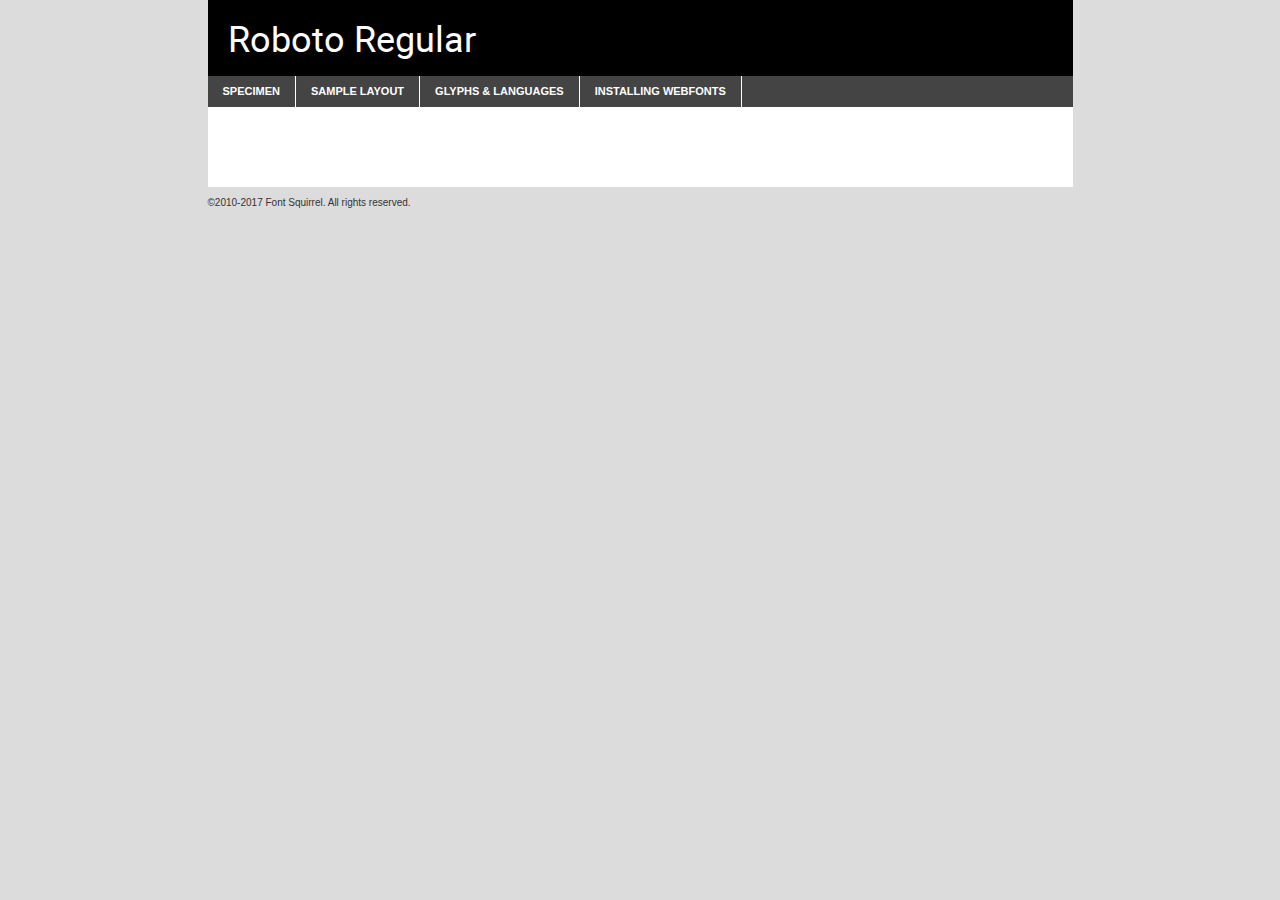
<file: fonts/Roboto/roboto-regular-demo.html>
<!DOCTYPE html PUBLIC "-//W3C//DTD XHTML 1.0 Transitional//EN"
	"http://www.w3.org/TR/xhtml1/DTD/xhtml1-transitional.dtd">

<html xmlns="http://www.w3.org/1999/xhtml" xml:lang="en" lang="en">
<head>
	<meta http-equiv="Content-Type" content="text/html; charset=utf-8" />
	<script src="http://ajax.googleapis.com/ajax/libs/jquery/1.7.2/jquery.min.js" type="text/javascript" charset="utf-8"></script>
	<script type="text/javascript">
	(function($){$.fn.easyTabs=function(option){var param=jQuery.extend({fadeSpeed:"fast",defaultContent:1,activeClass:'active'},option);$(this).each(function(){var thisId="#"+this.id;if(param.defaultContent==''){param.defaultContent=1;}
	if(typeof param.defaultContent=="number")
	{var defaultTab=$(thisId+" .tabs li:eq("+(param.defaultContent-1)+") a").attr('href').substr(1);}else{var defaultTab=param.defaultContent;}
	$(thisId+" .tabs li a").each(function(){var tabToHide=$(this).attr('href').substr(1);$("#"+tabToHide).addClass('easytabs-tab-content');});hideAll();changeContent(defaultTab);function hideAll(){$(thisId+" .easytabs-tab-content").hide();}
	function changeContent(tabId){hideAll();$(thisId+" .tabs li").removeClass(param.activeClass);$(thisId+" .tabs li a[href=#"+tabId+"]").closest('li').addClass(param.activeClass);if(param.fadeSpeed!="none")
	{$(thisId+" #"+tabId).fadeIn(param.fadeSpeed);}else{$(thisId+" #"+tabId).show();}}
	$(thisId+" .tabs li").click(function(){var tabId=$(this).find('a').attr('href').substr(1);changeContent(tabId);return false;});});}})(jQuery);
	</script>
	<link rel="stylesheet" href="specimen_files/specimen_stylesheet.css" type="text/css" charset="utf-8" />
	<link rel="stylesheet" href="stylesheet.css" type="text/css" charset="utf-8" />

	<style type="text/css">
					body{
				font-family: 'robotoregular';
							}
		</style>

	<title>Roboto Regular Specimen</title>
	
	
	<script type="text/javascript" charset="utf-8">
		$(document).ready(function() {
			$('#container').easyTabs({defaultContent:1});
		});
	</script>
</head>

<body>
<div id="container">
	<div id="header">
		Roboto Regular	</div>
	<ul class="tabs">
		<li><a href="#specimen">Specimen</a></li>
		<li><a href="#layout">Sample Layout</a></li>
				<li><a href="#glyphs">Glyphs &amp; Languages</a></li>
		<li><a href="#installing">Installing Webfonts</a></li>
		
	</ul>
	
	<div id="main_content">

		
			<div id="specimen">
		
				<div class="section">
					<div class="grid12 firstcol">
						<div class="huge">AaBb</div>
					</div>
				</div>
		
				<div class="section">
					<div class="glyph_range">A&#x200B;B&#x200b;C&#x200b;D&#x200b;E&#x200b;F&#x200b;G&#x200b;H&#x200b;I&#x200b;J&#x200b;K&#x200b;L&#x200b;M&#x200b;N&#x200b;O&#x200b;P&#x200b;Q&#x200b;R&#x200b;S&#x200b;T&#x200b;U&#x200b;V&#x200b;W&#x200b;X&#x200b;Y&#x200b;Z&#x200b;a&#x200b;b&#x200b;c&#x200b;d&#x200b;e&#x200b;f&#x200b;g&#x200b;h&#x200b;i&#x200b;j&#x200b;k&#x200b;l&#x200b;m&#x200b;n&#x200b;o&#x200b;p&#x200b;q&#x200b;r&#x200b;s&#x200b;t&#x200b;u&#x200b;v&#x200b;w&#x200b;x&#x200b;y&#x200b;z&#x200b;1&#x200b;2&#x200b;3&#x200b;4&#x200b;5&#x200b;6&#x200b;7&#x200b;8&#x200b;9&#x200b;0&#x200b;&amp;&#x200b;.&#x200b;,&#x200b;?&#x200b;!&#x200b;&#64;&#x200b;(&#x200b;)&#x200b;#&#x200b;$&#x200b;%&#x200b;*&#x200b;+&#x200b;-&#x200b;=&#x200b;:&#x200b;;</div>
				</div>
				<div class="section">
					<div class="grid12 firstcol">
						<table class="sample_table">
							<tr><td>10</td><td class="size10">abcdefghijklmnopqrstuvwxyzABCDEFGHIJKLMNOPQRSTUVWXYZ0123456789abcdefghijklmnopqrstuvwxyzABCDEFGHIJKLMNOPQRSTUVWXYZ0123456789abcdefghijklmnopqrstuvwxyzABCDEFGHIJKLMNOPQRSTUVWXYZ</td></tr>
							<tr><td>11</td><td class="size11">abcdefghijklmnopqrstuvwxyzABCDEFGHIJKLMNOPQRSTUVWXYZ0123456789abcdefghijklmnopqrstuvwxyzABCDEFGHIJKLMNOPQRSTUVWXYZ0123456789abcdefghijklmnopqrstuvwxyzABCDEFGHIJKLMNOPQRSTUVWXYZ</td></tr>
							<tr><td>12</td><td class="size12">abcdefghijklmnopqrstuvwxyzABCDEFGHIJKLMNOPQRSTUVWXYZ0123456789abcdefghijklmnopqrstuvwxyzABCDEFGHIJKLMNOPQRSTUVWXYZ0123456789abcdefghijklmnopqrstuvwxyzABCDEFGHIJKLMNOPQRSTUVWXYZ</td></tr>
							<tr><td>13</td><td class="size13">abcdefghijklmnopqrstuvwxyzABCDEFGHIJKLMNOPQRSTUVWXYZ0123456789abcdefghijklmnopqrstuvwxyzABCDEFGHIJKLMNOPQRSTUVWXYZ0123456789abcdefghijklmnopqrstuvwxyzABCDEFGHIJKLMNOPQRSTUVWXYZ</td></tr>
							<tr><td>14</td><td class="size14">abcdefghijklmnopqrstuvwxyzABCDEFGHIJKLMNOPQRSTUVWXYZ0123456789abcdefghijklmnopqrstuvwxyzABCDEFGHIJKLMNOPQRSTUVWXYZ0123456789abcdefghijklmnopqrstuvwxyzABCDEFGHIJKLMNOPQRSTUVWXYZ</td></tr>
							<tr><td>16</td><td class="size16">abcdefghijklmnopqrstuvwxyzABCDEFGHIJKLMNOPQRSTUVWXYZ0123456789abcdefghijklmnopqrstuvwxyzABCDEFGHIJKLMNOPQRSTUVWXYZ</td></tr>
							<tr><td>18</td><td class="size18">abcdefghijklmnopqrstuvwxyzABCDEFGHIJKLMNOPQRSTUVWXYZ0123456789abcdefghijklmnopqrstuvwxyzABCDEFGHIJKLMNOPQRSTUVWXYZ</td></tr>
							<tr><td>20</td><td class="size20">abcdefghijklmnopqrstuvwxyzABCDEFGHIJKLMNOPQRSTUVWXYZ0123456789abcdefghijklmnopqrstuvwxyzABCDEFGHIJKLMNOPQRSTUVWXYZ</td></tr>
							<tr><td>24</td><td class="size24">abcdefghijklmnopqrstuvwxyzABCDEFGHIJKLMNOPQRSTUVWXYZ0123456789abcdefghijklmnopqrstuvwxyzABCDEFGHIJKLMNOPQRSTUVWXYZ</td></tr>
							<tr><td>30</td><td class="size30">abcdefghijklmnopqrstuvwxyzABCDEFGHIJKLMNOPQRSTUVWXYZ0123456789abcdefghijklmnopqrstuvwxyzABCDEFGHIJKLMNOPQRSTUVWXYZ</td></tr>
							<tr><td>36</td><td class="size36">abcdefghijklmnopqrstuvwxyzABCDEFGHIJKLMNOPQRSTUVWXYZ0123456789abcdefghijklmnopqrstuvwxyzABCDEFGHIJKLMNOPQRSTUVWXYZ</td></tr>
							<tr><td>48</td><td class="size48">abcdefghijklmnopqrstuvwxyzABCDEFGHIJKLMNOPQRSTUVWXYZ0123456789abcdefghijklmnopqrstuvwxyzABCDEFGHIJKLMNOPQRSTUVWXYZ</td></tr>
							<tr><td>60</td><td class="size60">abcdefghijklmnopqrstuvwxyzABCDEFGHIJKLMNOPQRSTUVWXYZ0123456789abcdefghijklmnopqrstuvwxyzABCDEFGHIJKLMNOPQRSTUVWXYZ</td></tr>
							<tr><td>72</td><td class="size72">abcdefghijklmnopqrstuvwxyzABCDEFGHIJKLMNOPQRSTUVWXYZ0123456789abcdefghijklmnopqrstuvwxyzABCDEFGHIJKLMNOPQRSTUVWXYZ</td></tr>
							<tr><td>90</td><td class="size90">abcdefghijklmnopqrstuvwxyzABCDEFGHIJKLMNOPQRSTUVWXYZ0123456789abcdefghijklmnopqrstuvwxyzABCDEFGHIJKLMNOPQRSTUVWXYZ</td></tr>
						</table>
				
					</div>
			
				</div>
		
		
		
								<div class="section" id="bodycomparison">


										<div id="xheight">
				<div class="fontbody">&#x25FC;&#x25FC;&#x25FC;&#x25FC;&#x25FC;&#x25FC;&#x25FC;&#x25FC;&#x25FC;&#x25FC;&#x25FC;&#x25FC;&#x25FC;&#x25FC;&#x25FC;&#x25FC;&#x25FC;&#x25FC;&#x25FC;&#x25FC;&#x25FC;&#x25FC;&#x25FC;&#x25FC;&#x25FC;&#x25FC;&#x25FC;&#x25FC;&#x25FC;&#x25FC;&#x25FC;&#x25FC;&#x25FC;&#x25FC;&#x25FC;&#x25FC;&#x25FC;&#x25FC;&#x25FC;&#x25FC;&#x25FC;&#x25FC;&#x25FC;&#x25FC;&#x25FC;&#x25FC;&#x25FC;&#x25FC;&#x25FC;&#x25FC;&#x25FC;&#x25FC;&#x25FC;&#x25FC;&#x25FC;&#x25FC;&#x25FC;&#x25FC;&#x25FC;&#x25FC;&#x25FC;&#x25FC;&#x25FC;&#x25FC;&#x25FC;&#x25FC;&#x25FC;&#x25FC;&#x25FC;&#x25FC;&#x25FC;&#x25FC;&#x25FC;&#x25FC;&#x25FC;&#x25FC;&#x25FC;&#x25FC;&#x25FC;&#x25FC;&#x25FC;&#x25FC;&#x25FC;&#x25FC;&#x25FC;&#x25FC;&#x25FC;&#x25FC;&#x25FC;&#x25FC;&#x25FC;&#x25FC;&#x25FC;&#x25FC;&#x25FC;&#x25FC;&#x25FC;&#x25FC;&#x25FC;body</div><div class="arialbody">body</div><div class="verdanabody">body</div><div class="georgiabody">body</div></div>
										<div class="fontbody" style="z-index:1">
											body<span>Roboto Regular</span>
										</div>
										<div class="arialbody" style="z-index:1">
											body<span>Arial</span>
										</div>
										<div class="verdanabody" style="z-index:1">
											body<span>Verdana</span>
										</div>
										<div class="georgiabody" style="z-index:1">
											body<span>Georgia</span>
										</div>



								</div>
		
		
				<div class="section psample psample_row1" id="">
					
					<div class="grid2 firstcol">
						<p class="size10"><span>10.</span>Aenean lacinia bibendum nulla sed consectetur. Fusce dapibus, tellus ac cursus commodo, tortor mauris condimentum nibh, ut fermentum massa justo sit amet risus. Nullam id dolor id nibh ultricies vehicula ut id elit. Cum sociis natoque penatibus et magnis dis parturient montes, nascetur ridiculus mus. Nulla vitae elit libero, a pharetra augue.</p>
			
					</div>
					<div class="grid3">
						<p class="size11"><span>11.</span>Aenean lacinia bibendum nulla sed consectetur. Fusce dapibus, tellus ac cursus commodo, tortor mauris condimentum nibh, ut fermentum massa justo sit amet risus. Nullam id dolor id nibh ultricies vehicula ut id elit. Cum sociis natoque penatibus et magnis dis parturient montes, nascetur ridiculus mus. Nulla vitae elit libero, a pharetra augue.</p>
			
					</div>
					<div class="grid3">
						<p class="size12"><span>12.</span>Aenean lacinia bibendum nulla sed consectetur. Fusce dapibus, tellus ac cursus commodo, tortor mauris condimentum nibh, ut fermentum massa justo sit amet risus. Nullam id dolor id nibh ultricies vehicula ut id elit. Cum sociis natoque penatibus et magnis dis parturient montes, nascetur ridiculus mus. Nulla vitae elit libero, a pharetra augue.</p>
			
					</div>
					<div class="grid4">
						<p class="size13"><span>13.</span>Aenean lacinia bibendum nulla sed consectetur. Fusce dapibus, tellus ac cursus commodo, tortor mauris condimentum nibh, ut fermentum massa justo sit amet risus. Nullam id dolor id nibh ultricies vehicula ut id elit. Cum sociis natoque penatibus et magnis dis parturient montes, nascetur ridiculus mus. Nulla vitae elit libero, a pharetra augue.</p>
			
					</div>
					<div class="white_blend"></div>
					
				</div>
				<div class="section psample psample_row2" id="">
					<div class="grid3 firstcol">
						<p class="size14"><span>14.</span>Aenean lacinia bibendum nulla sed consectetur. Fusce dapibus, tellus ac cursus commodo, tortor mauris condimentum nibh, ut fermentum massa justo sit amet risus. Nullam id dolor id nibh ultricies vehicula ut id elit. Cum sociis natoque penatibus et magnis dis parturient montes, nascetur ridiculus mus. Nulla vitae elit libero, a pharetra augue.</p>
			
					</div>
					<div class="grid4">
						<p class="size16"><span>16.</span>Aenean lacinia bibendum nulla sed consectetur. Fusce dapibus, tellus ac cursus commodo, tortor mauris condimentum nibh, ut fermentum massa justo sit amet risus. Nullam id dolor id nibh ultricies vehicula ut id elit. Cum sociis natoque penatibus et magnis dis parturient montes, nascetur ridiculus mus. Nulla vitae elit libero, a pharetra augue.</p>
			
					</div>
					<div class="grid5">
						<p class="size18"><span>18.</span>Aenean lacinia bibendum nulla sed consectetur. Fusce dapibus, tellus ac cursus commodo, tortor mauris condimentum nibh, ut fermentum massa justo sit amet risus. Nullam id dolor id nibh ultricies vehicula ut id elit. Cum sociis natoque penatibus et magnis dis parturient montes, nascetur ridiculus mus. Nulla vitae elit libero, a pharetra augue.</p>
			
					</div>

					<div class="white_blend"></div>

				</div>
				
				<div class="section psample psample_row3" id="">
					<div class="grid5 firstcol">
						<p class="size20"><span>20.</span>Aenean lacinia bibendum nulla sed consectetur. Fusce dapibus, tellus ac cursus commodo, tortor mauris condimentum nibh, ut fermentum massa justo sit amet risus. Nullam id dolor id nibh ultricies vehicula ut id elit. Cum sociis natoque penatibus et magnis dis parturient montes, nascetur ridiculus mus. Nulla vitae elit libero, a pharetra augue.</p>
					</div>
					<div class="grid7">
						<p class="size24"><span>24.</span>Aenean lacinia bibendum nulla sed consectetur. Fusce dapibus, tellus ac cursus commodo, tortor mauris condimentum nibh, ut fermentum massa justo sit amet risus. Nullam id dolor id nibh ultricies vehicula ut id elit. Cum sociis natoque penatibus et magnis dis parturient montes, nascetur ridiculus mus. Nulla vitae elit libero, a pharetra augue.</p>
					</div>
					
					<div class="white_blend"></div>
					
				</div>
				
				<div class="section psample psample_row4" id="">
					<div class="grid12 firstcol">
						<p class="size30"><span>30.</span>Aenean lacinia bibendum nulla sed consectetur. Fusce dapibus, tellus ac cursus commodo, tortor mauris condimentum nibh, ut fermentum massa justo sit amet risus. Nullam id dolor id nibh ultricies vehicula ut id elit. Cum sociis natoque penatibus et magnis dis parturient montes, nascetur ridiculus mus. Nulla vitae elit libero, a pharetra augue.</p>
					</div>
					<div class="white_blend"></div>
					
				</div>
				
				
				
				<div class="section psample psample_row1 fullreverse">
					<div class="grid2 firstcol">
						<p class="size10"><span>10.</span>Aenean lacinia bibendum nulla sed consectetur. Fusce dapibus, tellus ac cursus commodo, tortor mauris condimentum nibh, ut fermentum massa justo sit amet risus. Nullam id dolor id nibh ultricies vehicula ut id elit. Cum sociis natoque penatibus et magnis dis parturient montes, nascetur ridiculus mus. Nulla vitae elit libero, a pharetra augue.</p>
			
					</div>
					<div class="grid3">
						<p class="size11"><span>11.</span>Aenean lacinia bibendum nulla sed consectetur. Fusce dapibus, tellus ac cursus commodo, tortor mauris condimentum nibh, ut fermentum massa justo sit amet risus. Nullam id dolor id nibh ultricies vehicula ut id elit. Cum sociis natoque penatibus et magnis dis parturient montes, nascetur ridiculus mus. Nulla vitae elit libero, a pharetra augue.</p>
			
					</div>
					<div class="grid3">
						<p class="size12"><span>12.</span>Aenean lacinia bibendum nulla sed consectetur. Fusce dapibus, tellus ac cursus commodo, tortor mauris condimentum nibh, ut fermentum massa justo sit amet risus. Nullam id dolor id nibh ultricies vehicula ut id elit. Cum sociis natoque penatibus et magnis dis parturient montes, nascetur ridiculus mus. Nulla vitae elit libero, a pharetra augue.</p>
			
					</div>
					<div class="grid4">
						<p class="size13"><span>13.</span>Aenean lacinia bibendum nulla sed consectetur. Fusce dapibus, tellus ac cursus commodo, tortor mauris condimentum nibh, ut fermentum massa justo sit amet risus. Nullam id dolor id nibh ultricies vehicula ut id elit. Cum sociis natoque penatibus et magnis dis parturient montes, nascetur ridiculus mus. Nulla vitae elit libero, a pharetra augue.</p>
			
					</div>
					<div class="black_blend"></div>
					
				</div>
				
				<div class="section psample psample_row2 fullreverse">
					<div class="grid3 firstcol">
						<p class="size14"><span>14.</span>Aenean lacinia bibendum nulla sed consectetur. Fusce dapibus, tellus ac cursus commodo, tortor mauris condimentum nibh, ut fermentum massa justo sit amet risus. Nullam id dolor id nibh ultricies vehicula ut id elit. Cum sociis natoque penatibus et magnis dis parturient montes, nascetur ridiculus mus. Nulla vitae elit libero, a pharetra augue.</p>
			
					</div>
					<div class="grid4">
						<p class="size16"><span>16.</span>Aenean lacinia bibendum nulla sed consectetur. Fusce dapibus, tellus ac cursus commodo, tortor mauris condimentum nibh, ut fermentum massa justo sit amet risus. Nullam id dolor id nibh ultricies vehicula ut id elit. Cum sociis natoque penatibus et magnis dis parturient montes, nascetur ridiculus mus. Nulla vitae elit libero, a pharetra augue.</p>
			
					</div>
					<div class="grid5">
						<p class="size18"><span>18.</span>Aenean lacinia bibendum nulla sed consectetur. Fusce dapibus, tellus ac cursus commodo, tortor mauris condimentum nibh, ut fermentum massa justo sit amet risus. Nullam id dolor id nibh ultricies vehicula ut id elit. Cum sociis natoque penatibus et magnis dis parturient montes, nascetur ridiculus mus. Nulla vitae elit libero, a pharetra augue.</p>
			
					</div>
					<div class="black_blend"></div>

				</div>
				
				<div class="section psample fullreverse psample_row3" id="">
					<div class="grid5 firstcol">
						<p class="size20"><span>20.</span>Aenean lacinia bibendum nulla sed consectetur. Fusce dapibus, tellus ac cursus commodo, tortor mauris condimentum nibh, ut fermentum massa justo sit amet risus. Nullam id dolor id nibh ultricies vehicula ut id elit. Cum sociis natoque penatibus et magnis dis parturient montes, nascetur ridiculus mus. Nulla vitae elit libero, a pharetra augue.</p>
					</div>
					<div class="grid7">
						<p class="size24"><span>24.</span>Aenean lacinia bibendum nulla sed consectetur. Fusce dapibus, tellus ac cursus commodo, tortor mauris condimentum nibh, ut fermentum massa justo sit amet risus. Nullam id dolor id nibh ultricies vehicula ut id elit. Cum sociis natoque penatibus et magnis dis parturient montes, nascetur ridiculus mus. Nulla vitae elit libero, a pharetra augue.</p>
					</div>
					
					<div class="black_blend"></div>
					
				</div>
				
				<div class="section psample fullreverse psample_row4" id="" style="border-bottom: 20px #000 solid;">
					<div class="grid12 firstcol">
						<p class="size30"><span>30.</span>Aenean lacinia bibendum nulla sed consectetur. Fusce dapibus, tellus ac cursus commodo, tortor mauris condimentum nibh, ut fermentum massa justo sit amet risus. Nullam id dolor id nibh ultricies vehicula ut id elit. Cum sociis natoque penatibus et magnis dis parturient montes, nascetur ridiculus mus. Nulla vitae elit libero, a pharetra augue.</p>
					</div>
					<div class="black_blend"></div>
					
				</div>
				
				
				
				
			</div>
			
			<div id="layout">
				
				<div class="section">
					
					<div class="grid12 firstcol">
						<h1>Lorem Ipsum Dolor</h1>
						<h2>Etiam porta sem malesuada magna mollis euismod</h2>
						
						<p class="byline">By <a href="#link">Aenean Lacinia</a></p>
					</div>
				</div>
				<div class="section">
					<div class="grid8 firstcol">
						<p class="large">Donec sed odio dui. Morbi leo risus, porta ac consectetur ac, vestibulum at eros. Fusce dapibus, tellus ac cursus commodo, tortor mauris condimentum nibh, ut fermentum massa justo sit amet risus. </p>

						
						<h3>Pellentesque ornare sem</h3>

						<p>Maecenas sed diam eget risus varius blandit sit amet non magna. Maecenas faucibus mollis interdum. Donec ullamcorper nulla non metus auctor fringilla. Nullam id dolor id nibh ultricies vehicula ut id elit. Nullam id dolor id nibh ultricies vehicula ut id elit. </p>

						<p>Aenean eu leo quam. Pellentesque ornare sem lacinia quam venenatis vestibulum. Lorem ipsum dolor sit amet, consectetur adipiscing elit. Cum sociis natoque penatibus et magnis dis parturient montes, nascetur ridiculus mus. </p>

						<p>Nulla vitae elit libero, a pharetra augue. Praesent commodo cursus magna, vel scelerisque nisl consectetur et. Aenean lacinia bibendum nulla sed consectetur. </p>

						<p>Nullam quis risus eget urna mollis ornare vel eu leo. Nullam quis risus eget urna mollis ornare vel eu leo. Maecenas sed diam eget risus varius blandit sit amet non magna. Donec ullamcorper nulla non metus auctor fringilla. </p>

						<h3>Cras mattis consectetur</h3>

						<p>Aenean eu leo quam. Pellentesque ornare sem lacinia quam venenatis vestibulum. Aenean lacinia bibendum nulla sed consectetur. Integer posuere erat a ante venenatis dapibus posuere velit aliquet. Cras mattis consectetur purus sit amet fermentum. </p>

						<p>Nullam id dolor id nibh ultricies vehicula ut id elit. Nullam quis risus eget urna mollis ornare vel eu leo. Cras mattis consectetur purus sit amet fermentum.</p>
					</div>
					
					<div class="grid4 sidebar">
						
						<div class="box reverse">
							<p class="last">Nullam quis risus eget urna mollis ornare vel eu leo. Donec ullamcorper nulla non metus auctor fringilla. Cras mattis consectetur purus sit amet fermentum. Sed posuere consectetur est at lobortis. Lorem ipsum dolor sit amet, consectetur adipiscing elit. </p>
						</div>
						
						<p class="caption">Maecenas sed diam eget risus varius.</p>

						<p>Vestibulum id ligula porta felis euismod semper. Integer posuere erat a ante venenatis dapibus posuere velit aliquet. Vestibulum id ligula porta felis euismod semper. Sed posuere consectetur est at lobortis. Maecenas sed diam eget risus varius blandit sit amet non magna. Fusce dapibus, tellus ac cursus commodo, tortor mauris condimentum nibh, ut fermentum massa justo sit amet risus. </p>

					

						<p>Duis mollis, est non commodo luctus, nisi erat porttitor ligula, eget lacinia odio sem nec elit. Aenean lacinia bibendum nulla sed consectetur. Vivamus sagittis lacus vel augue laoreet rutrum faucibus dolor auctor. Aenean lacinia bibendum nulla sed consectetur. Nullam quis risus eget urna mollis ornare vel eu leo. </p>

						<p>Praesent commodo cursus magna, vel scelerisque nisl consectetur et. Donec ullamcorper nulla non metus auctor fringilla. Maecenas faucibus mollis interdum. Fusce dapibus, tellus ac cursus commodo, tortor mauris condimentum nibh, ut fermentum massa justo sit amet risus. </p>

					</div>
				</div>
				
			</div>


			



		<div id="glyphs">
			<div class="section">
				<div class="grid12 firstcol">
			
				<h1>Language Support</h1>
				<p>The subset of Roboto Regular in this kit supports the following languages:<br />
			
					Albanian, Basque, Breton, Chamorro, Danish, Dutch, English, Faroese, Finnish, French, Frisian, Galician, German, Icelandic, Italian, Malagasy, Norwegian, Portuguese, Spanish, Swedish, Alsatian, Aragonese, Arapaho, Arrernte, Asturian, Aymara, Bislama, Cebuano, Corsican, Fijian, French_creole, Genoese, Gilbertese, Greenlandic, Haitian_creole, Hiligaynon, Hmong, Hopi, Ibanag, Iloko_ilokano, Indonesian, Interglossa_glosa, Interlingua, Irish_gaelic, Jerriais, Lojban, Lombard, Luxembourgeois, Manx, Mohawk, Norfolk_pitcairnese, Occitan, Oromo, Pangasinan, Papiamento, Piedmontese, Potawatomi, Rhaeto-romance, Romansh, Rotokas, Sami_lule, Samoan, Sardinian, Scots_gaelic, Seychelles_creole, Shona, Sicilian, Somali, Southern_ndebele, Swahili, Swati_swazi, Tagalog_filipino_pilipino, Tetum, Tok_pisin, Uyghur_latinized, Volapuk, Walloon, Warlpiri, Xhosa, Yapese, Zulu, Latinbasic, Ubasic, Demo				</p>
				<h1>Glyph Chart</h1>
				<p>The subset of Roboto Regular in this kit includes all the glyphs listed below. Unicode entities are included above each glyph to help you insert individual characters into your layout.</p>
				<div id="glyph_chart">
			
																														 <div><p>&amp;#2;</p>&#2;</div>
																				 <div><p>&amp;#13;</p>&#13;</div>
																				 <div><p>&amp;#32;</p>&#32;</div>
																				 <div><p>&amp;#33;</p>&#33;</div>
																				 <div><p>&amp;#34;</p>&#34;</div>
																				 <div><p>&amp;#35;</p>&#35;</div>
																				 <div><p>&amp;#36;</p>&#36;</div>
																				 <div><p>&amp;#37;</p>&#37;</div>
																				 <div><p>&amp;#38;</p>&#38;</div>
																				 <div><p>&amp;#39;</p>&#39;</div>
																				 <div><p>&amp;#40;</p>&#40;</div>
																				 <div><p>&amp;#41;</p>&#41;</div>
																				 <div><p>&amp;#42;</p>&#42;</div>
																				 <div><p>&amp;#43;</p>&#43;</div>
																				 <div><p>&amp;#44;</p>&#44;</div>
																				 <div><p>&amp;#45;</p>&#45;</div>
																				 <div><p>&amp;#46;</p>&#46;</div>
																				 <div><p>&amp;#47;</p>&#47;</div>
																				 <div><p>&amp;#48;</p>&#48;</div>
																				 <div><p>&amp;#49;</p>&#49;</div>
																				 <div><p>&amp;#50;</p>&#50;</div>
																				 <div><p>&amp;#51;</p>&#51;</div>
																				 <div><p>&amp;#52;</p>&#52;</div>
																				 <div><p>&amp;#53;</p>&#53;</div>
																				 <div><p>&amp;#54;</p>&#54;</div>
																				 <div><p>&amp;#55;</p>&#55;</div>
																				 <div><p>&amp;#56;</p>&#56;</div>
																				 <div><p>&amp;#57;</p>&#57;</div>
																				 <div><p>&amp;#58;</p>&#58;</div>
																				 <div><p>&amp;#59;</p>&#59;</div>
																				 <div><p>&amp;#60;</p>&#60;</div>
																				 <div><p>&amp;#61;</p>&#61;</div>
																				 <div><p>&amp;#62;</p>&#62;</div>
																				 <div><p>&amp;#63;</p>&#63;</div>
																				 <div><p>&amp;#64;</p>&#64;</div>
																				 <div><p>&amp;#65;</p>&#65;</div>
																				 <div><p>&amp;#66;</p>&#66;</div>
																				 <div><p>&amp;#67;</p>&#67;</div>
																				 <div><p>&amp;#68;</p>&#68;</div>
																				 <div><p>&amp;#69;</p>&#69;</div>
																				 <div><p>&amp;#70;</p>&#70;</div>
																				 <div><p>&amp;#71;</p>&#71;</div>
																				 <div><p>&amp;#72;</p>&#72;</div>
																				 <div><p>&amp;#73;</p>&#73;</div>
																				 <div><p>&amp;#74;</p>&#74;</div>
																				 <div><p>&amp;#75;</p>&#75;</div>
																				 <div><p>&amp;#76;</p>&#76;</div>
																				 <div><p>&amp;#77;</p>&#77;</div>
																				 <div><p>&amp;#78;</p>&#78;</div>
																				 <div><p>&amp;#79;</p>&#79;</div>
																				 <div><p>&amp;#80;</p>&#80;</div>
																				 <div><p>&amp;#81;</p>&#81;</div>
																				 <div><p>&amp;#82;</p>&#82;</div>
																				 <div><p>&amp;#83;</p>&#83;</div>
																				 <div><p>&amp;#84;</p>&#84;</div>
																				 <div><p>&amp;#85;</p>&#85;</div>
																				 <div><p>&amp;#86;</p>&#86;</div>
																				 <div><p>&amp;#87;</p>&#87;</div>
																				 <div><p>&amp;#88;</p>&#88;</div>
																				 <div><p>&amp;#89;</p>&#89;</div>
																				 <div><p>&amp;#90;</p>&#90;</div>
																				 <div><p>&amp;#91;</p>&#91;</div>
																				 <div><p>&amp;#92;</p>&#92;</div>
																				 <div><p>&amp;#93;</p>&#93;</div>
																				 <div><p>&amp;#94;</p>&#94;</div>
																				 <div><p>&amp;#95;</p>&#95;</div>
																				 <div><p>&amp;#96;</p>&#96;</div>
																				 <div><p>&amp;#97;</p>&#97;</div>
																				 <div><p>&amp;#98;</p>&#98;</div>
																				 <div><p>&amp;#99;</p>&#99;</div>
																				 <div><p>&amp;#100;</p>&#100;</div>
																				 <div><p>&amp;#101;</p>&#101;</div>
																				 <div><p>&amp;#102;</p>&#102;</div>
																				 <div><p>&amp;#103;</p>&#103;</div>
																				 <div><p>&amp;#104;</p>&#104;</div>
																				 <div><p>&amp;#105;</p>&#105;</div>
																				 <div><p>&amp;#106;</p>&#106;</div>
																				 <div><p>&amp;#107;</p>&#107;</div>
																				 <div><p>&amp;#108;</p>&#108;</div>
																				 <div><p>&amp;#109;</p>&#109;</div>
																				 <div><p>&amp;#110;</p>&#110;</div>
																				 <div><p>&amp;#111;</p>&#111;</div>
																				 <div><p>&amp;#112;</p>&#112;</div>
																				 <div><p>&amp;#113;</p>&#113;</div>
																				 <div><p>&amp;#114;</p>&#114;</div>
																				 <div><p>&amp;#115;</p>&#115;</div>
																				 <div><p>&amp;#116;</p>&#116;</div>
																				 <div><p>&amp;#117;</p>&#117;</div>
																				 <div><p>&amp;#118;</p>&#118;</div>
																				 <div><p>&amp;#119;</p>&#119;</div>
																				 <div><p>&amp;#120;</p>&#120;</div>
																				 <div><p>&amp;#121;</p>&#121;</div>
																				 <div><p>&amp;#122;</p>&#122;</div>
																				 <div><p>&amp;#123;</p>&#123;</div>
																				 <div><p>&amp;#124;</p>&#124;</div>
																				 <div><p>&amp;#125;</p>&#125;</div>
																				 <div><p>&amp;#126;</p>&#126;</div>
																				 <div><p>&amp;#160;</p>&#160;</div>
																				 <div><p>&amp;#161;</p>&#161;</div>
																				 <div><p>&amp;#162;</p>&#162;</div>
																				 <div><p>&amp;#163;</p>&#163;</div>
																				 <div><p>&amp;#164;</p>&#164;</div>
																				 <div><p>&amp;#165;</p>&#165;</div>
																				 <div><p>&amp;#166;</p>&#166;</div>
																				 <div><p>&amp;#167;</p>&#167;</div>
																				 <div><p>&amp;#168;</p>&#168;</div>
																				 <div><p>&amp;#169;</p>&#169;</div>
																				 <div><p>&amp;#170;</p>&#170;</div>
																				 <div><p>&amp;#171;</p>&#171;</div>
																				 <div><p>&amp;#172;</p>&#172;</div>
																				 <div><p>&amp;#173;</p>&#173;</div>
																				 <div><p>&amp;#174;</p>&#174;</div>
																				 <div><p>&amp;#175;</p>&#175;</div>
																				 <div><p>&amp;#176;</p>&#176;</div>
																				 <div><p>&amp;#177;</p>&#177;</div>
																				 <div><p>&amp;#178;</p>&#178;</div>
																				 <div><p>&amp;#179;</p>&#179;</div>
																				 <div><p>&amp;#180;</p>&#180;</div>
																				 <div><p>&amp;#181;</p>&#181;</div>
																				 <div><p>&amp;#182;</p>&#182;</div>
																				 <div><p>&amp;#183;</p>&#183;</div>
																				 <div><p>&amp;#184;</p>&#184;</div>
																				 <div><p>&amp;#185;</p>&#185;</div>
																				 <div><p>&amp;#186;</p>&#186;</div>
																				 <div><p>&amp;#187;</p>&#187;</div>
																				 <div><p>&amp;#188;</p>&#188;</div>
																				 <div><p>&amp;#189;</p>&#189;</div>
																				 <div><p>&amp;#190;</p>&#190;</div>
																				 <div><p>&amp;#191;</p>&#191;</div>
																				 <div><p>&amp;#192;</p>&#192;</div>
																				 <div><p>&amp;#193;</p>&#193;</div>
																				 <div><p>&amp;#194;</p>&#194;</div>
																				 <div><p>&amp;#195;</p>&#195;</div>
																				 <div><p>&amp;#196;</p>&#196;</div>
																				 <div><p>&amp;#197;</p>&#197;</div>
																				 <div><p>&amp;#198;</p>&#198;</div>
																				 <div><p>&amp;#199;</p>&#199;</div>
																				 <div><p>&amp;#200;</p>&#200;</div>
																				 <div><p>&amp;#201;</p>&#201;</div>
																				 <div><p>&amp;#202;</p>&#202;</div>
																				 <div><p>&amp;#203;</p>&#203;</div>
																				 <div><p>&amp;#204;</p>&#204;</div>
																				 <div><p>&amp;#205;</p>&#205;</div>
																				 <div><p>&amp;#206;</p>&#206;</div>
																				 <div><p>&amp;#207;</p>&#207;</div>
																				 <div><p>&amp;#208;</p>&#208;</div>
																				 <div><p>&amp;#209;</p>&#209;</div>
																				 <div><p>&amp;#210;</p>&#210;</div>
																				 <div><p>&amp;#211;</p>&#211;</div>
																				 <div><p>&amp;#212;</p>&#212;</div>
																				 <div><p>&amp;#213;</p>&#213;</div>
																				 <div><p>&amp;#214;</p>&#214;</div>
																				 <div><p>&amp;#215;</p>&#215;</div>
																				 <div><p>&amp;#216;</p>&#216;</div>
																				 <div><p>&amp;#217;</p>&#217;</div>
																				 <div><p>&amp;#218;</p>&#218;</div>
																				 <div><p>&amp;#219;</p>&#219;</div>
																				 <div><p>&amp;#220;</p>&#220;</div>
																				 <div><p>&amp;#221;</p>&#221;</div>
																				 <div><p>&amp;#222;</p>&#222;</div>
																				 <div><p>&amp;#223;</p>&#223;</div>
																				 <div><p>&amp;#224;</p>&#224;</div>
																				 <div><p>&amp;#225;</p>&#225;</div>
																				 <div><p>&amp;#226;</p>&#226;</div>
																				 <div><p>&amp;#227;</p>&#227;</div>
																				 <div><p>&amp;#228;</p>&#228;</div>
																				 <div><p>&amp;#229;</p>&#229;</div>
																				 <div><p>&amp;#230;</p>&#230;</div>
																				 <div><p>&amp;#231;</p>&#231;</div>
																				 <div><p>&amp;#232;</p>&#232;</div>
																				 <div><p>&amp;#233;</p>&#233;</div>
																				 <div><p>&amp;#234;</p>&#234;</div>
																				 <div><p>&amp;#235;</p>&#235;</div>
																				 <div><p>&amp;#236;</p>&#236;</div>
																				 <div><p>&amp;#237;</p>&#237;</div>
																				 <div><p>&amp;#238;</p>&#238;</div>
																				 <div><p>&amp;#239;</p>&#239;</div>
																				 <div><p>&amp;#240;</p>&#240;</div>
																				 <div><p>&amp;#241;</p>&#241;</div>
																				 <div><p>&amp;#242;</p>&#242;</div>
																				 <div><p>&amp;#243;</p>&#243;</div>
																				 <div><p>&amp;#244;</p>&#244;</div>
																				 <div><p>&amp;#245;</p>&#245;</div>
																				 <div><p>&amp;#246;</p>&#246;</div>
																				 <div><p>&amp;#247;</p>&#247;</div>
																				 <div><p>&amp;#248;</p>&#248;</div>
																				 <div><p>&amp;#249;</p>&#249;</div>
																				 <div><p>&amp;#250;</p>&#250;</div>
																				 <div><p>&amp;#251;</p>&#251;</div>
																				 <div><p>&amp;#252;</p>&#252;</div>
																				 <div><p>&amp;#253;</p>&#253;</div>
																				 <div><p>&amp;#254;</p>&#254;</div>
																				 <div><p>&amp;#255;</p>&#255;</div>
																				 <div><p>&amp;#338;</p>&#338;</div>
																				 <div><p>&amp;#339;</p>&#339;</div>
																				 <div><p>&amp;#376;</p>&#376;</div>
																				 <div><p>&amp;#710;</p>&#710;</div>
																				 <div><p>&amp;#732;</p>&#732;</div>
																				 <div><p>&amp;#8192;</p>&#8192;</div>
																				 <div><p>&amp;#8193;</p>&#8193;</div>
																				 <div><p>&amp;#8194;</p>&#8194;</div>
																				 <div><p>&amp;#8195;</p>&#8195;</div>
																				 <div><p>&amp;#8196;</p>&#8196;</div>
																				 <div><p>&amp;#8197;</p>&#8197;</div>
																				 <div><p>&amp;#8198;</p>&#8198;</div>
																				 <div><p>&amp;#8199;</p>&#8199;</div>
																				 <div><p>&amp;#8200;</p>&#8200;</div>
																				 <div><p>&amp;#8201;</p>&#8201;</div>
																				 <div><p>&amp;#8202;</p>&#8202;</div>
																				 <div><p>&amp;#8208;</p>&#8208;</div>
																				 <div><p>&amp;#8209;</p>&#8209;</div>
																				 <div><p>&amp;#8210;</p>&#8210;</div>
																				 <div><p>&amp;#8211;</p>&#8211;</div>
																				 <div><p>&amp;#8212;</p>&#8212;</div>
																				 <div><p>&amp;#8216;</p>&#8216;</div>
																				 <div><p>&amp;#8217;</p>&#8217;</div>
																				 <div><p>&amp;#8218;</p>&#8218;</div>
																				 <div><p>&amp;#8220;</p>&#8220;</div>
																				 <div><p>&amp;#8221;</p>&#8221;</div>
																				 <div><p>&amp;#8222;</p>&#8222;</div>
																				 <div><p>&amp;#8226;</p>&#8226;</div>
																				 <div><p>&amp;#8230;</p>&#8230;</div>
																				 <div><p>&amp;#8239;</p>&#8239;</div>
																				 <div><p>&amp;#8249;</p>&#8249;</div>
																				 <div><p>&amp;#8250;</p>&#8250;</div>
																				 <div><p>&amp;#8287;</p>&#8287;</div>
																				 <div><p>&amp;#8364;</p>&#8364;</div>
																				 <div><p>&amp;#8482;</p>&#8482;</div>
																				 <div><p>&amp;#9724;</p>&#9724;</div>
																				 <div><p>&amp;#64257;</p>&#64257;</div>
																				 <div><p>&amp;#64258;</p>&#64258;</div>
																				 <div><p>&amp;#64259;</p>&#64259;</div>
																				 <div><p>&amp;#64260;</p>&#64260;</div>
																												</div>	
				</div>
		
		
			</div>
		</div>
		
		
		<div id="specs">
			
		</div>
	
		<div id="installing">
			<div class="section">
				<div class="grid7 firstcol">
					<h1>Installing Webfonts</h1>
					
					<p>Webfonts are supported by all major browser platforms but not all in the same way. There are currently four different font formats that must be included in order to target all browsers. This includes TTF, WOFF, EOT and SVG.</p>
					
					<h2>1. Upload your webfonts</h2>
					<p>You must upload your webfont kit to your website. They should be in or near the same directory as your CSS files.</p>
					
					<h2>2. Include the webfont stylesheet</h2>
					<p>A special CSS @font-face declaration helps the various browsers select the appropriate font it needs without causing you a bunch of headaches. Learn more about this syntax by reading the <a href="https://www.fontspring.com/blog/further-hardening-of-the-bulletproof-syntax">Fontspring blog post</a> about it. The code for it is as follows:</p>


<code>
@font-face{ 
	font-family: 'MyWebFont';
	src: url('WebFont.eot');
	src: url('WebFont.eot?#iefix') format('embedded-opentype'),
	     url('WebFont.woff') format('woff'),
	     url('WebFont.ttf') format('truetype'),
	     url('WebFont.svg#webfont') format('svg');
}
</code>

	<p>We've already gone ahead and generated the code for you. All you have to do is link to the stylesheet in your HTML, like this:</p>
	<code>&lt;link rel=&quot;stylesheet&quot; href=&quot;stylesheet.css&quot; type=&quot;text/css&quot; charset=&quot;utf-8&quot; /&gt;</code>

					<h2>3. Modify your own stylesheet</h2>
					<p>To take advantage of your new fonts, you must tell your stylesheet to use them. Look at the original @font-face declaration above and find the property called "font-family." The name linked there will be what you use to reference the font. Prepend that webfont name to the font stack in the "font-family" property, inside the selector you want to change. For example:</p>
<code>p { font-family: 'WebFont', Arial, sans-serif; }</code>

<h2>4. Test</h2>
<p>Getting webfonts to work cross-browser <em>can</em> be tricky. Use the information in the sidebar to help you if you find that fonts aren't loading in a particular browser.</p>
				</div>
				
				<div class="grid5 sidebar">
					<div class="box">
						<h2>Troubleshooting<br />Font-Face Problems</h2>
						<p>Having trouble getting your webfonts to load in your new website? Here are some tips to sort out what might be the problem.</p>

						<h3>Fonts not showing in any browser</h3>

						<p>This sounds like you need to work on the plumbing. You either did not upload the fonts to the correct directory, or you did not link the fonts properly in the CSS. If you've confirmed that all this is correct and you still have a problem, take a look at your .htaccess file and see if requests are getting intercepted.</p>

						<h3>Fonts not loading in iPhone or iPad</h3>

						<p>The most common problem here is that you are serving the fonts from an IIS server. IIS refuses to serve files that have unknown MIME types. If that is the case, you must set the MIME type for SVG to "image/svg+xml" in the server settings. Follow these instructions from Microsoft if you need help.</p>

						<h3>Fonts not loading in Firefox</h3>

						<p>The primary reason for this failure? You are still using a version Firefox older than 3.5. So upgrade already! If that isn't it, then you are very likely serving fonts from a different domain. Firefox requires that all font assets be served from the same domain. Lastly it is possible that you need to add WOFF to your list of MIME types (if you are serving via IIS.)</p>

						<h3>Fonts not loading in IE</h3>

						<p>Are you looking at Internet Explorer on an actual Windows machine or are you cheating by using a service like Adobe BrowserLab? Many of these screenshot services do not render @font-face for IE. Best to test it on a real machine.</p>

						<h3>Fonts not loading in IE9</h3>

						<p>IE9, like Firefox, requires that fonts be served from the same domain as the website. Make sure that is the case.</p>
					</div>
				</div>
			</div>
			
		</div>
	
	</div>
	<div id="footer">
		<p>&copy;2010-2017 Font Squirrel. All rights reserved.</p>
	</div>
</div>
</body>
</html>
</file>
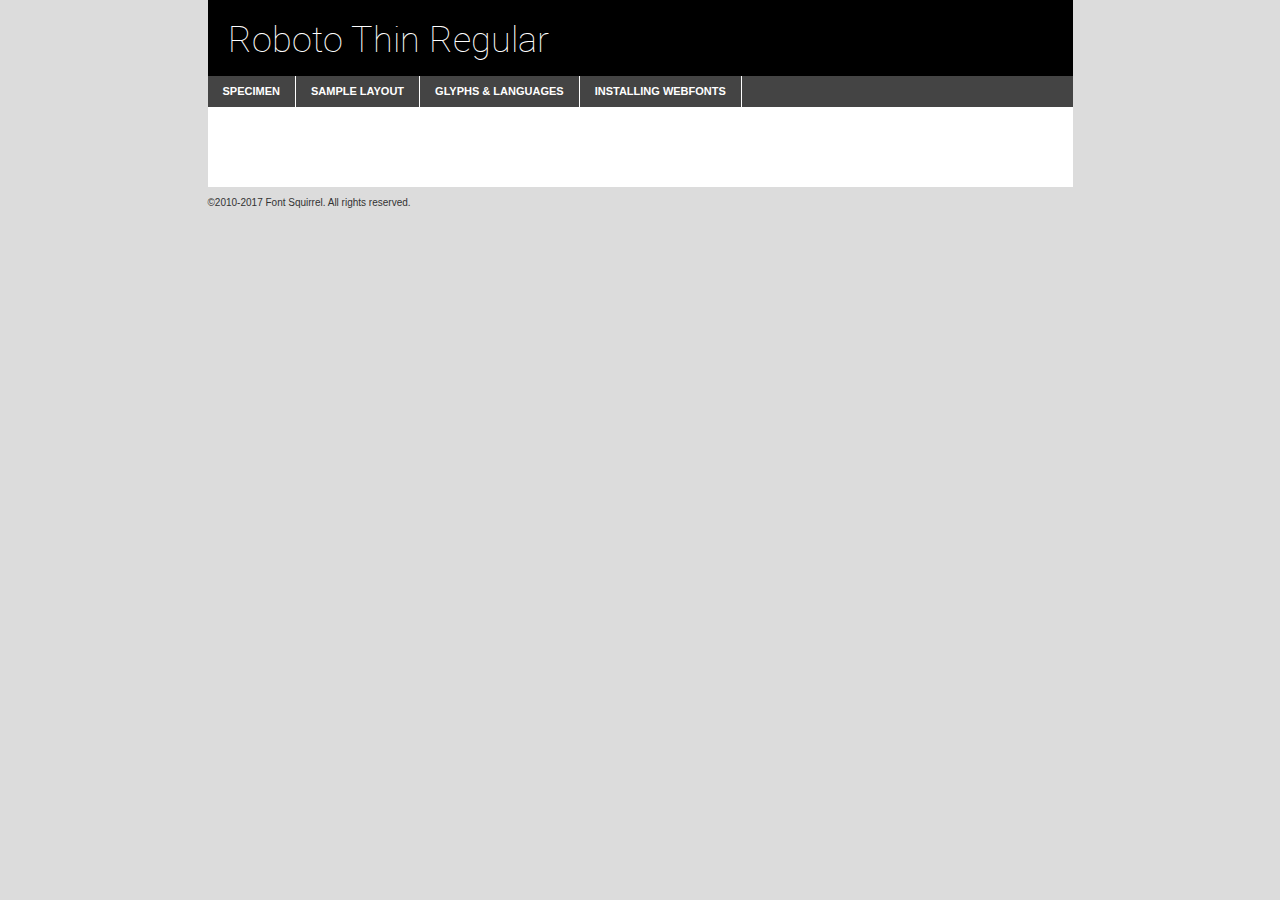
<file: fonts/Roboto/roboto-thin-demo.html>
<!DOCTYPE html PUBLIC "-//W3C//DTD XHTML 1.0 Transitional//EN"
	"http://www.w3.org/TR/xhtml1/DTD/xhtml1-transitional.dtd">

<html xmlns="http://www.w3.org/1999/xhtml" xml:lang="en" lang="en">
<head>
	<meta http-equiv="Content-Type" content="text/html; charset=utf-8" />
	<script src="http://ajax.googleapis.com/ajax/libs/jquery/1.7.2/jquery.min.js" type="text/javascript" charset="utf-8"></script>
	<script type="text/javascript">
	(function($){$.fn.easyTabs=function(option){var param=jQuery.extend({fadeSpeed:"fast",defaultContent:1,activeClass:'active'},option);$(this).each(function(){var thisId="#"+this.id;if(param.defaultContent==''){param.defaultContent=1;}
	if(typeof param.defaultContent=="number")
	{var defaultTab=$(thisId+" .tabs li:eq("+(param.defaultContent-1)+") a").attr('href').substr(1);}else{var defaultTab=param.defaultContent;}
	$(thisId+" .tabs li a").each(function(){var tabToHide=$(this).attr('href').substr(1);$("#"+tabToHide).addClass('easytabs-tab-content');});hideAll();changeContent(defaultTab);function hideAll(){$(thisId+" .easytabs-tab-content").hide();}
	function changeContent(tabId){hideAll();$(thisId+" .tabs li").removeClass(param.activeClass);$(thisId+" .tabs li a[href=#"+tabId+"]").closest('li').addClass(param.activeClass);if(param.fadeSpeed!="none")
	{$(thisId+" #"+tabId).fadeIn(param.fadeSpeed);}else{$(thisId+" #"+tabId).show();}}
	$(thisId+" .tabs li").click(function(){var tabId=$(this).find('a').attr('href').substr(1);changeContent(tabId);return false;});});}})(jQuery);
	</script>
	<link rel="stylesheet" href="specimen_files/specimen_stylesheet.css" type="text/css" charset="utf-8" />
	<link rel="stylesheet" href="stylesheet.css" type="text/css" charset="utf-8" />

	<style type="text/css">
					body{
				font-family: 'robotothin';
							}
		</style>

	<title>Roboto Thin Regular Specimen</title>
	
	
	<script type="text/javascript" charset="utf-8">
		$(document).ready(function() {
			$('#container').easyTabs({defaultContent:1});
		});
	</script>
</head>

<body>
<div id="container">
	<div id="header">
		Roboto Thin Regular	</div>
	<ul class="tabs">
		<li><a href="#specimen">Specimen</a></li>
		<li><a href="#layout">Sample Layout</a></li>
				<li><a href="#glyphs">Glyphs &amp; Languages</a></li>
		<li><a href="#installing">Installing Webfonts</a></li>
		
	</ul>
	
	<div id="main_content">

		
			<div id="specimen">
		
				<div class="section">
					<div class="grid12 firstcol">
						<div class="huge">AaBb</div>
					</div>
				</div>
		
				<div class="section">
					<div class="glyph_range">A&#x200B;B&#x200b;C&#x200b;D&#x200b;E&#x200b;F&#x200b;G&#x200b;H&#x200b;I&#x200b;J&#x200b;K&#x200b;L&#x200b;M&#x200b;N&#x200b;O&#x200b;P&#x200b;Q&#x200b;R&#x200b;S&#x200b;T&#x200b;U&#x200b;V&#x200b;W&#x200b;X&#x200b;Y&#x200b;Z&#x200b;a&#x200b;b&#x200b;c&#x200b;d&#x200b;e&#x200b;f&#x200b;g&#x200b;h&#x200b;i&#x200b;j&#x200b;k&#x200b;l&#x200b;m&#x200b;n&#x200b;o&#x200b;p&#x200b;q&#x200b;r&#x200b;s&#x200b;t&#x200b;u&#x200b;v&#x200b;w&#x200b;x&#x200b;y&#x200b;z&#x200b;1&#x200b;2&#x200b;3&#x200b;4&#x200b;5&#x200b;6&#x200b;7&#x200b;8&#x200b;9&#x200b;0&#x200b;&amp;&#x200b;.&#x200b;,&#x200b;?&#x200b;!&#x200b;&#64;&#x200b;(&#x200b;)&#x200b;#&#x200b;$&#x200b;%&#x200b;*&#x200b;+&#x200b;-&#x200b;=&#x200b;:&#x200b;;</div>
				</div>
				<div class="section">
					<div class="grid12 firstcol">
						<table class="sample_table">
							<tr><td>10</td><td class="size10">abcdefghijklmnopqrstuvwxyzABCDEFGHIJKLMNOPQRSTUVWXYZ0123456789abcdefghijklmnopqrstuvwxyzABCDEFGHIJKLMNOPQRSTUVWXYZ0123456789abcdefghijklmnopqrstuvwxyzABCDEFGHIJKLMNOPQRSTUVWXYZ</td></tr>
							<tr><td>11</td><td class="size11">abcdefghijklmnopqrstuvwxyzABCDEFGHIJKLMNOPQRSTUVWXYZ0123456789abcdefghijklmnopqrstuvwxyzABCDEFGHIJKLMNOPQRSTUVWXYZ0123456789abcdefghijklmnopqrstuvwxyzABCDEFGHIJKLMNOPQRSTUVWXYZ</td></tr>
							<tr><td>12</td><td class="size12">abcdefghijklmnopqrstuvwxyzABCDEFGHIJKLMNOPQRSTUVWXYZ0123456789abcdefghijklmnopqrstuvwxyzABCDEFGHIJKLMNOPQRSTUVWXYZ0123456789abcdefghijklmnopqrstuvwxyzABCDEFGHIJKLMNOPQRSTUVWXYZ</td></tr>
							<tr><td>13</td><td class="size13">abcdefghijklmnopqrstuvwxyzABCDEFGHIJKLMNOPQRSTUVWXYZ0123456789abcdefghijklmnopqrstuvwxyzABCDEFGHIJKLMNOPQRSTUVWXYZ0123456789abcdefghijklmnopqrstuvwxyzABCDEFGHIJKLMNOPQRSTUVWXYZ</td></tr>
							<tr><td>14</td><td class="size14">abcdefghijklmnopqrstuvwxyzABCDEFGHIJKLMNOPQRSTUVWXYZ0123456789abcdefghijklmnopqrstuvwxyzABCDEFGHIJKLMNOPQRSTUVWXYZ0123456789abcdefghijklmnopqrstuvwxyzABCDEFGHIJKLMNOPQRSTUVWXYZ</td></tr>
							<tr><td>16</td><td class="size16">abcdefghijklmnopqrstuvwxyzABCDEFGHIJKLMNOPQRSTUVWXYZ0123456789abcdefghijklmnopqrstuvwxyzABCDEFGHIJKLMNOPQRSTUVWXYZ</td></tr>
							<tr><td>18</td><td class="size18">abcdefghijklmnopqrstuvwxyzABCDEFGHIJKLMNOPQRSTUVWXYZ0123456789abcdefghijklmnopqrstuvwxyzABCDEFGHIJKLMNOPQRSTUVWXYZ</td></tr>
							<tr><td>20</td><td class="size20">abcdefghijklmnopqrstuvwxyzABCDEFGHIJKLMNOPQRSTUVWXYZ0123456789abcdefghijklmnopqrstuvwxyzABCDEFGHIJKLMNOPQRSTUVWXYZ</td></tr>
							<tr><td>24</td><td class="size24">abcdefghijklmnopqrstuvwxyzABCDEFGHIJKLMNOPQRSTUVWXYZ0123456789abcdefghijklmnopqrstuvwxyzABCDEFGHIJKLMNOPQRSTUVWXYZ</td></tr>
							<tr><td>30</td><td class="size30">abcdefghijklmnopqrstuvwxyzABCDEFGHIJKLMNOPQRSTUVWXYZ0123456789abcdefghijklmnopqrstuvwxyzABCDEFGHIJKLMNOPQRSTUVWXYZ</td></tr>
							<tr><td>36</td><td class="size36">abcdefghijklmnopqrstuvwxyzABCDEFGHIJKLMNOPQRSTUVWXYZ0123456789abcdefghijklmnopqrstuvwxyzABCDEFGHIJKLMNOPQRSTUVWXYZ</td></tr>
							<tr><td>48</td><td class="size48">abcdefghijklmnopqrstuvwxyzABCDEFGHIJKLMNOPQRSTUVWXYZ0123456789abcdefghijklmnopqrstuvwxyzABCDEFGHIJKLMNOPQRSTUVWXYZ</td></tr>
							<tr><td>60</td><td class="size60">abcdefghijklmnopqrstuvwxyzABCDEFGHIJKLMNOPQRSTUVWXYZ0123456789abcdefghijklmnopqrstuvwxyzABCDEFGHIJKLMNOPQRSTUVWXYZ</td></tr>
							<tr><td>72</td><td class="size72">abcdefghijklmnopqrstuvwxyzABCDEFGHIJKLMNOPQRSTUVWXYZ0123456789abcdefghijklmnopqrstuvwxyzABCDEFGHIJKLMNOPQRSTUVWXYZ</td></tr>
							<tr><td>90</td><td class="size90">abcdefghijklmnopqrstuvwxyzABCDEFGHIJKLMNOPQRSTUVWXYZ0123456789abcdefghijklmnopqrstuvwxyzABCDEFGHIJKLMNOPQRSTUVWXYZ</td></tr>
						</table>
				
					</div>
			
				</div>
		
		
		
								<div class="section" id="bodycomparison">


										<div id="xheight">
				<div class="fontbody">&#x25FC;&#x25FC;&#x25FC;&#x25FC;&#x25FC;&#x25FC;&#x25FC;&#x25FC;&#x25FC;&#x25FC;&#x25FC;&#x25FC;&#x25FC;&#x25FC;&#x25FC;&#x25FC;&#x25FC;&#x25FC;&#x25FC;&#x25FC;&#x25FC;&#x25FC;&#x25FC;&#x25FC;&#x25FC;&#x25FC;&#x25FC;&#x25FC;&#x25FC;&#x25FC;&#x25FC;&#x25FC;&#x25FC;&#x25FC;&#x25FC;&#x25FC;&#x25FC;&#x25FC;&#x25FC;&#x25FC;&#x25FC;&#x25FC;&#x25FC;&#x25FC;&#x25FC;&#x25FC;&#x25FC;&#x25FC;&#x25FC;&#x25FC;&#x25FC;&#x25FC;&#x25FC;&#x25FC;&#x25FC;&#x25FC;&#x25FC;&#x25FC;&#x25FC;&#x25FC;&#x25FC;&#x25FC;&#x25FC;&#x25FC;&#x25FC;&#x25FC;&#x25FC;&#x25FC;&#x25FC;&#x25FC;&#x25FC;&#x25FC;&#x25FC;&#x25FC;&#x25FC;&#x25FC;&#x25FC;&#x25FC;&#x25FC;&#x25FC;&#x25FC;&#x25FC;&#x25FC;&#x25FC;&#x25FC;&#x25FC;&#x25FC;&#x25FC;&#x25FC;&#x25FC;&#x25FC;&#x25FC;&#x25FC;&#x25FC;&#x25FC;&#x25FC;&#x25FC;&#x25FC;&#x25FC;body</div><div class="arialbody">body</div><div class="verdanabody">body</div><div class="georgiabody">body</div></div>
										<div class="fontbody" style="z-index:1">
											body<span>Roboto Thin Regular</span>
										</div>
										<div class="arialbody" style="z-index:1">
											body<span>Arial</span>
										</div>
										<div class="verdanabody" style="z-index:1">
											body<span>Verdana</span>
										</div>
										<div class="georgiabody" style="z-index:1">
											body<span>Georgia</span>
										</div>



								</div>
		
		
				<div class="section psample psample_row1" id="">
					
					<div class="grid2 firstcol">
						<p class="size10"><span>10.</span>Aenean lacinia bibendum nulla sed consectetur. Fusce dapibus, tellus ac cursus commodo, tortor mauris condimentum nibh, ut fermentum massa justo sit amet risus. Nullam id dolor id nibh ultricies vehicula ut id elit. Cum sociis natoque penatibus et magnis dis parturient montes, nascetur ridiculus mus. Nulla vitae elit libero, a pharetra augue.</p>
			
					</div>
					<div class="grid3">
						<p class="size11"><span>11.</span>Aenean lacinia bibendum nulla sed consectetur. Fusce dapibus, tellus ac cursus commodo, tortor mauris condimentum nibh, ut fermentum massa justo sit amet risus. Nullam id dolor id nibh ultricies vehicula ut id elit. Cum sociis natoque penatibus et magnis dis parturient montes, nascetur ridiculus mus. Nulla vitae elit libero, a pharetra augue.</p>
			
					</div>
					<div class="grid3">
						<p class="size12"><span>12.</span>Aenean lacinia bibendum nulla sed consectetur. Fusce dapibus, tellus ac cursus commodo, tortor mauris condimentum nibh, ut fermentum massa justo sit amet risus. Nullam id dolor id nibh ultricies vehicula ut id elit. Cum sociis natoque penatibus et magnis dis parturient montes, nascetur ridiculus mus. Nulla vitae elit libero, a pharetra augue.</p>
			
					</div>
					<div class="grid4">
						<p class="size13"><span>13.</span>Aenean lacinia bibendum nulla sed consectetur. Fusce dapibus, tellus ac cursus commodo, tortor mauris condimentum nibh, ut fermentum massa justo sit amet risus. Nullam id dolor id nibh ultricies vehicula ut id elit. Cum sociis natoque penatibus et magnis dis parturient montes, nascetur ridiculus mus. Nulla vitae elit libero, a pharetra augue.</p>
			
					</div>
					<div class="white_blend"></div>
					
				</div>
				<div class="section psample psample_row2" id="">
					<div class="grid3 firstcol">
						<p class="size14"><span>14.</span>Aenean lacinia bibendum nulla sed consectetur. Fusce dapibus, tellus ac cursus commodo, tortor mauris condimentum nibh, ut fermentum massa justo sit amet risus. Nullam id dolor id nibh ultricies vehicula ut id elit. Cum sociis natoque penatibus et magnis dis parturient montes, nascetur ridiculus mus. Nulla vitae elit libero, a pharetra augue.</p>
			
					</div>
					<div class="grid4">
						<p class="size16"><span>16.</span>Aenean lacinia bibendum nulla sed consectetur. Fusce dapibus, tellus ac cursus commodo, tortor mauris condimentum nibh, ut fermentum massa justo sit amet risus. Nullam id dolor id nibh ultricies vehicula ut id elit. Cum sociis natoque penatibus et magnis dis parturient montes, nascetur ridiculus mus. Nulla vitae elit libero, a pharetra augue.</p>
			
					</div>
					<div class="grid5">
						<p class="size18"><span>18.</span>Aenean lacinia bibendum nulla sed consectetur. Fusce dapibus, tellus ac cursus commodo, tortor mauris condimentum nibh, ut fermentum massa justo sit amet risus. Nullam id dolor id nibh ultricies vehicula ut id elit. Cum sociis natoque penatibus et magnis dis parturient montes, nascetur ridiculus mus. Nulla vitae elit libero, a pharetra augue.</p>
			
					</div>

					<div class="white_blend"></div>

				</div>
				
				<div class="section psample psample_row3" id="">
					<div class="grid5 firstcol">
						<p class="size20"><span>20.</span>Aenean lacinia bibendum nulla sed consectetur. Fusce dapibus, tellus ac cursus commodo, tortor mauris condimentum nibh, ut fermentum massa justo sit amet risus. Nullam id dolor id nibh ultricies vehicula ut id elit. Cum sociis natoque penatibus et magnis dis parturient montes, nascetur ridiculus mus. Nulla vitae elit libero, a pharetra augue.</p>
					</div>
					<div class="grid7">
						<p class="size24"><span>24.</span>Aenean lacinia bibendum nulla sed consectetur. Fusce dapibus, tellus ac cursus commodo, tortor mauris condimentum nibh, ut fermentum massa justo sit amet risus. Nullam id dolor id nibh ultricies vehicula ut id elit. Cum sociis natoque penatibus et magnis dis parturient montes, nascetur ridiculus mus. Nulla vitae elit libero, a pharetra augue.</p>
					</div>
					
					<div class="white_blend"></div>
					
				</div>
				
				<div class="section psample psample_row4" id="">
					<div class="grid12 firstcol">
						<p class="size30"><span>30.</span>Aenean lacinia bibendum nulla sed consectetur. Fusce dapibus, tellus ac cursus commodo, tortor mauris condimentum nibh, ut fermentum massa justo sit amet risus. Nullam id dolor id nibh ultricies vehicula ut id elit. Cum sociis natoque penatibus et magnis dis parturient montes, nascetur ridiculus mus. Nulla vitae elit libero, a pharetra augue.</p>
					</div>
					<div class="white_blend"></div>
					
				</div>
				
				
				
				<div class="section psample psample_row1 fullreverse">
					<div class="grid2 firstcol">
						<p class="size10"><span>10.</span>Aenean lacinia bibendum nulla sed consectetur. Fusce dapibus, tellus ac cursus commodo, tortor mauris condimentum nibh, ut fermentum massa justo sit amet risus. Nullam id dolor id nibh ultricies vehicula ut id elit. Cum sociis natoque penatibus et magnis dis parturient montes, nascetur ridiculus mus. Nulla vitae elit libero, a pharetra augue.</p>
			
					</div>
					<div class="grid3">
						<p class="size11"><span>11.</span>Aenean lacinia bibendum nulla sed consectetur. Fusce dapibus, tellus ac cursus commodo, tortor mauris condimentum nibh, ut fermentum massa justo sit amet risus. Nullam id dolor id nibh ultricies vehicula ut id elit. Cum sociis natoque penatibus et magnis dis parturient montes, nascetur ridiculus mus. Nulla vitae elit libero, a pharetra augue.</p>
			
					</div>
					<div class="grid3">
						<p class="size12"><span>12.</span>Aenean lacinia bibendum nulla sed consectetur. Fusce dapibus, tellus ac cursus commodo, tortor mauris condimentum nibh, ut fermentum massa justo sit amet risus. Nullam id dolor id nibh ultricies vehicula ut id elit. Cum sociis natoque penatibus et magnis dis parturient montes, nascetur ridiculus mus. Nulla vitae elit libero, a pharetra augue.</p>
			
					</div>
					<div class="grid4">
						<p class="size13"><span>13.</span>Aenean lacinia bibendum nulla sed consectetur. Fusce dapibus, tellus ac cursus commodo, tortor mauris condimentum nibh, ut fermentum massa justo sit amet risus. Nullam id dolor id nibh ultricies vehicula ut id elit. Cum sociis natoque penatibus et magnis dis parturient montes, nascetur ridiculus mus. Nulla vitae elit libero, a pharetra augue.</p>
			
					</div>
					<div class="black_blend"></div>
					
				</div>
				
				<div class="section psample psample_row2 fullreverse">
					<div class="grid3 firstcol">
						<p class="size14"><span>14.</span>Aenean lacinia bibendum nulla sed consectetur. Fusce dapibus, tellus ac cursus commodo, tortor mauris condimentum nibh, ut fermentum massa justo sit amet risus. Nullam id dolor id nibh ultricies vehicula ut id elit. Cum sociis natoque penatibus et magnis dis parturient montes, nascetur ridiculus mus. Nulla vitae elit libero, a pharetra augue.</p>
			
					</div>
					<div class="grid4">
						<p class="size16"><span>16.</span>Aenean lacinia bibendum nulla sed consectetur. Fusce dapibus, tellus ac cursus commodo, tortor mauris condimentum nibh, ut fermentum massa justo sit amet risus. Nullam id dolor id nibh ultricies vehicula ut id elit. Cum sociis natoque penatibus et magnis dis parturient montes, nascetur ridiculus mus. Nulla vitae elit libero, a pharetra augue.</p>
			
					</div>
					<div class="grid5">
						<p class="size18"><span>18.</span>Aenean lacinia bibendum nulla sed consectetur. Fusce dapibus, tellus ac cursus commodo, tortor mauris condimentum nibh, ut fermentum massa justo sit amet risus. Nullam id dolor id nibh ultricies vehicula ut id elit. Cum sociis natoque penatibus et magnis dis parturient montes, nascetur ridiculus mus. Nulla vitae elit libero, a pharetra augue.</p>
			
					</div>
					<div class="black_blend"></div>

				</div>
				
				<div class="section psample fullreverse psample_row3" id="">
					<div class="grid5 firstcol">
						<p class="size20"><span>20.</span>Aenean lacinia bibendum nulla sed consectetur. Fusce dapibus, tellus ac cursus commodo, tortor mauris condimentum nibh, ut fermentum massa justo sit amet risus. Nullam id dolor id nibh ultricies vehicula ut id elit. Cum sociis natoque penatibus et magnis dis parturient montes, nascetur ridiculus mus. Nulla vitae elit libero, a pharetra augue.</p>
					</div>
					<div class="grid7">
						<p class="size24"><span>24.</span>Aenean lacinia bibendum nulla sed consectetur. Fusce dapibus, tellus ac cursus commodo, tortor mauris condimentum nibh, ut fermentum massa justo sit amet risus. Nullam id dolor id nibh ultricies vehicula ut id elit. Cum sociis natoque penatibus et magnis dis parturient montes, nascetur ridiculus mus. Nulla vitae elit libero, a pharetra augue.</p>
					</div>
					
					<div class="black_blend"></div>
					
				</div>
				
				<div class="section psample fullreverse psample_row4" id="" style="border-bottom: 20px #000 solid;">
					<div class="grid12 firstcol">
						<p class="size30"><span>30.</span>Aenean lacinia bibendum nulla sed consectetur. Fusce dapibus, tellus ac cursus commodo, tortor mauris condimentum nibh, ut fermentum massa justo sit amet risus. Nullam id dolor id nibh ultricies vehicula ut id elit. Cum sociis natoque penatibus et magnis dis parturient montes, nascetur ridiculus mus. Nulla vitae elit libero, a pharetra augue.</p>
					</div>
					<div class="black_blend"></div>
					
				</div>
				
				
				
				
			</div>
			
			<div id="layout">
				
				<div class="section">
					
					<div class="grid12 firstcol">
						<h1>Lorem Ipsum Dolor</h1>
						<h2>Etiam porta sem malesuada magna mollis euismod</h2>
						
						<p class="byline">By <a href="#link">Aenean Lacinia</a></p>
					</div>
				</div>
				<div class="section">
					<div class="grid8 firstcol">
						<p class="large">Donec sed odio dui. Morbi leo risus, porta ac consectetur ac, vestibulum at eros. Fusce dapibus, tellus ac cursus commodo, tortor mauris condimentum nibh, ut fermentum massa justo sit amet risus. </p>

						
						<h3>Pellentesque ornare sem</h3>

						<p>Maecenas sed diam eget risus varius blandit sit amet non magna. Maecenas faucibus mollis interdum. Donec ullamcorper nulla non metus auctor fringilla. Nullam id dolor id nibh ultricies vehicula ut id elit. Nullam id dolor id nibh ultricies vehicula ut id elit. </p>

						<p>Aenean eu leo quam. Pellentesque ornare sem lacinia quam venenatis vestibulum. Lorem ipsum dolor sit amet, consectetur adipiscing elit. Cum sociis natoque penatibus et magnis dis parturient montes, nascetur ridiculus mus. </p>

						<p>Nulla vitae elit libero, a pharetra augue. Praesent commodo cursus magna, vel scelerisque nisl consectetur et. Aenean lacinia bibendum nulla sed consectetur. </p>

						<p>Nullam quis risus eget urna mollis ornare vel eu leo. Nullam quis risus eget urna mollis ornare vel eu leo. Maecenas sed diam eget risus varius blandit sit amet non magna. Donec ullamcorper nulla non metus auctor fringilla. </p>

						<h3>Cras mattis consectetur</h3>

						<p>Aenean eu leo quam. Pellentesque ornare sem lacinia quam venenatis vestibulum. Aenean lacinia bibendum nulla sed consectetur. Integer posuere erat a ante venenatis dapibus posuere velit aliquet. Cras mattis consectetur purus sit amet fermentum. </p>

						<p>Nullam id dolor id nibh ultricies vehicula ut id elit. Nullam quis risus eget urna mollis ornare vel eu leo. Cras mattis consectetur purus sit amet fermentum.</p>
					</div>
					
					<div class="grid4 sidebar">
						
						<div class="box reverse">
							<p class="last">Nullam quis risus eget urna mollis ornare vel eu leo. Donec ullamcorper nulla non metus auctor fringilla. Cras mattis consectetur purus sit amet fermentum. Sed posuere consectetur est at lobortis. Lorem ipsum dolor sit amet, consectetur adipiscing elit. </p>
						</div>
						
						<p class="caption">Maecenas sed diam eget risus varius.</p>

						<p>Vestibulum id ligula porta felis euismod semper. Integer posuere erat a ante venenatis dapibus posuere velit aliquet. Vestibulum id ligula porta felis euismod semper. Sed posuere consectetur est at lobortis. Maecenas sed diam eget risus varius blandit sit amet non magna. Fusce dapibus, tellus ac cursus commodo, tortor mauris condimentum nibh, ut fermentum massa justo sit amet risus. </p>

					

						<p>Duis mollis, est non commodo luctus, nisi erat porttitor ligula, eget lacinia odio sem nec elit. Aenean lacinia bibendum nulla sed consectetur. Vivamus sagittis lacus vel augue laoreet rutrum faucibus dolor auctor. Aenean lacinia bibendum nulla sed consectetur. Nullam quis risus eget urna mollis ornare vel eu leo. </p>

						<p>Praesent commodo cursus magna, vel scelerisque nisl consectetur et. Donec ullamcorper nulla non metus auctor fringilla. Maecenas faucibus mollis interdum. Fusce dapibus, tellus ac cursus commodo, tortor mauris condimentum nibh, ut fermentum massa justo sit amet risus. </p>

					</div>
				</div>
				
			</div>


			



		<div id="glyphs">
			<div class="section">
				<div class="grid12 firstcol">
			
				<h1>Language Support</h1>
				<p>The subset of Roboto Thin Regular in this kit supports the following languages:<br />
			
					Albanian, Basque, Breton, Chamorro, Danish, Dutch, English, Faroese, Finnish, French, Frisian, Galician, German, Icelandic, Italian, Malagasy, Norwegian, Portuguese, Spanish, Alsatian, Aragonese, Arapaho, Arrernte, Asturian, Aymara, Bislama, Cebuano, Corsican, Fijian, French_creole, Genoese, Gilbertese, Greenlandic, Haitian_creole, Hiligaynon, Hmong, Hopi, Ibanag, Iloko_ilokano, Indonesian, Interglossa_glosa, Interlingua, Irish_gaelic, Jerriais, Lojban, Lombard, Luxembourgeois, Manx, Mohawk, Norfolk_pitcairnese, Occitan, Oromo, Pangasinan, Papiamento, Piedmontese, Potawatomi, Rhaeto-romance, Romansh, Rotokas, Sami_lule, Samoan, Sardinian, Scots_gaelic, Seychelles_creole, Shona, Sicilian, Somali, Southern_ndebele, Swahili, Swati_swazi, Tagalog_filipino_pilipino, Tetum, Tok_pisin, Uyghur_latinized, Volapuk, Walloon, Warlpiri, Xhosa, Yapese, Zulu, Latinbasic, Ubasic, Demo				</p>
				<h1>Glyph Chart</h1>
				<p>The subset of Roboto Thin Regular in this kit includes all the glyphs listed below. Unicode entities are included above each glyph to help you insert individual characters into your layout.</p>
				<div id="glyph_chart">
			
																														 <div><p>&amp;#2;</p>&#2;</div>
																				 <div><p>&amp;#13;</p>&#13;</div>
																				 <div><p>&amp;#32;</p>&#32;</div>
																				 <div><p>&amp;#33;</p>&#33;</div>
																				 <div><p>&amp;#34;</p>&#34;</div>
																				 <div><p>&amp;#35;</p>&#35;</div>
																				 <div><p>&amp;#36;</p>&#36;</div>
																				 <div><p>&amp;#37;</p>&#37;</div>
																				 <div><p>&amp;#38;</p>&#38;</div>
																				 <div><p>&amp;#39;</p>&#39;</div>
																				 <div><p>&amp;#40;</p>&#40;</div>
																				 <div><p>&amp;#41;</p>&#41;</div>
																				 <div><p>&amp;#42;</p>&#42;</div>
																				 <div><p>&amp;#43;</p>&#43;</div>
																				 <div><p>&amp;#44;</p>&#44;</div>
																				 <div><p>&amp;#45;</p>&#45;</div>
																				 <div><p>&amp;#46;</p>&#46;</div>
																				 <div><p>&amp;#47;</p>&#47;</div>
																				 <div><p>&amp;#48;</p>&#48;</div>
																				 <div><p>&amp;#49;</p>&#49;</div>
																				 <div><p>&amp;#50;</p>&#50;</div>
																				 <div><p>&amp;#51;</p>&#51;</div>
																				 <div><p>&amp;#52;</p>&#52;</div>
																				 <div><p>&amp;#53;</p>&#53;</div>
																				 <div><p>&amp;#54;</p>&#54;</div>
																				 <div><p>&amp;#55;</p>&#55;</div>
																				 <div><p>&amp;#56;</p>&#56;</div>
																				 <div><p>&amp;#57;</p>&#57;</div>
																				 <div><p>&amp;#58;</p>&#58;</div>
																				 <div><p>&amp;#59;</p>&#59;</div>
																				 <div><p>&amp;#60;</p>&#60;</div>
																				 <div><p>&amp;#61;</p>&#61;</div>
																				 <div><p>&amp;#62;</p>&#62;</div>
																				 <div><p>&amp;#63;</p>&#63;</div>
																				 <div><p>&amp;#64;</p>&#64;</div>
																				 <div><p>&amp;#65;</p>&#65;</div>
																				 <div><p>&amp;#66;</p>&#66;</div>
																				 <div><p>&amp;#67;</p>&#67;</div>
																				 <div><p>&amp;#68;</p>&#68;</div>
																				 <div><p>&amp;#69;</p>&#69;</div>
																				 <div><p>&amp;#70;</p>&#70;</div>
																				 <div><p>&amp;#71;</p>&#71;</div>
																				 <div><p>&amp;#72;</p>&#72;</div>
																				 <div><p>&amp;#73;</p>&#73;</div>
																				 <div><p>&amp;#74;</p>&#74;</div>
																				 <div><p>&amp;#75;</p>&#75;</div>
																				 <div><p>&amp;#76;</p>&#76;</div>
																				 <div><p>&amp;#77;</p>&#77;</div>
																				 <div><p>&amp;#78;</p>&#78;</div>
																				 <div><p>&amp;#79;</p>&#79;</div>
																				 <div><p>&amp;#80;</p>&#80;</div>
																				 <div><p>&amp;#81;</p>&#81;</div>
																				 <div><p>&amp;#82;</p>&#82;</div>
																				 <div><p>&amp;#83;</p>&#83;</div>
																				 <div><p>&amp;#84;</p>&#84;</div>
																				 <div><p>&amp;#85;</p>&#85;</div>
																				 <div><p>&amp;#86;</p>&#86;</div>
																				 <div><p>&amp;#87;</p>&#87;</div>
																				 <div><p>&amp;#88;</p>&#88;</div>
																				 <div><p>&amp;#89;</p>&#89;</div>
																				 <div><p>&amp;#90;</p>&#90;</div>
																				 <div><p>&amp;#91;</p>&#91;</div>
																				 <div><p>&amp;#92;</p>&#92;</div>
																				 <div><p>&amp;#93;</p>&#93;</div>
																				 <div><p>&amp;#94;</p>&#94;</div>
																				 <div><p>&amp;#95;</p>&#95;</div>
																				 <div><p>&amp;#96;</p>&#96;</div>
																				 <div><p>&amp;#97;</p>&#97;</div>
																				 <div><p>&amp;#98;</p>&#98;</div>
																				 <div><p>&amp;#99;</p>&#99;</div>
																				 <div><p>&amp;#100;</p>&#100;</div>
																				 <div><p>&amp;#101;</p>&#101;</div>
																				 <div><p>&amp;#102;</p>&#102;</div>
																				 <div><p>&amp;#103;</p>&#103;</div>
																				 <div><p>&amp;#104;</p>&#104;</div>
																				 <div><p>&amp;#105;</p>&#105;</div>
																				 <div><p>&amp;#106;</p>&#106;</div>
																				 <div><p>&amp;#107;</p>&#107;</div>
																				 <div><p>&amp;#108;</p>&#108;</div>
																				 <div><p>&amp;#109;</p>&#109;</div>
																				 <div><p>&amp;#110;</p>&#110;</div>
																				 <div><p>&amp;#111;</p>&#111;</div>
																				 <div><p>&amp;#112;</p>&#112;</div>
																				 <div><p>&amp;#113;</p>&#113;</div>
																				 <div><p>&amp;#114;</p>&#114;</div>
																				 <div><p>&amp;#115;</p>&#115;</div>
																				 <div><p>&amp;#116;</p>&#116;</div>
																				 <div><p>&amp;#117;</p>&#117;</div>
																				 <div><p>&amp;#118;</p>&#118;</div>
																				 <div><p>&amp;#119;</p>&#119;</div>
																				 <div><p>&amp;#120;</p>&#120;</div>
																				 <div><p>&amp;#121;</p>&#121;</div>
																				 <div><p>&amp;#122;</p>&#122;</div>
																				 <div><p>&amp;#123;</p>&#123;</div>
																				 <div><p>&amp;#124;</p>&#124;</div>
																				 <div><p>&amp;#125;</p>&#125;</div>
																				 <div><p>&amp;#126;</p>&#126;</div>
																				 <div><p>&amp;#160;</p>&#160;</div>
																				 <div><p>&amp;#161;</p>&#161;</div>
																				 <div><p>&amp;#162;</p>&#162;</div>
																				 <div><p>&amp;#163;</p>&#163;</div>
																				 <div><p>&amp;#164;</p>&#164;</div>
																				 <div><p>&amp;#165;</p>&#165;</div>
																				 <div><p>&amp;#166;</p>&#166;</div>
																				 <div><p>&amp;#167;</p>&#167;</div>
																				 <div><p>&amp;#168;</p>&#168;</div>
																				 <div><p>&amp;#169;</p>&#169;</div>
																				 <div><p>&amp;#170;</p>&#170;</div>
																				 <div><p>&amp;#171;</p>&#171;</div>
																				 <div><p>&amp;#172;</p>&#172;</div>
																				 <div><p>&amp;#173;</p>&#173;</div>
																				 <div><p>&amp;#174;</p>&#174;</div>
																				 <div><p>&amp;#175;</p>&#175;</div>
																				 <div><p>&amp;#176;</p>&#176;</div>
																				 <div><p>&amp;#177;</p>&#177;</div>
																				 <div><p>&amp;#178;</p>&#178;</div>
																				 <div><p>&amp;#179;</p>&#179;</div>
																				 <div><p>&amp;#180;</p>&#180;</div>
																				 <div><p>&amp;#181;</p>&#181;</div>
																				 <div><p>&amp;#182;</p>&#182;</div>
																				 <div><p>&amp;#183;</p>&#183;</div>
																				 <div><p>&amp;#184;</p>&#184;</div>
																				 <div><p>&amp;#185;</p>&#185;</div>
																				 <div><p>&amp;#186;</p>&#186;</div>
																				 <div><p>&amp;#187;</p>&#187;</div>
																				 <div><p>&amp;#188;</p>&#188;</div>
																				 <div><p>&amp;#189;</p>&#189;</div>
																				 <div><p>&amp;#190;</p>&#190;</div>
																				 <div><p>&amp;#191;</p>&#191;</div>
																				 <div><p>&amp;#192;</p>&#192;</div>
																				 <div><p>&amp;#193;</p>&#193;</div>
																				 <div><p>&amp;#194;</p>&#194;</div>
																				 <div><p>&amp;#195;</p>&#195;</div>
																				 <div><p>&amp;#196;</p>&#196;</div>
																				 <div><p>&amp;#197;</p>&#197;</div>
																				 <div><p>&amp;#198;</p>&#198;</div>
																				 <div><p>&amp;#199;</p>&#199;</div>
																				 <div><p>&amp;#200;</p>&#200;</div>
																				 <div><p>&amp;#201;</p>&#201;</div>
																				 <div><p>&amp;#202;</p>&#202;</div>
																				 <div><p>&amp;#203;</p>&#203;</div>
																				 <div><p>&amp;#204;</p>&#204;</div>
																				 <div><p>&amp;#205;</p>&#205;</div>
																				 <div><p>&amp;#206;</p>&#206;</div>
																				 <div><p>&amp;#207;</p>&#207;</div>
																				 <div><p>&amp;#208;</p>&#208;</div>
																				 <div><p>&amp;#209;</p>&#209;</div>
																				 <div><p>&amp;#210;</p>&#210;</div>
																				 <div><p>&amp;#211;</p>&#211;</div>
																				 <div><p>&amp;#212;</p>&#212;</div>
																				 <div><p>&amp;#213;</p>&#213;</div>
																				 <div><p>&amp;#214;</p>&#214;</div>
																				 <div><p>&amp;#215;</p>&#215;</div>
																				 <div><p>&amp;#216;</p>&#216;</div>
																				 <div><p>&amp;#217;</p>&#217;</div>
																				 <div><p>&amp;#218;</p>&#218;</div>
																				 <div><p>&amp;#219;</p>&#219;</div>
																				 <div><p>&amp;#220;</p>&#220;</div>
																				 <div><p>&amp;#221;</p>&#221;</div>
																				 <div><p>&amp;#222;</p>&#222;</div>
																				 <div><p>&amp;#223;</p>&#223;</div>
																				 <div><p>&amp;#224;</p>&#224;</div>
																				 <div><p>&amp;#225;</p>&#225;</div>
																				 <div><p>&amp;#226;</p>&#226;</div>
																				 <div><p>&amp;#227;</p>&#227;</div>
																				 <div><p>&amp;#228;</p>&#228;</div>
																				 <div><p>&amp;#229;</p>&#229;</div>
																				 <div><p>&amp;#230;</p>&#230;</div>
																				 <div><p>&amp;#231;</p>&#231;</div>
																				 <div><p>&amp;#232;</p>&#232;</div>
																				 <div><p>&amp;#233;</p>&#233;</div>
																				 <div><p>&amp;#234;</p>&#234;</div>
																				 <div><p>&amp;#235;</p>&#235;</div>
																				 <div><p>&amp;#236;</p>&#236;</div>
																				 <div><p>&amp;#237;</p>&#237;</div>
																				 <div><p>&amp;#238;</p>&#238;</div>
																				 <div><p>&amp;#239;</p>&#239;</div>
																				 <div><p>&amp;#240;</p>&#240;</div>
																				 <div><p>&amp;#241;</p>&#241;</div>
																				 <div><p>&amp;#242;</p>&#242;</div>
																				 <div><p>&amp;#243;</p>&#243;</div>
																				 <div><p>&amp;#244;</p>&#244;</div>
																				 <div><p>&amp;#245;</p>&#245;</div>
																				 <div><p>&amp;#246;</p>&#246;</div>
																				 <div><p>&amp;#247;</p>&#247;</div>
																				 <div><p>&amp;#248;</p>&#248;</div>
																				 <div><p>&amp;#249;</p>&#249;</div>
																				 <div><p>&amp;#250;</p>&#250;</div>
																				 <div><p>&amp;#251;</p>&#251;</div>
																				 <div><p>&amp;#252;</p>&#252;</div>
																				 <div><p>&amp;#253;</p>&#253;</div>
																				 <div><p>&amp;#254;</p>&#254;</div>
																				 <div><p>&amp;#255;</p>&#255;</div>
																				 <div><p>&amp;#338;</p>&#338;</div>
																				 <div><p>&amp;#339;</p>&#339;</div>
																				 <div><p>&amp;#376;</p>&#376;</div>
																				 <div><p>&amp;#710;</p>&#710;</div>
																				 <div><p>&amp;#732;</p>&#732;</div>
																				 <div><p>&amp;#8192;</p>&#8192;</div>
																				 <div><p>&amp;#8193;</p>&#8193;</div>
																				 <div><p>&amp;#8194;</p>&#8194;</div>
																				 <div><p>&amp;#8195;</p>&#8195;</div>
																				 <div><p>&amp;#8196;</p>&#8196;</div>
																				 <div><p>&amp;#8197;</p>&#8197;</div>
																				 <div><p>&amp;#8198;</p>&#8198;</div>
																				 <div><p>&amp;#8199;</p>&#8199;</div>
																				 <div><p>&amp;#8200;</p>&#8200;</div>
																				 <div><p>&amp;#8201;</p>&#8201;</div>
																				 <div><p>&amp;#8202;</p>&#8202;</div>
																				 <div><p>&amp;#8208;</p>&#8208;</div>
																				 <div><p>&amp;#8209;</p>&#8209;</div>
																				 <div><p>&amp;#8210;</p>&#8210;</div>
																				 <div><p>&amp;#8211;</p>&#8211;</div>
																				 <div><p>&amp;#8212;</p>&#8212;</div>
																				 <div><p>&amp;#8216;</p>&#8216;</div>
																				 <div><p>&amp;#8217;</p>&#8217;</div>
																				 <div><p>&amp;#8218;</p>&#8218;</div>
																				 <div><p>&amp;#8220;</p>&#8220;</div>
																				 <div><p>&amp;#8221;</p>&#8221;</div>
																				 <div><p>&amp;#8222;</p>&#8222;</div>
																				 <div><p>&amp;#8226;</p>&#8226;</div>
																				 <div><p>&amp;#8230;</p>&#8230;</div>
																				 <div><p>&amp;#8239;</p>&#8239;</div>
																				 <div><p>&amp;#8249;</p>&#8249;</div>
																				 <div><p>&amp;#8250;</p>&#8250;</div>
																				 <div><p>&amp;#8287;</p>&#8287;</div>
																				 <div><p>&amp;#8364;</p>&#8364;</div>
																				 <div><p>&amp;#8482;</p>&#8482;</div>
																				 <div><p>&amp;#9724;</p>&#9724;</div>
																				 <div><p>&amp;#64257;</p>&#64257;</div>
																				 <div><p>&amp;#64258;</p>&#64258;</div>
																				 <div><p>&amp;#64259;</p>&#64259;</div>
																				 <div><p>&amp;#64260;</p>&#64260;</div>
																												</div>	
				</div>
		
		
			</div>
		</div>
		
		
		<div id="specs">
			
		</div>
	
		<div id="installing">
			<div class="section">
				<div class="grid7 firstcol">
					<h1>Installing Webfonts</h1>
					
					<p>Webfonts are supported by all major browser platforms but not all in the same way. There are currently four different font formats that must be included in order to target all browsers. This includes TTF, WOFF, EOT and SVG.</p>
					
					<h2>1. Upload your webfonts</h2>
					<p>You must upload your webfont kit to your website. They should be in or near the same directory as your CSS files.</p>
					
					<h2>2. Include the webfont stylesheet</h2>
					<p>A special CSS @font-face declaration helps the various browsers select the appropriate font it needs without causing you a bunch of headaches. Learn more about this syntax by reading the <a href="https://www.fontspring.com/blog/further-hardening-of-the-bulletproof-syntax">Fontspring blog post</a> about it. The code for it is as follows:</p>


<code>
@font-face{ 
	font-family: 'MyWebFont';
	src: url('WebFont.eot');
	src: url('WebFont.eot?#iefix') format('embedded-opentype'),
	     url('WebFont.woff') format('woff'),
	     url('WebFont.ttf') format('truetype'),
	     url('WebFont.svg#webfont') format('svg');
}
</code>

	<p>We've already gone ahead and generated the code for you. All you have to do is link to the stylesheet in your HTML, like this:</p>
	<code>&lt;link rel=&quot;stylesheet&quot; href=&quot;stylesheet.css&quot; type=&quot;text/css&quot; charset=&quot;utf-8&quot; /&gt;</code>

					<h2>3. Modify your own stylesheet</h2>
					<p>To take advantage of your new fonts, you must tell your stylesheet to use them. Look at the original @font-face declaration above and find the property called "font-family." The name linked there will be what you use to reference the font. Prepend that webfont name to the font stack in the "font-family" property, inside the selector you want to change. For example:</p>
<code>p { font-family: 'WebFont', Arial, sans-serif; }</code>

<h2>4. Test</h2>
<p>Getting webfonts to work cross-browser <em>can</em> be tricky. Use the information in the sidebar to help you if you find that fonts aren't loading in a particular browser.</p>
				</div>
				
				<div class="grid5 sidebar">
					<div class="box">
						<h2>Troubleshooting<br />Font-Face Problems</h2>
						<p>Having trouble getting your webfonts to load in your new website? Here are some tips to sort out what might be the problem.</p>

						<h3>Fonts not showing in any browser</h3>

						<p>This sounds like you need to work on the plumbing. You either did not upload the fonts to the correct directory, or you did not link the fonts properly in the CSS. If you've confirmed that all this is correct and you still have a problem, take a look at your .htaccess file and see if requests are getting intercepted.</p>

						<h3>Fonts not loading in iPhone or iPad</h3>

						<p>The most common problem here is that you are serving the fonts from an IIS server. IIS refuses to serve files that have unknown MIME types. If that is the case, you must set the MIME type for SVG to "image/svg+xml" in the server settings. Follow these instructions from Microsoft if you need help.</p>

						<h3>Fonts not loading in Firefox</h3>

						<p>The primary reason for this failure? You are still using a version Firefox older than 3.5. So upgrade already! If that isn't it, then you are very likely serving fonts from a different domain. Firefox requires that all font assets be served from the same domain. Lastly it is possible that you need to add WOFF to your list of MIME types (if you are serving via IIS.)</p>

						<h3>Fonts not loading in IE</h3>

						<p>Are you looking at Internet Explorer on an actual Windows machine or are you cheating by using a service like Adobe BrowserLab? Many of these screenshot services do not render @font-face for IE. Best to test it on a real machine.</p>

						<h3>Fonts not loading in IE9</h3>

						<p>IE9, like Firefox, requires that fonts be served from the same domain as the website. Make sure that is the case.</p>
					</div>
				</div>
			</div>
			
		</div>
	
	</div>
	<div id="footer">
		<p>&copy;2010-2017 Font Squirrel. All rights reserved.</p>
	</div>
</div>
</body>
</html>
</file>
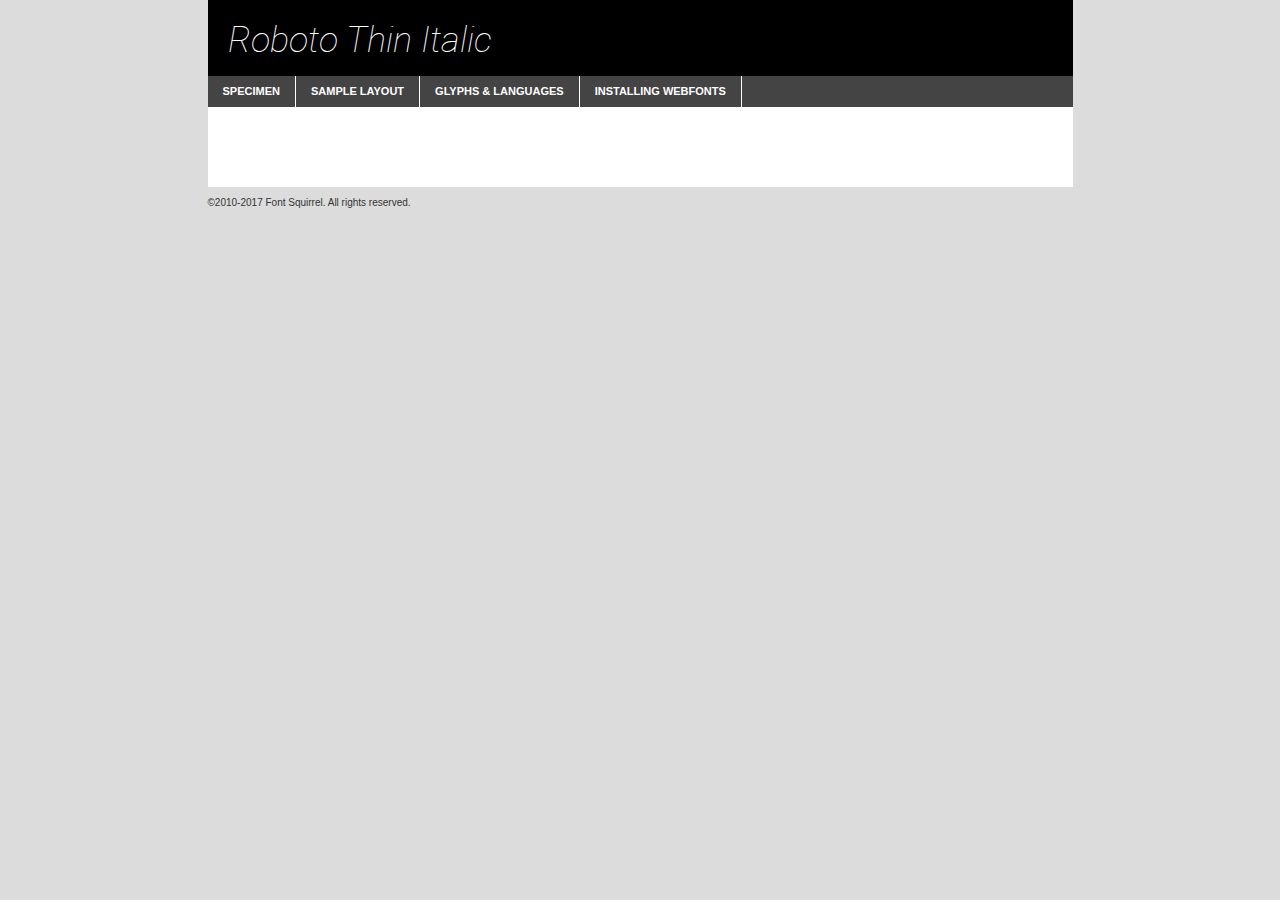
<file: fonts/Roboto/roboto-thinitalic-demo.html>
<!DOCTYPE html PUBLIC "-//W3C//DTD XHTML 1.0 Transitional//EN"
	"http://www.w3.org/TR/xhtml1/DTD/xhtml1-transitional.dtd">

<html xmlns="http://www.w3.org/1999/xhtml" xml:lang="en" lang="en">
<head>
	<meta http-equiv="Content-Type" content="text/html; charset=utf-8" />
	<script src="http://ajax.googleapis.com/ajax/libs/jquery/1.7.2/jquery.min.js" type="text/javascript" charset="utf-8"></script>
	<script type="text/javascript">
	(function($){$.fn.easyTabs=function(option){var param=jQuery.extend({fadeSpeed:"fast",defaultContent:1,activeClass:'active'},option);$(this).each(function(){var thisId="#"+this.id;if(param.defaultContent==''){param.defaultContent=1;}
	if(typeof param.defaultContent=="number")
	{var defaultTab=$(thisId+" .tabs li:eq("+(param.defaultContent-1)+") a").attr('href').substr(1);}else{var defaultTab=param.defaultContent;}
	$(thisId+" .tabs li a").each(function(){var tabToHide=$(this).attr('href').substr(1);$("#"+tabToHide).addClass('easytabs-tab-content');});hideAll();changeContent(defaultTab);function hideAll(){$(thisId+" .easytabs-tab-content").hide();}
	function changeContent(tabId){hideAll();$(thisId+" .tabs li").removeClass(param.activeClass);$(thisId+" .tabs li a[href=#"+tabId+"]").closest('li').addClass(param.activeClass);if(param.fadeSpeed!="none")
	{$(thisId+" #"+tabId).fadeIn(param.fadeSpeed);}else{$(thisId+" #"+tabId).show();}}
	$(thisId+" .tabs li").click(function(){var tabId=$(this).find('a').attr('href').substr(1);changeContent(tabId);return false;});});}})(jQuery);
	</script>
	<link rel="stylesheet" href="specimen_files/specimen_stylesheet.css" type="text/css" charset="utf-8" />
	<link rel="stylesheet" href="stylesheet.css" type="text/css" charset="utf-8" />

	<style type="text/css">
					body{
				font-family: 'robotothin_italic';
							}
		</style>

	<title>Roboto Thin Italic Specimen</title>
	
	
	<script type="text/javascript" charset="utf-8">
		$(document).ready(function() {
			$('#container').easyTabs({defaultContent:1});
		});
	</script>
</head>

<body>
<div id="container">
	<div id="header">
		Roboto Thin Italic	</div>
	<ul class="tabs">
		<li><a href="#specimen">Specimen</a></li>
		<li><a href="#layout">Sample Layout</a></li>
				<li><a href="#glyphs">Glyphs &amp; Languages</a></li>
		<li><a href="#installing">Installing Webfonts</a></li>
		
	</ul>
	
	<div id="main_content">

		
			<div id="specimen">
		
				<div class="section">
					<div class="grid12 firstcol">
						<div class="huge">AaBb</div>
					</div>
				</div>
		
				<div class="section">
					<div class="glyph_range">A&#x200B;B&#x200b;C&#x200b;D&#x200b;E&#x200b;F&#x200b;G&#x200b;H&#x200b;I&#x200b;J&#x200b;K&#x200b;L&#x200b;M&#x200b;N&#x200b;O&#x200b;P&#x200b;Q&#x200b;R&#x200b;S&#x200b;T&#x200b;U&#x200b;V&#x200b;W&#x200b;X&#x200b;Y&#x200b;Z&#x200b;a&#x200b;b&#x200b;c&#x200b;d&#x200b;e&#x200b;f&#x200b;g&#x200b;h&#x200b;i&#x200b;j&#x200b;k&#x200b;l&#x200b;m&#x200b;n&#x200b;o&#x200b;p&#x200b;q&#x200b;r&#x200b;s&#x200b;t&#x200b;u&#x200b;v&#x200b;w&#x200b;x&#x200b;y&#x200b;z&#x200b;1&#x200b;2&#x200b;3&#x200b;4&#x200b;5&#x200b;6&#x200b;7&#x200b;8&#x200b;9&#x200b;0&#x200b;&amp;&#x200b;.&#x200b;,&#x200b;?&#x200b;!&#x200b;&#64;&#x200b;(&#x200b;)&#x200b;#&#x200b;$&#x200b;%&#x200b;*&#x200b;+&#x200b;-&#x200b;=&#x200b;:&#x200b;;</div>
				</div>
				<div class="section">
					<div class="grid12 firstcol">
						<table class="sample_table">
							<tr><td>10</td><td class="size10">abcdefghijklmnopqrstuvwxyzABCDEFGHIJKLMNOPQRSTUVWXYZ0123456789abcdefghijklmnopqrstuvwxyzABCDEFGHIJKLMNOPQRSTUVWXYZ0123456789abcdefghijklmnopqrstuvwxyzABCDEFGHIJKLMNOPQRSTUVWXYZ</td></tr>
							<tr><td>11</td><td class="size11">abcdefghijklmnopqrstuvwxyzABCDEFGHIJKLMNOPQRSTUVWXYZ0123456789abcdefghijklmnopqrstuvwxyzABCDEFGHIJKLMNOPQRSTUVWXYZ0123456789abcdefghijklmnopqrstuvwxyzABCDEFGHIJKLMNOPQRSTUVWXYZ</td></tr>
							<tr><td>12</td><td class="size12">abcdefghijklmnopqrstuvwxyzABCDEFGHIJKLMNOPQRSTUVWXYZ0123456789abcdefghijklmnopqrstuvwxyzABCDEFGHIJKLMNOPQRSTUVWXYZ0123456789abcdefghijklmnopqrstuvwxyzABCDEFGHIJKLMNOPQRSTUVWXYZ</td></tr>
							<tr><td>13</td><td class="size13">abcdefghijklmnopqrstuvwxyzABCDEFGHIJKLMNOPQRSTUVWXYZ0123456789abcdefghijklmnopqrstuvwxyzABCDEFGHIJKLMNOPQRSTUVWXYZ0123456789abcdefghijklmnopqrstuvwxyzABCDEFGHIJKLMNOPQRSTUVWXYZ</td></tr>
							<tr><td>14</td><td class="size14">abcdefghijklmnopqrstuvwxyzABCDEFGHIJKLMNOPQRSTUVWXYZ0123456789abcdefghijklmnopqrstuvwxyzABCDEFGHIJKLMNOPQRSTUVWXYZ0123456789abcdefghijklmnopqrstuvwxyzABCDEFGHIJKLMNOPQRSTUVWXYZ</td></tr>
							<tr><td>16</td><td class="size16">abcdefghijklmnopqrstuvwxyzABCDEFGHIJKLMNOPQRSTUVWXYZ0123456789abcdefghijklmnopqrstuvwxyzABCDEFGHIJKLMNOPQRSTUVWXYZ</td></tr>
							<tr><td>18</td><td class="size18">abcdefghijklmnopqrstuvwxyzABCDEFGHIJKLMNOPQRSTUVWXYZ0123456789abcdefghijklmnopqrstuvwxyzABCDEFGHIJKLMNOPQRSTUVWXYZ</td></tr>
							<tr><td>20</td><td class="size20">abcdefghijklmnopqrstuvwxyzABCDEFGHIJKLMNOPQRSTUVWXYZ0123456789abcdefghijklmnopqrstuvwxyzABCDEFGHIJKLMNOPQRSTUVWXYZ</td></tr>
							<tr><td>24</td><td class="size24">abcdefghijklmnopqrstuvwxyzABCDEFGHIJKLMNOPQRSTUVWXYZ0123456789abcdefghijklmnopqrstuvwxyzABCDEFGHIJKLMNOPQRSTUVWXYZ</td></tr>
							<tr><td>30</td><td class="size30">abcdefghijklmnopqrstuvwxyzABCDEFGHIJKLMNOPQRSTUVWXYZ0123456789abcdefghijklmnopqrstuvwxyzABCDEFGHIJKLMNOPQRSTUVWXYZ</td></tr>
							<tr><td>36</td><td class="size36">abcdefghijklmnopqrstuvwxyzABCDEFGHIJKLMNOPQRSTUVWXYZ0123456789abcdefghijklmnopqrstuvwxyzABCDEFGHIJKLMNOPQRSTUVWXYZ</td></tr>
							<tr><td>48</td><td class="size48">abcdefghijklmnopqrstuvwxyzABCDEFGHIJKLMNOPQRSTUVWXYZ0123456789abcdefghijklmnopqrstuvwxyzABCDEFGHIJKLMNOPQRSTUVWXYZ</td></tr>
							<tr><td>60</td><td class="size60">abcdefghijklmnopqrstuvwxyzABCDEFGHIJKLMNOPQRSTUVWXYZ0123456789abcdefghijklmnopqrstuvwxyzABCDEFGHIJKLMNOPQRSTUVWXYZ</td></tr>
							<tr><td>72</td><td class="size72">abcdefghijklmnopqrstuvwxyzABCDEFGHIJKLMNOPQRSTUVWXYZ0123456789abcdefghijklmnopqrstuvwxyzABCDEFGHIJKLMNOPQRSTUVWXYZ</td></tr>
							<tr><td>90</td><td class="size90">abcdefghijklmnopqrstuvwxyzABCDEFGHIJKLMNOPQRSTUVWXYZ0123456789abcdefghijklmnopqrstuvwxyzABCDEFGHIJKLMNOPQRSTUVWXYZ</td></tr>
						</table>
				
					</div>
			
				</div>
		
		
		
								<div class="section" id="bodycomparison">


										<div id="xheight">
				<div class="fontbody">&#x25FC;&#x25FC;&#x25FC;&#x25FC;&#x25FC;&#x25FC;&#x25FC;&#x25FC;&#x25FC;&#x25FC;&#x25FC;&#x25FC;&#x25FC;&#x25FC;&#x25FC;&#x25FC;&#x25FC;&#x25FC;&#x25FC;&#x25FC;&#x25FC;&#x25FC;&#x25FC;&#x25FC;&#x25FC;&#x25FC;&#x25FC;&#x25FC;&#x25FC;&#x25FC;&#x25FC;&#x25FC;&#x25FC;&#x25FC;&#x25FC;&#x25FC;&#x25FC;&#x25FC;&#x25FC;&#x25FC;&#x25FC;&#x25FC;&#x25FC;&#x25FC;&#x25FC;&#x25FC;&#x25FC;&#x25FC;&#x25FC;&#x25FC;&#x25FC;&#x25FC;&#x25FC;&#x25FC;&#x25FC;&#x25FC;&#x25FC;&#x25FC;&#x25FC;&#x25FC;&#x25FC;&#x25FC;&#x25FC;&#x25FC;&#x25FC;&#x25FC;&#x25FC;&#x25FC;&#x25FC;&#x25FC;&#x25FC;&#x25FC;&#x25FC;&#x25FC;&#x25FC;&#x25FC;&#x25FC;&#x25FC;&#x25FC;&#x25FC;&#x25FC;&#x25FC;&#x25FC;&#x25FC;&#x25FC;&#x25FC;&#x25FC;&#x25FC;&#x25FC;&#x25FC;&#x25FC;&#x25FC;&#x25FC;&#x25FC;&#x25FC;&#x25FC;&#x25FC;&#x25FC;&#x25FC;body</div><div class="arialbody">body</div><div class="verdanabody">body</div><div class="georgiabody">body</div></div>
										<div class="fontbody" style="z-index:1">
											body<span>Roboto Thin Italic</span>
										</div>
										<div class="arialbody" style="z-index:1">
											body<span>Arial</span>
										</div>
										<div class="verdanabody" style="z-index:1">
											body<span>Verdana</span>
										</div>
										<div class="georgiabody" style="z-index:1">
											body<span>Georgia</span>
										</div>



								</div>
		
		
				<div class="section psample psample_row1" id="">
					
					<div class="grid2 firstcol">
						<p class="size10"><span>10.</span>Aenean lacinia bibendum nulla sed consectetur. Fusce dapibus, tellus ac cursus commodo, tortor mauris condimentum nibh, ut fermentum massa justo sit amet risus. Nullam id dolor id nibh ultricies vehicula ut id elit. Cum sociis natoque penatibus et magnis dis parturient montes, nascetur ridiculus mus. Nulla vitae elit libero, a pharetra augue.</p>
			
					</div>
					<div class="grid3">
						<p class="size11"><span>11.</span>Aenean lacinia bibendum nulla sed consectetur. Fusce dapibus, tellus ac cursus commodo, tortor mauris condimentum nibh, ut fermentum massa justo sit amet risus. Nullam id dolor id nibh ultricies vehicula ut id elit. Cum sociis natoque penatibus et magnis dis parturient montes, nascetur ridiculus mus. Nulla vitae elit libero, a pharetra augue.</p>
			
					</div>
					<div class="grid3">
						<p class="size12"><span>12.</span>Aenean lacinia bibendum nulla sed consectetur. Fusce dapibus, tellus ac cursus commodo, tortor mauris condimentum nibh, ut fermentum massa justo sit amet risus. Nullam id dolor id nibh ultricies vehicula ut id elit. Cum sociis natoque penatibus et magnis dis parturient montes, nascetur ridiculus mus. Nulla vitae elit libero, a pharetra augue.</p>
			
					</div>
					<div class="grid4">
						<p class="size13"><span>13.</span>Aenean lacinia bibendum nulla sed consectetur. Fusce dapibus, tellus ac cursus commodo, tortor mauris condimentum nibh, ut fermentum massa justo sit amet risus. Nullam id dolor id nibh ultricies vehicula ut id elit. Cum sociis natoque penatibus et magnis dis parturient montes, nascetur ridiculus mus. Nulla vitae elit libero, a pharetra augue.</p>
			
					</div>
					<div class="white_blend"></div>
					
				</div>
				<div class="section psample psample_row2" id="">
					<div class="grid3 firstcol">
						<p class="size14"><span>14.</span>Aenean lacinia bibendum nulla sed consectetur. Fusce dapibus, tellus ac cursus commodo, tortor mauris condimentum nibh, ut fermentum massa justo sit amet risus. Nullam id dolor id nibh ultricies vehicula ut id elit. Cum sociis natoque penatibus et magnis dis parturient montes, nascetur ridiculus mus. Nulla vitae elit libero, a pharetra augue.</p>
			
					</div>
					<div class="grid4">
						<p class="size16"><span>16.</span>Aenean lacinia bibendum nulla sed consectetur. Fusce dapibus, tellus ac cursus commodo, tortor mauris condimentum nibh, ut fermentum massa justo sit amet risus. Nullam id dolor id nibh ultricies vehicula ut id elit. Cum sociis natoque penatibus et magnis dis parturient montes, nascetur ridiculus mus. Nulla vitae elit libero, a pharetra augue.</p>
			
					</div>
					<div class="grid5">
						<p class="size18"><span>18.</span>Aenean lacinia bibendum nulla sed consectetur. Fusce dapibus, tellus ac cursus commodo, tortor mauris condimentum nibh, ut fermentum massa justo sit amet risus. Nullam id dolor id nibh ultricies vehicula ut id elit. Cum sociis natoque penatibus et magnis dis parturient montes, nascetur ridiculus mus. Nulla vitae elit libero, a pharetra augue.</p>
			
					</div>

					<div class="white_blend"></div>

				</div>
				
				<div class="section psample psample_row3" id="">
					<div class="grid5 firstcol">
						<p class="size20"><span>20.</span>Aenean lacinia bibendum nulla sed consectetur. Fusce dapibus, tellus ac cursus commodo, tortor mauris condimentum nibh, ut fermentum massa justo sit amet risus. Nullam id dolor id nibh ultricies vehicula ut id elit. Cum sociis natoque penatibus et magnis dis parturient montes, nascetur ridiculus mus. Nulla vitae elit libero, a pharetra augue.</p>
					</div>
					<div class="grid7">
						<p class="size24"><span>24.</span>Aenean lacinia bibendum nulla sed consectetur. Fusce dapibus, tellus ac cursus commodo, tortor mauris condimentum nibh, ut fermentum massa justo sit amet risus. Nullam id dolor id nibh ultricies vehicula ut id elit. Cum sociis natoque penatibus et magnis dis parturient montes, nascetur ridiculus mus. Nulla vitae elit libero, a pharetra augue.</p>
					</div>
					
					<div class="white_blend"></div>
					
				</div>
				
				<div class="section psample psample_row4" id="">
					<div class="grid12 firstcol">
						<p class="size30"><span>30.</span>Aenean lacinia bibendum nulla sed consectetur. Fusce dapibus, tellus ac cursus commodo, tortor mauris condimentum nibh, ut fermentum massa justo sit amet risus. Nullam id dolor id nibh ultricies vehicula ut id elit. Cum sociis natoque penatibus et magnis dis parturient montes, nascetur ridiculus mus. Nulla vitae elit libero, a pharetra augue.</p>
					</div>
					<div class="white_blend"></div>
					
				</div>
				
				
				
				<div class="section psample psample_row1 fullreverse">
					<div class="grid2 firstcol">
						<p class="size10"><span>10.</span>Aenean lacinia bibendum nulla sed consectetur. Fusce dapibus, tellus ac cursus commodo, tortor mauris condimentum nibh, ut fermentum massa justo sit amet risus. Nullam id dolor id nibh ultricies vehicula ut id elit. Cum sociis natoque penatibus et magnis dis parturient montes, nascetur ridiculus mus. Nulla vitae elit libero, a pharetra augue.</p>
			
					</div>
					<div class="grid3">
						<p class="size11"><span>11.</span>Aenean lacinia bibendum nulla sed consectetur. Fusce dapibus, tellus ac cursus commodo, tortor mauris condimentum nibh, ut fermentum massa justo sit amet risus. Nullam id dolor id nibh ultricies vehicula ut id elit. Cum sociis natoque penatibus et magnis dis parturient montes, nascetur ridiculus mus. Nulla vitae elit libero, a pharetra augue.</p>
			
					</div>
					<div class="grid3">
						<p class="size12"><span>12.</span>Aenean lacinia bibendum nulla sed consectetur. Fusce dapibus, tellus ac cursus commodo, tortor mauris condimentum nibh, ut fermentum massa justo sit amet risus. Nullam id dolor id nibh ultricies vehicula ut id elit. Cum sociis natoque penatibus et magnis dis parturient montes, nascetur ridiculus mus. Nulla vitae elit libero, a pharetra augue.</p>
			
					</div>
					<div class="grid4">
						<p class="size13"><span>13.</span>Aenean lacinia bibendum nulla sed consectetur. Fusce dapibus, tellus ac cursus commodo, tortor mauris condimentum nibh, ut fermentum massa justo sit amet risus. Nullam id dolor id nibh ultricies vehicula ut id elit. Cum sociis natoque penatibus et magnis dis parturient montes, nascetur ridiculus mus. Nulla vitae elit libero, a pharetra augue.</p>
			
					</div>
					<div class="black_blend"></div>
					
				</div>
				
				<div class="section psample psample_row2 fullreverse">
					<div class="grid3 firstcol">
						<p class="size14"><span>14.</span>Aenean lacinia bibendum nulla sed consectetur. Fusce dapibus, tellus ac cursus commodo, tortor mauris condimentum nibh, ut fermentum massa justo sit amet risus. Nullam id dolor id nibh ultricies vehicula ut id elit. Cum sociis natoque penatibus et magnis dis parturient montes, nascetur ridiculus mus. Nulla vitae elit libero, a pharetra augue.</p>
			
					</div>
					<div class="grid4">
						<p class="size16"><span>16.</span>Aenean lacinia bibendum nulla sed consectetur. Fusce dapibus, tellus ac cursus commodo, tortor mauris condimentum nibh, ut fermentum massa justo sit amet risus. Nullam id dolor id nibh ultricies vehicula ut id elit. Cum sociis natoque penatibus et magnis dis parturient montes, nascetur ridiculus mus. Nulla vitae elit libero, a pharetra augue.</p>
			
					</div>
					<div class="grid5">
						<p class="size18"><span>18.</span>Aenean lacinia bibendum nulla sed consectetur. Fusce dapibus, tellus ac cursus commodo, tortor mauris condimentum nibh, ut fermentum massa justo sit amet risus. Nullam id dolor id nibh ultricies vehicula ut id elit. Cum sociis natoque penatibus et magnis dis parturient montes, nascetur ridiculus mus. Nulla vitae elit libero, a pharetra augue.</p>
			
					</div>
					<div class="black_blend"></div>

				</div>
				
				<div class="section psample fullreverse psample_row3" id="">
					<div class="grid5 firstcol">
						<p class="size20"><span>20.</span>Aenean lacinia bibendum nulla sed consectetur. Fusce dapibus, tellus ac cursus commodo, tortor mauris condimentum nibh, ut fermentum massa justo sit amet risus. Nullam id dolor id nibh ultricies vehicula ut id elit. Cum sociis natoque penatibus et magnis dis parturient montes, nascetur ridiculus mus. Nulla vitae elit libero, a pharetra augue.</p>
					</div>
					<div class="grid7">
						<p class="size24"><span>24.</span>Aenean lacinia bibendum nulla sed consectetur. Fusce dapibus, tellus ac cursus commodo, tortor mauris condimentum nibh, ut fermentum massa justo sit amet risus. Nullam id dolor id nibh ultricies vehicula ut id elit. Cum sociis natoque penatibus et magnis dis parturient montes, nascetur ridiculus mus. Nulla vitae elit libero, a pharetra augue.</p>
					</div>
					
					<div class="black_blend"></div>
					
				</div>
				
				<div class="section psample fullreverse psample_row4" id="" style="border-bottom: 20px #000 solid;">
					<div class="grid12 firstcol">
						<p class="size30"><span>30.</span>Aenean lacinia bibendum nulla sed consectetur. Fusce dapibus, tellus ac cursus commodo, tortor mauris condimentum nibh, ut fermentum massa justo sit amet risus. Nullam id dolor id nibh ultricies vehicula ut id elit. Cum sociis natoque penatibus et magnis dis parturient montes, nascetur ridiculus mus. Nulla vitae elit libero, a pharetra augue.</p>
					</div>
					<div class="black_blend"></div>
					
				</div>
				
				
				
				
			</div>
			
			<div id="layout">
				
				<div class="section">
					
					<div class="grid12 firstcol">
						<h1>Lorem Ipsum Dolor</h1>
						<h2>Etiam porta sem malesuada magna mollis euismod</h2>
						
						<p class="byline">By <a href="#link">Aenean Lacinia</a></p>
					</div>
				</div>
				<div class="section">
					<div class="grid8 firstcol">
						<p class="large">Donec sed odio dui. Morbi leo risus, porta ac consectetur ac, vestibulum at eros. Fusce dapibus, tellus ac cursus commodo, tortor mauris condimentum nibh, ut fermentum massa justo sit amet risus. </p>

						
						<h3>Pellentesque ornare sem</h3>

						<p>Maecenas sed diam eget risus varius blandit sit amet non magna. Maecenas faucibus mollis interdum. Donec ullamcorper nulla non metus auctor fringilla. Nullam id dolor id nibh ultricies vehicula ut id elit. Nullam id dolor id nibh ultricies vehicula ut id elit. </p>

						<p>Aenean eu leo quam. Pellentesque ornare sem lacinia quam venenatis vestibulum. Lorem ipsum dolor sit amet, consectetur adipiscing elit. Cum sociis natoque penatibus et magnis dis parturient montes, nascetur ridiculus mus. </p>

						<p>Nulla vitae elit libero, a pharetra augue. Praesent commodo cursus magna, vel scelerisque nisl consectetur et. Aenean lacinia bibendum nulla sed consectetur. </p>

						<p>Nullam quis risus eget urna mollis ornare vel eu leo. Nullam quis risus eget urna mollis ornare vel eu leo. Maecenas sed diam eget risus varius blandit sit amet non magna. Donec ullamcorper nulla non metus auctor fringilla. </p>

						<h3>Cras mattis consectetur</h3>

						<p>Aenean eu leo quam. Pellentesque ornare sem lacinia quam venenatis vestibulum. Aenean lacinia bibendum nulla sed consectetur. Integer posuere erat a ante venenatis dapibus posuere velit aliquet. Cras mattis consectetur purus sit amet fermentum. </p>

						<p>Nullam id dolor id nibh ultricies vehicula ut id elit. Nullam quis risus eget urna mollis ornare vel eu leo. Cras mattis consectetur purus sit amet fermentum.</p>
					</div>
					
					<div class="grid4 sidebar">
						
						<div class="box reverse">
							<p class="last">Nullam quis risus eget urna mollis ornare vel eu leo. Donec ullamcorper nulla non metus auctor fringilla. Cras mattis consectetur purus sit amet fermentum. Sed posuere consectetur est at lobortis. Lorem ipsum dolor sit amet, consectetur adipiscing elit. </p>
						</div>
						
						<p class="caption">Maecenas sed diam eget risus varius.</p>

						<p>Vestibulum id ligula porta felis euismod semper. Integer posuere erat a ante venenatis dapibus posuere velit aliquet. Vestibulum id ligula porta felis euismod semper. Sed posuere consectetur est at lobortis. Maecenas sed diam eget risus varius blandit sit amet non magna. Fusce dapibus, tellus ac cursus commodo, tortor mauris condimentum nibh, ut fermentum massa justo sit amet risus. </p>

					

						<p>Duis mollis, est non commodo luctus, nisi erat porttitor ligula, eget lacinia odio sem nec elit. Aenean lacinia bibendum nulla sed consectetur. Vivamus sagittis lacus vel augue laoreet rutrum faucibus dolor auctor. Aenean lacinia bibendum nulla sed consectetur. Nullam quis risus eget urna mollis ornare vel eu leo. </p>

						<p>Praesent commodo cursus magna, vel scelerisque nisl consectetur et. Donec ullamcorper nulla non metus auctor fringilla. Maecenas faucibus mollis interdum. Fusce dapibus, tellus ac cursus commodo, tortor mauris condimentum nibh, ut fermentum massa justo sit amet risus. </p>

					</div>
				</div>
				
			</div>


			



		<div id="glyphs">
			<div class="section">
				<div class="grid12 firstcol">
			
				<h1>Language Support</h1>
				<p>The subset of Roboto Thin Italic in this kit supports the following languages:<br />
			
					Albanian, Basque, Breton, Chamorro, Danish, Dutch, English, Faroese, Finnish, French, Frisian, Galician, German, Icelandic, Italian, Malagasy, Norwegian, Portuguese, Spanish, Swedish, Alsatian, Aragonese, Arapaho, Arrernte, Asturian, Aymara, Bislama, Cebuano, Corsican, Fijian, French_creole, Genoese, Gilbertese, Greenlandic, Haitian_creole, Hiligaynon, Hmong, Hopi, Ibanag, Iloko_ilokano, Indonesian, Interglossa_glosa, Interlingua, Irish_gaelic, Jerriais, Lojban, Lombard, Luxembourgeois, Manx, Mohawk, Norfolk_pitcairnese, Occitan, Oromo, Pangasinan, Papiamento, Piedmontese, Potawatomi, Rhaeto-romance, Romansh, Rotokas, Sami_lule, Samoan, Sardinian, Scots_gaelic, Seychelles_creole, Shona, Sicilian, Somali, Southern_ndebele, Swahili, Swati_swazi, Tagalog_filipino_pilipino, Tetum, Tok_pisin, Uyghur_latinized, Volapuk, Walloon, Warlpiri, Xhosa, Yapese, Zulu, Latinbasic, Ubasic, Demo				</p>
				<h1>Glyph Chart</h1>
				<p>The subset of Roboto Thin Italic in this kit includes all the glyphs listed below. Unicode entities are included above each glyph to help you insert individual characters into your layout.</p>
				<div id="glyph_chart">
			
																														 <div><p>&amp;#2;</p>&#2;</div>
																				 <div><p>&amp;#13;</p>&#13;</div>
																				 <div><p>&amp;#32;</p>&#32;</div>
																				 <div><p>&amp;#33;</p>&#33;</div>
																				 <div><p>&amp;#34;</p>&#34;</div>
																				 <div><p>&amp;#35;</p>&#35;</div>
																				 <div><p>&amp;#36;</p>&#36;</div>
																				 <div><p>&amp;#37;</p>&#37;</div>
																				 <div><p>&amp;#38;</p>&#38;</div>
																				 <div><p>&amp;#39;</p>&#39;</div>
																				 <div><p>&amp;#40;</p>&#40;</div>
																				 <div><p>&amp;#41;</p>&#41;</div>
																				 <div><p>&amp;#42;</p>&#42;</div>
																				 <div><p>&amp;#43;</p>&#43;</div>
																				 <div><p>&amp;#44;</p>&#44;</div>
																				 <div><p>&amp;#45;</p>&#45;</div>
																				 <div><p>&amp;#46;</p>&#46;</div>
																				 <div><p>&amp;#47;</p>&#47;</div>
																				 <div><p>&amp;#48;</p>&#48;</div>
																				 <div><p>&amp;#49;</p>&#49;</div>
																				 <div><p>&amp;#50;</p>&#50;</div>
																				 <div><p>&amp;#51;</p>&#51;</div>
																				 <div><p>&amp;#52;</p>&#52;</div>
																				 <div><p>&amp;#53;</p>&#53;</div>
																				 <div><p>&amp;#54;</p>&#54;</div>
																				 <div><p>&amp;#55;</p>&#55;</div>
																				 <div><p>&amp;#56;</p>&#56;</div>
																				 <div><p>&amp;#57;</p>&#57;</div>
																				 <div><p>&amp;#58;</p>&#58;</div>
																				 <div><p>&amp;#59;</p>&#59;</div>
																				 <div><p>&amp;#60;</p>&#60;</div>
																				 <div><p>&amp;#61;</p>&#61;</div>
																				 <div><p>&amp;#62;</p>&#62;</div>
																				 <div><p>&amp;#63;</p>&#63;</div>
																				 <div><p>&amp;#64;</p>&#64;</div>
																				 <div><p>&amp;#65;</p>&#65;</div>
																				 <div><p>&amp;#66;</p>&#66;</div>
																				 <div><p>&amp;#67;</p>&#67;</div>
																				 <div><p>&amp;#68;</p>&#68;</div>
																				 <div><p>&amp;#69;</p>&#69;</div>
																				 <div><p>&amp;#70;</p>&#70;</div>
																				 <div><p>&amp;#71;</p>&#71;</div>
																				 <div><p>&amp;#72;</p>&#72;</div>
																				 <div><p>&amp;#73;</p>&#73;</div>
																				 <div><p>&amp;#74;</p>&#74;</div>
																				 <div><p>&amp;#75;</p>&#75;</div>
																				 <div><p>&amp;#76;</p>&#76;</div>
																				 <div><p>&amp;#77;</p>&#77;</div>
																				 <div><p>&amp;#78;</p>&#78;</div>
																				 <div><p>&amp;#79;</p>&#79;</div>
																				 <div><p>&amp;#80;</p>&#80;</div>
																				 <div><p>&amp;#81;</p>&#81;</div>
																				 <div><p>&amp;#82;</p>&#82;</div>
																				 <div><p>&amp;#83;</p>&#83;</div>
																				 <div><p>&amp;#84;</p>&#84;</div>
																				 <div><p>&amp;#85;</p>&#85;</div>
																				 <div><p>&amp;#86;</p>&#86;</div>
																				 <div><p>&amp;#87;</p>&#87;</div>
																				 <div><p>&amp;#88;</p>&#88;</div>
																				 <div><p>&amp;#89;</p>&#89;</div>
																				 <div><p>&amp;#90;</p>&#90;</div>
																				 <div><p>&amp;#91;</p>&#91;</div>
																				 <div><p>&amp;#92;</p>&#92;</div>
																				 <div><p>&amp;#93;</p>&#93;</div>
																				 <div><p>&amp;#94;</p>&#94;</div>
																				 <div><p>&amp;#95;</p>&#95;</div>
																				 <div><p>&amp;#96;</p>&#96;</div>
																				 <div><p>&amp;#97;</p>&#97;</div>
																				 <div><p>&amp;#98;</p>&#98;</div>
																				 <div><p>&amp;#99;</p>&#99;</div>
																				 <div><p>&amp;#100;</p>&#100;</div>
																				 <div><p>&amp;#101;</p>&#101;</div>
																				 <div><p>&amp;#102;</p>&#102;</div>
																				 <div><p>&amp;#103;</p>&#103;</div>
																				 <div><p>&amp;#104;</p>&#104;</div>
																				 <div><p>&amp;#105;</p>&#105;</div>
																				 <div><p>&amp;#106;</p>&#106;</div>
																				 <div><p>&amp;#107;</p>&#107;</div>
																				 <div><p>&amp;#108;</p>&#108;</div>
																				 <div><p>&amp;#109;</p>&#109;</div>
																				 <div><p>&amp;#110;</p>&#110;</div>
																				 <div><p>&amp;#111;</p>&#111;</div>
																				 <div><p>&amp;#112;</p>&#112;</div>
																				 <div><p>&amp;#113;</p>&#113;</div>
																				 <div><p>&amp;#114;</p>&#114;</div>
																				 <div><p>&amp;#115;</p>&#115;</div>
																				 <div><p>&amp;#116;</p>&#116;</div>
																				 <div><p>&amp;#117;</p>&#117;</div>
																				 <div><p>&amp;#118;</p>&#118;</div>
																				 <div><p>&amp;#119;</p>&#119;</div>
																				 <div><p>&amp;#120;</p>&#120;</div>
																				 <div><p>&amp;#121;</p>&#121;</div>
																				 <div><p>&amp;#122;</p>&#122;</div>
																				 <div><p>&amp;#123;</p>&#123;</div>
																				 <div><p>&amp;#124;</p>&#124;</div>
																				 <div><p>&amp;#125;</p>&#125;</div>
																				 <div><p>&amp;#126;</p>&#126;</div>
																				 <div><p>&amp;#160;</p>&#160;</div>
																				 <div><p>&amp;#161;</p>&#161;</div>
																				 <div><p>&amp;#162;</p>&#162;</div>
																				 <div><p>&amp;#163;</p>&#163;</div>
																				 <div><p>&amp;#164;</p>&#164;</div>
																				 <div><p>&amp;#165;</p>&#165;</div>
																				 <div><p>&amp;#166;</p>&#166;</div>
																				 <div><p>&amp;#167;</p>&#167;</div>
																				 <div><p>&amp;#168;</p>&#168;</div>
																				 <div><p>&amp;#169;</p>&#169;</div>
																				 <div><p>&amp;#170;</p>&#170;</div>
																				 <div><p>&amp;#171;</p>&#171;</div>
																				 <div><p>&amp;#172;</p>&#172;</div>
																				 <div><p>&amp;#173;</p>&#173;</div>
																				 <div><p>&amp;#174;</p>&#174;</div>
																				 <div><p>&amp;#175;</p>&#175;</div>
																				 <div><p>&amp;#176;</p>&#176;</div>
																				 <div><p>&amp;#177;</p>&#177;</div>
																				 <div><p>&amp;#178;</p>&#178;</div>
																				 <div><p>&amp;#179;</p>&#179;</div>
																				 <div><p>&amp;#180;</p>&#180;</div>
																				 <div><p>&amp;#181;</p>&#181;</div>
																				 <div><p>&amp;#182;</p>&#182;</div>
																				 <div><p>&amp;#183;</p>&#183;</div>
																				 <div><p>&amp;#184;</p>&#184;</div>
																				 <div><p>&amp;#185;</p>&#185;</div>
																				 <div><p>&amp;#186;</p>&#186;</div>
																				 <div><p>&amp;#187;</p>&#187;</div>
																				 <div><p>&amp;#188;</p>&#188;</div>
																				 <div><p>&amp;#189;</p>&#189;</div>
																				 <div><p>&amp;#190;</p>&#190;</div>
																				 <div><p>&amp;#191;</p>&#191;</div>
																				 <div><p>&amp;#192;</p>&#192;</div>
																				 <div><p>&amp;#193;</p>&#193;</div>
																				 <div><p>&amp;#194;</p>&#194;</div>
																				 <div><p>&amp;#195;</p>&#195;</div>
																				 <div><p>&amp;#196;</p>&#196;</div>
																				 <div><p>&amp;#197;</p>&#197;</div>
																				 <div><p>&amp;#198;</p>&#198;</div>
																				 <div><p>&amp;#199;</p>&#199;</div>
																				 <div><p>&amp;#200;</p>&#200;</div>
																				 <div><p>&amp;#201;</p>&#201;</div>
																				 <div><p>&amp;#202;</p>&#202;</div>
																				 <div><p>&amp;#203;</p>&#203;</div>
																				 <div><p>&amp;#204;</p>&#204;</div>
																				 <div><p>&amp;#205;</p>&#205;</div>
																				 <div><p>&amp;#206;</p>&#206;</div>
																				 <div><p>&amp;#207;</p>&#207;</div>
																				 <div><p>&amp;#208;</p>&#208;</div>
																				 <div><p>&amp;#209;</p>&#209;</div>
																				 <div><p>&amp;#210;</p>&#210;</div>
																				 <div><p>&amp;#211;</p>&#211;</div>
																				 <div><p>&amp;#212;</p>&#212;</div>
																				 <div><p>&amp;#213;</p>&#213;</div>
																				 <div><p>&amp;#214;</p>&#214;</div>
																				 <div><p>&amp;#215;</p>&#215;</div>
																				 <div><p>&amp;#216;</p>&#216;</div>
																				 <div><p>&amp;#217;</p>&#217;</div>
																				 <div><p>&amp;#218;</p>&#218;</div>
																				 <div><p>&amp;#219;</p>&#219;</div>
																				 <div><p>&amp;#220;</p>&#220;</div>
																				 <div><p>&amp;#221;</p>&#221;</div>
																				 <div><p>&amp;#222;</p>&#222;</div>
																				 <div><p>&amp;#223;</p>&#223;</div>
																				 <div><p>&amp;#224;</p>&#224;</div>
																				 <div><p>&amp;#225;</p>&#225;</div>
																				 <div><p>&amp;#226;</p>&#226;</div>
																				 <div><p>&amp;#227;</p>&#227;</div>
																				 <div><p>&amp;#228;</p>&#228;</div>
																				 <div><p>&amp;#229;</p>&#229;</div>
																				 <div><p>&amp;#230;</p>&#230;</div>
																				 <div><p>&amp;#231;</p>&#231;</div>
																				 <div><p>&amp;#232;</p>&#232;</div>
																				 <div><p>&amp;#233;</p>&#233;</div>
																				 <div><p>&amp;#234;</p>&#234;</div>
																				 <div><p>&amp;#235;</p>&#235;</div>
																				 <div><p>&amp;#236;</p>&#236;</div>
																				 <div><p>&amp;#237;</p>&#237;</div>
																				 <div><p>&amp;#238;</p>&#238;</div>
																				 <div><p>&amp;#239;</p>&#239;</div>
																				 <div><p>&amp;#240;</p>&#240;</div>
																				 <div><p>&amp;#241;</p>&#241;</div>
																				 <div><p>&amp;#242;</p>&#242;</div>
																				 <div><p>&amp;#243;</p>&#243;</div>
																				 <div><p>&amp;#244;</p>&#244;</div>
																				 <div><p>&amp;#245;</p>&#245;</div>
																				 <div><p>&amp;#246;</p>&#246;</div>
																				 <div><p>&amp;#247;</p>&#247;</div>
																				 <div><p>&amp;#248;</p>&#248;</div>
																				 <div><p>&amp;#249;</p>&#249;</div>
																				 <div><p>&amp;#250;</p>&#250;</div>
																				 <div><p>&amp;#251;</p>&#251;</div>
																				 <div><p>&amp;#252;</p>&#252;</div>
																				 <div><p>&amp;#253;</p>&#253;</div>
																				 <div><p>&amp;#254;</p>&#254;</div>
																				 <div><p>&amp;#255;</p>&#255;</div>
																				 <div><p>&amp;#338;</p>&#338;</div>
																				 <div><p>&amp;#339;</p>&#339;</div>
																				 <div><p>&amp;#376;</p>&#376;</div>
																				 <div><p>&amp;#710;</p>&#710;</div>
																				 <div><p>&amp;#732;</p>&#732;</div>
																				 <div><p>&amp;#8192;</p>&#8192;</div>
																				 <div><p>&amp;#8193;</p>&#8193;</div>
																				 <div><p>&amp;#8194;</p>&#8194;</div>
																				 <div><p>&amp;#8195;</p>&#8195;</div>
																				 <div><p>&amp;#8196;</p>&#8196;</div>
																				 <div><p>&amp;#8197;</p>&#8197;</div>
																				 <div><p>&amp;#8198;</p>&#8198;</div>
																				 <div><p>&amp;#8199;</p>&#8199;</div>
																				 <div><p>&amp;#8200;</p>&#8200;</div>
																				 <div><p>&amp;#8201;</p>&#8201;</div>
																				 <div><p>&amp;#8202;</p>&#8202;</div>
																				 <div><p>&amp;#8208;</p>&#8208;</div>
																				 <div><p>&amp;#8209;</p>&#8209;</div>
																				 <div><p>&amp;#8210;</p>&#8210;</div>
																				 <div><p>&amp;#8211;</p>&#8211;</div>
																				 <div><p>&amp;#8212;</p>&#8212;</div>
																				 <div><p>&amp;#8216;</p>&#8216;</div>
																				 <div><p>&amp;#8217;</p>&#8217;</div>
																				 <div><p>&amp;#8218;</p>&#8218;</div>
																				 <div><p>&amp;#8220;</p>&#8220;</div>
																				 <div><p>&amp;#8221;</p>&#8221;</div>
																				 <div><p>&amp;#8222;</p>&#8222;</div>
																				 <div><p>&amp;#8226;</p>&#8226;</div>
																				 <div><p>&amp;#8230;</p>&#8230;</div>
																				 <div><p>&amp;#8239;</p>&#8239;</div>
																				 <div><p>&amp;#8249;</p>&#8249;</div>
																				 <div><p>&amp;#8250;</p>&#8250;</div>
																				 <div><p>&amp;#8287;</p>&#8287;</div>
																				 <div><p>&amp;#8364;</p>&#8364;</div>
																				 <div><p>&amp;#8482;</p>&#8482;</div>
																				 <div><p>&amp;#9724;</p>&#9724;</div>
																				 <div><p>&amp;#64257;</p>&#64257;</div>
																				 <div><p>&amp;#64258;</p>&#64258;</div>
																				 <div><p>&amp;#64259;</p>&#64259;</div>
																				 <div><p>&amp;#64260;</p>&#64260;</div>
																												</div>	
				</div>
		
		
			</div>
		</div>
		
		
		<div id="specs">
			
		</div>
	
		<div id="installing">
			<div class="section">
				<div class="grid7 firstcol">
					<h1>Installing Webfonts</h1>
					
					<p>Webfonts are supported by all major browser platforms but not all in the same way. There are currently four different font formats that must be included in order to target all browsers. This includes TTF, WOFF, EOT and SVG.</p>
					
					<h2>1. Upload your webfonts</h2>
					<p>You must upload your webfont kit to your website. They should be in or near the same directory as your CSS files.</p>
					
					<h2>2. Include the webfont stylesheet</h2>
					<p>A special CSS @font-face declaration helps the various browsers select the appropriate font it needs without causing you a bunch of headaches. Learn more about this syntax by reading the <a href="https://www.fontspring.com/blog/further-hardening-of-the-bulletproof-syntax">Fontspring blog post</a> about it. The code for it is as follows:</p>


<code>
@font-face{ 
	font-family: 'MyWebFont';
	src: url('WebFont.eot');
	src: url('WebFont.eot?#iefix') format('embedded-opentype'),
	     url('WebFont.woff') format('woff'),
	     url('WebFont.ttf') format('truetype'),
	     url('WebFont.svg#webfont') format('svg');
}
</code>

	<p>We've already gone ahead and generated the code for you. All you have to do is link to the stylesheet in your HTML, like this:</p>
	<code>&lt;link rel=&quot;stylesheet&quot; href=&quot;stylesheet.css&quot; type=&quot;text/css&quot; charset=&quot;utf-8&quot; /&gt;</code>

					<h2>3. Modify your own stylesheet</h2>
					<p>To take advantage of your new fonts, you must tell your stylesheet to use them. Look at the original @font-face declaration above and find the property called "font-family." The name linked there will be what you use to reference the font. Prepend that webfont name to the font stack in the "font-family" property, inside the selector you want to change. For example:</p>
<code>p { font-family: 'WebFont', Arial, sans-serif; }</code>

<h2>4. Test</h2>
<p>Getting webfonts to work cross-browser <em>can</em> be tricky. Use the information in the sidebar to help you if you find that fonts aren't loading in a particular browser.</p>
				</div>
				
				<div class="grid5 sidebar">
					<div class="box">
						<h2>Troubleshooting<br />Font-Face Problems</h2>
						<p>Having trouble getting your webfonts to load in your new website? Here are some tips to sort out what might be the problem.</p>

						<h3>Fonts not showing in any browser</h3>

						<p>This sounds like you need to work on the plumbing. You either did not upload the fonts to the correct directory, or you did not link the fonts properly in the CSS. If you've confirmed that all this is correct and you still have a problem, take a look at your .htaccess file and see if requests are getting intercepted.</p>

						<h3>Fonts not loading in iPhone or iPad</h3>

						<p>The most common problem here is that you are serving the fonts from an IIS server. IIS refuses to serve files that have unknown MIME types. If that is the case, you must set the MIME type for SVG to "image/svg+xml" in the server settings. Follow these instructions from Microsoft if you need help.</p>

						<h3>Fonts not loading in Firefox</h3>

						<p>The primary reason for this failure? You are still using a version Firefox older than 3.5. So upgrade already! If that isn't it, then you are very likely serving fonts from a different domain. Firefox requires that all font assets be served from the same domain. Lastly it is possible that you need to add WOFF to your list of MIME types (if you are serving via IIS.)</p>

						<h3>Fonts not loading in IE</h3>

						<p>Are you looking at Internet Explorer on an actual Windows machine or are you cheating by using a service like Adobe BrowserLab? Many of these screenshot services do not render @font-face for IE. Best to test it on a real machine.</p>

						<h3>Fonts not loading in IE9</h3>

						<p>IE9, like Firefox, requires that fonts be served from the same domain as the website. Make sure that is the case.</p>
					</div>
				</div>
			</div>
			
		</div>
	
	</div>
	<div id="footer">
		<p>&copy;2010-2017 Font Squirrel. All rights reserved.</p>
	</div>
</div>
</body>
</html>
</file>
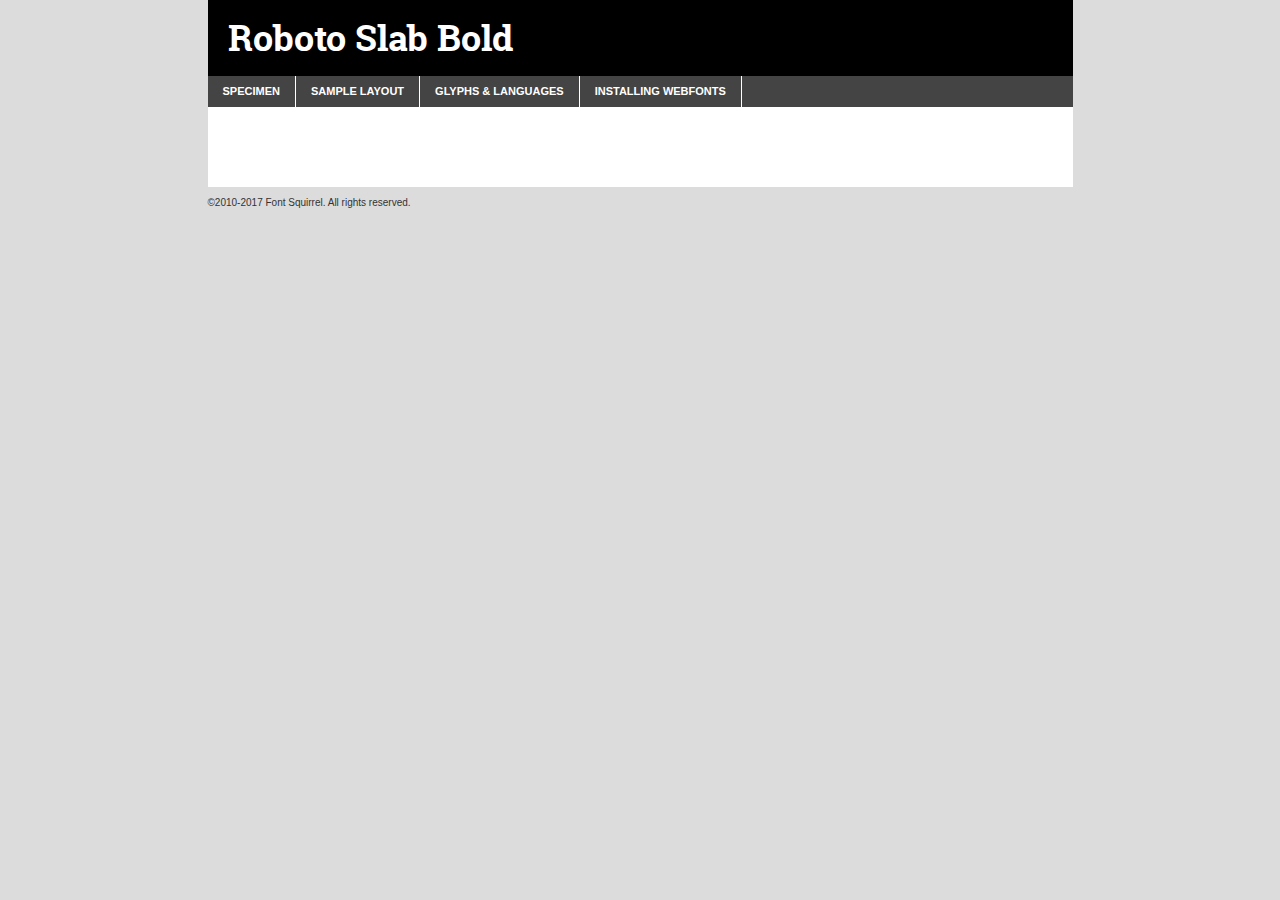
<file: fonts/Roboto_Slab/robotoslab-bold-demo.html>
<!DOCTYPE html PUBLIC "-//W3C//DTD XHTML 1.0 Transitional//EN"
	"http://www.w3.org/TR/xhtml1/DTD/xhtml1-transitional.dtd">

<html xmlns="http://www.w3.org/1999/xhtml" xml:lang="en" lang="en">
<head>
	<meta http-equiv="Content-Type" content="text/html; charset=utf-8" />
	<script src="http://ajax.googleapis.com/ajax/libs/jquery/1.7.2/jquery.min.js" type="text/javascript" charset="utf-8"></script>
	<script type="text/javascript">
	(function($){$.fn.easyTabs=function(option){var param=jQuery.extend({fadeSpeed:"fast",defaultContent:1,activeClass:'active'},option);$(this).each(function(){var thisId="#"+this.id;if(param.defaultContent==''){param.defaultContent=1;}
	if(typeof param.defaultContent=="number")
	{var defaultTab=$(thisId+" .tabs li:eq("+(param.defaultContent-1)+") a").attr('href').substr(1);}else{var defaultTab=param.defaultContent;}
	$(thisId+" .tabs li a").each(function(){var tabToHide=$(this).attr('href').substr(1);$("#"+tabToHide).addClass('easytabs-tab-content');});hideAll();changeContent(defaultTab);function hideAll(){$(thisId+" .easytabs-tab-content").hide();}
	function changeContent(tabId){hideAll();$(thisId+" .tabs li").removeClass(param.activeClass);$(thisId+" .tabs li a[href=#"+tabId+"]").closest('li').addClass(param.activeClass);if(param.fadeSpeed!="none")
	{$(thisId+" #"+tabId).fadeIn(param.fadeSpeed);}else{$(thisId+" #"+tabId).show();}}
	$(thisId+" .tabs li").click(function(){var tabId=$(this).find('a').attr('href').substr(1);changeContent(tabId);return false;});});}})(jQuery);
	</script>
	<link rel="stylesheet" href="specimen_files/specimen_stylesheet.css" type="text/css" charset="utf-8" />
	<link rel="stylesheet" href="stylesheet.css" type="text/css" charset="utf-8" />

	<style type="text/css">
					body{
				font-family: 'roboto_slabbold';
							}
		</style>

	<title>Roboto Slab Bold Specimen</title>
	
	
	<script type="text/javascript" charset="utf-8">
		$(document).ready(function() {
			$('#container').easyTabs({defaultContent:1});
		});
	</script>
</head>

<body>
<div id="container">
	<div id="header">
		Roboto Slab Bold	</div>
	<ul class="tabs">
		<li><a href="#specimen">Specimen</a></li>
		<li><a href="#layout">Sample Layout</a></li>
				<li><a href="#glyphs">Glyphs &amp; Languages</a></li>
		<li><a href="#installing">Installing Webfonts</a></li>
		
	</ul>
	
	<div id="main_content">

		
			<div id="specimen">
		
				<div class="section">
					<div class="grid12 firstcol">
						<div class="huge">AaBb</div>
					</div>
				</div>
		
				<div class="section">
					<div class="glyph_range">A&#x200B;B&#x200b;C&#x200b;D&#x200b;E&#x200b;F&#x200b;G&#x200b;H&#x200b;I&#x200b;J&#x200b;K&#x200b;L&#x200b;M&#x200b;N&#x200b;O&#x200b;P&#x200b;Q&#x200b;R&#x200b;S&#x200b;T&#x200b;U&#x200b;V&#x200b;W&#x200b;X&#x200b;Y&#x200b;Z&#x200b;a&#x200b;b&#x200b;c&#x200b;d&#x200b;e&#x200b;f&#x200b;g&#x200b;h&#x200b;i&#x200b;j&#x200b;k&#x200b;l&#x200b;m&#x200b;n&#x200b;o&#x200b;p&#x200b;q&#x200b;r&#x200b;s&#x200b;t&#x200b;u&#x200b;v&#x200b;w&#x200b;x&#x200b;y&#x200b;z&#x200b;1&#x200b;2&#x200b;3&#x200b;4&#x200b;5&#x200b;6&#x200b;7&#x200b;8&#x200b;9&#x200b;0&#x200b;&amp;&#x200b;.&#x200b;,&#x200b;?&#x200b;!&#x200b;&#64;&#x200b;(&#x200b;)&#x200b;#&#x200b;$&#x200b;%&#x200b;*&#x200b;+&#x200b;-&#x200b;=&#x200b;:&#x200b;;</div>
				</div>
				<div class="section">
					<div class="grid12 firstcol">
						<table class="sample_table">
							<tr><td>10</td><td class="size10">abcdefghijklmnopqrstuvwxyzABCDEFGHIJKLMNOPQRSTUVWXYZ0123456789abcdefghijklmnopqrstuvwxyzABCDEFGHIJKLMNOPQRSTUVWXYZ0123456789abcdefghijklmnopqrstuvwxyzABCDEFGHIJKLMNOPQRSTUVWXYZ</td></tr>
							<tr><td>11</td><td class="size11">abcdefghijklmnopqrstuvwxyzABCDEFGHIJKLMNOPQRSTUVWXYZ0123456789abcdefghijklmnopqrstuvwxyzABCDEFGHIJKLMNOPQRSTUVWXYZ0123456789abcdefghijklmnopqrstuvwxyzABCDEFGHIJKLMNOPQRSTUVWXYZ</td></tr>
							<tr><td>12</td><td class="size12">abcdefghijklmnopqrstuvwxyzABCDEFGHIJKLMNOPQRSTUVWXYZ0123456789abcdefghijklmnopqrstuvwxyzABCDEFGHIJKLMNOPQRSTUVWXYZ0123456789abcdefghijklmnopqrstuvwxyzABCDEFGHIJKLMNOPQRSTUVWXYZ</td></tr>
							<tr><td>13</td><td class="size13">abcdefghijklmnopqrstuvwxyzABCDEFGHIJKLMNOPQRSTUVWXYZ0123456789abcdefghijklmnopqrstuvwxyzABCDEFGHIJKLMNOPQRSTUVWXYZ0123456789abcdefghijklmnopqrstuvwxyzABCDEFGHIJKLMNOPQRSTUVWXYZ</td></tr>
							<tr><td>14</td><td class="size14">abcdefghijklmnopqrstuvwxyzABCDEFGHIJKLMNOPQRSTUVWXYZ0123456789abcdefghijklmnopqrstuvwxyzABCDEFGHIJKLMNOPQRSTUVWXYZ0123456789abcdefghijklmnopqrstuvwxyzABCDEFGHIJKLMNOPQRSTUVWXYZ</td></tr>
							<tr><td>16</td><td class="size16">abcdefghijklmnopqrstuvwxyzABCDEFGHIJKLMNOPQRSTUVWXYZ0123456789abcdefghijklmnopqrstuvwxyzABCDEFGHIJKLMNOPQRSTUVWXYZ</td></tr>
							<tr><td>18</td><td class="size18">abcdefghijklmnopqrstuvwxyzABCDEFGHIJKLMNOPQRSTUVWXYZ0123456789abcdefghijklmnopqrstuvwxyzABCDEFGHIJKLMNOPQRSTUVWXYZ</td></tr>
							<tr><td>20</td><td class="size20">abcdefghijklmnopqrstuvwxyzABCDEFGHIJKLMNOPQRSTUVWXYZ0123456789abcdefghijklmnopqrstuvwxyzABCDEFGHIJKLMNOPQRSTUVWXYZ</td></tr>
							<tr><td>24</td><td class="size24">abcdefghijklmnopqrstuvwxyzABCDEFGHIJKLMNOPQRSTUVWXYZ0123456789abcdefghijklmnopqrstuvwxyzABCDEFGHIJKLMNOPQRSTUVWXYZ</td></tr>
							<tr><td>30</td><td class="size30">abcdefghijklmnopqrstuvwxyzABCDEFGHIJKLMNOPQRSTUVWXYZ0123456789abcdefghijklmnopqrstuvwxyzABCDEFGHIJKLMNOPQRSTUVWXYZ</td></tr>
							<tr><td>36</td><td class="size36">abcdefghijklmnopqrstuvwxyzABCDEFGHIJKLMNOPQRSTUVWXYZ0123456789abcdefghijklmnopqrstuvwxyzABCDEFGHIJKLMNOPQRSTUVWXYZ</td></tr>
							<tr><td>48</td><td class="size48">abcdefghijklmnopqrstuvwxyzABCDEFGHIJKLMNOPQRSTUVWXYZ0123456789abcdefghijklmnopqrstuvwxyzABCDEFGHIJKLMNOPQRSTUVWXYZ</td></tr>
							<tr><td>60</td><td class="size60">abcdefghijklmnopqrstuvwxyzABCDEFGHIJKLMNOPQRSTUVWXYZ0123456789abcdefghijklmnopqrstuvwxyzABCDEFGHIJKLMNOPQRSTUVWXYZ</td></tr>
							<tr><td>72</td><td class="size72">abcdefghijklmnopqrstuvwxyzABCDEFGHIJKLMNOPQRSTUVWXYZ0123456789abcdefghijklmnopqrstuvwxyzABCDEFGHIJKLMNOPQRSTUVWXYZ</td></tr>
							<tr><td>90</td><td class="size90">abcdefghijklmnopqrstuvwxyzABCDEFGHIJKLMNOPQRSTUVWXYZ0123456789abcdefghijklmnopqrstuvwxyzABCDEFGHIJKLMNOPQRSTUVWXYZ</td></tr>
						</table>
				
					</div>
			
				</div>
		
		
		
								<div class="section" id="bodycomparison">


										<div id="xheight">
				<div class="fontbody">&#x25FC;&#x25FC;&#x25FC;&#x25FC;&#x25FC;&#x25FC;&#x25FC;&#x25FC;&#x25FC;&#x25FC;&#x25FC;&#x25FC;&#x25FC;&#x25FC;&#x25FC;&#x25FC;&#x25FC;&#x25FC;&#x25FC;&#x25FC;&#x25FC;&#x25FC;&#x25FC;&#x25FC;&#x25FC;&#x25FC;&#x25FC;&#x25FC;&#x25FC;&#x25FC;&#x25FC;&#x25FC;&#x25FC;&#x25FC;&#x25FC;&#x25FC;&#x25FC;&#x25FC;&#x25FC;&#x25FC;&#x25FC;&#x25FC;&#x25FC;&#x25FC;&#x25FC;&#x25FC;&#x25FC;&#x25FC;&#x25FC;&#x25FC;&#x25FC;&#x25FC;&#x25FC;&#x25FC;&#x25FC;&#x25FC;&#x25FC;&#x25FC;&#x25FC;&#x25FC;&#x25FC;&#x25FC;&#x25FC;&#x25FC;&#x25FC;&#x25FC;&#x25FC;&#x25FC;&#x25FC;&#x25FC;&#x25FC;&#x25FC;&#x25FC;&#x25FC;&#x25FC;&#x25FC;&#x25FC;&#x25FC;&#x25FC;&#x25FC;&#x25FC;&#x25FC;&#x25FC;&#x25FC;&#x25FC;&#x25FC;&#x25FC;&#x25FC;&#x25FC;&#x25FC;&#x25FC;&#x25FC;&#x25FC;&#x25FC;&#x25FC;&#x25FC;&#x25FC;&#x25FC;&#x25FC;body</div><div class="arialbody">body</div><div class="verdanabody">body</div><div class="georgiabody">body</div></div>
										<div class="fontbody" style="z-index:1">
											body<span>Roboto Slab Bold</span>
										</div>
										<div class="arialbody" style="z-index:1">
											body<span>Arial</span>
										</div>
										<div class="verdanabody" style="z-index:1">
											body<span>Verdana</span>
										</div>
										<div class="georgiabody" style="z-index:1">
											body<span>Georgia</span>
										</div>



								</div>
		
		
				<div class="section psample psample_row1" id="">
					
					<div class="grid2 firstcol">
						<p class="size10"><span>10.</span>Aenean lacinia bibendum nulla sed consectetur. Fusce dapibus, tellus ac cursus commodo, tortor mauris condimentum nibh, ut fermentum massa justo sit amet risus. Nullam id dolor id nibh ultricies vehicula ut id elit. Cum sociis natoque penatibus et magnis dis parturient montes, nascetur ridiculus mus. Nulla vitae elit libero, a pharetra augue.</p>
			
					</div>
					<div class="grid3">
						<p class="size11"><span>11.</span>Aenean lacinia bibendum nulla sed consectetur. Fusce dapibus, tellus ac cursus commodo, tortor mauris condimentum nibh, ut fermentum massa justo sit amet risus. Nullam id dolor id nibh ultricies vehicula ut id elit. Cum sociis natoque penatibus et magnis dis parturient montes, nascetur ridiculus mus. Nulla vitae elit libero, a pharetra augue.</p>
			
					</div>
					<div class="grid3">
						<p class="size12"><span>12.</span>Aenean lacinia bibendum nulla sed consectetur. Fusce dapibus, tellus ac cursus commodo, tortor mauris condimentum nibh, ut fermentum massa justo sit amet risus. Nullam id dolor id nibh ultricies vehicula ut id elit. Cum sociis natoque penatibus et magnis dis parturient montes, nascetur ridiculus mus. Nulla vitae elit libero, a pharetra augue.</p>
			
					</div>
					<div class="grid4">
						<p class="size13"><span>13.</span>Aenean lacinia bibendum nulla sed consectetur. Fusce dapibus, tellus ac cursus commodo, tortor mauris condimentum nibh, ut fermentum massa justo sit amet risus. Nullam id dolor id nibh ultricies vehicula ut id elit. Cum sociis natoque penatibus et magnis dis parturient montes, nascetur ridiculus mus. Nulla vitae elit libero, a pharetra augue.</p>
			
					</div>
					<div class="white_blend"></div>
					
				</div>
				<div class="section psample psample_row2" id="">
					<div class="grid3 firstcol">
						<p class="size14"><span>14.</span>Aenean lacinia bibendum nulla sed consectetur. Fusce dapibus, tellus ac cursus commodo, tortor mauris condimentum nibh, ut fermentum massa justo sit amet risus. Nullam id dolor id nibh ultricies vehicula ut id elit. Cum sociis natoque penatibus et magnis dis parturient montes, nascetur ridiculus mus. Nulla vitae elit libero, a pharetra augue.</p>
			
					</div>
					<div class="grid4">
						<p class="size16"><span>16.</span>Aenean lacinia bibendum nulla sed consectetur. Fusce dapibus, tellus ac cursus commodo, tortor mauris condimentum nibh, ut fermentum massa justo sit amet risus. Nullam id dolor id nibh ultricies vehicula ut id elit. Cum sociis natoque penatibus et magnis dis parturient montes, nascetur ridiculus mus. Nulla vitae elit libero, a pharetra augue.</p>
			
					</div>
					<div class="grid5">
						<p class="size18"><span>18.</span>Aenean lacinia bibendum nulla sed consectetur. Fusce dapibus, tellus ac cursus commodo, tortor mauris condimentum nibh, ut fermentum massa justo sit amet risus. Nullam id dolor id nibh ultricies vehicula ut id elit. Cum sociis natoque penatibus et magnis dis parturient montes, nascetur ridiculus mus. Nulla vitae elit libero, a pharetra augue.</p>
			
					</div>

					<div class="white_blend"></div>

				</div>
				
				<div class="section psample psample_row3" id="">
					<div class="grid5 firstcol">
						<p class="size20"><span>20.</span>Aenean lacinia bibendum nulla sed consectetur. Fusce dapibus, tellus ac cursus commodo, tortor mauris condimentum nibh, ut fermentum massa justo sit amet risus. Nullam id dolor id nibh ultricies vehicula ut id elit. Cum sociis natoque penatibus et magnis dis parturient montes, nascetur ridiculus mus. Nulla vitae elit libero, a pharetra augue.</p>
					</div>
					<div class="grid7">
						<p class="size24"><span>24.</span>Aenean lacinia bibendum nulla sed consectetur. Fusce dapibus, tellus ac cursus commodo, tortor mauris condimentum nibh, ut fermentum massa justo sit amet risus. Nullam id dolor id nibh ultricies vehicula ut id elit. Cum sociis natoque penatibus et magnis dis parturient montes, nascetur ridiculus mus. Nulla vitae elit libero, a pharetra augue.</p>
					</div>
					
					<div class="white_blend"></div>
					
				</div>
				
				<div class="section psample psample_row4" id="">
					<div class="grid12 firstcol">
						<p class="size30"><span>30.</span>Aenean lacinia bibendum nulla sed consectetur. Fusce dapibus, tellus ac cursus commodo, tortor mauris condimentum nibh, ut fermentum massa justo sit amet risus. Nullam id dolor id nibh ultricies vehicula ut id elit. Cum sociis natoque penatibus et magnis dis parturient montes, nascetur ridiculus mus. Nulla vitae elit libero, a pharetra augue.</p>
					</div>
					<div class="white_blend"></div>
					
				</div>
				
				
				
				<div class="section psample psample_row1 fullreverse">
					<div class="grid2 firstcol">
						<p class="size10"><span>10.</span>Aenean lacinia bibendum nulla sed consectetur. Fusce dapibus, tellus ac cursus commodo, tortor mauris condimentum nibh, ut fermentum massa justo sit amet risus. Nullam id dolor id nibh ultricies vehicula ut id elit. Cum sociis natoque penatibus et magnis dis parturient montes, nascetur ridiculus mus. Nulla vitae elit libero, a pharetra augue.</p>
			
					</div>
					<div class="grid3">
						<p class="size11"><span>11.</span>Aenean lacinia bibendum nulla sed consectetur. Fusce dapibus, tellus ac cursus commodo, tortor mauris condimentum nibh, ut fermentum massa justo sit amet risus. Nullam id dolor id nibh ultricies vehicula ut id elit. Cum sociis natoque penatibus et magnis dis parturient montes, nascetur ridiculus mus. Nulla vitae elit libero, a pharetra augue.</p>
			
					</div>
					<div class="grid3">
						<p class="size12"><span>12.</span>Aenean lacinia bibendum nulla sed consectetur. Fusce dapibus, tellus ac cursus commodo, tortor mauris condimentum nibh, ut fermentum massa justo sit amet risus. Nullam id dolor id nibh ultricies vehicula ut id elit. Cum sociis natoque penatibus et magnis dis parturient montes, nascetur ridiculus mus. Nulla vitae elit libero, a pharetra augue.</p>
			
					</div>
					<div class="grid4">
						<p class="size13"><span>13.</span>Aenean lacinia bibendum nulla sed consectetur. Fusce dapibus, tellus ac cursus commodo, tortor mauris condimentum nibh, ut fermentum massa justo sit amet risus. Nullam id dolor id nibh ultricies vehicula ut id elit. Cum sociis natoque penatibus et magnis dis parturient montes, nascetur ridiculus mus. Nulla vitae elit libero, a pharetra augue.</p>
			
					</div>
					<div class="black_blend"></div>
					
				</div>
				
				<div class="section psample psample_row2 fullreverse">
					<div class="grid3 firstcol">
						<p class="size14"><span>14.</span>Aenean lacinia bibendum nulla sed consectetur. Fusce dapibus, tellus ac cursus commodo, tortor mauris condimentum nibh, ut fermentum massa justo sit amet risus. Nullam id dolor id nibh ultricies vehicula ut id elit. Cum sociis natoque penatibus et magnis dis parturient montes, nascetur ridiculus mus. Nulla vitae elit libero, a pharetra augue.</p>
			
					</div>
					<div class="grid4">
						<p class="size16"><span>16.</span>Aenean lacinia bibendum nulla sed consectetur. Fusce dapibus, tellus ac cursus commodo, tortor mauris condimentum nibh, ut fermentum massa justo sit amet risus. Nullam id dolor id nibh ultricies vehicula ut id elit. Cum sociis natoque penatibus et magnis dis parturient montes, nascetur ridiculus mus. Nulla vitae elit libero, a pharetra augue.</p>
			
					</div>
					<div class="grid5">
						<p class="size18"><span>18.</span>Aenean lacinia bibendum nulla sed consectetur. Fusce dapibus, tellus ac cursus commodo, tortor mauris condimentum nibh, ut fermentum massa justo sit amet risus. Nullam id dolor id nibh ultricies vehicula ut id elit. Cum sociis natoque penatibus et magnis dis parturient montes, nascetur ridiculus mus. Nulla vitae elit libero, a pharetra augue.</p>
			
					</div>
					<div class="black_blend"></div>

				</div>
				
				<div class="section psample fullreverse psample_row3" id="">
					<div class="grid5 firstcol">
						<p class="size20"><span>20.</span>Aenean lacinia bibendum nulla sed consectetur. Fusce dapibus, tellus ac cursus commodo, tortor mauris condimentum nibh, ut fermentum massa justo sit amet risus. Nullam id dolor id nibh ultricies vehicula ut id elit. Cum sociis natoque penatibus et magnis dis parturient montes, nascetur ridiculus mus. Nulla vitae elit libero, a pharetra augue.</p>
					</div>
					<div class="grid7">
						<p class="size24"><span>24.</span>Aenean lacinia bibendum nulla sed consectetur. Fusce dapibus, tellus ac cursus commodo, tortor mauris condimentum nibh, ut fermentum massa justo sit amet risus. Nullam id dolor id nibh ultricies vehicula ut id elit. Cum sociis natoque penatibus et magnis dis parturient montes, nascetur ridiculus mus. Nulla vitae elit libero, a pharetra augue.</p>
					</div>
					
					<div class="black_blend"></div>
					
				</div>
				
				<div class="section psample fullreverse psample_row4" id="" style="border-bottom: 20px #000 solid;">
					<div class="grid12 firstcol">
						<p class="size30"><span>30.</span>Aenean lacinia bibendum nulla sed consectetur. Fusce dapibus, tellus ac cursus commodo, tortor mauris condimentum nibh, ut fermentum massa justo sit amet risus. Nullam id dolor id nibh ultricies vehicula ut id elit. Cum sociis natoque penatibus et magnis dis parturient montes, nascetur ridiculus mus. Nulla vitae elit libero, a pharetra augue.</p>
					</div>
					<div class="black_blend"></div>
					
				</div>
				
				
				
				
			</div>
			
			<div id="layout">
				
				<div class="section">
					
					<div class="grid12 firstcol">
						<h1>Lorem Ipsum Dolor</h1>
						<h2>Etiam porta sem malesuada magna mollis euismod</h2>
						
						<p class="byline">By <a href="#link">Aenean Lacinia</a></p>
					</div>
				</div>
				<div class="section">
					<div class="grid8 firstcol">
						<p class="large">Donec sed odio dui. Morbi leo risus, porta ac consectetur ac, vestibulum at eros. Fusce dapibus, tellus ac cursus commodo, tortor mauris condimentum nibh, ut fermentum massa justo sit amet risus. </p>

						
						<h3>Pellentesque ornare sem</h3>

						<p>Maecenas sed diam eget risus varius blandit sit amet non magna. Maecenas faucibus mollis interdum. Donec ullamcorper nulla non metus auctor fringilla. Nullam id dolor id nibh ultricies vehicula ut id elit. Nullam id dolor id nibh ultricies vehicula ut id elit. </p>

						<p>Aenean eu leo quam. Pellentesque ornare sem lacinia quam venenatis vestibulum. Lorem ipsum dolor sit amet, consectetur adipiscing elit. Cum sociis natoque penatibus et magnis dis parturient montes, nascetur ridiculus mus. </p>

						<p>Nulla vitae elit libero, a pharetra augue. Praesent commodo cursus magna, vel scelerisque nisl consectetur et. Aenean lacinia bibendum nulla sed consectetur. </p>

						<p>Nullam quis risus eget urna mollis ornare vel eu leo. Nullam quis risus eget urna mollis ornare vel eu leo. Maecenas sed diam eget risus varius blandit sit amet non magna. Donec ullamcorper nulla non metus auctor fringilla. </p>

						<h3>Cras mattis consectetur</h3>

						<p>Aenean eu leo quam. Pellentesque ornare sem lacinia quam venenatis vestibulum. Aenean lacinia bibendum nulla sed consectetur. Integer posuere erat a ante venenatis dapibus posuere velit aliquet. Cras mattis consectetur purus sit amet fermentum. </p>

						<p>Nullam id dolor id nibh ultricies vehicula ut id elit. Nullam quis risus eget urna mollis ornare vel eu leo. Cras mattis consectetur purus sit amet fermentum.</p>
					</div>
					
					<div class="grid4 sidebar">
						
						<div class="box reverse">
							<p class="last">Nullam quis risus eget urna mollis ornare vel eu leo. Donec ullamcorper nulla non metus auctor fringilla. Cras mattis consectetur purus sit amet fermentum. Sed posuere consectetur est at lobortis. Lorem ipsum dolor sit amet, consectetur adipiscing elit. </p>
						</div>
						
						<p class="caption">Maecenas sed diam eget risus varius.</p>

						<p>Vestibulum id ligula porta felis euismod semper. Integer posuere erat a ante venenatis dapibus posuere velit aliquet. Vestibulum id ligula porta felis euismod semper. Sed posuere consectetur est at lobortis. Maecenas sed diam eget risus varius blandit sit amet non magna. Fusce dapibus, tellus ac cursus commodo, tortor mauris condimentum nibh, ut fermentum massa justo sit amet risus. </p>

					

						<p>Duis mollis, est non commodo luctus, nisi erat porttitor ligula, eget lacinia odio sem nec elit. Aenean lacinia bibendum nulla sed consectetur. Vivamus sagittis lacus vel augue laoreet rutrum faucibus dolor auctor. Aenean lacinia bibendum nulla sed consectetur. Nullam quis risus eget urna mollis ornare vel eu leo. </p>

						<p>Praesent commodo cursus magna, vel scelerisque nisl consectetur et. Donec ullamcorper nulla non metus auctor fringilla. Maecenas faucibus mollis interdum. Fusce dapibus, tellus ac cursus commodo, tortor mauris condimentum nibh, ut fermentum massa justo sit amet risus. </p>

					</div>
				</div>
				
			</div>


			



		<div id="glyphs">
			<div class="section">
				<div class="grid12 firstcol">
			
				<h1>Language Support</h1>
				<p>The subset of Roboto Slab Bold in this kit supports the following languages:<br />
			
					Albanian, Basque, Breton, Chamorro, Danish, Dutch, English, Faroese, Finnish, French, Frisian, Galician, German, Icelandic, Italian, Malagasy, Norwegian, Portuguese, Spanish, Alsatian, Aragonese, Arapaho, Arrernte, Asturian, Aymara, Bislama, Cebuano, Corsican, Fijian, French_creole, Genoese, Gilbertese, Greenlandic, Haitian_creole, Hiligaynon, Hmong, Hopi, Ibanag, Iloko_ilokano, Indonesian, Interglossa_glosa, Interlingua, Irish_gaelic, Jerriais, Lojban, Lombard, Luxembourgeois, Manx, Mohawk, Norfolk_pitcairnese, Occitan, Oromo, Pangasinan, Papiamento, Piedmontese, Potawatomi, Rhaeto-romance, Romansh, Rotokas, Sami_lule, Samoan, Sardinian, Scots_gaelic, Seychelles_creole, Shona, Sicilian, Somali, Southern_ndebele, Swahili, Swati_swazi, Tagalog_filipino_pilipino, Tetum, Tok_pisin, Uyghur_latinized, Volapuk, Walloon, Warlpiri, Xhosa, Yapese, Zulu, Latinbasic, Ubasic, Demo				</p>
				<h1>Glyph Chart</h1>
				<p>The subset of Roboto Slab Bold in this kit includes all the glyphs listed below. Unicode entities are included above each glyph to help you insert individual characters into your layout.</p>
				<div id="glyph_chart">
			
																				 <div><p>&amp;#2;</p>&#2;</div>
																				 <div><p>&amp;#9;</p>&#9;</div>
																				 <div><p>&amp;#13;</p>&#13;</div>
																				 <div><p>&amp;#32;</p>&#32;</div>
																				 <div><p>&amp;#33;</p>&#33;</div>
																				 <div><p>&amp;#34;</p>&#34;</div>
																				 <div><p>&amp;#35;</p>&#35;</div>
																				 <div><p>&amp;#36;</p>&#36;</div>
																				 <div><p>&amp;#37;</p>&#37;</div>
																				 <div><p>&amp;#38;</p>&#38;</div>
																				 <div><p>&amp;#39;</p>&#39;</div>
																				 <div><p>&amp;#40;</p>&#40;</div>
																				 <div><p>&amp;#41;</p>&#41;</div>
																				 <div><p>&amp;#42;</p>&#42;</div>
																				 <div><p>&amp;#43;</p>&#43;</div>
																				 <div><p>&amp;#44;</p>&#44;</div>
																				 <div><p>&amp;#45;</p>&#45;</div>
																				 <div><p>&amp;#46;</p>&#46;</div>
																				 <div><p>&amp;#47;</p>&#47;</div>
																				 <div><p>&amp;#48;</p>&#48;</div>
																				 <div><p>&amp;#49;</p>&#49;</div>
																				 <div><p>&amp;#50;</p>&#50;</div>
																				 <div><p>&amp;#51;</p>&#51;</div>
																				 <div><p>&amp;#52;</p>&#52;</div>
																				 <div><p>&amp;#53;</p>&#53;</div>
																				 <div><p>&amp;#54;</p>&#54;</div>
																				 <div><p>&amp;#55;</p>&#55;</div>
																				 <div><p>&amp;#56;</p>&#56;</div>
																				 <div><p>&amp;#57;</p>&#57;</div>
																				 <div><p>&amp;#58;</p>&#58;</div>
																				 <div><p>&amp;#59;</p>&#59;</div>
																				 <div><p>&amp;#60;</p>&#60;</div>
																				 <div><p>&amp;#61;</p>&#61;</div>
																				 <div><p>&amp;#62;</p>&#62;</div>
																				 <div><p>&amp;#63;</p>&#63;</div>
																				 <div><p>&amp;#64;</p>&#64;</div>
																				 <div><p>&amp;#65;</p>&#65;</div>
																				 <div><p>&amp;#66;</p>&#66;</div>
																				 <div><p>&amp;#67;</p>&#67;</div>
																				 <div><p>&amp;#68;</p>&#68;</div>
																				 <div><p>&amp;#69;</p>&#69;</div>
																				 <div><p>&amp;#70;</p>&#70;</div>
																				 <div><p>&amp;#71;</p>&#71;</div>
																				 <div><p>&amp;#72;</p>&#72;</div>
																				 <div><p>&amp;#73;</p>&#73;</div>
																				 <div><p>&amp;#74;</p>&#74;</div>
																				 <div><p>&amp;#75;</p>&#75;</div>
																				 <div><p>&amp;#76;</p>&#76;</div>
																				 <div><p>&amp;#77;</p>&#77;</div>
																				 <div><p>&amp;#78;</p>&#78;</div>
																				 <div><p>&amp;#79;</p>&#79;</div>
																				 <div><p>&amp;#80;</p>&#80;</div>
																				 <div><p>&amp;#81;</p>&#81;</div>
																				 <div><p>&amp;#82;</p>&#82;</div>
																				 <div><p>&amp;#83;</p>&#83;</div>
																				 <div><p>&amp;#84;</p>&#84;</div>
																				 <div><p>&amp;#85;</p>&#85;</div>
																				 <div><p>&amp;#86;</p>&#86;</div>
																				 <div><p>&amp;#87;</p>&#87;</div>
																				 <div><p>&amp;#88;</p>&#88;</div>
																				 <div><p>&amp;#89;</p>&#89;</div>
																				 <div><p>&amp;#90;</p>&#90;</div>
																				 <div><p>&amp;#91;</p>&#91;</div>
																				 <div><p>&amp;#92;</p>&#92;</div>
																				 <div><p>&amp;#93;</p>&#93;</div>
																				 <div><p>&amp;#94;</p>&#94;</div>
																				 <div><p>&amp;#95;</p>&#95;</div>
																				 <div><p>&amp;#96;</p>&#96;</div>
																				 <div><p>&amp;#97;</p>&#97;</div>
																				 <div><p>&amp;#98;</p>&#98;</div>
																				 <div><p>&amp;#99;</p>&#99;</div>
																				 <div><p>&amp;#100;</p>&#100;</div>
																				 <div><p>&amp;#101;</p>&#101;</div>
																				 <div><p>&amp;#102;</p>&#102;</div>
																				 <div><p>&amp;#103;</p>&#103;</div>
																				 <div><p>&amp;#104;</p>&#104;</div>
																				 <div><p>&amp;#105;</p>&#105;</div>
																				 <div><p>&amp;#106;</p>&#106;</div>
																				 <div><p>&amp;#107;</p>&#107;</div>
																				 <div><p>&amp;#108;</p>&#108;</div>
																				 <div><p>&amp;#109;</p>&#109;</div>
																				 <div><p>&amp;#110;</p>&#110;</div>
																				 <div><p>&amp;#111;</p>&#111;</div>
																				 <div><p>&amp;#112;</p>&#112;</div>
																				 <div><p>&amp;#113;</p>&#113;</div>
																				 <div><p>&amp;#114;</p>&#114;</div>
																				 <div><p>&amp;#115;</p>&#115;</div>
																				 <div><p>&amp;#116;</p>&#116;</div>
																				 <div><p>&amp;#117;</p>&#117;</div>
																				 <div><p>&amp;#118;</p>&#118;</div>
																				 <div><p>&amp;#119;</p>&#119;</div>
																				 <div><p>&amp;#120;</p>&#120;</div>
																				 <div><p>&amp;#121;</p>&#121;</div>
																				 <div><p>&amp;#122;</p>&#122;</div>
																				 <div><p>&amp;#123;</p>&#123;</div>
																				 <div><p>&amp;#124;</p>&#124;</div>
																				 <div><p>&amp;#125;</p>&#125;</div>
																				 <div><p>&amp;#126;</p>&#126;</div>
																				 <div><p>&amp;#160;</p>&#160;</div>
																				 <div><p>&amp;#161;</p>&#161;</div>
																				 <div><p>&amp;#162;</p>&#162;</div>
																				 <div><p>&amp;#163;</p>&#163;</div>
																				 <div><p>&amp;#164;</p>&#164;</div>
																				 <div><p>&amp;#165;</p>&#165;</div>
																				 <div><p>&amp;#166;</p>&#166;</div>
																				 <div><p>&amp;#167;</p>&#167;</div>
																				 <div><p>&amp;#168;</p>&#168;</div>
																				 <div><p>&amp;#169;</p>&#169;</div>
																				 <div><p>&amp;#170;</p>&#170;</div>
																				 <div><p>&amp;#171;</p>&#171;</div>
																				 <div><p>&amp;#172;</p>&#172;</div>
																				 <div><p>&amp;#173;</p>&#173;</div>
																				 <div><p>&amp;#174;</p>&#174;</div>
																				 <div><p>&amp;#175;</p>&#175;</div>
																				 <div><p>&amp;#176;</p>&#176;</div>
																				 <div><p>&amp;#177;</p>&#177;</div>
																				 <div><p>&amp;#178;</p>&#178;</div>
																				 <div><p>&amp;#179;</p>&#179;</div>
																				 <div><p>&amp;#180;</p>&#180;</div>
																				 <div><p>&amp;#181;</p>&#181;</div>
																				 <div><p>&amp;#182;</p>&#182;</div>
																				 <div><p>&amp;#183;</p>&#183;</div>
																				 <div><p>&amp;#184;</p>&#184;</div>
																				 <div><p>&amp;#185;</p>&#185;</div>
																				 <div><p>&amp;#186;</p>&#186;</div>
																				 <div><p>&amp;#187;</p>&#187;</div>
																				 <div><p>&amp;#188;</p>&#188;</div>
																				 <div><p>&amp;#189;</p>&#189;</div>
																				 <div><p>&amp;#190;</p>&#190;</div>
																				 <div><p>&amp;#191;</p>&#191;</div>
																				 <div><p>&amp;#192;</p>&#192;</div>
																				 <div><p>&amp;#193;</p>&#193;</div>
																				 <div><p>&amp;#194;</p>&#194;</div>
																				 <div><p>&amp;#195;</p>&#195;</div>
																				 <div><p>&amp;#196;</p>&#196;</div>
																				 <div><p>&amp;#197;</p>&#197;</div>
																				 <div><p>&amp;#198;</p>&#198;</div>
																				 <div><p>&amp;#199;</p>&#199;</div>
																				 <div><p>&amp;#200;</p>&#200;</div>
																				 <div><p>&amp;#201;</p>&#201;</div>
																				 <div><p>&amp;#202;</p>&#202;</div>
																				 <div><p>&amp;#203;</p>&#203;</div>
																				 <div><p>&amp;#204;</p>&#204;</div>
																				 <div><p>&amp;#205;</p>&#205;</div>
																				 <div><p>&amp;#206;</p>&#206;</div>
																				 <div><p>&amp;#207;</p>&#207;</div>
																				 <div><p>&amp;#208;</p>&#208;</div>
																				 <div><p>&amp;#209;</p>&#209;</div>
																				 <div><p>&amp;#210;</p>&#210;</div>
																				 <div><p>&amp;#211;</p>&#211;</div>
																				 <div><p>&amp;#212;</p>&#212;</div>
																				 <div><p>&amp;#213;</p>&#213;</div>
																				 <div><p>&amp;#214;</p>&#214;</div>
																				 <div><p>&amp;#215;</p>&#215;</div>
																				 <div><p>&amp;#216;</p>&#216;</div>
																				 <div><p>&amp;#217;</p>&#217;</div>
																				 <div><p>&amp;#218;</p>&#218;</div>
																				 <div><p>&amp;#219;</p>&#219;</div>
																				 <div><p>&amp;#220;</p>&#220;</div>
																				 <div><p>&amp;#221;</p>&#221;</div>
																				 <div><p>&amp;#222;</p>&#222;</div>
																				 <div><p>&amp;#223;</p>&#223;</div>
																				 <div><p>&amp;#224;</p>&#224;</div>
																				 <div><p>&amp;#225;</p>&#225;</div>
																				 <div><p>&amp;#226;</p>&#226;</div>
																				 <div><p>&amp;#227;</p>&#227;</div>
																				 <div><p>&amp;#228;</p>&#228;</div>
																				 <div><p>&amp;#229;</p>&#229;</div>
																				 <div><p>&amp;#230;</p>&#230;</div>
																				 <div><p>&amp;#231;</p>&#231;</div>
																				 <div><p>&amp;#232;</p>&#232;</div>
																				 <div><p>&amp;#233;</p>&#233;</div>
																				 <div><p>&amp;#234;</p>&#234;</div>
																				 <div><p>&amp;#235;</p>&#235;</div>
																				 <div><p>&amp;#236;</p>&#236;</div>
																				 <div><p>&amp;#237;</p>&#237;</div>
																				 <div><p>&amp;#238;</p>&#238;</div>
																				 <div><p>&amp;#239;</p>&#239;</div>
																				 <div><p>&amp;#240;</p>&#240;</div>
																				 <div><p>&amp;#241;</p>&#241;</div>
																				 <div><p>&amp;#242;</p>&#242;</div>
																				 <div><p>&amp;#243;</p>&#243;</div>
																				 <div><p>&amp;#244;</p>&#244;</div>
																				 <div><p>&amp;#245;</p>&#245;</div>
																				 <div><p>&amp;#246;</p>&#246;</div>
																				 <div><p>&amp;#247;</p>&#247;</div>
																				 <div><p>&amp;#248;</p>&#248;</div>
																				 <div><p>&amp;#249;</p>&#249;</div>
																				 <div><p>&amp;#250;</p>&#250;</div>
																				 <div><p>&amp;#251;</p>&#251;</div>
																				 <div><p>&amp;#252;</p>&#252;</div>
																				 <div><p>&amp;#253;</p>&#253;</div>
																				 <div><p>&amp;#254;</p>&#254;</div>
																				 <div><p>&amp;#255;</p>&#255;</div>
																				 <div><p>&amp;#338;</p>&#338;</div>
																				 <div><p>&amp;#339;</p>&#339;</div>
																				 <div><p>&amp;#376;</p>&#376;</div>
																				 <div><p>&amp;#710;</p>&#710;</div>
																				 <div><p>&amp;#732;</p>&#732;</div>
																				 <div><p>&amp;#8192;</p>&#8192;</div>
																				 <div><p>&amp;#8193;</p>&#8193;</div>
																				 <div><p>&amp;#8194;</p>&#8194;</div>
																				 <div><p>&amp;#8195;</p>&#8195;</div>
																				 <div><p>&amp;#8196;</p>&#8196;</div>
																				 <div><p>&amp;#8197;</p>&#8197;</div>
																				 <div><p>&amp;#8198;</p>&#8198;</div>
																				 <div><p>&amp;#8199;</p>&#8199;</div>
																				 <div><p>&amp;#8200;</p>&#8200;</div>
																				 <div><p>&amp;#8201;</p>&#8201;</div>
																				 <div><p>&amp;#8202;</p>&#8202;</div>
																				 <div><p>&amp;#8208;</p>&#8208;</div>
																				 <div><p>&amp;#8209;</p>&#8209;</div>
																				 <div><p>&amp;#8210;</p>&#8210;</div>
																				 <div><p>&amp;#8211;</p>&#8211;</div>
																				 <div><p>&amp;#8212;</p>&#8212;</div>
																				 <div><p>&amp;#8216;</p>&#8216;</div>
																				 <div><p>&amp;#8217;</p>&#8217;</div>
																				 <div><p>&amp;#8218;</p>&#8218;</div>
																				 <div><p>&amp;#8220;</p>&#8220;</div>
																				 <div><p>&amp;#8221;</p>&#8221;</div>
																				 <div><p>&amp;#8222;</p>&#8222;</div>
																				 <div><p>&amp;#8226;</p>&#8226;</div>
																				 <div><p>&amp;#8230;</p>&#8230;</div>
																				 <div><p>&amp;#8239;</p>&#8239;</div>
																				 <div><p>&amp;#8249;</p>&#8249;</div>
																				 <div><p>&amp;#8250;</p>&#8250;</div>
																				 <div><p>&amp;#8287;</p>&#8287;</div>
																				 <div><p>&amp;#8364;</p>&#8364;</div>
																				 <div><p>&amp;#8482;</p>&#8482;</div>
																				 <div><p>&amp;#9724;</p>&#9724;</div>
																				 <div><p>&amp;#64257;</p>&#64257;</div>
																				 <div><p>&amp;#64258;</p>&#64258;</div>
																				 <div><p>&amp;#64259;</p>&#64259;</div>
																				 <div><p>&amp;#64260;</p>&#64260;</div>
																																						</div>	
				</div>
		
		
			</div>
		</div>
		
		
		<div id="specs">
			
		</div>
	
		<div id="installing">
			<div class="section">
				<div class="grid7 firstcol">
					<h1>Installing Webfonts</h1>
					
					<p>Webfonts are supported by all major browser platforms but not all in the same way. There are currently four different font formats that must be included in order to target all browsers. This includes TTF, WOFF, EOT and SVG.</p>
					
					<h2>1. Upload your webfonts</h2>
					<p>You must upload your webfont kit to your website. They should be in or near the same directory as your CSS files.</p>
					
					<h2>2. Include the webfont stylesheet</h2>
					<p>A special CSS @font-face declaration helps the various browsers select the appropriate font it needs without causing you a bunch of headaches. Learn more about this syntax by reading the <a href="https://www.fontspring.com/blog/further-hardening-of-the-bulletproof-syntax">Fontspring blog post</a> about it. The code for it is as follows:</p>


<code>
@font-face{ 
	font-family: 'MyWebFont';
	src: url('WebFont.eot');
	src: url('WebFont.eot?#iefix') format('embedded-opentype'),
	     url('WebFont.woff') format('woff'),
	     url('WebFont.ttf') format('truetype'),
	     url('WebFont.svg#webfont') format('svg');
}
</code>

	<p>We've already gone ahead and generated the code for you. All you have to do is link to the stylesheet in your HTML, like this:</p>
	<code>&lt;link rel=&quot;stylesheet&quot; href=&quot;stylesheet.css&quot; type=&quot;text/css&quot; charset=&quot;utf-8&quot; /&gt;</code>

					<h2>3. Modify your own stylesheet</h2>
					<p>To take advantage of your new fonts, you must tell your stylesheet to use them. Look at the original @font-face declaration above and find the property called "font-family." The name linked there will be what you use to reference the font. Prepend that webfont name to the font stack in the "font-family" property, inside the selector you want to change. For example:</p>
<code>p { font-family: 'WebFont', Arial, sans-serif; }</code>

<h2>4. Test</h2>
<p>Getting webfonts to work cross-browser <em>can</em> be tricky. Use the information in the sidebar to help you if you find that fonts aren't loading in a particular browser.</p>
				</div>
				
				<div class="grid5 sidebar">
					<div class="box">
						<h2>Troubleshooting<br />Font-Face Problems</h2>
						<p>Having trouble getting your webfonts to load in your new website? Here are some tips to sort out what might be the problem.</p>

						<h3>Fonts not showing in any browser</h3>

						<p>This sounds like you need to work on the plumbing. You either did not upload the fonts to the correct directory, or you did not link the fonts properly in the CSS. If you've confirmed that all this is correct and you still have a problem, take a look at your .htaccess file and see if requests are getting intercepted.</p>

						<h3>Fonts not loading in iPhone or iPad</h3>

						<p>The most common problem here is that you are serving the fonts from an IIS server. IIS refuses to serve files that have unknown MIME types. If that is the case, you must set the MIME type for SVG to "image/svg+xml" in the server settings. Follow these instructions from Microsoft if you need help.</p>

						<h3>Fonts not loading in Firefox</h3>

						<p>The primary reason for this failure? You are still using a version Firefox older than 3.5. So upgrade already! If that isn't it, then you are very likely serving fonts from a different domain. Firefox requires that all font assets be served from the same domain. Lastly it is possible that you need to add WOFF to your list of MIME types (if you are serving via IIS.)</p>

						<h3>Fonts not loading in IE</h3>

						<p>Are you looking at Internet Explorer on an actual Windows machine or are you cheating by using a service like Adobe BrowserLab? Many of these screenshot services do not render @font-face for IE. Best to test it on a real machine.</p>

						<h3>Fonts not loading in IE9</h3>

						<p>IE9, like Firefox, requires that fonts be served from the same domain as the website. Make sure that is the case.</p>
					</div>
				</div>
			</div>
			
		</div>
	
	</div>
	<div id="footer">
		<p>&copy;2010-2017 Font Squirrel. All rights reserved.</p>
	</div>
</div>
</body>
</html>
</file>
<file: style.css>
html, body, div, span, applet, object, iframe,
h1, h2, h3, h4, h5, h6, p, blockquote, pre,
a, abbr, acronym, address, big, cite, code,
del, dfn, em, img, ins, kbd, q, s, samp,
small, strike, strong, sub, sup, tt, var,
b, u, i, center,
dl, dt, dd, ol, ul, li,
fieldset, form, label, legend,
table, caption, tbody, tfoot, thead, tr, th, td,
article, aside, canvas, details, embed,
figure, figcaption, footer, header, hgroup,
menu, nav, output, ruby, section, summary,
time, mark, audio, video {
	margin: 0;
	padding: 0;
	border: 0;
	font-size: 100%;
	font: inherit;
	vertical-align: baseline;
}
article, aside, details, figcaption, figure,
footer, header, hgroup, menu, nav, section {
	display: block;
}
body {
	line-height: 1;
}
ol, ul {
	list-style: none;
}
blockquote, q {
	quotes: none;
}
blockquote:before, blockquote:after,
q:before, q:after {
	content: '';
	content: none;
}
table {
	border-collapse: collapse;
	border-spacing: 0;
}

/* Fim do Reset */


@font-face {
    font-family: 'robotoblack';
    src: url('./fonts/Roboto/roboto-black-webfont.woff2') format('woff2'),
         url('./fonts/Roboto/roboto-black-webfont.woff') format('woff');
    font-weight: normal;
    font-style: normal;

}




@font-face {
    font-family: 'robotoblack_italic';
    src: url('./fonts/Roboto/roboto-blackitalic-webfont.woff2') format('woff2'),
         url('./fonts/Roboto/roboto-blackitalic-webfont.woff') format('woff');
    font-weight: normal;
    font-style: normal;

}




@font-face {
    font-family: 'robotobold';
    src: url('./fonts/Roboto/roboto-bold-webfont.woff2') format('woff2'),
         url('./fonts/Roboto/roboto-bold-webfont.woff') format('woff');
    font-weight: normal;
    font-style: normal;

}




@font-face {
    font-family: 'robotobold_italic';
    src: url('./fonts/Roboto/roboto-bolditalic-webfont.woff2') format('woff2'),
         url('./fonts/Roboto/roboto-bolditalic-webfont.woff') format('woff');
    font-weight: normal;
    font-style: normal;

}




@font-face {
    font-family: 'robotoitalic';
    src: url('./fonts/Roboto/roboto-italic-webfont.woff2') format('woff2'),
         url('./fonts/Roboto/roboto-italic-webfont.woff') format('woff');
    font-weight: normal;
    font-style: normal;

}




@font-face {
    font-family: 'robotolight';
    src: url('./fonts/Roboto/roboto-light-webfont.woff2') format('woff2'),
         url('./fonts/Roboto/roboto-light-webfont.woff') format('woff');
    font-weight: normal;
    font-style: normal;

}




@font-face {
    font-family: 'robotolight_italic';
    src: url('./fonts/Roboto/roboto-lightitalic-webfont.woff2') format('woff2'),
         url('./fonts/Roboto/roboto-lightitalic-webfont.woff') format('woff');
    font-weight: normal;
    font-style: normal;

}




@font-face {
    font-family: 'robotomedium';
    src: url('./fonts/Roboto/roboto-medium-webfont.woff2') format('woff2'),
         url('./fonts/Roboto/roboto-medium-webfont.woff') format('woff');
    font-weight: normal;
    font-style: normal;

}




@font-face {
    font-family: 'robotomedium_italic';
    src: url('./fonts/Roboto/roboto-mediumitalic-webfont.woff2') format('woff2'),
         url('./fonts/Roboto/roboto-mediumitalic-webfont.woff') format('woff');
    font-weight: normal;
    font-style: normal;

}




@font-face {
    font-family: 'robotoregular';
    src: url('./fonts/Roboto/roboto-regular-webfont.woff2') format('woff2'),
         url('./fonts/Roboto/roboto-regular-webfont.woff') format('woff');
    font-weight: normal;
    font-style: normal;

}




@font-face {
    font-family: 'robotothin';
    src: url('./fonts/Roboto/roboto-thin-webfont.woff2') format('woff2'),
         url('./fonts/Roboto/roboto-thin-webfont.woff') format('woff');
    font-weight: normal;
    font-style: normal;

}

@font-face {
    font-family: 'robotothin_italic';
    src: url('./fonts/Roboto/roboto-thinitalic-webfont.woff2') format('woff2'),
         url('./fonts/Roboto/roboto-thinitalic-webfont.woff') format('woff');
    font-weight: normal;
    font-style: normal;

}

@font-face {
    font-family: 'roboto_slabbold';
    src: url('./fonts/Roboto_Slab/robotoslab-bold-webfont.woff2') format('woff2'),
         url('./fonts/Roboto_Slab/robotoslab-bold-webfont.woff') format('woff');
    font-weight: normal;
    font-style: normal;

}

@font-face {
    font-family: 'roboto_slablight';
    src: url('./fonts/Roboto_Slab/robotoslab-light-webfont.woff2') format('woff2'),
         url('./fonts/Roboto_Slab/robotoslab-light-webfont.woff') format('woff');
    font-weight: normal;
    font-style: normal;

}




@font-face {
    font-family: 'roboto_slabregular';
    src: url('./fonts/Roboto_Slab/robotoslab-regular-webfont.woff2') format('woff2'),
         url('./fonts/Roboto_Slab/robotoslab-regular-webfont.woff') format('woff');
    font-weight: normal;
    font-style: normal;

}




@font-face {
    font-family: 'roboto_slabthin';
    src: url('./fonts/Roboto_Slab/robotoslab-thin-webfont.woff2') format('woff2'),
         url('./fonts/Roboto_Slab/robotoslab-thin-webfont.woff') format('woff');
    font-weight: normal;
    font-style: normal;

}


/* Safari 4.0 - 8.0 */
@-webkit-keyframes changeOpacity {
  from {opacity: 0.40;}
  to   {opacity: 0.0;}
}

/* Standard syntax */
@keyframes changeOpacity {
  from {opacity: 0.40;}
  to   {opacity: 0.0;}
}

/* Safari 4.0 - 8.0 */
@-webkit-keyframes changeOpacityTwo {
  from {opacity: 0.0;}
  to   {opacity: 0.40;}
}

/* Standard syntax */
@keyframes changeOpacityTwo {
  from {opacity: 0.0;}
  to   {opacity: 0.40;}
}

/* Safari 4.0 - 8.0 */
@-webkit-keyframes bolhasMoveOpacity {
  0%{
    right: 0px;
    top: 60px;
    opacity: 0.8;
  }
  33% {
    top: 100px;
  }
  66% {
    top: 40px;
  }
  100% {
    top: 80px;
    right: 100px;
    opacity: 0;
  }
}

/* Safari 4.0 - 8.0 */
@keyframes bolhasMoveOpacity {
  0%{
    right: 0px;
    top: 60px;
    opacity: 0.8;
  }
  33% {
    top: 100px;
  }
  66% {
    top: 40px;
  }
  100% {
    top: 80px;
    right: 100px;
    opacity: 0;
  }
}

/* Safari 4.0 - 8.0 */
@-webkit-keyframes bolhasMoveOpacity-2 {
  0%{
    right: 0px;
    top: 40px;
    opacity: 0.5;
  }
  23% {
    top: 110px;
  }
  66% {
    top: 50px;
  }
  100% {
    top: 110px;
    right: 100px;
    opacity: 0;
  }
}

/* Safari 4.0 - 8.0 */
@keyframes bolhasMoveOpacity-2 {
  0%{
    right: 0px;
    top: 40px;
    opacity: 0.5;
  }
  23% {
    top: 110px;
  }
  66% {
    top: 50px;
  }
  100% {
    top:110px;
    right: 100px;
    opacity: 0;
  }
}

@-webkit-keyframes bolhasMoveOpacity-3 {
  0%{
    right: 0px;
    top: 80px;
    opacity: 0.5;
  }
  23% {
    top: 40px;
  }
  66% {
    top: 70px;
  }
  100% {
    top: 40px;
    right: 100px;
    opacity: 0;
  }
}

/* Safari 4.0 - 8.0 */
@keyframes bolhasMoveOpacity-3 {
  0%{
    right: 0px;
    top: 80px;
    opacity: 0.5;
  }
  23% {
    top: 40px;
  }
  66% {
    top: 70px;
  }
  100% {
    top: 80px;
    right: 100px;
    opacity: 0;
  }
}

@-webkit-keyframes bolhasMoveOpacity-4 {
  0%{
    right: 0px;
    top: 70px;
    opacity: 0.8;
  }
  23% {
    top: 50px;
  }
  66% {
    top: 80px;
  }
  100% {
    top: 70px;
    right: 100px;
    opacity: 0;
  }
}

/* Safari 4.0 - 8.0 */
@keyframes bolhasMoveOpacity-4 {
  0%{
    right: 0px;
    top: 70px;
    opacity: 0.8;
  }
  23% {
    top: 50px;
  }
  66% {
    top: 80px;
  }
  100% {
    top: 70px;
    right: 100px;
    opacity: 0;
  }
}

@-webkit-keyframes bolhasMoveOpacity-5 {
  0%{
    right: 0px;
    top: 70px;
    opacity: 0.5;
  }
  100% {
    top: 70px;
    right: 100px;
    opacity: 0;
  }
}

/* Safari 4.0 - 8.0 */
@keyframes bolhasMoveOpacity-5 {
  0%{
    right: 0px;
    top: 70px;
    opacity: 0.5;
  }
  100% {
    top: 70px;
    right: 100px;
    opacity: 0;
  }
}

@-webkit-keyframes moverLuz {
  0%{
    top: -54px;
    transform: rotate(0deg);
  }
  33%{
    top: -82px;
    transform: rotate(-16deg);
  }
  66%{
    top: -28px;
    transform: rotate(16deg);
  }
  100%{
    top: -54px;
    transform: rotate(0deg);
  }
}

@keyframes moverLuz {
  0%{
    top: -55px;
    transform: rotate(0deg);
  }
  33%{
    top: -65px;
    transform: rotate(-6deg);
  }
  66%{
    top: -45px;
    transform: rotate(6deg);
  }
  100%{
    top: -55px;
    transform: rotate(0deg);
  }
}

@keyframes esquerda-para-direita {
  0%{
      left: 0px;
  }
  100%{
    left: 300px;
  }
}

@-webkit-keyframes esquerda-para-direita {
  0%{
      left: 0px;
  }
  100%{
    left: 300px;
  }
}

@keyframes cima-para-baixo {
  0%{
      top: 0px;
  }
  100%{
    top: 300px;
  }
}

@-webkit-keyframes nadar-peixe {
  0%{
      -ms-transform: translate(0px,100px);
      -webkit-transform: translate(0px,100px);
      transform: translate(0px,100px);
      right: -10%;
  }
  10%{
    -ms-transform: translate(0px,150px);
    -webkit-transform: translate(0px,150px);
    transform: translate(0px,150px);
  }
  20%{
    -ms-transform: translate(0px,100px);
    -webkit-transform: translate(0px,100px);
    transform: translate(0px,100px);
  }
  30%{
    -ms-transform: translate(0px,150px);
    -webkit-transform: translate(0px,150px);
    transform: translate(0px,150px);
  }
  40%{
    -ms-transform: translate(0px,100px);
    -webkit-transform: translate(0px,100px);
    transform: translate(0px,100px);
  }
  50%{
    -ms-transform: translate(0px,150px);
    -webkit-transform: translate(0px,150px);
    transform: translate(0px,150px);
  }
  60%{
    -ms-transform: translate(0px,100px);
    -webkit-transform: translate(0px,100px);
    transform: translate(0px,100px);
  }
  70%{
    -ms-transform: translate(0px,150px);
    -webkit-transform: translate(0px,150px);
    transform: translate(0px,150px);
  }
  80%{
    -ms-transform: translate(0px,100px);
    -webkit-transform: translate(0px,100px);
    transform: translate(0px,100px);
  }
  90%{
    -ms-transform: translate(0px,150px);
    -webkit-transform: translate(0px,150px);
    transform: translate(0px,150px);
  }
  100%{
    -ms-transform: translate(0px,150px);
    -webkit-transform: translate(0px,150px);
    transform: translate(0px,150px);
    right: 110%;
  }
}

@keyframes nadar-peixe {
  0%{
      -ms-transform: translate(0px,100px);
      -webkit-transform: translate(0px,100px);
      transform: translate(0px,100px);
      right: -1%;
  }
  10%{
    -ms-transform: translate(0px,150px);
    -webkit-transform: translate(0px,150px);
    transform: translate(0px,150px);
  }
  20%{
    -ms-transform: translate(0px,100px);
    -webkit-transform: translate(0px,100px);
    transform: translate(0px,100px);
  }
  30%{
    -ms-transform: translate(0px,150px);
    -webkit-transform: translate(0px,150px);
    transform: translate(0px,150px);
  }
  40%{
    -ms-transform: translate(0px,100px);
    -webkit-transform: translate(0px,100px);
    transform: translate(0px,100px);
  }
  50%{
    -ms-transform: translate(0px,150px);
    -webkit-transform: translate(0px,150px);
    transform: translate(0px,150px);
  }
  60%{
    -ms-transform: translate(0px,100px);
    -webkit-transform: translate(0px,100px);
    transform: translate(0px,100px);
  }
  70%{
    -ms-transform: translate(0px,150px);
    -webkit-transform: translate(0px,150px);
    transform: translate(0px,150px);
  }
  80%{
    -ms-transform: translate(0px,100px);
    -webkit-transform: translate(0px,100px);
    transform: translate(0px,100px);
  }
  90%{
    -ms-transform: translate(0px,150px);
    -webkit-transform: translate(0px,150px);
    transform: translate(0px,150px);
  }
  100%{
    -ms-transform: translate(0px,100px);
    -webkit-transform: translate(0px,100px);
    transform: translate(0px,100px);
    right: 101%;
  }
}

@keyframes oceano {
	0% {
		background-position: 0% 50%
	}
	50% {
		background-position: 100% 50%
	}
	100% {
		background-position: 0% 50%
	}
}

@-webkit-keyframes oceano {
	0% {
		background-position: 0% 50%
	}
	50% {
		background-position: 100% 50%
	}
	100% {
		background-position: 0% 50%
	}
}

@keyframes peixao {
	0% {
		height: 25px;
	}
	40% {
		height: 25px;
	}
	45% {
		height: 50px;
	}
	80% {
		height: 50px;
	}
	100% {
		height: 25px;
	}
}

body{
	height: 100vh;
	font-family: "roboto_slabbold", serif;
  overflow: hidden;
  width: 100%;
}

.cenario{
	width: 100%;
	overflow: hidden;
	position: relative;
}

.oceano {
	width: 7000px;
	height: 100vh;
	background-image: linear-gradient(150deg, #FFF1B0 0%, #84E7E7 5%, #53A0FD 15%, #140B68 30%, #0C0546 100%);
	background-size: 105% 105%;
	position: relative;
	mix-blend-mode: luminosity;
	z-index: 1;
	animation: oceano 5s ease-in infinite;
}
.oceano::after {
	content: "";
	width: 6000px;
	height: 100vh;
	background-image: linear-gradient(-150deg, #FFF1B0 0%, #84E7E7 5%, #53A0FD 15%, #140B68 30%, #0C0546 100%);
	background-size: 105% 105%;
	position: relative;
	mix-blend-mode: luminosity;
	z-index: 1;
	animation: oceano 5s ease-in infinite;
}
.areia {
	height: 100px;
	background-color: #FFF0C6;
	position: absolute;
	bottom: 0;
	left: 0;
	right: 0;
	z-index: 0;
	width: 100%;
}

.container-oceano{
	position: relative;
}
.luz{
	height: 165px;
	width: 205px;
	background-image: url(img/luz.svg);
	background-repeat: no-repeat;
    background-position: center;
    background-size: auto;
	position: absolute;
	bottom: 20px;
	left: 20px;
	mix-blend-mode: lighten;
	z-index: 2;
}
.inicio {
	width: 100vw;
	height: 100vh;
	padding: 50px 0;
	background-image: linear-gradient(to bottom, #525252, #1A1A1A);
	box-sizing: border-box;
}
.janela {
	width: 400px;
	height: 400px;
	border: 40px solid #C18316;
	border-radius: 100%;
	background-color: #171717;
	background-repeat: no-repeat;
    background-position: top center;
    box-shadow: 20px 20px 40px rgba(0, 0, 0, .5);
}
.zalba {
	background-image: url(img/zalba.svg);
}
.laura {
	background-image: url(img/laura.svg);
}
.container {
	width: 80vw;
	margin: 0 auto;
	display: flex;
	flex-direction: row;
	flex-wrap: wrap;
	justify-content: space-around;
	align-items: center;
	align-content: center;
}
.balao {
	color: #fff;
	width: 500px;
	height: 300px;
	border-radius: 100%;
	background-color: #6E6E6E;
	margin: 0 auto;
	padding: 60px;
	box-sizing: border-box;
	text-align: center;
	display: flex;
	flex-direction: column;
	justify-content: center;
	align-items: center;
	align-content: center;
	position: relative;
}
.balao::before {
    content: "";
    width: 0;
    height: 0;
    border-top: 20px solid transparent;
    border-bottom: 20px solid transparent;
    border-right: 60px solid #6E6E6E;
    position: absolute;
    bottom: 0;
    left: 40px;
    transform: rotate(-50deg);
		opacity: 1;
}
.balao::after {
    content: "";
    width: 0;
    height: 0;
    border-top: 20px solid transparent;
    border-bottom: 20px solid transparent;
    border-left: 60px solid #6E6E6E;
    position: absolute;
    bottom: 0;
    right: 40px;
    transform: rotate(50deg);
		opacity: 0;
}

.balao.zalbaB::after{
	opacity: 1;
}

.balao.zalbaB::before{
	opacity: 0;
}



h1 {
	font-size: 40px;
	margin-bottom: 20px;
}
p {
	font-family: "robotoregular", sans-serif;
	font-size: 22px;
	line-height: 26px;
}
a {
	padding: 15px;
	border-radius: 15px;
	background-color: #C18316;
	color: #fff;
	text-transform: uppercase;
	text-decoration: none;
	font-weight: 700;
	font-size: 36px;
	text-align: center;
	margin: 30px auto 0 auto;
	display: block;
	width: 16%;
	max-width: 350px;
	transition: .5s;
	box-shadow: 10px 10px 20px rgba(0, 0, 0, .5);
}
a:hover {
	background-color: #fff;
	color: #C18316;
}

.submarino{
  width: 500px;
  height: 170px;
  background-color: transparent;
  display: flex;
  position: absolute;
  top: 50px;
  padding-top: 100px;
  z-index: 99;
}

.mover-para-direita{
  -webkit-animation: esquerda-para-direita 1s ease-in-out forwards;
  animation: esquerda-para-direita 1s ease-in-out forwards;
}

.mover-prara-baixo{
  -webkit-animation: cima-para-baixo 1s ease-in-out forwards;
  animation: cima-para-baixo 1s ease-in-out forwards;
}

.submarino__bolhas{
  width: 118px;
  height: 140px;
  position: relative;
  left: 0px;
  top: -14px;
}

.submarino__bolhas span:nth-of-type(1){
  width : 12px;
  height: 12px;
  background-color: white;
  position: relative;
  border-radius: 50%;
  -webkit-animation: bolhasMoveOpacity 1s ease-in-out infinite;
  animation: bolhasMoveOpacity 1s ease-in-out infinite;
  position: absolute;
  top: 60px;
  z-index: 99;
}

.submarino__bolhas span:nth-of-type(2){
  width : 10px;
  height: 10px;
  background-color: white;
  position: relative;
  border-radius: 50%;
  -webkit-animation: bolhasMoveOpacity-2 1.25s ease-in-out infinite;
  animation: bolhasMoveOpacity-2 1.25s ease-in-out infinite;
  animation-delay: 0.5s;
  opacity: 0;
  position: absolute;
  top: 30px;
  z-index: 99;
}

.submarino__bolhas span:nth-of-type(3){
  width : 12px;
  height: 12px;
  background-color: white;
  position: relative;
  border-radius: 50%;
  -webkit-animation: bolhasMoveOpacity-3 0.75s ease-in-out infinite;
  animation: bolhasMoveOpacity-3 0.75s ease-in-out infinite;
  opacity: 0;
  animation-delay: 0.75s;
  position: absolute;
  top: 60px;
  z-index: 99;
}

.submarino__bolhas span:nth-of-type(4){
  width : 7px;
  height: 7px;
  background-color: white;
  position: relative;
  border-radius: 50%;
  -webkit-animation: bolhasMoveOpacity-4 1s ease-in-out infinite;
  animation: bolhasMoveOpacity-4 1s ease-in-out infinite;
  animation-delay: 0.5s;
  opacity: 0;
  position: absolute;
  top: 30px;
  z-index: 99;
}

.submarino__bolhas span:nth-of-type(5){
  width : 12px;
  height: 12px;
  background-color: white;
  position: relative;
  border-radius: 50%;
  -webkit-animation: bolhasMoveOpacity-5 1s ease-in-out infinite;
  animation: bolhasMoveOpacity-5 1s ease-in-out infinite;
  animation-delay: 0.15s;
  opacity: 0;
  position: absolute;
  top: 30px;
  z-index: 99;
}


.submarino__helice{
  width: 26px;
  height: 60px;
  background-color: #4B4746;
  border-radius: 6px;
  position: relative;
  top: 19px;
  left: 6px;
  z-index: 3;
  overflow: hidden;
}

.submarino__helice__elemento{
  margin: 0px;
  list-style: none;
  display: flex;
  flex-direction: column;
  justify-content: space-between;
  align-items: center;
  height: 100%;
  padding: 6px 0px;
  box-sizing: border-box;
  position: relative;
  top: 0px;
}

.submarino__helice__elemento li{
  height: 25px;
  width: 16px;
  border-radius: 20px;
  background-color: #FFF;
  position: relative;
  -webkit-animation: changeOpacity 150ms infinite;
  animation: changeOpacity 150ms infinite;
  animation-timing-function: linear;
}

.submarino__helice__elemento li:nth-of-type(1), .submarino__helice__elemento li:nth-of-type(3), .submarino__helice__elemento li:nth-of-type(5){
  opacity: .10;
  -webkit-animation: changeOpacityTwo 150ms infinite; /* Safari 4.0 - 8.0 */
  animation: changeOpacityTwo 150ms infinite;
  animation-timing-function: linear;
}

.submarino__corpo__escotilha{
  height: 56px;
  width: 56px;
  position: absolute;
  top: 56px;
  left: 182px;
}

.submarino__corpo__escotilha__elementos--base{
  width: 56px;
  height: 30px;
  background-color: #444;
  border-top-left-radius: 6px;
  border-top-right-radius: 6px;
  position: relative;
}

.submarino__corpo__escotilha__elementos--medio{
  width: 30px;
  height: 18px;
  background-color: #333;
  position: relative;
  left: 11px;
}

.submarino__corpo__escotilha__elementos--medio::before{
  content: '';
  width: 4px;
  height: 10px;
  background-color: #C18316;
  position: absolute;
  right: -4px;
  top: 4px;
  border-top-right-radius: 6px;
  border-bottom-right-radius: 6px;
}

.submarino__corpo__escotilha__elementos--top{
  width: 36px;
  height: 7px;
  border-radius: 6px;
  background-color: #C18316;
  position: relative;
  left: 8px;
}
.submarino__corpo{
  width: 160px;
  height: 100px;
  border-radius: 50%;
  background-color: #666;
  position: relative;
  z-index: 2;
  background-image: -webkit-linear-gradient(to bottom, #555, #323131);
  background-image: linear-gradient(to bottom, #555, #323131);
}
.submarino__corpo__janelas{
  margin: 0px;
  padding: 0px;
  list-style: none;
  position: relative;
  top: 30px;
  left: 20px;
}
.submarino__corpo__janelas li{
  float: left;
  border: 5px solid #C18316;
  width: 30px;
  height: 30px;
  border-radius: 50%;
  background: #333;
  margin: 3px;
  box-sizing: border-box;
}
.submarino__farol{
  width: 220px;
  height: 210px;
  position: relative;
  z-index: 1;
  display: flex;
  align-items: center;
}

.submarino__farol__elemento{
  width: 8px;
  height: 15px;
  background-color: #333;
  border-top-right-radius: 4px;
  border-bottom-right-radius: 4px;
  position: relative;
  left: -1px;
  top: -55px;
  z-index: 4;
}

.submarino__farol__elemento::before{
  content: '';
  width: 4px;
  height: 10px;
  background-color: #C18316;
  border-top-right-radius: 6px;
  border-bottom-right-radius: 6px;
  position: relative;
  left: 8px;
  display: block;
  top: 2.5px;
}

.submarino__farol__luz{
  height: 165px;
  width: 205px;
  background-image: url(img/luz.svg);
  background-repeat: no-repeat;
  background-position: center;
  background-size: auto;
  mix-blend-mode: lighten;
  z-index: 2;
  position: relative;
  top: -55px;
  left: 0px;
  -webkit-animation: moverLuz 4s infinite;
  animation: moverLuz 4s infinite;
}

.peixe{
  width: 19px;
  height: 19px;
  background-color: white;
  border-radius: 50%;
  position: absolute;
  background-color: #9BC9FF;
  margin: 20px;
  right: -100px;
  bottom: 400px;
  -webkit-animation: nadar-peixe 20s infinite;
  animation: nadar-peixe 20s infinite;
  z-index: 5;
}

.peixe::before{
  content: '';
  width: 19px;
  height: 19px;
  background-color: transparent;
  position: absolute;
  right: -12px;
  top: 0px;
  border-radius: 3px;
  border-style: solid;
  border-width: 7px 0px 7px 14px;
  border-color: transparent #9BC9FF;
  box-sizing: border-box;
}

.peixe__olhos{
  width: 3px;
  height: 3px;
  background-color: #333;
  border-radius: 50%;
  position: relative;
  top: 5px;
  left: 5px;
}


.peixe__nadadeira{
  width: 6px;
  height: 6px;
  background-color: #57A4FF;
  position: absolute;
  right: 5px;
  top: 10px;
  border-radius: 4px 2px 2px 4px;
  transform: rotate(180deg);
}

.peixe__nadadeira::before{
  content: '';
  width: 4px;
  height: 6px;
  background-color: transparent;
  position: absolute;
  right: 4px;
  top: 0px;
  border-radius: 1px;
  border-style: solid;
  border-width: 2px 3px 2px 1px;
  border-color: transparent #57A4FF transparent transparent;
  box-sizing: border-box;
}

.peixe__nadadeira::after{
  content: '';
  width: 7px;
  height: 2px;
  background-color: #57a4ff;
  position: absolute;
  right: 0.8px;
  top: 2px;
  border-radius: 2px;
}

.peixe__calda{
  width: 10px;
  height: 10px;
  background-color: #57A4FF;
  position: absolute;
  right: -12px;
  top: 5px;
  border-radius: 6px 3.5px 3.5px 6px;
}

.peixe__calda::before{
  content: '';
  width: 10px;
  height: 10px;
  background-color: transparent;
  position: absolute;
  right: 6px;
  top: 0px;
  border-radius: 3px;
  border-style: solid;
  border-width: 3px 8px 3px 0px;
  border-color: transparent #57A4FF;
  box-sizing: border-box;
}

.peixe__calda::after{
  content: '';
  width: 10px;
  height: 4px;
  background-color: #57a4ff;
  position: absolute;
  right: 5px;
  top: 3px;
  border-radius: 2px;
}

.vermelho{
  bottom: 500px;
  background-color: #FF7956;
  -webkit-animation: nadar-peixe 20s infinite;
  animation: nadar-peixe 20s infinite;
  animation-delay: 5s;
}

.vermelho::before{
  border-color: transparent #FF7956;
}

.vermelho .peixe__nadadeira{
  background-color: #FF5023;
}

.vermelho .peixe__nadadeira::before{
  border-color: transparent #FF5023 transparent transparent;
}

.vermelho .peixe__nadadeira::after{
  background-color: #FF5023;
}

.vermelho .peixe__calda{
  background-color: #FF5023;
}

.vermelho .peixe__calda::before{
  border-color: transparent #FF5023;
}

.vermelho .peixe__calda::after{
  background-color: #FF5023;
}

.verde{
  background-color: #7ED63E;
  bottom: 300px;
  -webkit-animation: nadar-peixe 20s infinite;
  animation: nadar-peixe 20s infinite;
  animation-delay: 10s;
}

.verde::before{
  border-color: transparent #7ED63E;
}

.verde .peixe__nadadeira{
  background-color: #6DC82A;
}

.verde .peixe__nadadeira::before{
  border-color: transparent #6DC82A transparent transparent;
}

.verde .peixe__nadadeira::after{
  background-color: #6DC82A;
}

.verde .peixe__calda{
  background-color: #6DC82A;
}

.verde .peixe__calda::before{
  border-color: transparent #6DC82A;
}

.verde .peixe__calda::after{
  background-color: #6DC82A;
}

.amarelo{
  bottom: 600px;
  background-color: #FFE477;
  -webkit-animation: nadar-peixe 20s infinite;
  animation: nadar-peixe 20s infinite;
  animation-delay: 15s;
}

.amarelo::before{
  border-color: transparent #FFE477;
}

.amarelo .peixe__nadadeira{
  background-color: #FFDA44;
}

.amarelo .peixe__nadadeira::before{
  border-color: transparent #FFDA44 transparent transparent;
}

.amarelo .peixe__nadadeira::after{
  background-color: #FFDA44;
}

.amarelo .peixe__calda{
  background-color: #FFDA44;
}

.amarelo .peixe__calda::before{
  border-color: transparent #FFDA44;
}

.amarelo .peixe__calda::after{
  background-color: #FFDA44;
}

.peixaoContainer {
	height: 50px;
	display: flex;
	flex-direction: row;
	justify-content: center;
	align-items: center;
	align-content: center;
	position: absolute;
	top: 50px;
	right: 200px;
	z-index: 5;
	animation: nadar-peixe 20s infinite reverse;
}
.peixao {
	width: 50px;
	height: 25px;
	border-radius: 100%;
	background-image: linear-gradient(to bottom, #B39A7C 50%, #FFDAAA 51%);
	background-image: -webkit-linear-gradient(to bottom, #B39A7C 50%, #FFDAAA 51%);
	position: relative;
	z-index: 1000000000000;
	animation: peixao 8s ease-in-out infinite;

}
.peixaoBoca {
	height: 3px;
	width: 3px;
	position: relative;
	background-image: linear-gradient(to bottom, #B39A7C 50%, #FFDAAA 51%);
	border-radius: 0 40% 40% 0;
}
.peixaoNadadeira {
  width: 6px;
  height: 8px;
  background-image: linear-gradient(to bottom, #B39A7C 50%, #FFDAAA 51%);
  position: relative;
  border-radius: 4px 6px 6px 4px;
}
.peixaoOlho {
	position: absolute;
	right: 7px;
	top: 19px;
	width: 3px;
	height: 3px;
	border-radius: 100%;
	background-color: #000;
	border: #fff solid 1px;
	z-index: 10000000000000;
}

.garrafa{
  width: 70px;
  height: 70px;
  background-color: transparent;
  display: flex;
  flex-direction: column;
  align-items: center;
  padding-top: 3px;
  transform: rotate(5deg);
  position: absolute;
  bottom: 71px;
  left: 800px;
  z-index: 5;
}

#garrafa-dois{
	left: 1800px;
}

#garrafa-tres{
	left: 2700px
}

#garrafa-quatro{
	left: 3800px
}

#garrafa-cinco{
	left: 5200px
}

.garrafa__vidro{
  width: 30px;
  height: 55px;
  border-top-left-radius: 20px;
  border-top-right-radius: 20px;
  border-bottom-left-radius: 4px;
  border-bottom-right-radius: 4px;
  background-color: rgba(255,255,255,0.4);
  position: relative;
}

.garrafa__vidro:before{
  content: '';
  background-color: #FFDAAA;
  width: 20px;
  height: 44px;
  position: absolute;
  top: 8px;
  border-radius: 2px;
  left: 5px;
  border-right: 4px solid #D7C2A6;
  box-sizing: border-box;
}

.garrafa__bico{
  width: 10px;
  height: 16px;
  background-color: rgba(255,255,255,0.4);
  position: relative;
  bottom: -0.8px;
}

.garrafa__bico:after{
  content: '';
  width: 6px;
  height: 12px;
  background-color: #C18316;
  border-radius: 1px;
  display: block;
  position: relative;
  top: -5px;
  left: 2px;
  z-index: 2;
}

.garrafa__bico:before{
  content: '';
  width: 12px;
  height: 3px;
  background-color: rgba(255,255,255,0.7);
  border-radius: 1px;
  position: absolute;
  top: -0.5px;
  left: -1px;
  z-index: 3;
}

.planta{
    position: absolute;
    bottom: 95px;
    left: 20px;
    z-index: 3;
    width: 160px;
    height: 140px;
    background-image: url(img/seaweed.svg);
    background-repeat: no-repeat;
    background-size: cover;
}

.planta--2{
   left: 1200px;
}

.planta--3{
   left: 2400px;
}

.planta--4{
   left: 3600px;
}

.planta--5{
   left: 4200px;
}


.coral{
    position: absolute;
    bottom: 85px;
    left: 250px;
    z-index: 3;
    width: 160px;
    height: 140px;
    background-image: url(img/coral.svg);
    background-repeat: no-repeat;
    background-size: cover;
    transform: scale(0.8);
}

.coral--2{
   left: 1700px;
}

.coral--3{
   left: 2800px;
}

.coral--4{
   left: 4000px;
}

.coral--5{
   left: 5000px;
}

.modal{
  width: 100%;
  height: 100%;
  position: absolute;
  top: 0px;
  display: flex;
  justify-content: center;
  align-items: center;
  display: none;
}

.modal__overley{
  background-color: rgba(0,0,0,0.7);
  width: 100%;
  height: 100%;
  z-index: 99;
	position: absolute;
	/*opacity: 0;*/
	transition: all linear 500ms;
}

.modal__overley.show{
	opacity: 1;
}

.modal__content{
	background-color: #EBDEB9;
	width: 70%;
	height: 75%;
	position: relative;
	z-index: 99;
	top: 12%;
	margin: auto;
	display: block;
	/*opacity: 0;*/
	transition: all linear 500ms;
	transition-delay: 0.7s;
}

.modal__content.show{
	opacity: 1;
}

.modal__content__left{
  content: '';
  background-color: #FFF1C8;
  width: 10%;
  height: 110%;
  position: absolute;
  top: -4%;
  left: -10%;
  z-index: 99
}

.modal__content__left::before{
  content: '';
  width: 120%;
  height: 30px;
  background-color: #C18316;
  border-radius: 14px;
  display: block;
  position: relative;
  left: -10%;
  top: -20px;
}

.modal__content__left::after{
  content: '';
  width: 120%;
  height: 30px;
  background-color: #C18316;
  border-radius: 14px;
  display: block;
  position: relative;
  left: -10%;
  bottom: -93%;
}


.modal__content__center{
	width: 100%;
  height: 100%;
  padding: 60px;
  box-sizing: border-box;
  display: flex;
  flex-direction: column;
  align-items: flex-start;
  justify-content: center;
}

.modal__content__center div{
	margin-bottom: 30px;
}

.modal__content__center h1{
	color: #C18316;
	font-size: 90px;
	margin: 0px;
	margin-bottom: 20px;
	font-weight: 800;
}

.modal__content__center h2{
	color: #C18316;
	font-size: 60px;
	margin: 0px;
	margin-bottom: 20px;
	font-weight: 800;
	margin-bottom: 0px;
}

.modal__content__center h3{
	font-size: 45px;
	margin-bottom: 20px;
	font-family: 'robotoregular', sans-serif;
	font-weight: 500;
	color: #666;
}

.modal__content__center p {
	font-family: "robotoregular", sans-serif;
	margin-top: 40px;
	font-weight: 500;
	color: #666;
}

.modal__content__center dt{
	font-size: 45px;
  color: #555;
  margin: 40px 0px;
}

.modal__content__center dd{
	font-size: 30px;
  font-family: 'robotoregular', sans-serif;
  font-weight: 500;
  color: #666;
	margin-bottom: 20px;
}

.modal__content__center dd strong{
	font-weight: 700;
}

.modal__content__center dd span{
	color: #C18316;
	margin-right: 10px;
	font-weight: bold;
	font-size: 30px;
}

.modal__content__right{
  content: '';
  background-color: #FFF1C8;
  width: 10%;
  height: 110%;
  position: absolute;
  top: -4%;
  right: -10%;
  z-index: 99;
}

.modal__content__right::before{
  content: '';
  width: 120%;
  height: 30px;
  background-color: #C18316;
  border-radius: 14px;
  display: block;
  position: relative;
  left: -10%;
  top: -20px;
}

.modal__content__right::after{
  content: '';
  width: 120%;
  height: 30px;
  background-color: #C18316;
  border-radius: 14px;
  display: block;
  position: relative;
  left: -10%;
  bottom: -93%;
}
</file>
<file: fonts/Roboto/stylesheet.css>
/*! Generated by Font Squirrel (https://www.fontsquirrel.com) on December 5, 2018 */



@font-face {
    font-family: 'robotoblack';
    src: url('roboto-black-webfont.woff2') format('woff2'),
         url('roboto-black-webfont.woff') format('woff');
    font-weight: normal;
    font-style: normal;

}




@font-face {
    font-family: 'robotoblack_italic';
    src: url('roboto-blackitalic-webfont.woff2') format('woff2'),
         url('roboto-blackitalic-webfont.woff') format('woff');
    font-weight: normal;
    font-style: normal;

}




@font-face {
    font-family: 'robotobold';
    src: url('roboto-bold-webfont.woff2') format('woff2'),
         url('roboto-bold-webfont.woff') format('woff');
    font-weight: normal;
    font-style: normal;

}




@font-face {
    font-family: 'robotobold_italic';
    src: url('roboto-bolditalic-webfont.woff2') format('woff2'),
         url('roboto-bolditalic-webfont.woff') format('woff');
    font-weight: normal;
    font-style: normal;

}




@font-face {
    font-family: 'robotoitalic';
    src: url('roboto-italic-webfont.woff2') format('woff2'),
         url('roboto-italic-webfont.woff') format('woff');
    font-weight: normal;
    font-style: normal;

}




@font-face {
    font-family: 'robotolight';
    src: url('roboto-light-webfont.woff2') format('woff2'),
         url('roboto-light-webfont.woff') format('woff');
    font-weight: normal;
    font-style: normal;

}




@font-face {
    font-family: 'robotolight_italic';
    src: url('roboto-lightitalic-webfont.woff2') format('woff2'),
         url('roboto-lightitalic-webfont.woff') format('woff');
    font-weight: normal;
    font-style: normal;

}




@font-face {
    font-family: 'robotomedium';
    src: url('roboto-medium-webfont.woff2') format('woff2'),
         url('roboto-medium-webfont.woff') format('woff');
    font-weight: normal;
    font-style: normal;

}




@font-face {
    font-family: 'robotomedium_italic';
    src: url('roboto-mediumitalic-webfont.woff2') format('woff2'),
         url('roboto-mediumitalic-webfont.woff') format('woff');
    font-weight: normal;
    font-style: normal;

}




@font-face {
    font-family: 'robotoregular';
    src: url('roboto-regular-webfont.woff2') format('woff2'),
         url('roboto-regular-webfont.woff') format('woff');
    font-weight: normal;
    font-style: normal;

}




@font-face {
    font-family: 'robotothin';
    src: url('roboto-thin-webfont.woff2') format('woff2'),
         url('roboto-thin-webfont.woff') format('woff');
    font-weight: normal;
    font-style: normal;

}




@font-face {
    font-family: 'robotothin_italic';
    src: url('roboto-thinitalic-webfont.woff2') format('woff2'),
         url('roboto-thinitalic-webfont.woff') format('woff');
    font-weight: normal;
    font-style: normal;

}
</file>
<file: fonts/Roboto_Slab/stylesheet.css>
/*! Generated by Font Squirrel (https://www.fontsquirrel.com) on December 6, 2018 */



@font-face {
    font-family: 'roboto_slabbold';
    src: url('robotoslab-bold-webfont.woff2') format('woff2'),
         url('robotoslab-bold-webfont.woff') format('woff');
    font-weight: normal;
    font-style: normal;

}




@font-face {
    font-family: 'roboto_slablight';
    src: url('robotoslab-light-webfont.woff2') format('woff2'),
         url('robotoslab-light-webfont.woff') format('woff');
    font-weight: normal;
    font-style: normal;

}




@font-face {
    font-family: 'roboto_slabregular';
    src: url('robotoslab-regular-webfont.woff2') format('woff2'),
         url('robotoslab-regular-webfont.woff') format('woff');
    font-weight: normal;
    font-style: normal;

}




@font-face {
    font-family: 'roboto_slabthin';
    src: url('robotoslab-thin-webfont.woff2') format('woff2'),
         url('robotoslab-thin-webfont.woff') format('woff');
    font-weight: normal;
    font-style: normal;

}
</file>
<file: fonts/Roboto/specimen_files/specimen_stylesheet.css>
@import url('grid_12-825-55-15.css');

/*  
	CSS Reset by Eric Meyer - Released under Public Domain
    http://meyerweb.com/eric/tools/css/reset/
*/
html, body, div, span, applet, object, iframe,
h1, h2, h3, h4, h5, h6, p, blockquote, pre,
a, abbr, acronym, address, big, cite, code,
del, dfn, em, font, img, ins, kbd, q, s, samp,
small, strike, strong, sub, sup, tt, var,
b, u, i, center, dl, dt, dd, ol, ul, li,
fieldset, form, label, legend, table, 
caption, tbody, tfoot, thead, tr, th, td 
                  {margin: 0;padding: 0;border: 0;outline: 0;
                  font-size: 100%;vertical-align: baseline;
                  background: transparent;}
body              {line-height: 1;}
ol, ul            {list-style: none;}
blockquote, q     {quotes: none;}
blockquote:before, blockquote:after,
q:before, q:after {content: '';	content: none;}
:focus            {outline: 0;}
ins               {text-decoration: none;}
del               {text-decoration: line-through;}
table             {border-collapse: collapse;border-spacing: 0;}




body {
	color: #000;
	background-color: #dcdcdc;
}

a {
	text-decoration: none;
	color: #1883ba;
}

h1{
	font-size: 32px;
	font-weight: normal;
	font-style: normal;
	margin-bottom: 18px;
}

h2{
	font-size: 18px;
}

#container {
	width: 865px;
	margin: 0px auto;
}


#header {
	padding: 20px;
	font-size: 36px;
	background-color: #000;
	color: #fff;
}

#header span {
	color: #666;
}
#main_content {
	background-color: #fff;
	padding: 60px 20px 20px;
}


#footer p {
	margin: 0;
	padding-top: 10px;
	padding-bottom: 50px;
	color: #333;
	font: 10px Arial, sans-serif;
}

.tabs {
	width: 100%;
	height: 31px;
	background-color: #444;
}
.tabs li {
	float:  left;
	margin: 0;
	overflow: hidden;
	background-color: #444;
}
.tabs li a {
	display: block;
	color: #fff;
	text-decoration: none;
	font: bold 11px/11px 'Arial';
	text-transform: uppercase;
	padding: 10px 15px;
	border-right: 1px solid #fff;
}

.tabs li a:hover {
		background-color: #00b3ff;

}

.tabs li.active a {
	color:  #000;
	background-color: #fff;
}



div.huge {
	
	font-size: 300px;
	line-height: 1em;
	padding: 0;
	letter-spacing: -.02em;
	overflow: hidden;
}
div.glyph_range {
	font-size: 72px;
	line-height: 1.1em;
}

.size10{ font-size: 10px; }
.size11{ font-size: 11px; }
.size12{ font-size: 12px; }
.size13{ font-size: 13px; }
.size14{ font-size: 14px; }
.size16{ font-size: 16px; }
.size18{ font-size: 18px; }
.size20{ font-size: 20px; }
.size24{ font-size: 24px; }
.size30{ font-size: 30px; }
.size36{ font-size: 36px; }
.size48{ font-size: 48px; }
.size60{ font-size: 60px; }
.size72{ font-size: 72px; }
.size90{ font-size: 90px; }


.psample_row1 {	height: 120px;}
.psample_row1 {	height: 120px;}
.psample_row2 {	height: 160px;}
.psample_row3 {	height: 160px;}
.psample_row4 {	height: 160px;}

.psample {
	overflow: hidden;
	position: relative;
}
.psample p {
	line-height: 1.3em;
	display: block;
	overflow: hidden;
	margin: 0;
}

.psample span {
	margin-right: .5em;
}

.white_blend {
	width: 100%;
	height: 61px;
	background-image: url([data-uri]);
	position: absolute;
	bottom: 0;
}
.black_blend {
	width: 100%;
	height: 61px;
	background-image: url([data-uri]);
	position: absolute;
	bottom: 0;
}
.fullreverse {
	background:  #000 !important;
	color:  #fff !important;
	margin-left: -20px;
	padding-left: 20px;
	margin-right: -20px;
	padding-right: 20px;
	padding: 20px;
	margin-bottom:0;
}


.sample_table td {
	padding-top: 3px;
	padding-bottom:5px;
	padding-left: 5px;
	vertical-align: middle;
	line-height: 1.2em;
}

.sample_table td:first-child {
	background-color: #eee;
	text-align: right;
	padding-right: 5px;
	padding-left: 0;
	padding: 5px;
	font: 11px/12px "Courier New", Courier, mono;
}

code {
	white-space: pre;
	background-color: #eee;
	display: block;
	padding: 10px;
	margin-bottom: 18px;
	overflow: auto;
}


.bottom,.last 	{margin-bottom:0 !important; padding-bottom:0 !important;}

.box  { 
  padding: 18px; 
  margin-bottom: 18px; 
  background: #eee; 
}

.reverse,.reversed { background:  #000 !important;color:  #fff !important; border: none !important;}

#bodycomparison {
	position: relative;
	overflow: hidden;
	font-size: 72px;
	height: 90px;
	white-space: nowrap;
}

#bodycomparison div{
	font-size: 72px;
	line-height: 90px;
	display: inline;
	margin: 0 15px 0 0;
	padding: 0;
}

#bodycomparison div span{
	font: 10px Arial;
	position: absolute;
	left: 0;
}
#xheight {
	float: none;
	position: absolute;
	color: #d9f3ff;
	font-size: 72px;
	line-height: 90px;
}

.fontbody {
 position: relative;
}
.arialbody{
	font-family: Arial;
	position: relative;
}
.verdanabody{
	font-family: Verdana;
	position: relative;
}
.georgiabody{
	font-family: Georgia;
	position: relative;
}

/* @group Layout page
 */

#layout h1 {
	font-size: 36px;
	line-height: 42px;
	font-weight: normal;
	font-style: normal;
}

#layout h2 {
	font-size: 24px;
	line-height: 23px;
	font-weight: normal;
	font-style: normal;
}

#layout h3 {
	font-size: 22px;
	line-height: 1.4em;
	margin-top: 1em;
	font-weight: normal;
	font-style: normal;
}


#layout p.byline {
	font-size: 12px;
	margin-top: 18px;
	line-height: 12px;
	margin-bottom: 0;
}
#layout p {
	font-size: 14px;
	line-height: 21px;
	margin-bottom: .5em;
}

#layout p.large{
	font-size: 18px;
	line-height: 26px;
}

#layout .sidebar p{
	font-size: 12px;
	line-height: 1.4em;
}

#layout p.caption {
	font-size: 10px;
	margin-top: -16px;
	margin-bottom: 18px;
}

/* @end */

/* @group Glyphs */

#glyph_chart div{
	background-color: #d9f3ff;
	color: black;
	float: left;
	font-size: 36px;
	height: 1.2em;
	line-height: 1.2em;
	margin-bottom: 1px;
	margin-right: 1px;
	text-align: center;
	width: 1.2em;
	position: relative;
	padding: .6em .2em .2em;
}

#glyph_chart div p {
	position: absolute;
	left: 0;
	top: 0;
	display: block;
	text-align: center;
	font: bold 9px Arial, sans-serif;
	background-color: #3a768f;
	width: 100%;
	color: #fff;
	padding: 2px 0;
}


#glyphs h1 {
	font-family: Arial, sans-serif;
}
/* @end */

/* @group Installing */

#installing {
	font: 13px Arial, sans-serif;
}

#installing p,
#glyphs p{
	line-height: 1.2em;
	margin-bottom: 18px;
	font: 13px Arial, sans-serif;
}



#installing h3{
	font-size: 15px;
	margin-top: 18px;
}

/* @end */

#rendering h1 {
	font-family: Arial, sans-serif;
}
.render_table td {
	font: 11px "Courier New", Courier, mono;
	vertical-align: middle;
}
</file>
<file: fonts/Roboto_Slab/specimen_files/specimen_stylesheet.css>
@import url('grid_12-825-55-15.css');

/*  
	CSS Reset by Eric Meyer - Released under Public Domain
    http://meyerweb.com/eric/tools/css/reset/
*/
html, body, div, span, applet, object, iframe,
h1, h2, h3, h4, h5, h6, p, blockquote, pre,
a, abbr, acronym, address, big, cite, code,
del, dfn, em, font, img, ins, kbd, q, s, samp,
small, strike, strong, sub, sup, tt, var,
b, u, i, center, dl, dt, dd, ol, ul, li,
fieldset, form, label, legend, table, 
caption, tbody, tfoot, thead, tr, th, td 
                  {margin: 0;padding: 0;border: 0;outline: 0;
                  font-size: 100%;vertical-align: baseline;
                  background: transparent;}
body              {line-height: 1;}
ol, ul            {list-style: none;}
blockquote, q     {quotes: none;}
blockquote:before, blockquote:after,
q:before, q:after {content: '';	content: none;}
:focus            {outline: 0;}
ins               {text-decoration: none;}
del               {text-decoration: line-through;}
table             {border-collapse: collapse;border-spacing: 0;}




body {
	color: #000;
	background-color: #dcdcdc;
}

a {
	text-decoration: none;
	color: #1883ba;
}

h1{
	font-size: 32px;
	font-weight: normal;
	font-style: normal;
	margin-bottom: 18px;
}

h2{
	font-size: 18px;
}

#container {
	width: 865px;
	margin: 0px auto;
}


#header {
	padding: 20px;
	font-size: 36px;
	background-color: #000;
	color: #fff;
}

#header span {
	color: #666;
}
#main_content {
	background-color: #fff;
	padding: 60px 20px 20px;
}


#footer p {
	margin: 0;
	padding-top: 10px;
	padding-bottom: 50px;
	color: #333;
	font: 10px Arial, sans-serif;
}

.tabs {
	width: 100%;
	height: 31px;
	background-color: #444;
}
.tabs li {
	float:  left;
	margin: 0;
	overflow: hidden;
	background-color: #444;
}
.tabs li a {
	display: block;
	color: #fff;
	text-decoration: none;
	font: bold 11px/11px 'Arial';
	text-transform: uppercase;
	padding: 10px 15px;
	border-right: 1px solid #fff;
}

.tabs li a:hover {
		background-color: #00b3ff;

}

.tabs li.active a {
	color:  #000;
	background-color: #fff;
}



div.huge {
	
	font-size: 300px;
	line-height: 1em;
	padding: 0;
	letter-spacing: -.02em;
	overflow: hidden;
}
div.glyph_range {
	font-size: 72px;
	line-height: 1.1em;
}

.size10{ font-size: 10px; }
.size11{ font-size: 11px; }
.size12{ font-size: 12px; }
.size13{ font-size: 13px; }
.size14{ font-size: 14px; }
.size16{ font-size: 16px; }
.size18{ font-size: 18px; }
.size20{ font-size: 20px; }
.size24{ font-size: 24px; }
.size30{ font-size: 30px; }
.size36{ font-size: 36px; }
.size48{ font-size: 48px; }
.size60{ font-size: 60px; }
.size72{ font-size: 72px; }
.size90{ font-size: 90px; }


.psample_row1 {	height: 120px;}
.psample_row1 {	height: 120px;}
.psample_row2 {	height: 160px;}
.psample_row3 {	height: 160px;}
.psample_row4 {	height: 160px;}

.psample {
	overflow: hidden;
	position: relative;
}
.psample p {
	line-height: 1.3em;
	display: block;
	overflow: hidden;
	margin: 0;
}

.psample span {
	margin-right: .5em;
}

.white_blend {
	width: 100%;
	height: 61px;
	background-image: url([data-uri]);
	position: absolute;
	bottom: 0;
}
.black_blend {
	width: 100%;
	height: 61px;
	background-image: url([data-uri]);
	position: absolute;
	bottom: 0;
}
.fullreverse {
	background:  #000 !important;
	color:  #fff !important;
	margin-left: -20px;
	padding-left: 20px;
	margin-right: -20px;
	padding-right: 20px;
	padding: 20px;
	margin-bottom:0;
}


.sample_table td {
	padding-top: 3px;
	padding-bottom:5px;
	padding-left: 5px;
	vertical-align: middle;
	line-height: 1.2em;
}

.sample_table td:first-child {
	background-color: #eee;
	text-align: right;
	padding-right: 5px;
	padding-left: 0;
	padding: 5px;
	font: 11px/12px "Courier New", Courier, mono;
}

code {
	white-space: pre;
	background-color: #eee;
	display: block;
	padding: 10px;
	margin-bottom: 18px;
	overflow: auto;
}


.bottom,.last 	{margin-bottom:0 !important; padding-bottom:0 !important;}

.box  { 
  padding: 18px; 
  margin-bottom: 18px; 
  background: #eee; 
}

.reverse,.reversed { background:  #000 !important;color:  #fff !important; border: none !important;}

#bodycomparison {
	position: relative;
	overflow: hidden;
	font-size: 72px;
	height: 90px;
	white-space: nowrap;
}

#bodycomparison div{
	font-size: 72px;
	line-height: 90px;
	display: inline;
	margin: 0 15px 0 0;
	padding: 0;
}

#bodycomparison div span{
	font: 10px Arial;
	position: absolute;
	left: 0;
}
#xheight {
	float: none;
	position: absolute;
	color: #d9f3ff;
	font-size: 72px;
	line-height: 90px;
}

.fontbody {
 position: relative;
}
.arialbody{
	font-family: Arial;
	position: relative;
}
.verdanabody{
	font-family: Verdana;
	position: relative;
}
.georgiabody{
	font-family: Georgia;
	position: relative;
}

/* @group Layout page
 */

#layout h1 {
	font-size: 36px;
	line-height: 42px;
	font-weight: normal;
	font-style: normal;
}

#layout h2 {
	font-size: 24px;
	line-height: 23px;
	font-weight: normal;
	font-style: normal;
}

#layout h3 {
	font-size: 22px;
	line-height: 1.4em;
	margin-top: 1em;
	font-weight: normal;
	font-style: normal;
}


#layout p.byline {
	font-size: 12px;
	margin-top: 18px;
	line-height: 12px;
	margin-bottom: 0;
}
#layout p {
	font-size: 14px;
	line-height: 21px;
	margin-bottom: .5em;
}

#layout p.large{
	font-size: 18px;
	line-height: 26px;
}

#layout .sidebar p{
	font-size: 12px;
	line-height: 1.4em;
}

#layout p.caption {
	font-size: 10px;
	margin-top: -16px;
	margin-bottom: 18px;
}

/* @end */

/* @group Glyphs */

#glyph_chart div{
	background-color: #d9f3ff;
	color: black;
	float: left;
	font-size: 36px;
	height: 1.2em;
	line-height: 1.2em;
	margin-bottom: 1px;
	margin-right: 1px;
	text-align: center;
	width: 1.2em;
	position: relative;
	padding: .6em .2em .2em;
}

#glyph_chart div p {
	position: absolute;
	left: 0;
	top: 0;
	display: block;
	text-align: center;
	font: bold 9px Arial, sans-serif;
	background-color: #3a768f;
	width: 100%;
	color: #fff;
	padding: 2px 0;
}


#glyphs h1 {
	font-family: Arial, sans-serif;
}
/* @end */

/* @group Installing */

#installing {
	font: 13px Arial, sans-serif;
}

#installing p,
#glyphs p{
	line-height: 1.2em;
	margin-bottom: 18px;
	font: 13px Arial, sans-serif;
}



#installing h3{
	font-size: 15px;
	margin-top: 18px;
}

/* @end */

#rendering h1 {
	font-family: Arial, sans-serif;
}
.render_table td {
	font: 11px "Courier New", Courier, mono;
	vertical-align: middle;
}
</file>
